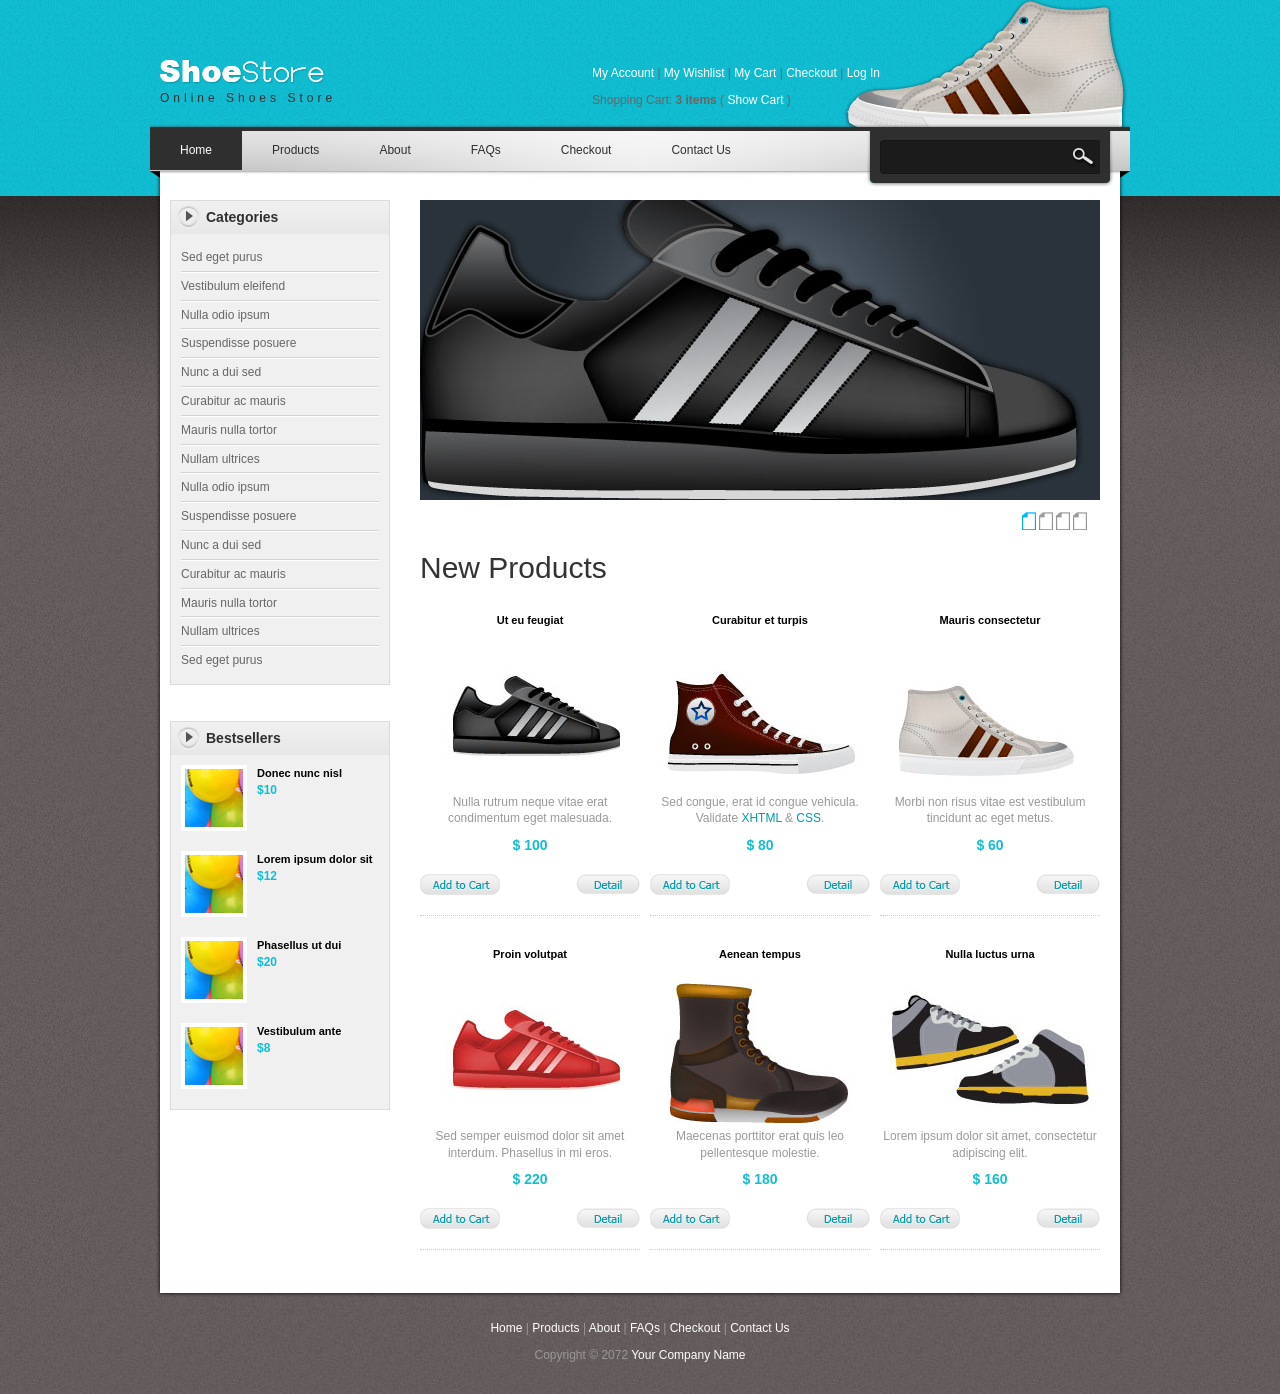
<file: templatemo_367_shoes/index.html>
<!-- templatemo 367 shoes -->
<!-- 
Shoes Template 
http://www.templatemo.com/preview/templatemo_367_shoes 
-->
<!DOCTYPE html PUBLIC "-//W3C//DTD XHTML 1.0 Transitional//EN" "http://www.w3.org/TR/xhtml1/DTD/xhtml1-transitional.dtd">
<html xmlns="http://www.w3.org/1999/xhtml">
<head>
<meta http-equiv="Content-Type" content="text/html; charset=utf-8" />
<title>Shoes Store from templatemo</title>
<meta name="keywords" content="" />
<meta name="description" content="" />
<link href="templatemo_style.css" rel="stylesheet" type="text/css" />

<link rel="stylesheet" href="nivo-slider.css" type="text/css" media="screen" />

<link rel="stylesheet" type="text/css" href="css/ddsmoothmenu.css" />

<script type="text/javascript" src="js/jquery.min.js"></script>
<script type="text/javascript" src="js/ddsmoothmenu.js">

/***********************************************
* Smooth Navigational Menu- (c) Dynamic Drive DHTML code library (www.dynamicdrive.com)
* This notice MUST stay intact for legal use
* Visit Dynamic Drive at http://www.dynamicdrive.com/ for full source code
***********************************************/

</script>

<script type="text/javascript">

ddsmoothmenu.init({
	mainmenuid: "top_nav", //menu DIV id
	orientation: 'h', //Horizontal or vertical menu: Set to "h" or "v"
	classname: 'ddsmoothmenu', //class added to menu's outer DIV
	//customtheme: ["#1c5a80", "#18374a"],
	contentsource: "markup" //"markup" or ["container_id", "path_to_menu_file"]
})

</script>

</head>

<body>

<div id="templatemo_body_wrapper">
<div id="templatemo_wrapper">

	<div id="templatemo_header">
    	<div id="site_title"><h1><a href="#">Online Shoes Store</a></h1></div>
        <div id="header_right">
        	<p>
	        <a href="#">My Account</a> | <a href="#">My Wishlist</a> | <a href="#">My Cart</a> | <a href="#">Checkout</a> | <a href="#">Log In</a></p>
            <p>
            	Shopping Cart: <strong>3 items</strong> ( <a href="shoppingcart.html">Show Cart</a> )
			</p>
		</div>
        <div class="cleaner"></div>
    </div> <!-- END of templatemo_header -->
    
    <div id="templatemo_menubar">
    	<div id="top_nav" class="ddsmoothmenu">
            <ul>
                <li><a href="index.html" class="selected">Home</a></li>
                <li><a href="products.html">Products</a>
                    <ul>
                        <li><a href="#submenu1">Sub menu 1</a></li>
                        <li><a href="#submenu2">Sub menu 2</a></li>
                        <li><a href="#submenu3">Sub menu 3</a></li>
                        <li><a href="#submenu4">Sub menu 4</a></li>
                        <li><a href="#submenu5">Sub menu 5</a></li>
                  </ul>
                </li>
                <li><a href="about.html">About</a>
                    <ul>
                        <li><a href="#submenu1">Sub menu 1</a></li>
                        <li><a href="#submenu2">Sub menu 2</a></li>
                        <li><a href="#submenu3">Sub menu 3</a></li>
                  </ul>
                </li>
                <li><a href="faqs.html">FAQs</a></li>
                <li><a href="checkout.html">Checkout</a></li>
                <li><a href="contact.html">Contact Us</a></li>
            </ul>
            <br style="clear: left" />
        </div> <!-- end of ddsmoothmenu -->
        <div id="templatemo_search">
            <form action="#" method="get">
              <input type="text" value=" " name="keyword" id="keyword" title="keyword" onfocus="clearText(this)" onblur="clearText(this)" class="txt_field" />
              <input type="submit" name="Search" value=" " alt="Search" id="searchbutton" title="Search" class="sub_btn"  />
            </form>
        </div>
    </div> <!-- END of templatemo_menubar -->
    
    <div id="templatemo_main">
    	<div id="sidebar" class="float_l">
        	<div class="sidebar_box"><span class="bottom"></span>
            	<h3>Categories</h3>   
                <div class="content"> 
                	<ul class="sidebar_list">
                    	<li class="first"><a href="#">Sed eget purus</a></li>
                        <li><a href="#">Vestibulum eleifend</a></li>
                        <li><a href="#">Nulla odio ipsum</a></li>
                        <li><a href="#">Suspendisse posuere</a></li>
                        <li><a href="#">Nunc a dui sed</a></li>
                        <li><a href="#">Curabitur ac mauris</a></li>
                        <li><a href="#">Mauris nulla tortor</a></li>
                        <li><a href="#">Nullam ultrices</a></li>
                        <li><a href="#">Nulla odio ipsum</a></li>
                        <li><a href="#">Suspendisse posuere</a></li>
                        <li><a href="#">Nunc a dui sed</a></li>
                        <li><a href="#">Curabitur ac mauris</a></li>
                        <li><a href="#">Mauris nulla tortor</a></li>
                        <li><a href="#">Nullam ultrices</a></li>
                        <li class="last"><a href="#">Sed eget purus</a></li>
                    </ul>
                </div>
            </div>
            <div class="sidebar_box"><span class="bottom"></span>
            	<h3>Bestsellers </h3>   
                <div class="content"> 
                	<div class="bs_box">
                    	<a href="#"><img src="images/templatemo_image_01.jpg" alt="image" /></a>
                        <h4><a href="#">Donec nunc nisl</a></h4>
                        <p class="price">$10</p>
                        <div class="cleaner"></div>
                    </div>
                    <div class="bs_box">
                    	<a href="#"><img src="images/templatemo_image_01.jpg" alt="image" /></a>
                        <h4><a href="#">Lorem ipsum dolor sit</a></h4>
                        <p class="price">$12</p>
                        <div class="cleaner"></div>
                    </div>
                    <div class="bs_box">
                    	<a href="#"><img src="images/templatemo_image_01.jpg" alt="image" /></a>
                        <h4><a href="#">Phasellus ut dui</a></h4>
                        <p class="price">$20</p>
                        <div class="cleaner"></div>
                    </div>
                    <div class="bs_box">
                    	<a href="#"><img src="images/templatemo_image_01.jpg" alt="image" /></a>
                        <h4><a href="#">Vestibulum ante</a></h4>
                        <p class="price">$8</p>
                        <div class="cleaner"></div>
                    </div>
                </div>
            </div>
        </div>
        <div id="content" class="float_r">
        	<div id="slider-wrapper">
                <div id="slider" class="nivoSlider">
                    <img src="images/slider/02.jpg" alt="" />
                    <a href="#"><img src="images/slider/01.jpg" alt="" title="This is an example of a caption" /></a>
                    <img src="images/slider/03.jpg" alt="" />
                    <img src="images/slider/04.jpg" alt="" title="#htmlcaption" />
                </div>
                <div id="htmlcaption" class="nivo-html-caption">
                    <strong>This</strong> is an example of a <em>HTML</em> caption with <a href="#">a link</a>.
                </div>
            </div>
            <script type="text/javascript" src="js/jquery-1.4.3.min.js"></script>
            <script type="text/javascript" src="js/jquery.nivo.slider.pack.js"></script>
            <script type="text/javascript">
            $(window).load(function() {
                $('#slider').nivoSlider();
            });
            </script>
        	<h1>New Products</h1>
            <div class="product_box">
	            <h3>Ut eu feugiat</h3>
            	<a href="productdetail.html"><img src="images/product/01.jpg" alt="Shoes 1" /></a>
                <p>Nulla rutrum neque vitae erat condimentum eget malesuada.</p>
                <p class="product_price">$ 100</p>
                <a href="shoppingcart.html" class="addtocart"></a>
                <a href="productdetail.html" class="detail"></a>
            </div>        	
            <div class="product_box">
            	<h3>Curabitur et turpis</h3>
            	<a href="productdetail.html"><img src="images/product/02.jpg" alt="Shoes 2" /></a>
                <p>Sed congue, erat id congue vehicula. Validate <a href="http://validator.w3.org/check?uri=referer" rel="nofollow">XHTML</a> &amp; <a href="http://jigsaw.w3.org/css-validator/check/referer" rel="nofollow">CSS</a>.</p>
              <p class="product_price">$ 80</p>
                <a href="shoppingcart.html" class="addtocart"></a>
                <a href="productdetail.html" class="detail"></a>
            </div>        	
            <div class="product_box no_margin_right">
            	<h3>Mauris consectetur</h3>
            	<a href="productdetail.html"><img src="images/product/03.jpg" alt="Shoes 3" /></a>
                <p>Morbi non risus vitae est vestibulum tincidunt ac eget metus.</p>
              <p class="product_price">$ 60</p>
                <a href="shoppingcart.html" class="addtocart"></a>
                <a href="productdetail.html" class="detail"></a>
            </div>   
            
            <div class="cleaner"></div>
                 	
<div class="product_box">
            	<h3>Proin volutpat</h3>
           	<a href="productdetail.html"><img src="images/product/04.jpg" alt="Shoes 4" /></a>
            <p>Sed semper euismod dolor sit amet interdum. Phasellus in mi eros.</p>
      <p class="product_price">$ 220</p>
                <a href="shoppingcart.html" class="addtocart"></a>
                <a href="productdetail.html" class="detail"></a>
            </div>        	
            <div class="product_box">
	            <h3>Aenean tempus</h3>
            	<a href="productdetail.html"><img src="images/product/05.jpg" alt="Shoes 5" /></a>
                <p>Maecenas porttitor erat quis leo pellentesque molestie.</p>
              <p class="product_price">$ 180</p>
                <a href="shoppingcart.html" class="addtocart"></a>
                <a href="productdetail.html" class="detail"></a>
            </div>        	
            <div class="product_box no_margin_right">
            	<h3>Nulla luctus urna</h3>
            	<a href="productdetail.html"><img src="images/product/06.jpg" alt="Shoes 6" /></a>
                <p>Lorem ipsum dolor sit amet, consectetur adipiscing elit.</p>
                <p class="product_price">$ 160</p>
                <a href="shoppingcart.html" class="addtocart"></a>
                <a href="productdetail.html" class="detail"></a>
            </div>        	
        </div> 
        <div class="cleaner"></div>
    </div> <!-- END of templatemo_main -->
    
    <div id="templatemo_footer">
    	<p><a href="#">Home</a> | <a href="#">Products</a> | <a href="#">About</a> | <a href="#">FAQs</a> | <a href="#">Checkout</a> | <a href="#">Contact Us</a>
		</p>

    	Copyright © 2072 <a href="#">Your Company Name</a> <!-- Credit: www.templatemo.com --></div> <!-- END of templatemo_footer -->
    
</div> <!-- END of templatemo_wrapper -->
</div> <!-- END of templatemo_body_wrapper -->

</body>
</html>
</file>
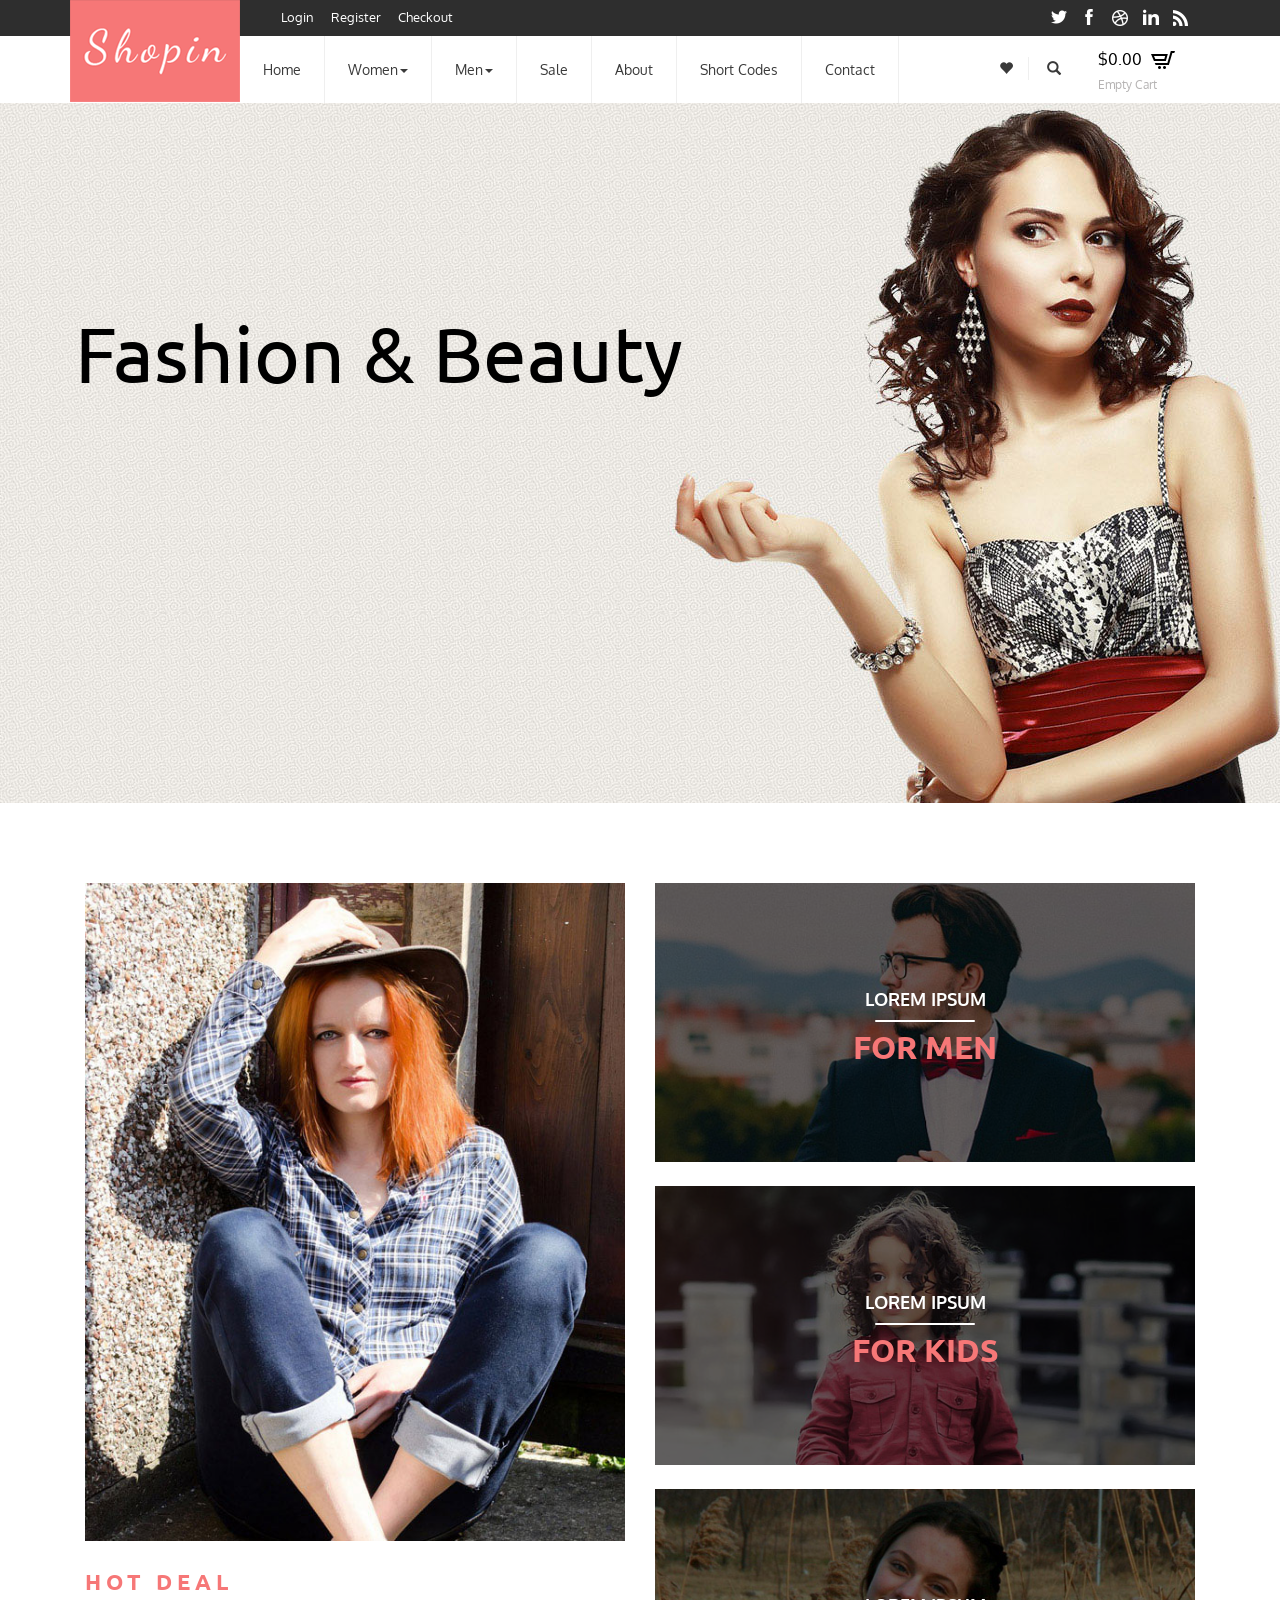
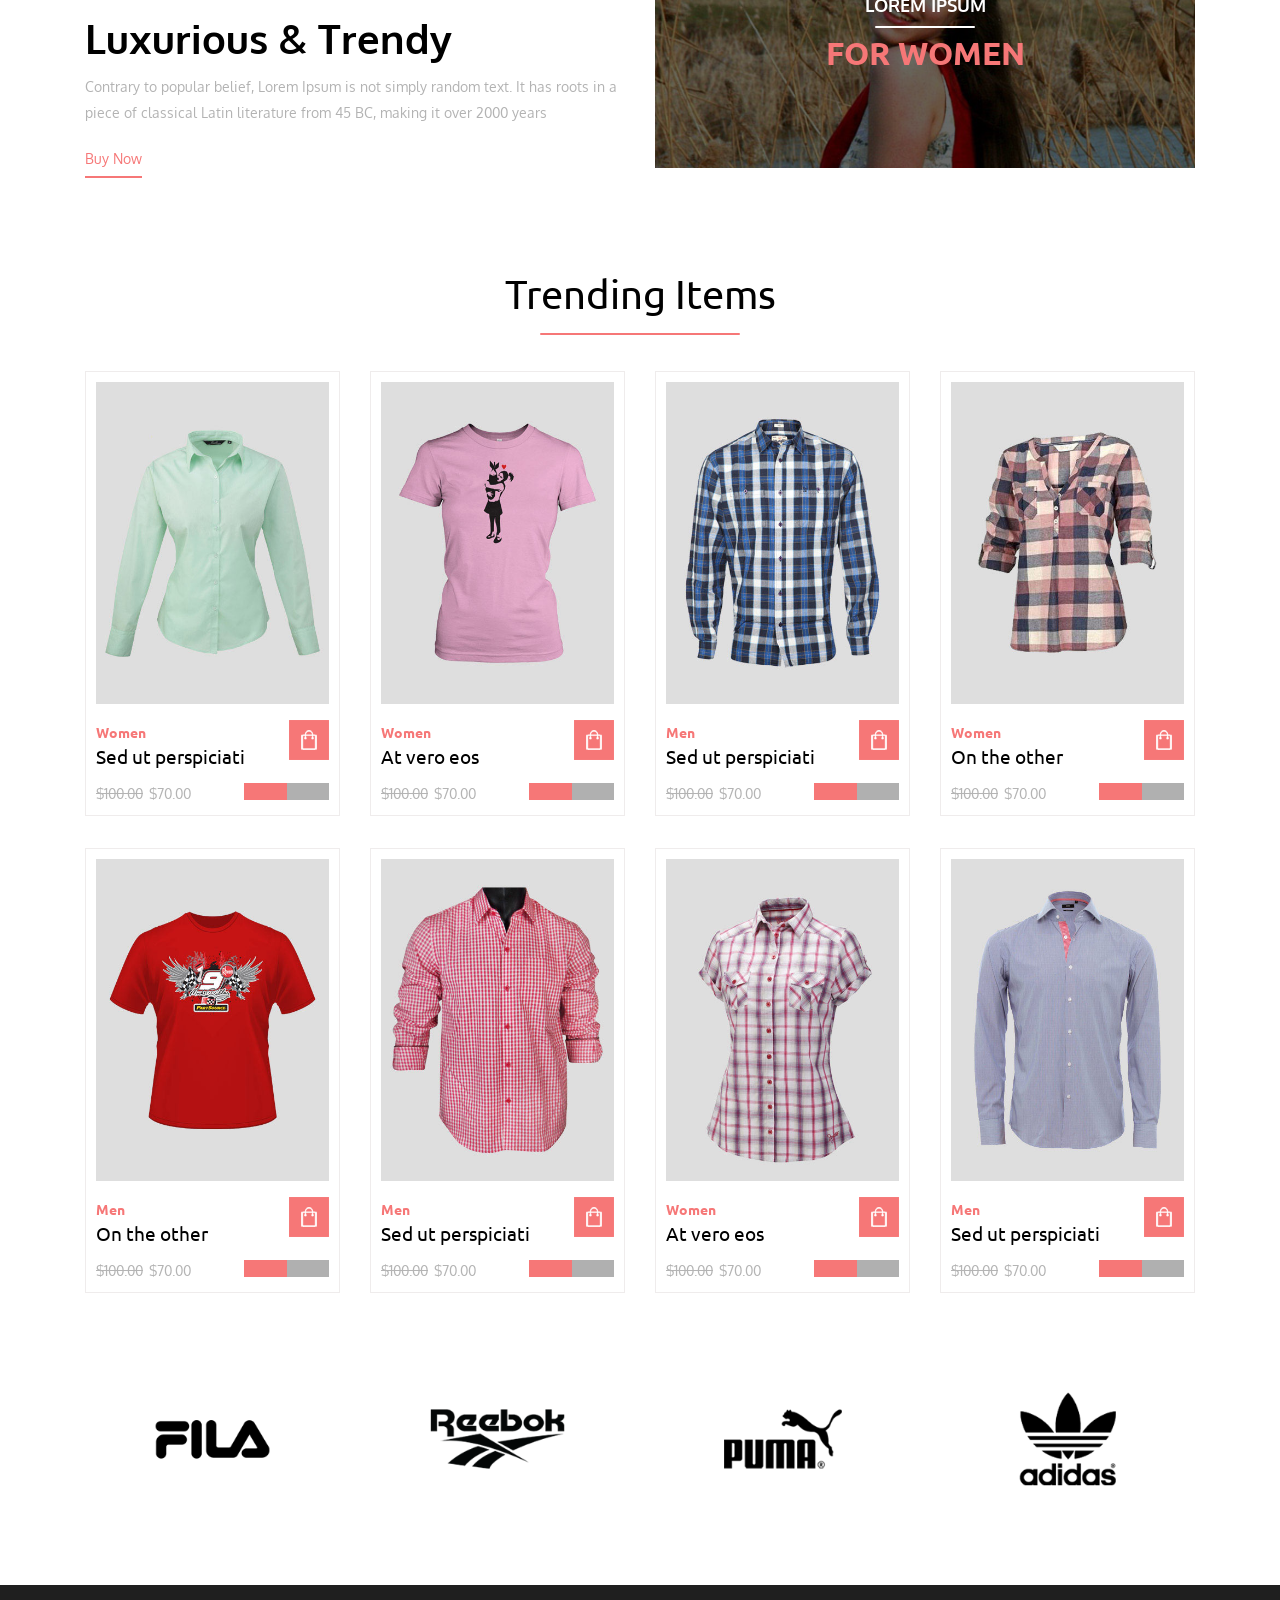
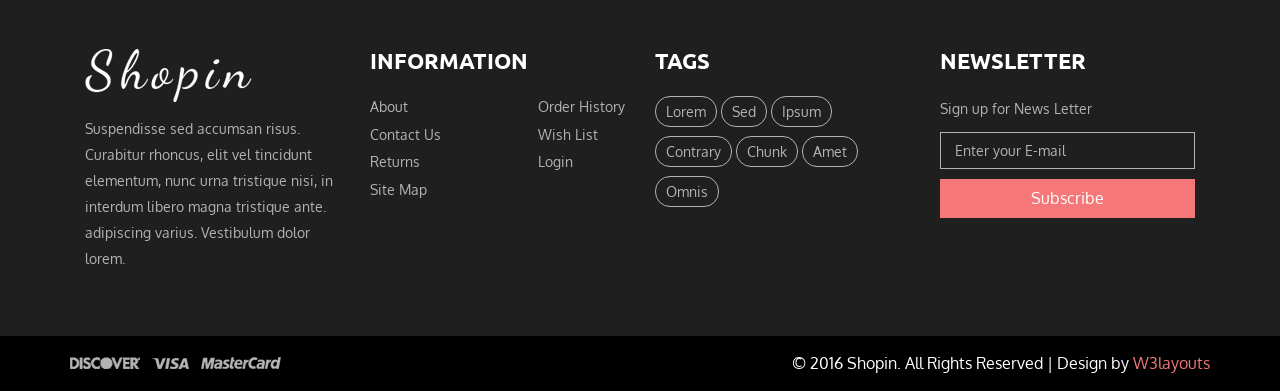
<file: web/index.html>
<!--A Design by W3layouts 
Author: W3layout
Author URL: http://w3layouts.com
License: Creative Commons Attribution 3.0 Unported
License URL: http://creativecommons.org/licenses/by/3.0/
-->
<!DOCTYPE html>
<html>
<head>
<title>Shopin A Ecommerce Category Flat Bootstrap Responsive Website Template | Home :: w3layouts</title>
<link href="css/bootstrap.css" rel="stylesheet" type="text/css" media="all" />
<!-- Custom Theme files -->
<!--theme-style-->
<link href="css/style.css" rel="stylesheet" type="text/css" media="all" />	
<!--//theme-style-->
<meta name="viewport" content="width=device-width, initial-scale=1">
<meta http-equiv="Content-Type" content="text/html; charset=utf-8" />
<meta name="keywords" content="Shopin Responsive web template, Bootstrap Web Templates, Flat Web Templates, AndroId Compatible web template, 
Smartphone Compatible web template, free webdesigns for Nokia, Samsung, LG, SonyEricsson, Motorola web design" />
<script type="application/x-javascript"> addEventListener("load", function() { setTimeout(hideURLbar, 0); }, false); function hideURLbar(){ window.scrollTo(0,1); } </script>
<!--theme-style-->
<link href="css/style4.css" rel="stylesheet" type="text/css" media="all" />	
<!--//theme-style-->
<script src="js/jquery.min.js"></script>
<!--- start-rate---->
<script src="js/jstarbox.js"></script>
	<link rel="stylesheet" href="css/jstarbox.css" type="text/css" media="screen" charset="utf-8" />
		<script type="text/javascript">
			jQuery(function() {
			jQuery('.starbox').each(function() {
				var starbox = jQuery(this);
					starbox.starbox({
					average: starbox.attr('data-start-value'),
					changeable: starbox.hasClass('unchangeable') ? false : starbox.hasClass('clickonce') ? 'once' : true,
					ghosting: starbox.hasClass('ghosting'),
					autoUpdateAverage: starbox.hasClass('autoupdate'),
					buttons: starbox.hasClass('smooth') ? false : starbox.attr('data-button-count') || 5,
					stars: starbox.attr('data-star-count') || 5
					}).bind('starbox-value-changed', function(event, value) {
					if(starbox.hasClass('random')) {
					var val = Math.random();
					starbox.next().text(' '+val);
					return val;
					} 
				})
			});
		});
		</script>
<!---//End-rate---->

</head>
<body>
<!--header-->
<div class="header">
<div class="container">
		<div class="head">
			<div class=" logo">
				<a href="index.html"><img src="images/logo.png" alt=""></a>	
			</div>
		</div>
	</div>
	<div class="header-top">
		<div class="container">
		<div class="col-sm-5 col-md-offset-2  header-login">
					<ul >
						<li><a href="login.html">Login</a></li>
						<li><a href="register.html">Register</a></li>
						<li><a href="checkout.html">Checkout</a></li>
					</ul>
				</div>
				
			<div class="col-sm-5 header-social">		
					<ul >
						<li><a href="#"><i></i></a></li>
						<li><a href="#"><i class="ic1"></i></a></li>
						<li><a href="#"><i class="ic2"></i></a></li>
						<li><a href="#"><i class="ic3"></i></a></li>
						<li><a href="#"><i class="ic4"></i></a></li>
					</ul>
					
			</div>
				<div class="clearfix"> </div>
		</div>
		</div>
		
		<div class="container">
		
			<div class="head-top">
			
		 <div class="col-sm-8 col-md-offset-2 h_menu4">
				<nav class="navbar nav_bottom" role="navigation">
 
 <!-- Brand and toggle get grouped for better mobile display -->
  <div class="navbar-header nav_2">
      <button type="button" class="navbar-toggle collapsed navbar-toggle1" data-toggle="collapse" data-target="#bs-megadropdown-tabs">
        <span class="sr-only">Toggle navigation</span>
        <span class="icon-bar"></span>
        <span class="icon-bar"></span>
        <span class="icon-bar"></span>
      </button>
     
   </div> 
   <!-- Collect the nav links, forms, and other content for toggling -->
    <div class="collapse navbar-collapse" id="bs-megadropdown-tabs">
        <ul class="nav navbar-nav nav_1">
            <li><a class="color" href="index.html">Home</a></li>
            
    		<li class="dropdown mega-dropdown active">
			    <a class="color1" href="#" class="dropdown-toggle" data-toggle="dropdown">Women<span class="caret"></span></a>				
				<div class="dropdown-menu ">
                    <div class="menu-top">
						<div class="col1">
							<div class="h_nav">
								<h4>Submenu1</h4>
									<ul>
										<li><a href="product.html">Accessories</a></li>
										<li><a href="product.html">Bags</a></li>
										<li><a href="product.html">Caps & Hats</a></li>
										<li><a href="product.html">Hoodies & Sweatshirts</a></li>
										
									</ul>	
							</div>							
						</div>
						<div class="col1">
							<div class="h_nav">
								<h4>Submenu2</h4>
								<ul>
										<li><a href="product.html">Jackets & Coats</a></li>
										<li><a href="product.html">Jeans</a></li>
										<li><a href="product.html">Jewellery</a></li>
										<li><a href="product.html">Jumpers & Cardigans</a></li>
										<li><a href="product.html">Leather Jackets</a></li>
										<li><a href="product.html">Long Sleeve T-Shirts</a></li>
									</ul>	
							</div>							
						</div>
						<div class="col1">
							<div class="h_nav">
								<h4>Submenu3</h4>
									<ul>
										<li><a href="product.html">Shirts</a></li>
										<li><a href="product.html">Shoes, Boots & Trainers</a></li>
										<li><a href="product.html">Sunglasses</a></li>
										<li><a href="product.html">Sweatpants</a></li>
										<li><a href="product.html">Swimwear</a></li>
										<li><a href="product.html">Trousers & Chinos</a></li>
										
									</ul>	
								
							</div>							
						</div>
						<div class="col1">
							<div class="h_nav">
								<h4>Submenu4</h4>
								<ul>
									<li><a href="product.html">T-Shirts</a></li>
									<li><a href="product.html">Underwear & Socks</a></li>
									<li><a href="product.html">Vests</a></li>
									<li><a href="product.html">Jackets & Coats</a></li>
									<li><a href="product.html">Jeans</a></li>
									<li><a href="product.html">Jewellery</a></li>
								</ul>	
							</div>							
						</div>
						<div class="col1 col5">
						<img src="images/me.png" class="img-responsive" alt="">
						</div>
						<div class="clearfix"></div>
					</div>                  
				</div>				
			</li>
			<li class="dropdown mega-dropdown active">
			    <a class="color2" href="#" class="dropdown-toggle" data-toggle="dropdown">Men<span class="caret"></span></a>				
				<div class="dropdown-menu mega-dropdown-menu">
                    <div class="menu-top">
						<div class="col1">
							<div class="h_nav">
								<h4>Submenu1</h4>
									<ul>
										<li><a href="product.html">Accessories</a></li>
										<li><a href="product.html">Bags</a></li>
										<li><a href="product.html">Caps & Hats</a></li>
										<li><a href="product.html">Hoodies & Sweatshirts</a></li>
										
									</ul>	
							</div>							
						</div>
						<div class="col1">
							<div class="h_nav">
								<h4>Submenu2</h4>
								<ul>
										<li><a href="product.html">Jackets & Coats</a></li>
										<li><a href="product.html">Jeans</a></li>
										<li><a href="product.html">Jewellery</a></li>
										<li><a href="product.html">Jumpers & Cardigans</a></li>
										<li><a href="product.html">Leather Jackets</a></li>
										<li><a href="product.html">Long Sleeve T-Shirts</a></li>
									</ul>	
							</div>							
						</div>
						<div class="col1">
							<div class="h_nav">
								<h4>Submenu3</h4>
								
<ul>
										<li><a href="product.html">Shirts</a></li>
										<li><a href="product.html">Shoes, Boots & Trainers</a></li>
										<li><a href="product.html">Sunglasses</a></li>
										<li><a href="product.html">Sweatpants</a></li>
										<li><a href="product.html">Swimwear</a></li>
										<li><a href="product.html">Trousers & Chinos</a></li>
										
									</ul>	
								
							</div>							
						</div>
						<div class="col1">
							<div class="h_nav">
								<h4>Submenu4</h4>
								<ul>
									<li><a href="product.html">T-Shirts</a></li>
									<li><a href="product.html">Underwear & Socks</a></li>
									<li><a href="product.html">Vests</a></li>
									<li><a href="product.html">Jackets & Coats</a></li>
									<li><a href="product.html">Jeans</a></li>
									<li><a href="product.html">Jewellery</a></li>
								</ul>	
							</div>							
						</div>
						<div class="col1 col5">
						<img src="images/me1.png" class="img-responsive" alt="">
						</div>
						<div class="clearfix"></div>
					</div>                  
				</div>				
			</li>
			<li><a class="color3" href="product.html">Sale</a></li>
			<li><a class="color4" href="404.html">About</a></li>
            <li><a class="color5" href="typo.html">Short Codes</a></li>
            <li ><a class="color6" href="contact.html">Contact</a></li>
        </ul>
     </div><!-- /.navbar-collapse -->

</nav>
			</div>
			<div class="col-sm-2 search-right">
				<ul class="heart">
				<li>
				<a href="wishlist.html" >
				<span class="glyphicon glyphicon-heart" aria-hidden="true"></span>
				</a></li>
				<li><a class="play-icon popup-with-zoom-anim" href="#small-dialog"><i class="glyphicon glyphicon-search"> </i></a></li>
					</ul>
					<div class="cart box_1">
						<a href="checkout.html">
						<h3> <div class="total">
							<span class="simpleCart_total"></span></div>
							<img src="images/cart.png" alt=""/></h3>
						</a>
						<p><a href="javascript:;" class="simpleCart_empty">Empty Cart</a></p>

					</div>
					<div class="clearfix"> </div>
					
						<!----->

						<!---pop-up-box---->					  
			<link href="css/popuo-box.css" rel="stylesheet" type="text/css" media="all"/>
			<script src="js/jquery.magnific-popup.js" type="text/javascript"></script>
			<!---//pop-up-box---->
			<div id="small-dialog" class="mfp-hide">
				<div class="search-top">
					<div class="login-search">
						<input type="submit" value="">
						<input type="text" value="Search.." onfocus="this.value = '';" onblur="if (this.value == '') {this.value = 'Search..';}">		
					</div>
					<p>Shopin</p>
				</div>				
			</div>
		 <script>
			$(document).ready(function() {
			$('.popup-with-zoom-anim').magnificPopup({
			type: 'inline',
			fixedContentPos: false,
			fixedBgPos: true,
			overflowY: 'auto',
			closeBtnInside: true,
			preloader: false,
			midClick: true,
			removalDelay: 300,
			mainClass: 'my-mfp-zoom-in'
			});
																						
			});
		</script>		
						<!----->
			</div>
			<div class="clearfix"></div>
		</div>	
	</div>	
</div>
<!--banner-->
<div class="banner">
<div class="container">
<section class="rw-wrapper">
				<h1 class="rw-sentence">
					<span>Fashion &amp; Beauty</span>
					<div class="rw-words rw-words-1">
						<span>Beautiful Designs</span>
						<span>Sed ut perspiciatis</span>
						<span> Totam rem aperiam</span>
						<span>Nemo enim ipsam</span>
						<span>Temporibus autem</span>
						<span>intelligent systems</span>
					</div>
					<div class="rw-words rw-words-2">
						<span>We denounce with right</span>
						<span>But in certain circum</span>
						<span>Sed ut perspiciatis unde</span>
						<span>There are many variation</span>
						<span>The generated Lorem Ipsum</span>
						<span>Excepteur sint occaecat</span>
					</div>
				</h1>
			</section>
			</div>
</div>
	<!--content-->
		<div class="content">
			<div class="container">
				<div class="content-top">
					<div class="col-md-6 col-md">
						<div class="col-1">
						 <a href="single.html" class="b-link-stroke b-animate-go  thickbox">
		   <img src="images/pi.jpg" class="img-responsive" alt=""/><div class="b-wrapper1 long-img"><p class="b-animate b-from-right    b-delay03 ">Lorem ipsum</p><label class="b-animate b-from-right    b-delay03 "></label><h3 class="b-animate b-from-left    b-delay03 ">Trendy</h3></div></a>

							<!---<a href="single.html"><img src="images/pi.jpg" class="img-responsive" alt=""></a>-->
						</div>
						<div class="col-2">
							<span>Hot Deal</span>
							<h2><a href="single.html">Luxurious &amp; Trendy</a></h2>
							<p>Contrary to popular belief, Lorem Ipsum is not simply random text. It has roots in a piece of classical Latin literature from 45 BC, making it over 2000 years</p>
							<a href="single.html" class="buy-now">Buy Now</a>
						</div>
					</div>
					<div class="col-md-6 col-md1">
						<div class="col-3">
							<a href="single.html"><img src="images/pi1.jpg" class="img-responsive" alt="">
							<div class="col-pic">
								<p>Lorem Ipsum</p>
								<label></label>
								<h5>For Men</h5>
							</div></a>
						</div>
						<div class="col-3">
							<a href="single.html"><img src="images/pi2.jpg" class="img-responsive" alt="">
							<div class="col-pic">
								<p>Lorem Ipsum</p>
								<label></label>
								<h5>For Kids</h5>
							</div></a>
						</div>
						<div class="col-3">
							<a href="single.html"><img src="images/pi3.jpg" class="img-responsive" alt="">
							<div class="col-pic">
								<p>Lorem Ipsum</p>
								<label></label>
								<h5>For Women</h5>
							</div></a>
						</div>
					</div>
					<div class="clearfix"></div>
				</div>
				<!--products-->
			<div class="content-mid">
				<h3>Trending Items</h3>
				<label class="line"></label>
				<div class="mid-popular">
					<div class="col-md-3 item-grid simpleCart_shelfItem">
					<div class=" mid-pop">
					<div class="pro-img">
						<img src="images/pc.jpg" class="img-responsive" alt="">
						<div class="zoom-icon ">
						<a class="picture" href="images/pc.jpg" rel="title" class="b-link-stripe b-animate-go  thickbox"><i class="glyphicon glyphicon-search icon "></i></a>
						<a href="single.html"><i class="glyphicon glyphicon-menu-right icon"></i></a>
						</div>
						</div>
						<div class="mid-1">
						<div class="women">
						<div class="women-top">
							<span>Women</span>
							<h6><a href="single.html">Sed ut perspiciati</a></h6>
							</div>
							<div class="img item_add">
								<a href="#"><img src="images/ca.png" alt=""></a>
							</div>
							<div class="clearfix"></div>
							</div>
							<div class="mid-2">
								<p ><label>$100.00</label><em class="item_price">$70.00</em></p>
								  <div class="block">
									<div class="starbox small ghosting"> </div>
								</div>
								
								<div class="clearfix"></div>
							</div>
							
						</div>
					</div>
					</div>
					<div class="col-md-3 item-grid simpleCart_shelfItem">
					<div class=" mid-pop">
					<div class="pro-img">
						<img src="images/pc1.jpg" class="img-responsive" alt="">
						<div class="zoom-icon ">
						<a class="picture" href="images/pc1.jpg" rel="title" class="b-link-stripe b-animate-go  thickbox"><i class="glyphicon glyphicon-search icon "></i></a>
						<a href="single.html"><i class="glyphicon glyphicon-menu-right icon"></i></a>
						</div>
						</div>
						<div class="mid-1">
						<div class="women">
						<div class="women-top">
							<span>Women</span>
							<h6><a href="single.html">At vero eos</a></h6>
							</div>
							<div class="img item_add">
								<a href="#"><img src="images/ca.png" alt=""></a>
							</div>
							<div class="clearfix"></div>
							</div>
							<div class="mid-2">
								<p ><label>$100.00</label><em class="item_price">$70.00</em></p>
								  <div class="block">
									<div class="starbox small ghosting"> </div>
								</div>
								
								<div class="clearfix"></div>
							</div>
							
						</div>
					</div>
					</div>
					<div class="col-md-3 item-grid simpleCart_shelfItem">
					<div class=" mid-pop">
					<div class="pro-img">
						<img src="images/pc2.jpg" class="img-responsive" alt="">
						<div class="zoom-icon ">
						<a class="picture" href="images/pc2.jpg" rel="title" class="b-link-stripe b-animate-go  thickbox"><i class="glyphicon glyphicon-search icon "></i></a>
						<a href="single.html"><i class="glyphicon glyphicon-menu-right icon"></i></a>
						</div>
						</div>
						<div class="mid-1">
						<div class="women">
						<div class="women-top">
							<span>Men</span>
							<h6><a href="single.html">Sed ut perspiciati</a></h6>
							</div>
							<div class="img item_add">
								<a href="#"><img src="images/ca.png" alt=""></a>
							</div>
							<div class="clearfix"></div>
							</div>
							<div class="mid-2">
								<p ><label>$100.00</label><em class="item_price">$70.00</em></p>
								  <div class="block">
									<div class="starbox small ghosting"> </div>
								</div>
								
								<div class="clearfix"></div>
							</div>
							
						</div>
					</div>
					</div>
					<div class="col-md-3 item-grid simpleCart_shelfItem">
					<div class=" mid-pop">
					<div class="pro-img">
						<img src="images/pc3.jpg" class="img-responsive" alt="">
						<div class="zoom-icon ">
						<a class="picture" href="images/pc3.jpg" rel="title" class="b-link-stripe b-animate-go  thickbox"><i class="glyphicon glyphicon-search icon "></i></a>
						<a href="single.html"><i class="glyphicon glyphicon-menu-right icon"></i></a>
						</div>
						</div>
						<div class="mid-1">
						<div class="women">
						<div class="women-top">
							<span>Women</span>
							<h6><a href="single.html">On the other</a></h6>
							</div>
							<div class="img item_add">
								<a href="#"><img src="images/ca.png" alt=""></a>
							</div>
							<div class="clearfix"></div>
							</div>
							<div class="mid-2">
								<p ><label>$100.00</label><em class="item_price">$70.00</em></p>
								  <div class="block">
									<div class="starbox small ghosting"> </div>
								</div>
								
								<div class="clearfix"></div>
							</div>
							
						</div>
					</div>
					</div>
					<div class="clearfix"></div>
				</div>
								<div class="mid-popular">
					<div class="col-md-3 item-grid simpleCart_shelfItem">
					<div class=" mid-pop">
					<div class="pro-img">
						<img src="images/pc4.jpg" class="img-responsive" alt="">
						<div class="zoom-icon ">
						<a class="picture" href="images/pc4.jpg" rel="title" class="b-link-stripe b-animate-go  thickbox"><i class="glyphicon glyphicon-search icon "></i></a>
						<a href="single.html"><i class="glyphicon glyphicon-menu-right icon"></i></a>
						</div>
						</div>
						<div class="mid-1">
						<div class="women">
						<div class="women-top">
							<span>Men</span>
							<h6><a href="single.html">On the other</a></h6>
							</div>
							<div class="img item_add">
								<a href="#"><img src="images/ca.png" alt=""></a>
							</div>
							<div class="clearfix"></div>
							</div>
							<div class="mid-2">
								<p ><label>$100.00</label><em class="item_price">$70.00</em></p>
								  <div class="block">
									<div class="starbox small ghosting"> </div>
								</div>
								
								<div class="clearfix"></div>
							</div>
							
						</div>
					</div>
					</div>
					<div class="col-md-3 item-grid simpleCart_shelfItem">
					<div class=" mid-pop">
					<div class="pro-img">
						<img src="images/pc5.jpg" class="img-responsive" alt="">
						<div class="zoom-icon ">
						<a class="picture" href="images/pc5.jpg" rel="title" class="b-link-stripe b-animate-go  thickbox"><i class="glyphicon glyphicon-search icon "></i></a>
						<a href="single.html"><i class="glyphicon glyphicon-menu-right icon"></i></a>
						</div>
						</div>
						<div class="mid-1">
						<div class="women">
						<div class="women-top">
							<span>Men</span>
							<h6><a href="single.html">Sed ut perspiciati</a></h6>
							</div>
							<div class="img item_add">
								<a href="#"><img src="images/ca.png" alt=""></a>
							</div>
							<div class="clearfix"></div>
							</div>
							<div class="mid-2">
								<p ><label>$100.00</label><em class="item_price">$70.00</em></p>
								  <div class="block">
									<div class="starbox small ghosting"> </div>
								</div>
								
								<div class="clearfix"></div>
							</div>
							
						</div>
					</div>
					</div>
					<div class="col-md-3 item-grid simpleCart_shelfItem">
					<div class=" mid-pop">
					<div class="pro-img">
						<img src="images/pc6.jpg" class="img-responsive" alt="">
						<div class="zoom-icon ">
						<a class="picture" href="images/pc6.jpg" rel="title" class="b-link-stripe b-animate-go  thickbox"><i class="glyphicon glyphicon-search icon "></i></a>
						<a href="single.html"><i class="glyphicon glyphicon-menu-right icon"></i></a>
						</div>
						</div>
						<div class="mid-1">
						<div class="women">
						<div class="women-top">
							<span>Women</span>
							<h6><a href="single.html">At vero eos</a></h6>
							</div>
							<div class="img item_add">
								<a href="#"><img src="images/ca.png" alt=""></a>
							</div>
							<div class="clearfix"></div>
							</div>
							<div class="mid-2">
								<p ><label>$100.00</label><em class="item_price">$70.00</em></p>
								  <div class="block">
									<div class="starbox small ghosting"> </div>
								</div>
								
								<div class="clearfix"></div>
							</div>
							
						</div>
					</div>
					</div>
					<div class="col-md-3 item-grid simpleCart_shelfItem">
					<div class=" mid-pop">
					<div class="pro-img">
						<img src="images/pc7.jpg" class="img-responsive" alt="">
						<div class="zoom-icon ">
						<a class="picture" href="images/pc7.jpg" rel="title" class="b-link-stripe b-animate-go  thickbox"><i class="glyphicon glyphicon-search icon "></i></a>
						<a href="single.html"><i class="glyphicon glyphicon-menu-right icon"></i></a>
						</div>
						</div>
						<div class="mid-1">
						<div class="women">
						<div class="women-top">
							<span>Men</span>
							<h6><a href="single.html">Sed ut perspiciati</a></h6>
							</div>
							<div class="img item_add">
								<a href="#"><img src="images/ca.png" alt=""></a>
							</div>
							<div class="clearfix"></div>
							</div>
							<div class="mid-2">
								<p ><label>$100.00</label><em class="item_price">$70.00</em></p>
								  <div class="block">
									<div class="starbox small ghosting"> </div>
								</div>
								
								<div class="clearfix"></div>
							</div>
							
						</div>
					</div>
					</div>
					<div class="clearfix"></div>
				</div>
			</div>
			<!--//products-->
			<!--brand-->
			<div class="brand">
				<div class="col-md-3 brand-grid">
					<img src="images/ic.png" class="img-responsive" alt="">
				</div>
				<div class="col-md-3 brand-grid">
					<img src="images/ic1.png" class="img-responsive" alt="">
				</div>
				<div class="col-md-3 brand-grid">
					<img src="images/ic2.png" class="img-responsive" alt="">
				</div>
				<div class="col-md-3 brand-grid">
					<img src="images/ic3.png" class="img-responsive" alt="">
				</div>
				<div class="clearfix"></div>
			</div>
			<!--//brand-->
			</div>
			
		</div>
	<!--//content-->
	<!--//footer-->
	<div class="footer">
	<div class="footer-middle">
				<div class="container">
					<div class="col-md-3 footer-middle-in">
						<a href="index.html"><img src="images/log.png" alt=""></a>
						<p>Suspendisse sed accumsan risus. Curabitur rhoncus, elit vel tincidunt elementum, nunc urna tristique nisi, in interdum libero magna tristique ante. adipiscing varius. Vestibulum dolor lorem.</p>
					</div>
					
					<div class="col-md-3 footer-middle-in">
						<h6>Information</h6>
						<ul class=" in">
							<li><a href="404.html">About</a></li>
							<li><a href="contact.html">Contact Us</a></li>
							<li><a href="#">Returns</a></li>
							<li><a href="contact.html">Site Map</a></li>
						</ul>
						<ul class="in in1">
							<li><a href="#">Order History</a></li>
							<li><a href="wishlist.html">Wish List</a></li>
							<li><a href="login.html">Login</a></li>
						</ul>
						<div class="clearfix"></div>
					</div>
					<div class="col-md-3 footer-middle-in">
						<h6>Tags</h6>
						<ul class="tag-in">
							<li><a href="#">Lorem</a></li>
							<li><a href="#">Sed</a></li>
							<li><a href="#">Ipsum</a></li>
							<li><a href="#">Contrary</a></li>
							<li><a href="#">Chunk</a></li>
							<li><a href="#">Amet</a></li>
							<li><a href="#">Omnis</a></li>
						</ul>
					</div>
					<div class="col-md-3 footer-middle-in">
						<h6>Newsletter</h6>
						<span>Sign up for News Letter</span>
							<form>
								<input type="text" value="Enter your E-mail" onfocus="this.value='';" onblur="if (this.value == '') {this.value ='Enter your E-mail';}">
								<input type="submit" value="Subscribe">	
							</form>
					</div>
					<div class="clearfix"> </div>
				</div>
			</div>
			<div class="footer-bottom">
				<div class="container">
					<ul class="footer-bottom-top">
						<li><a href="#"><img src="images/f1.png" class="img-responsive" alt=""></a></li>
						<li><a href="#"><img src="images/f2.png" class="img-responsive" alt=""></a></li>
						<li><a href="#"><img src="images/f3.png" class="img-responsive" alt=""></a></li>
					</ul>
					<p class="footer-class">&copy; 2016 Shopin. All Rights Reserved | Design by  <a href="http://w3layouts.com/" target="_blank">W3layouts</a> </p>
					<div class="clearfix"> </div>
				</div>
			</div>
		</div>
		<!--//footer-->
<!-- jQuery (necessary for Bootstrap's JavaScript plugins) -->
<script src="js/simpleCart.min.js"> </script>
<!-- slide -->
<script src="js/bootstrap.min.js"></script>
<!--light-box-files -->
		<script src="js/jquery.chocolat.js"></script>
		<link rel="stylesheet" href="css/chocolat.css" type="text/css" media="screen" charset="utf-8">
		<!--light-box-files -->
		<script type="text/javascript" charset="utf-8">
		$(function() {
			$('a.picture').Chocolat();
		});
		</script>


</body>
</html>
</file>
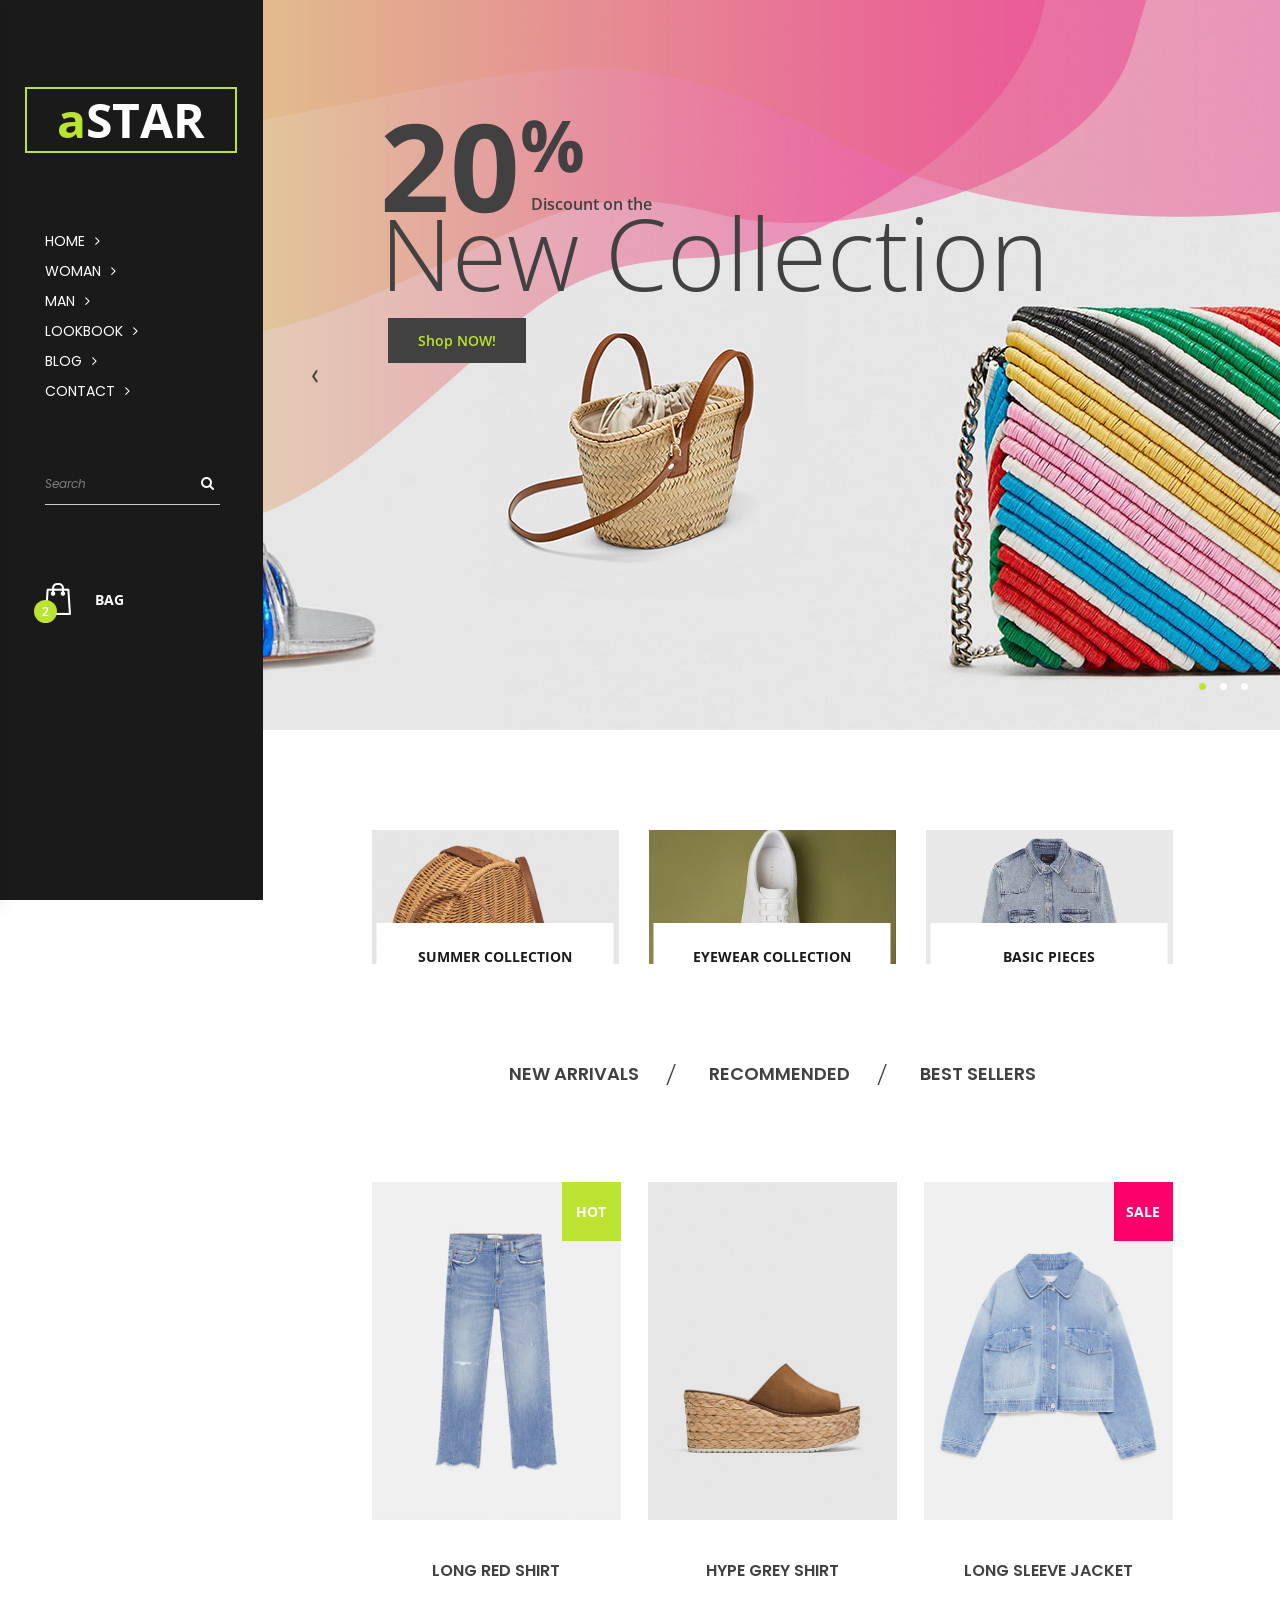
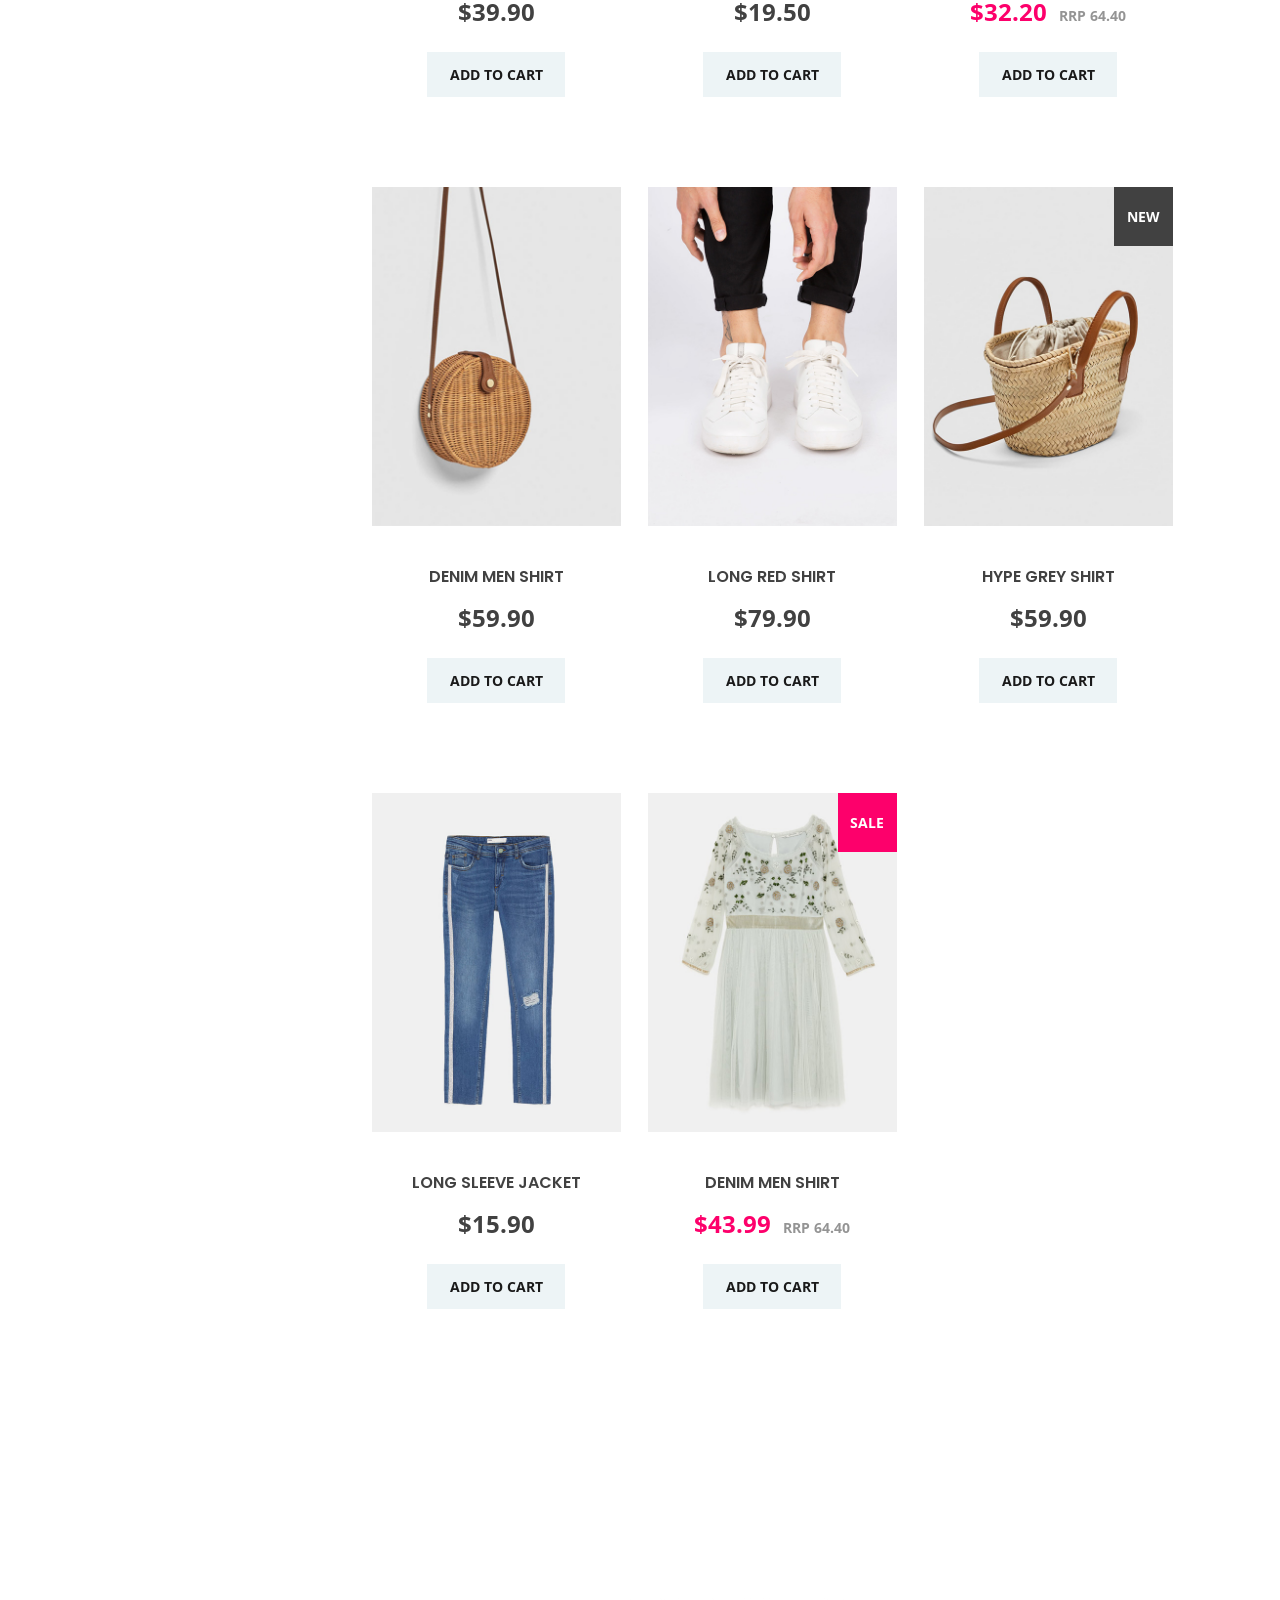
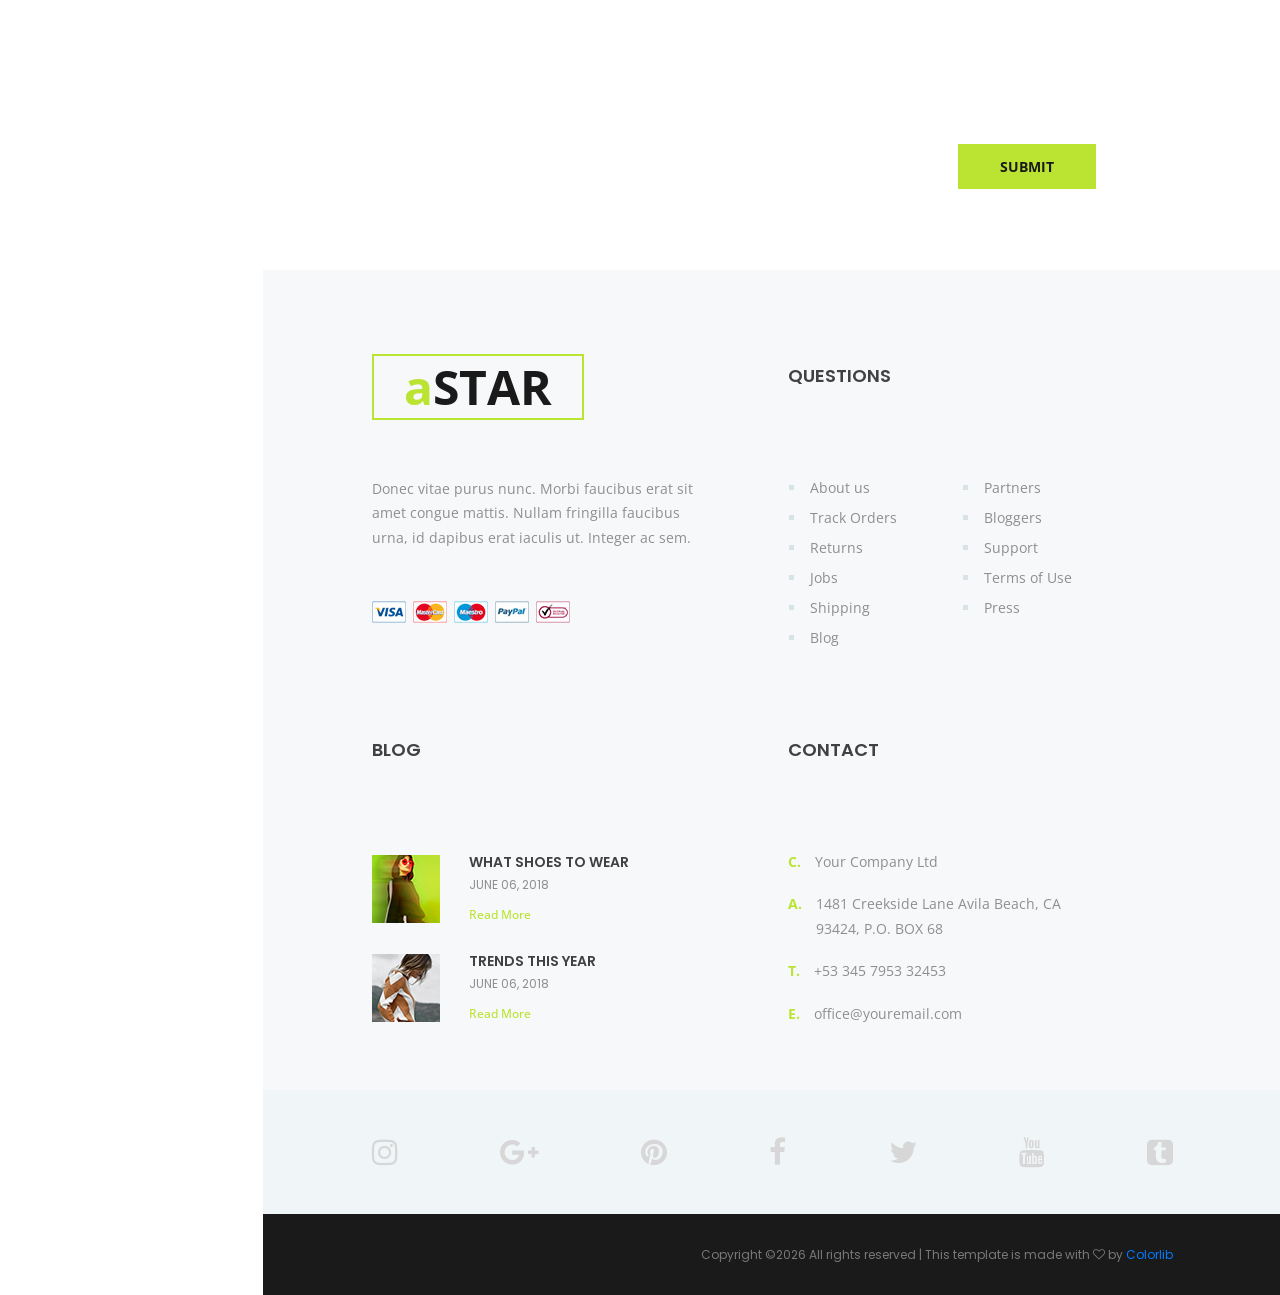
<file: After Editing/aStar/index.html>
<!DOCTYPE html>
<html lang="en">
<head>
<title>aStar</title>
<meta charset="utf-8">
<meta http-equiv="X-UA-Compatible" content="IE=edge">
<meta name="description" content="aStar Fashion Template Project">
<meta name="viewport" content="width=device-width, initial-scale=1">
<link rel="stylesheet" type="text/css" href="styles/bootstrap-4.1.3/bootstrap.css">
<link href="plugins/font-awesome-4.7.0/css/font-awesome.min.css" rel="stylesheet" type="text/css">
<link rel="stylesheet" type="text/css" href="plugins/OwlCarousel2-2.2.1/owl.carousel.css">
<link rel="stylesheet" type="text/css" href="plugins/OwlCarousel2-2.2.1/owl.theme.default.css">
<link rel="stylesheet" type="text/css" href="plugins/OwlCarousel2-2.2.1/animate.css">
<link rel="stylesheet" type="text/css" href="styles/main_styles.css">
<link rel="stylesheet" type="text/css" href="styles/responsive.css">
</head>
<body>

<div class="super_container">

	<!-- Header -->

	<header class="header">
		<div class="header_content d-flex flex-row align-items-center justify-content-start">
			
			<!-- Hamburger -->
			<div class="hamburger menu_mm"><i class="fa fa-bars menu_mm" aria-hidden="true"></i></div>

			<!-- Logo -->
			<div class="header_logo">
				<a href="#"><div>a<span>star</span></div></a>
			</div>

			<!-- Navigation -->
			<nav class="header_nav">
				<ul class="d-flex flex-row align-items-center justify-content-start">
					<li><a href="index.html">home</a></li>
					<li><a href="#">woman</a></li>
					<li><a href="#">man</a></li>
					<li><a href="#">lookbook</a></li>
					<li><a href="#">blog</a></li>
					<li><a href="#">contact</a></li>
				</ul>
			</nav>

			<!-- Header Extra -->
			<div class="header_extra ml-auto d-flex flex-row align-items-center justify-content-start">

				<!-- Language -->
<!--
				<div class="info_languages has_children">
					<div class="language_flag"><img src="images/flag_1.svg" alt="https://www.flaticon.com/authors/freepik"></div>
					<div class="dropdown_text">english</div>
					<div class="dropdown_arrow"><i class="fa fa-angle-down" aria-hidden="true"></i></div>
					
					 Language Dropdown Menu 
					 <ul>
					 	<li><a href="#">
				 			<div class="language_flag"><img src="images/flag_2.svg" alt="https://www.flaticon.com/authors/freepik"></div>
							<div class="dropdown_text">french</div>
					 	</a></li>
					 	<li><a href="#">
				 			<div class="language_flag"><img src="images/flag_3.svg" alt="https://www.flaticon.com/authors/freepik"></div>
							<div class="dropdown_text">japanese</div>
					 	</a></li>
					 	<li><a href="#">
				 			<div class="language_flag"><img src="images/flag_4.svg" alt="https://www.flaticon.com/authors/freepik"></div>
							<div class="dropdown_text">russian</div>
					 	</a></li>
					 	<li><a href="#">
				 			<div class="language_flag"><img src="images/flag_5.svg" alt="https://www.flaticon.com/authors/freepik"></div>
							<div class="dropdown_text">spanish</div>
					 	</a></li>
					 </ul>

				</div>
-->

				<!-- Currency -->
<!--
				<div class="info_currencies has_children">
					<div class="dropdown_text">usd</div>
					<div class="dropdown_arrow"><i class="fa fa-angle-down" aria-hidden="true"></i></div>

					 Currencies Dropdown Menu 
					 <ul>
					 	<li><a href="#"><div class="dropdown_text">EUR</div></a></li>
					 	<li><a href="#"><div class="dropdown_text">YEN</div></a></li>
					 	<li><a href="#"><div class="dropdown_text">GBP</div></a></li>
					 	<li><a href="#"><div class="dropdown_text">CAD</div></a></li>
					 </ul>

				</div>
-->

				<!-- Cart -->
				<div class="cart d-flex flex-row align-items-center justify-content-start">
					<div class="cart_icon"><a href="cart.html">
						<img src="images/bag.png" alt="">
						<div class="cart_num">2</div>
					</a></div>
				</div>

			</div>

		</div>
	</header>

	<!-- Menu -->

	<div class="menu d-flex flex-column align-items-start justify-content-start menu_mm trans_400">
		<div class="menu_close_container"><div class="menu_close"><div></div><div></div></div></div>
		<div class="menu_top d-flex flex-row align-items-center justify-content-start">

			<!-- Language -->
<!--
			<div class="info_languages has_children">
				<div class="language_flag"><img src="images/flag_1.svg" alt="https://www.flaticon.com/authors/freepik"></div>
				<div class="dropdown_text">english</div>
				<div class="dropdown_arrow"><i class="fa fa-angle-down" aria-hidden="true"></i></div>
				
				 Language Dropdown Menu 
				 <ul>
				 	<li><a href="#">
			 			<div class="language_flag"><img src="images/flag_2.svg" alt="https://www.flaticon.com/authors/freepik"></div>
						<div class="dropdown_text">french</div>
				 	</a></li>
				 	<li><a href="#">
			 			<div class="language_flag"><img src="images/flag_3.svg" alt="https://www.flaticon.com/authors/freepik"></div>
						<div class="dropdown_text">japanese</div>
				 	</a></li>
				 	<li><a href="#">
			 			<div class="language_flag"><img src="images/flag_4.svg" alt="https://www.flaticon.com/authors/freepik"></div>
						<div class="dropdown_text">russian</div>
				 	</a></li>
				 	<li><a href="#">
			 			<div class="language_flag"><img src="images/flag_5.svg" alt="https://www.flaticon.com/authors/freepik"></div>
						<div class="dropdown_text">spanish</div>
				 	</a></li>
				 </ul>

			</div>
-->

			<!-- Currency -->
<!--
			<div class="info_currencies has_children">
				<div class="dropdown_text">usd</div>
				<div class="dropdown_arrow"><i class="fa fa-angle-down" aria-hidden="true"></i></div>

				 Currencies Dropdown Menu 
				 <ul>
				 	<li><a href="#"><div class="dropdown_text">EUR</div></a></li>
				 	<li><a href="#"><div class="dropdown_text">YEN</div></a></li>
				 	<li><a href="#"><div class="dropdown_text">GBP</div></a></li>
				 	<li><a href="#"><div class="dropdown_text">CAD</div></a></li>
				 </ul>

			</div>
-->

		</div>
		<div class="menu_search">
			<form action="#" class="header_search_form menu_mm">
				<input type="search" class="search_input menu_mm" placeholder="Search" required="required">
				<button class="header_search_button d-flex flex-column align-items-center justify-content-center menu_mm">
					<i class="fa fa-search menu_mm" aria-hidden="true"></i>
				</button>
			</form>
		</div>
		<nav class="menu_nav">
			<ul class="menu_mm">
				<li class="menu_mm"><a href="index.html">home</a></li>
				<li class="menu_mm"><a href="#">woman</a></li>
				<li class="menu_mm"><a href="#">man</a></li>
				<li class="menu_mm"><a href="#">lookbook</a></li>
				<li class="menu_mm"><a href="blog.html">blog</a></li>
				<li class="menu_mm"><a href="contact.html">contact</a></li>
			</ul>
		</nav>
		<div class="menu_extra">
			<div class="menu_social">
				<ul>
					<li><a href="#"><i class="fa fa-pinterest" aria-hidden="true"></i></a></li>
					<li><a href="#"><i class="fa fa-facebook" aria-hidden="true"></i></a></li>
					<li><a href="#"><i class="fa fa-instagram" aria-hidden="true"></i></a></li>
					<li><a href="#"><i class="fa fa-twitter" aria-hidden="true"></i></a></li>
				</ul>
			</div>
		</div>
	</div>
	
	<!-- Sidebar -->

	<div class="sidebar">
		
		<!-- Info -->
		<div class="info">
			<div class="info_content d-flex flex-row align-items-center justify-content-start">
				
				<!-- Language -->
<!--
				<div class="info_languages has_children">
					<div class="language_flag"><img src="images/flag_1.svg" alt="https://www.flaticon.com/authors/freepik"></div>
					<div class="dropdown_text">english</div>
					<div class="dropdown_arrow"><i class="fa fa-angle-down" aria-hidden="true"></i></div>
					
					 Language Dropdown Menu 
					 <ul>
					 	<li><a href="#">
				 			<div class="language_flag"><img src="images/flag_2.svg" alt="https://www.flaticon.com/authors/freepik"></div>
							<div class="dropdown_text">french</div>
					 	</a></li>
					 	<li><a href="#">
				 			<div class="language_flag"><img src="images/flag_3.svg" alt="https://www.flaticon.com/authors/freepik"></div>
							<div class="dropdown_text">japanese</div>
					 	</a></li>
					 	<li><a href="#">
				 			<div class="language_flag"><img src="images/flag_4.svg" alt="https://www.flaticon.com/authors/freepik"></div>
							<div class="dropdown_text">russian</div>
					 	</a></li>
					 	<li><a href="#">
				 			<div class="language_flag"><img src="images/flag_5.svg" alt="https://www.flaticon.com/authors/freepik"></div>
							<div class="dropdown_text">spanish</div>
					 	</a></li>
					 </ul>

				</div>
-->

				<!-- Currency -->
<!--
				<div class="info_currencies has_children">
					<div class="dropdown_text">usd</div>
					<div class="dropdown_arrow"><i class="fa fa-angle-down" aria-hidden="true"></i></div>

					 Currencies Dropdown Menu 
					 <ul>
					 	<li><a href="#"><div class="dropdown_text">EUR</div></a></li>
					 	<li><a href="#"><div class="dropdown_text">YEN</div></a></li>
					 	<li><a href="#"><div class="dropdown_text">GBP</div></a></li>
					 	<li><a href="#"><div class="dropdown_text">CAD</div></a></li>
					 </ul>

				</div>
-->
			</div>
		</div>
            
		<!-- Logo -->
		<div class="sidebar_logo">
			<a href="#"><div>a<span>star</span></div></a>
		</div>

		<!-- Sidebar Navigation -->
		<nav class="sidebar_nav">
			<ul>
				<li><a href="index.html">home<i class="fa fa-angle-right" aria-hidden="true"></i></a></li>
				<li><a href="#">woman<i class="fa fa-angle-right" aria-hidden="true"></i></a></li>
				<li><a href="#">man<i class="fa fa-angle-right" aria-hidden="true"></i></a></li>
				<li><a href="#">lookbook<i class="fa fa-angle-right" aria-hidden="true"></i></a></li>
				<li><a href="blog.html">blog<i class="fa fa-angle-right" aria-hidden="true"></i></a></li>
				<li><a href="#">contact<i class="fa fa-angle-right" aria-hidden="true"></i></a></li>
			</ul>
		</nav>

		<!-- Search -->
		<div class="search">
			<form action="#" class="search_form" id="sidebar_search_form">
				<input type="text" class="search_input" placeholder="Search" required="required">
				<button class="search_button"><i class="fa fa-search" aria-hidden="true"></i></button>
			</form>
		</div>

		<!-- Cart -->
		<div class="cart d-flex flex-row align-items-center justify-content-start">
			<div class="cart_icon"><a href="cart.html">
				<img src="images/bag.png" alt="">
				<div class="cart_num">2</div>
			</a></div>
			<div class="cart_text">bag</div>
<!--			<div class="cart_price">$39.99 (1)</div>-->
		</div>
	</div>

	<!-- Home -->

	<div class="home">
		
		<!-- Home Slider -->
		<div class="home_slider_container">
			<div class="owl-carousel owl-theme home_slider">
				
				<!-- Slide -->
				<div class="owl-item">
					<div class="background_image" style="background-image:url(images/home_slider_1.jpg)"></div>
					<div class="home_content_container">
						<div class="home_content">
							<div class="home_discount d-flex flex-row align-items-end justify-content-start">
								<div class="home_discount_num">20</div>
								<div class="home_discount_text">Discount on the</div>
							</div>
							<div class="home_title">New Collection</div>
							<div class="button button_1 home_button trans_200"><a href="categories.html">Shop NOW!</a></div>
						</div>
					</div>
				</div>

				<!-- Slide -->
				<div class="owl-item">
					<div class="background_image" style="background-image:url(images/home_slider_1.jpg)"></div>
					<div class="home_content_container">
						<div class="home_content">
							<div class="home_discount d-flex flex-row align-items-end justify-content-start">
								<div class="home_discount_num">20</div>
								<div class="home_discount_text">Discount on the</div>
							</div>
							<div class="home_title">New Collection</div>
							<div class="button button_1 home_button trans_200"><a href="categories.html">Shop NOW!</a></div>
						</div>
					</div>
				</div>

				<!-- Slide -->
				<div class="owl-item">
					<div class="background_image" style="background-image:url(images/home_slider_1.jpg)"></div>
					<div class="home_content_container">
						<div class="home_content">
							<div class="home_discount d-flex flex-row align-items-end justify-content-start">
								<div class="home_discount_num">20</div>
								<div class="home_discount_text">Discount on the</div>
							</div>
							<div class="home_title">New Collection</div>
							<div class="button button_1 home_button trans_200"><a href="categories.html">Shop NOW!</a></div>
						</div>
					</div>
				</div>

			</div>
				
			<!-- Home Slider Navigation -->
			<div class="home_slider_nav home_slider_prev trans_200"><div class=" d-flex flex-column align-items-center justify-content-center"><img src="images/prev.png" alt=""></div></div>
			<div class="home_slider_nav home_slider_next trans_200"><div class=" d-flex flex-column align-items-center justify-content-center"><img src="images/next.png" alt=""></div></div>

		</div>
	</div>

	<!-- Boxes -->
	
	<div class="boxes">
		<div class="section_container">
			<div class="container">
				<div class="row">
					
					<!-- Box -->
					<div class="col-lg-4 box_col">
						<div class="box">
							<div class="box_image"><img src="images/box_1.jpg" alt=""></div>
							<div class="box_title trans_200"><a href="categories.html">summer collection</a></div>
						</div>
					</div>

					<!-- Box -->
					<div class="col-lg-4 box_col">
						<div class="box">
							<div class="box_image"><img src="images/box_2.jpg" alt=""></div>
							<div class="box_title trans_200"><a href="categories.html">eyewear collection</a></div>
						</div>
					</div>

					<!-- Box -->
					<div class="col-lg-4 box_col">
						<div class="box">
							<div class="box_image"><img src="images/box_3.jpg" alt=""></div>
							<div class="box_title trans_200"><a href="categories.html">basic pieces</a></div>
						</div>
					</div>

				</div>
			</div>
		</div>
	</div>

	<!-- Categories -->

	<div class="categories">
		<div class="section_container">
			<div class="container">
				<div class="row">
					<div class="col text-center">
						<div class="categories_list_container">
							<ul class="categories_list d-flex flex-row align-items-center justify-content-start">
								<li><a href="categories.html">new arrivals</a></li>
								<li><a href="categories.html">recommended</a></li>
								<li><a href="categories.html">best sellers</a></li>
							</ul>
						</div>
					</div>
				</div>
			</div>
		</div>
	</div>

	<!-- Products -->

	<div class="products">
		<div class="section_container">
			<div class="container">
				<div class="row">
					<div class="col">
						<div class="products_container grid">
							
							<!-- Product -->
							<div class="product grid-item hot">
								<div class="product_inner">
									<div class="product_image">
										<img src="images/product_1.jpg" alt="">
										<div class="product_tag">hot</div>
									</div>
									<div class="product_content text-center">
										<div class="product_title"><a href="product.html">long red shirt</a></div>
										<div class="product_price">$39.90</div>
										<div class="product_button ml-auto mr-auto trans_200"><a href="#">add to cart</a></div>
									</div>
								</div>	
							</div>

							<!-- Product -->
							<div class="product grid-item">
								<div class="product_inner">
									<div class="product_image"><img src="images/product_2.jpg" alt=""></div>
									<div class="product_content text-center">
										<div class="product_title"><a href="product.html">hype grey shirt</a></div>
										<div class="product_price">$19.50</div>
										<div class="product_button ml-auto mr-auto trans_200"><a href="#">add to cart</a></div>
									</div>
								</div>	
							</div>

							<!-- Product -->
							<div class="product grid-item sale">
								<div class="product_inner">
									<div class="product_image">
										<img src="images/product_3.jpg" alt="">
										<div class="product_tag">sale</div>
									</div>
									<div class="product_content text-center">
										<div class="product_title"><a href="product.html">long sleeve jacket</a></div>
										<div class="product_price">$32.20<span>RRP 64.40</span></div>
										<div class="product_button ml-auto mr-auto trans_200"><a href="#">add to cart</a></div>
									</div>
								</div>	
							</div>

							<!-- Product -->
							<div class="product grid-item">
								<div class="product_inner">
									<div class="product_image">
										<img src="images/product_4.jpg" alt="">
									</div>
									<div class="product_content text-center">
										<div class="product_title"><a href="product.html">denim men shirt</a></div>
										<div class="product_price">$59.90</div>
										<div class="product_button ml-auto mr-auto trans_200"><a href="#">add to cart</a></div>
									</div>
								</div>	
							</div>

							<!-- Product -->
							<div class="product grid-item">
								<div class="product_inner">
									<div class="product_image">
										<img src="images/product_5.jpg" alt="">
									</div>
									<div class="product_content text-center">
										<div class="product_title"><a href="product.html">long red shirt</a></div>
										<div class="product_price">$79.90</div>
										<div class="product_button ml-auto mr-auto trans_200"><a href="#">add to cart</a></div>
									</div>
								</div>	
							</div>

							<!-- Product -->
							<div class="product grid-item new">
								<div class="product_inner">
									<div class="product_image">
										<img src="images/product_6.jpg" alt="">
										<div class="product_tag">new</div>
									</div>
									<div class="product_content text-center">
										<div class="product_title"><a href="product.html">hype grey shirt</a></div>
										<div class="product_price">$59.90</div>
										<div class="product_button ml-auto mr-auto trans_200"><a href="#">add to cart</a></div>
									</div>
								</div>	
							</div>

							<!-- Product -->
							<div class="product grid-item">
								<div class="product_inner">
									<div class="product_image">
										<img src="images/product_7.jpg" alt="">
									</div>
									<div class="product_content text-center">
										<div class="product_title"><a href="product.html">long sleeve jacket</a></div>
										<div class="product_price">$15.90</div>
										<div class="product_button ml-auto mr-auto trans_200"><a href="#">add to cart</a></div>
									</div>
								</div>	
							</div>

							<!-- Product -->
							<div class="product grid-item sale">
								<div class="product_inner">
									<div class="product_image">
										<img src="images/product_8.jpg" alt="">
										<div class="product_tag">sale</div>
									</div>
									<div class="product_content text-center">
										<div class="product_title"><a href="product.html">denim men shirt</a></div>
										<div class="product_price">$43.99<span>RRP 64.40</span></div>
										<div class="product_button ml-auto mr-auto trans_200"><a href="#">add to cart</a></div>
									</div>
								</div>	
							</div>

						</div>
					</div>
				</div>
			</div>
		</div>
	</div>

	<!-- Newsletter -->

	<div class="newsletter">
		<div class="parallax_background parallax-window" data-parallax="scroll" data-image-src="images/newsletter.jpg" data-speed="0.8"></div>
		<div class="container">
			<div class="row">
				<div class="col-lg-8 offset-lg-2">
					<div class="newsletter_content text-center">
						<div class="newsletter_title_container">
							<div class="newsletter_title">subscribe to our newsletter</div>
							<div class="newsletter_subtitle">we won't spam, we promise!</div>
						</div>
						<div class="newsletter_form_container">
							<form action="#" id="newsletter_form" class="newsletter_form">
								<input type="email" class="newsletter_input" placeholder="your e-mail here" required="required">
								<button class="newsletter_button">submit</button>
							</form>
						</div>
					</div>
				</div>
			</div>
		</div>
	</div>

	<!-- Footer -->

	<footer class="footer">
		<div class="footer_content">
			<div class="section_container">
				<div class="container">
					<div class="row">
						 
						<!-- About -->
						<div class="col-xxl-3 col-md-6 footer_col">
							<div class="footer_about">
								<!-- Logo -->
								<div class="footer_logo">
									<a href="#"><div>a<span>star</span></div></a>
								</div>
								<div class="footer_about_text">
									<p>Donec vitae purus nunc. Morbi faucibus erat sit amet congue mattis. Nullam fringilla faucibus urna, id dapibus erat iaculis ut. Integer ac sem.</p>
								</div>
								<div class="cards">
									<ul class="d-flex flex-row align-items-center justify-content-start">
										<li><a href="#"><img src="images/card_1.jpg" alt=""></a></li>
										<li><a href="#"><img src="images/card_2.jpg" alt=""></a></li>
										<li><a href="#"><img src="images/card_3.jpg" alt=""></a></li>
										<li><a href="#"><img src="images/card_4.jpg" alt=""></a></li>
										<li><a href="#"><img src="images/card_5.jpg" alt=""></a></li>
									</ul>
								</div>
							</div>
						</div>

						<!-- Questions -->
						<div class="col-xxl-3 col-md-6 footer_col">
							<div class="footer_questions">
								<div class="footer_title">questions</div>
								<div class="footer_list">
									<ul>
										<li><a href="#">About us</a></li>
										<li><a href="#">Track Orders</a></li>
										<li><a href="#">Returns</a></li>
										<li><a href="#">Jobs</a></li>
										<li><a href="#">Shipping</a></li>
										<li><a href="#">Blog</a></li>
										<li><a href="#">Partners</a></li>
										<li><a href="#">Bloggers</a></li>
										<li><a href="#">Support</a></li>
										<li><a href="#">Terms of Use</a></li>
										<li><a href="#">Press</a></li>
									</ul>
								</div>
							</div>
						</div>

						<!-- Blog -->
						<div class="col-xxl-3 col-md-6 footer_col">
							<div class="footer_blog">
								<div class="footer_title">blog</div>
								<div class="footer_blog_container">

									<!-- Blog Item -->
									<div class="footer_blog_item d-flex flex-row align-items-start justify-content-start">
										<div class="footer_blog_image"><a href="blog.html"><img src="images/footer_blog_1.jpg" alt=""></a></div>
										<div class="footer_blog_content">
											<div class="footer_blog_title"><a href="blog.html">what shoes to wear</a></div>
											<div class="footer_blog_date">june 06, 2018</div>
											<div class="footer_blog_link"><a href="blog.html">Read More</a></div>
										</div>
									</div>

									<!-- Blog Item -->
									<div class="footer_blog_item d-flex flex-row align-items-start justify-content-start">
										<div class="footer_blog_image"><a href="blog.html"><img src="images/footer_blog_2.jpg" alt=""></a></div>
										<div class="footer_blog_content">
											<div class="footer_blog_title"><a href="blog.html">trends this year</a></div>
											<div class="footer_blog_date">june 06, 2018</div>
											<div class="footer_blog_link"><a href="blog.html">Read More</a></div>
										</div>
									</div>

								</div>
							</div>
						</div>

						<!-- Contact -->
						<div class="col-xxl-3 col-md-6 footer_col">
							<div class="footer_contact">
								<div class="footer_title">contact</div>
								<div class="footer_contact_list">
									<ul>
										<li class="d-flex flex-row align-items-start justify-content-start"><span>C.</span><div>Your Company Ltd</div></li>
										<li class="d-flex flex-row align-items-start justify-content-start"><span>A.</span><div>1481 Creekside Lane  Avila Beach, CA 93424, P.O. BOX 68</div></li>
										<li class="d-flex flex-row align-items-start justify-content-start"><span>T.</span><div>+53 345 7953 32453</div></li>
										<li class="d-flex flex-row align-items-start justify-content-start"><span>E.</span><div>office@youremail.com</div></li>
									</ul>
								</div>
							</div>
						</div>
					</div>
				</div>
			</div>
		</div>

		<!-- Social -->
		<div class="footer_social">
			<div class="section_container">
				<div class="container">
					<div class="row">
						<div class="col">
							<div class="footer_social_container d-flex flex-row align-items-center justify-content-between">
								<!-- Instagram -->
								<a href="#">
									<div class="footer_social_item d-flex flex-row align-items-center justify-content-start">
										<div class="footer_social_icon"><i class="fa fa-instagram" aria-hidden="true"></i></div>
										<div class="footer_social_title">instagram</div>
									</div>
								</a>
								<!-- Google + -->
								<a href="#">
									<div class="footer_social_item d-flex flex-row align-items-center justify-content-start">
										<div class="footer_social_icon"><i class="fa fa-google-plus" aria-hidden="true"></i></div>
										<div class="footer_social_title">google +</div>
									</div>
								</a>
								<!-- Pinterest -->
								<a href="#">
									<div class="footer_social_item d-flex flex-row align-items-center justify-content-start">
										<div class="footer_social_icon"><i class="fa fa-pinterest" aria-hidden="true"></i></div>
										<div class="footer_social_title">pinterest</div>
									</div>
								</a>
								<!-- Facebook -->
								<a href="#">
									<div class="footer_social_item d-flex flex-row align-items-center justify-content-start">
										<div class="footer_social_icon"><i class="fa fa-facebook" aria-hidden="true"></i></div>
										<div class="footer_social_title">facebook</div>
									</div>
								</a>
								<!-- Twitter -->
								<a href="#">
									<div class="footer_social_item d-flex flex-row align-items-center justify-content-start">
										<div class="footer_social_icon"><i class="fa fa-twitter" aria-hidden="true"></i></div>
										<div class="footer_social_title">twitter</div>
									</div>
								</a>
								<!-- YouTube -->
								<a href="#">
									<div class="footer_social_item d-flex flex-row align-items-center justify-content-start">
										<div class="footer_social_icon"><i class="fa fa-youtube" aria-hidden="true"></i></div>
										<div class="footer_social_title">youtube</div>
									</div>
								</a>
								<!-- Tumblr -->
								<a href="#">
									<div class="footer_social_item d-flex flex-row align-items-center justify-content-start">
										<div class="footer_social_icon"><i class="fa fa-tumblr-square" aria-hidden="true"></i></div>
										<div class="footer_social_title">tumblr</div>
									</div>
								</a>
							</div>
						</div>
					</div>
				</div>
			</div>				
		</div>

		<!-- Credits -->
		<div class="credits">
			<div class="section_container">
				<div class="container">
					<div class="row">
						<div class="col">
							<div class="credits_content d-flex flex-row align-items-center justify-content-end">
								<div class="credits_text"><!-- Link back to Colorlib can't be removed. Template is licensed under CC BY 3.0. -->
Copyright &copy;<script>document.write(new Date().getFullYear());</script> All rights reserved | This template is made with <i class="fa fa-heart-o" aria-hidden="true"></i> by <a href="https://colorlib.com" target="_blank">Colorlib</a>
<!-- Link back to Colorlib can't be removed. Template is licensed under CC BY 3.0. --></div>
							</div>
						</div>
					</div>
				</div>
			</div>
		</div>
	</footer>

</div>

<script src="js/jquery-3.2.1.min.js"></script>
<script src="styles/bootstrap-4.1.3/popper.js"></script>
<script src="styles/bootstrap-4.1.3/bootstrap.min.js"></script>
<script src="plugins/greensock/TweenMax.min.js"></script>
<script src="plugins/greensock/TimelineMax.min.js"></script>
<script src="plugins/scrollmagic/ScrollMagic.min.js"></script>
<script src="plugins/greensock/animation.gsap.min.js"></script>
<script src="plugins/greensock/ScrollToPlugin.min.js"></script>
<script src="plugins/OwlCarousel2-2.2.1/owl.carousel.js"></script>
<script src="plugins/easing/easing.js"></script>
<script src="plugins/parallax-js-master/parallax.min.js"></script>
<script src="plugins/Isotope/isotope.pkgd.min.js"></script>
<script src="plugins/Isotope/fitcolumns.js"></script>
<script src="js/custom.js"></script>
</body>
</html>
</file>
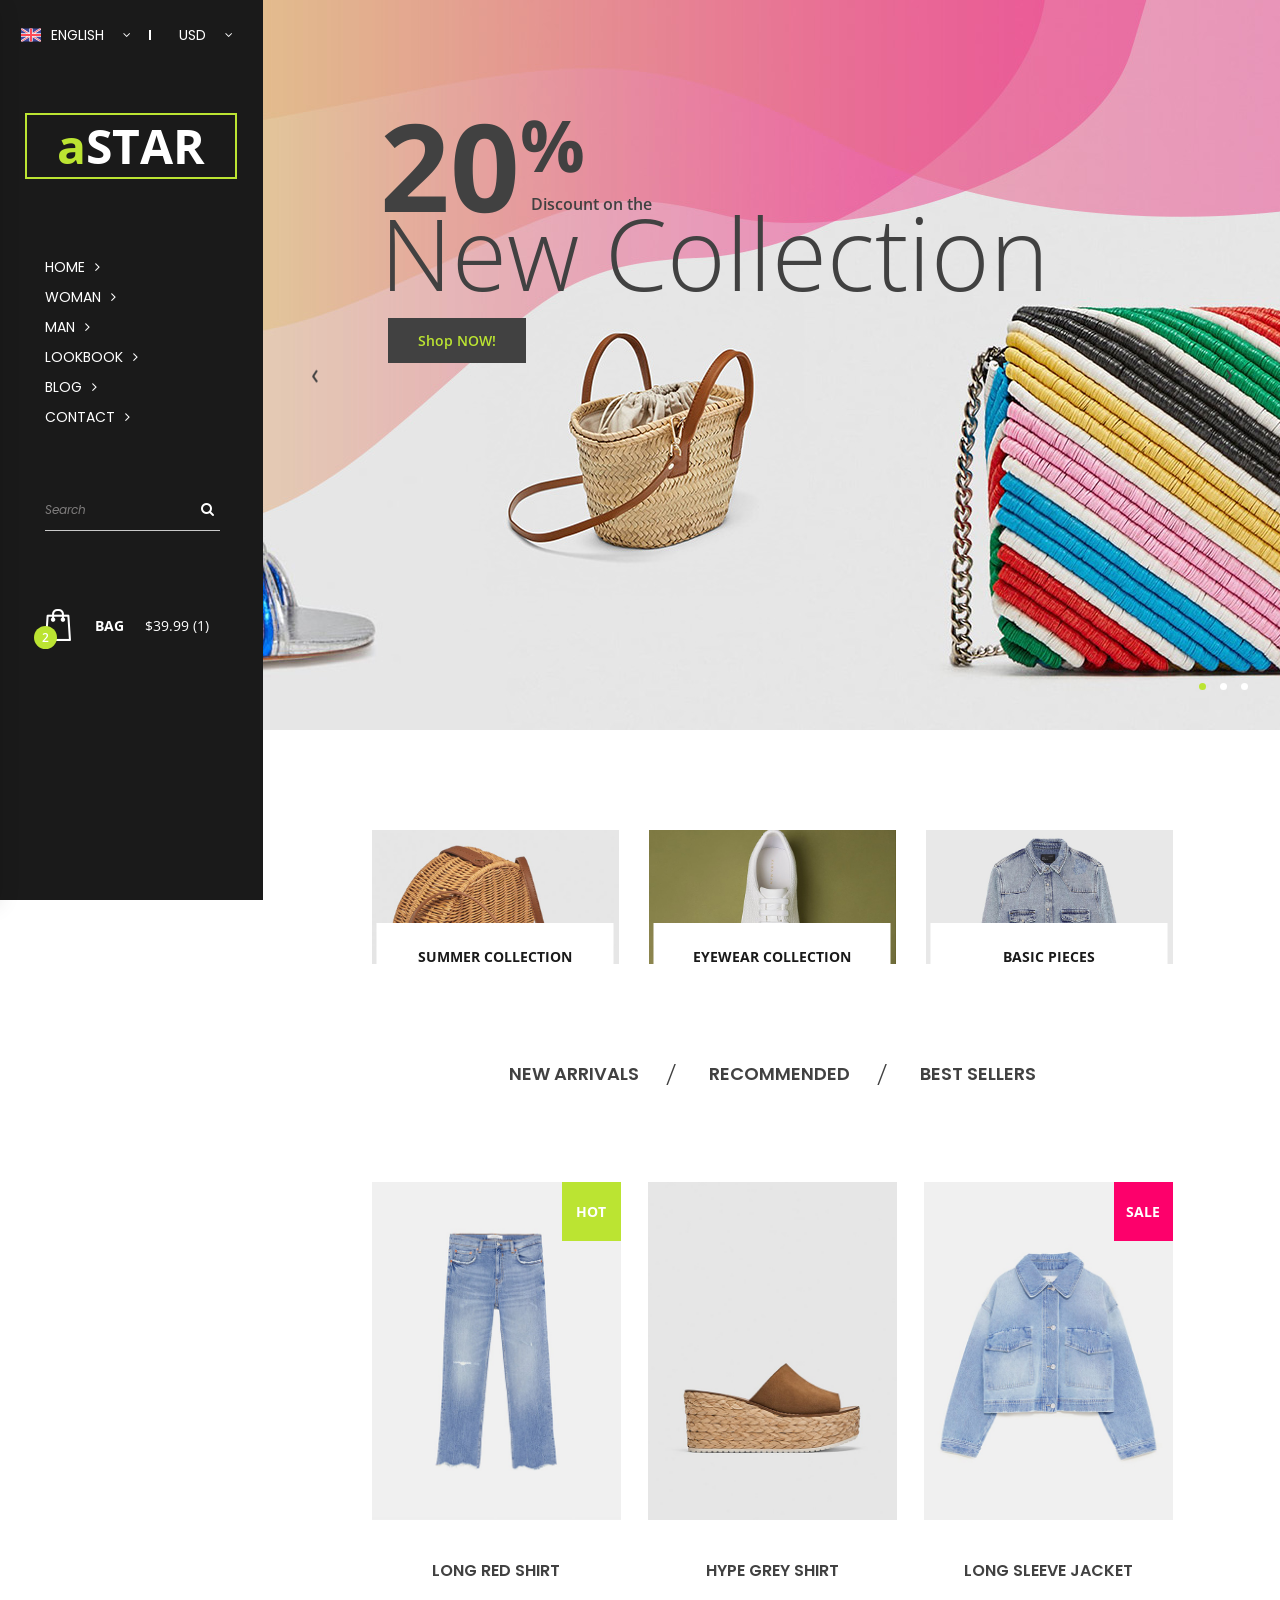
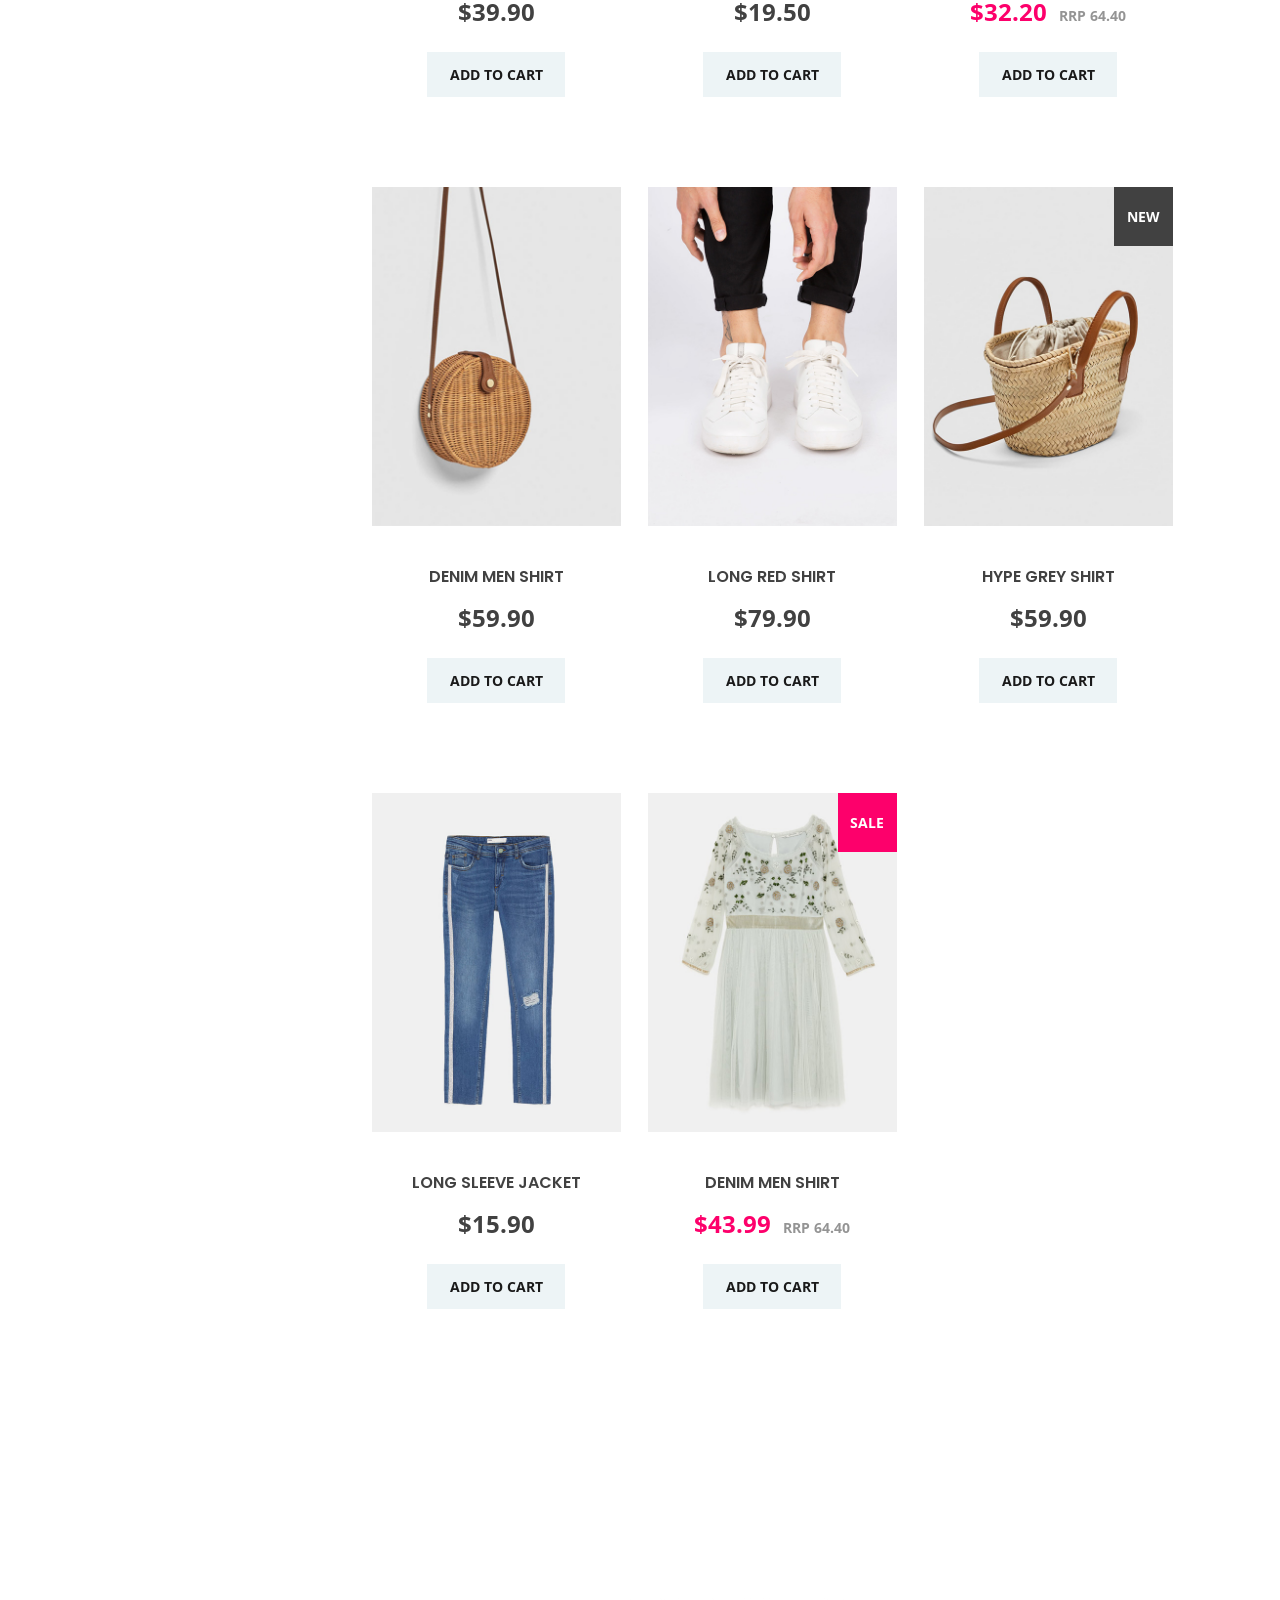
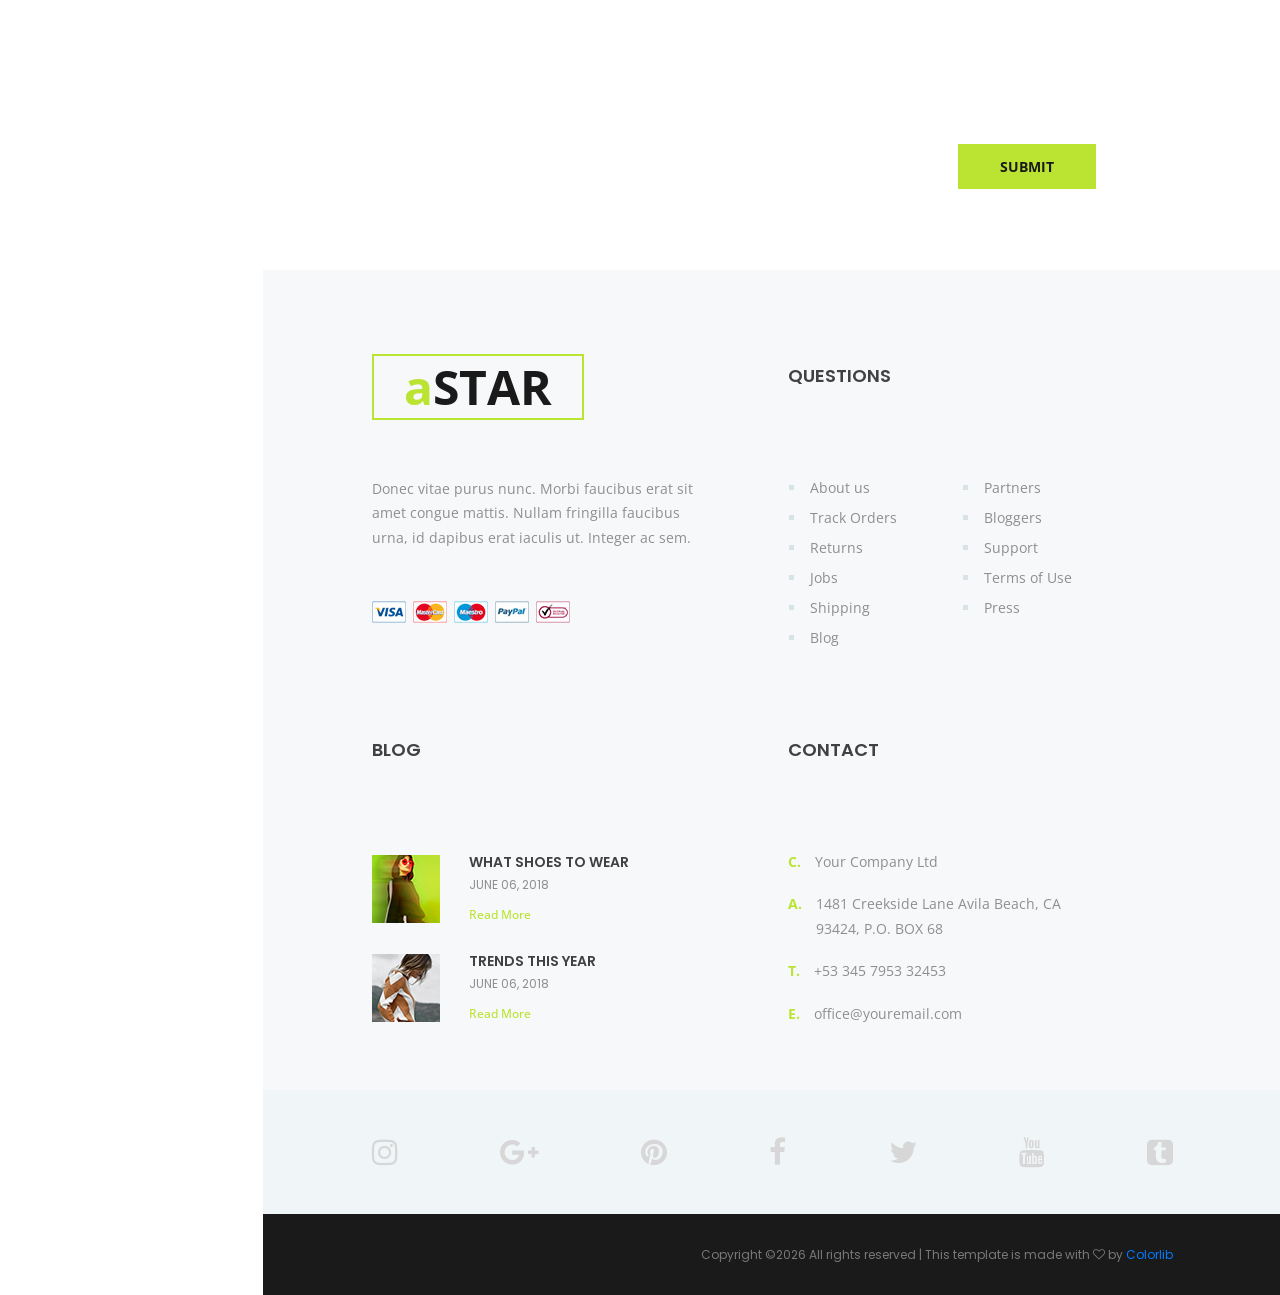
<file: original templates/aStar/index.html>
<!DOCTYPE html>
<html lang="en">
<head>
<title>aStar</title>
<meta charset="utf-8">
<meta http-equiv="X-UA-Compatible" content="IE=edge">
<meta name="description" content="aStar Fashion Template Project">
<meta name="viewport" content="width=device-width, initial-scale=1">
<link rel="stylesheet" type="text/css" href="styles/bootstrap-4.1.3/bootstrap.css">
<link href="plugins/font-awesome-4.7.0/css/font-awesome.min.css" rel="stylesheet" type="text/css">
<link rel="stylesheet" type="text/css" href="plugins/OwlCarousel2-2.2.1/owl.carousel.css">
<link rel="stylesheet" type="text/css" href="plugins/OwlCarousel2-2.2.1/owl.theme.default.css">
<link rel="stylesheet" type="text/css" href="plugins/OwlCarousel2-2.2.1/animate.css">
<link rel="stylesheet" type="text/css" href="styles/main_styles.css">
<link rel="stylesheet" type="text/css" href="styles/responsive.css">
</head>
<body>

<div class="super_container">

	<!-- Header -->

	<header class="header">
		<div class="header_content d-flex flex-row align-items-center justify-content-start">
			
			<!-- Hamburger -->
			<div class="hamburger menu_mm"><i class="fa fa-bars menu_mm" aria-hidden="true"></i></div>

			<!-- Logo -->
			<div class="header_logo">
				<a href="#"><div>a<span>star</span></div></a>
			</div>

			<!-- Navigation -->
			<nav class="header_nav">
				<ul class="d-flex flex-row align-items-center justify-content-start">
					<li><a href="index.html">home</a></li>
					<li><a href="#">woman</a></li>
					<li><a href="#">man</a></li>
					<li><a href="#">lookbook</a></li>
					<li><a href="#">blog</a></li>
					<li><a href="#">contact</a></li>
				</ul>
			</nav>

			<!-- Header Extra -->
			<div class="header_extra ml-auto d-flex flex-row align-items-center justify-content-start">

				<!-- Language -->
				<div class="info_languages has_children">
					<div class="language_flag"><img src="images/flag_1.svg" alt="https://www.flaticon.com/authors/freepik"></div>
					<div class="dropdown_text">english</div>
					<div class="dropdown_arrow"><i class="fa fa-angle-down" aria-hidden="true"></i></div>
					
					<!-- Language Dropdown Menu -->
					 <ul>
					 	<li><a href="#">
				 			<div class="language_flag"><img src="images/flag_2.svg" alt="https://www.flaticon.com/authors/freepik"></div>
							<div class="dropdown_text">french</div>
					 	</a></li>
					 	<li><a href="#">
				 			<div class="language_flag"><img src="images/flag_3.svg" alt="https://www.flaticon.com/authors/freepik"></div>
							<div class="dropdown_text">japanese</div>
					 	</a></li>
					 	<li><a href="#">
				 			<div class="language_flag"><img src="images/flag_4.svg" alt="https://www.flaticon.com/authors/freepik"></div>
							<div class="dropdown_text">russian</div>
					 	</a></li>
					 	<li><a href="#">
				 			<div class="language_flag"><img src="images/flag_5.svg" alt="https://www.flaticon.com/authors/freepik"></div>
							<div class="dropdown_text">spanish</div>
					 	</a></li>
					 </ul>

				</div>

				<!-- Currency -->
				<div class="info_currencies has_children">
					<div class="dropdown_text">usd</div>
					<div class="dropdown_arrow"><i class="fa fa-angle-down" aria-hidden="true"></i></div>

					<!-- Currencies Dropdown Menu -->
					 <ul>
					 	<li><a href="#"><div class="dropdown_text">EUR</div></a></li>
					 	<li><a href="#"><div class="dropdown_text">YEN</div></a></li>
					 	<li><a href="#"><div class="dropdown_text">GBP</div></a></li>
					 	<li><a href="#"><div class="dropdown_text">CAD</div></a></li>
					 </ul>

				</div>

				<!-- Cart -->
				<div class="cart d-flex flex-row align-items-center justify-content-start">
					<div class="cart_icon"><a href="cart.html">
						<img src="images/bag.png" alt="">
						<div class="cart_num">2</div>
					</a></div>
				</div>

			</div>

		</div>
	</header>

	<!-- Menu -->

	<div class="menu d-flex flex-column align-items-start justify-content-start menu_mm trans_400">
		<div class="menu_close_container"><div class="menu_close"><div></div><div></div></div></div>
		<div class="menu_top d-flex flex-row align-items-center justify-content-start">

			<!-- Language -->
			<div class="info_languages has_children">
				<div class="language_flag"><img src="images/flag_1.svg" alt="https://www.flaticon.com/authors/freepik"></div>
				<div class="dropdown_text">english</div>
				<div class="dropdown_arrow"><i class="fa fa-angle-down" aria-hidden="true"></i></div>
				
				<!-- Language Dropdown Menu -->
				 <ul>
				 	<li><a href="#">
			 			<div class="language_flag"><img src="images/flag_2.svg" alt="https://www.flaticon.com/authors/freepik"></div>
						<div class="dropdown_text">french</div>
				 	</a></li>
				 	<li><a href="#">
			 			<div class="language_flag"><img src="images/flag_3.svg" alt="https://www.flaticon.com/authors/freepik"></div>
						<div class="dropdown_text">japanese</div>
				 	</a></li>
				 	<li><a href="#">
			 			<div class="language_flag"><img src="images/flag_4.svg" alt="https://www.flaticon.com/authors/freepik"></div>
						<div class="dropdown_text">russian</div>
				 	</a></li>
				 	<li><a href="#">
			 			<div class="language_flag"><img src="images/flag_5.svg" alt="https://www.flaticon.com/authors/freepik"></div>
						<div class="dropdown_text">spanish</div>
				 	</a></li>
				 </ul>

			</div>

			<!-- Currency -->
			<div class="info_currencies has_children">
				<div class="dropdown_text">usd</div>
				<div class="dropdown_arrow"><i class="fa fa-angle-down" aria-hidden="true"></i></div>

				<!-- Currencies Dropdown Menu -->
				 <ul>
				 	<li><a href="#"><div class="dropdown_text">EUR</div></a></li>
				 	<li><a href="#"><div class="dropdown_text">YEN</div></a></li>
				 	<li><a href="#"><div class="dropdown_text">GBP</div></a></li>
				 	<li><a href="#"><div class="dropdown_text">CAD</div></a></li>
				 </ul>

			</div>

		</div>
		<div class="menu_search">
			<form action="#" class="header_search_form menu_mm">
				<input type="search" class="search_input menu_mm" placeholder="Search" required="required">
				<button class="header_search_button d-flex flex-column align-items-center justify-content-center menu_mm">
					<i class="fa fa-search menu_mm" aria-hidden="true"></i>
				</button>
			</form>
		</div>
		<nav class="menu_nav">
			<ul class="menu_mm">
				<li class="menu_mm"><a href="index.html">home</a></li>
				<li class="menu_mm"><a href="#">woman</a></li>
				<li class="menu_mm"><a href="#">man</a></li>
				<li class="menu_mm"><a href="#">lookbook</a></li>
				<li class="menu_mm"><a href="blog.html">blog</a></li>
				<li class="menu_mm"><a href="contact.html">contact</a></li>
			</ul>
		</nav>
		<div class="menu_extra">
			<div class="menu_social">
				<ul>
					<li><a href="#"><i class="fa fa-pinterest" aria-hidden="true"></i></a></li>
					<li><a href="#"><i class="fa fa-facebook" aria-hidden="true"></i></a></li>
					<li><a href="#"><i class="fa fa-instagram" aria-hidden="true"></i></a></li>
					<li><a href="#"><i class="fa fa-twitter" aria-hidden="true"></i></a></li>
				</ul>
			</div>
		</div>
	</div>
	
	<!-- Sidebar -->

	<div class="sidebar">
		
		<!-- Info -->
		<div class="info">
			<div class="info_content d-flex flex-row align-items-center justify-content-start">
				
				<!-- Language -->
				<div class="info_languages has_children">
					<div class="language_flag"><img src="images/flag_1.svg" alt="https://www.flaticon.com/authors/freepik"></div>
					<div class="dropdown_text">english</div>
					<div class="dropdown_arrow"><i class="fa fa-angle-down" aria-hidden="true"></i></div>
					
					<!-- Language Dropdown Menu -->
					 <ul>
					 	<li><a href="#">
				 			<div class="language_flag"><img src="images/flag_2.svg" alt="https://www.flaticon.com/authors/freepik"></div>
							<div class="dropdown_text">french</div>
					 	</a></li>
					 	<li><a href="#">
				 			<div class="language_flag"><img src="images/flag_3.svg" alt="https://www.flaticon.com/authors/freepik"></div>
							<div class="dropdown_text">japanese</div>
					 	</a></li>
					 	<li><a href="#">
				 			<div class="language_flag"><img src="images/flag_4.svg" alt="https://www.flaticon.com/authors/freepik"></div>
							<div class="dropdown_text">russian</div>
					 	</a></li>
					 	<li><a href="#">
				 			<div class="language_flag"><img src="images/flag_5.svg" alt="https://www.flaticon.com/authors/freepik"></div>
							<div class="dropdown_text">spanish</div>
					 	</a></li>
					 </ul>

				</div>

				<!-- Currency -->
				<div class="info_currencies has_children">
					<div class="dropdown_text">usd</div>
					<div class="dropdown_arrow"><i class="fa fa-angle-down" aria-hidden="true"></i></div>

					<!-- Currencies Dropdown Menu -->
					 <ul>
					 	<li><a href="#"><div class="dropdown_text">EUR</div></a></li>
					 	<li><a href="#"><div class="dropdown_text">YEN</div></a></li>
					 	<li><a href="#"><div class="dropdown_text">GBP</div></a></li>
					 	<li><a href="#"><div class="dropdown_text">CAD</div></a></li>
					 </ul>

				</div>

			</div>
		</div>

		<!-- Logo -->
		<div class="sidebar_logo">
			<a href="#"><div>a<span>star</span></div></a>
		</div>

		<!-- Sidebar Navigation -->
		<nav class="sidebar_nav">
			<ul>
				<li><a href="index.html">home<i class="fa fa-angle-right" aria-hidden="true"></i></a></li>
				<li><a href="#">woman<i class="fa fa-angle-right" aria-hidden="true"></i></a></li>
				<li><a href="#">man<i class="fa fa-angle-right" aria-hidden="true"></i></a></li>
				<li><a href="#">lookbook<i class="fa fa-angle-right" aria-hidden="true"></i></a></li>
				<li><a href="blog.html">blog<i class="fa fa-angle-right" aria-hidden="true"></i></a></li>
				<li><a href="#">contact<i class="fa fa-angle-right" aria-hidden="true"></i></a></li>
			</ul>
		</nav>

		<!-- Search -->
		<div class="search">
			<form action="#" class="search_form" id="sidebar_search_form">
				<input type="text" class="search_input" placeholder="Search" required="required">
				<button class="search_button"><i class="fa fa-search" aria-hidden="true"></i></button>
			</form>
		</div>

		<!-- Cart -->
		<div class="cart d-flex flex-row align-items-center justify-content-start">
			<div class="cart_icon"><a href="cart.html">
				<img src="images/bag.png" alt="">
				<div class="cart_num">2</div>
			</a></div>
			<div class="cart_text">bag</div>
			<div class="cart_price">$39.99 (1)</div>
		</div>
	</div>

	<!-- Home -->

	<div class="home">
		
		<!-- Home Slider -->
		<div class="home_slider_container">
			<div class="owl-carousel owl-theme home_slider">
				
				<!-- Slide -->
				<div class="owl-item">
					<div class="background_image" style="background-image:url(images/home_slider_1.jpg)"></div>
					<div class="home_content_container">
						<div class="home_content">
							<div class="home_discount d-flex flex-row align-items-end justify-content-start">
								<div class="home_discount_num">20</div>
								<div class="home_discount_text">Discount on the</div>
							</div>
							<div class="home_title">New Collection</div>
							<div class="button button_1 home_button trans_200"><a href="categories.html">Shop NOW!</a></div>
						</div>
					</div>
				</div>

				<!-- Slide -->
				<div class="owl-item">
					<div class="background_image" style="background-image:url(images/home_slider_1.jpg)"></div>
					<div class="home_content_container">
						<div class="home_content">
							<div class="home_discount d-flex flex-row align-items-end justify-content-start">
								<div class="home_discount_num">20</div>
								<div class="home_discount_text">Discount on the</div>
							</div>
							<div class="home_title">New Collection</div>
							<div class="button button_1 home_button trans_200"><a href="categories.html">Shop NOW!</a></div>
						</div>
					</div>
				</div>

				<!-- Slide -->
				<div class="owl-item">
					<div class="background_image" style="background-image:url(images/home_slider_1.jpg)"></div>
					<div class="home_content_container">
						<div class="home_content">
							<div class="home_discount d-flex flex-row align-items-end justify-content-start">
								<div class="home_discount_num">20</div>
								<div class="home_discount_text">Discount on the</div>
							</div>
							<div class="home_title">New Collection</div>
							<div class="button button_1 home_button trans_200"><a href="categories.html">Shop NOW!</a></div>
						</div>
					</div>
				</div>

			</div>
				
			<!-- Home Slider Navigation -->
			<div class="home_slider_nav home_slider_prev trans_200"><div class=" d-flex flex-column align-items-center justify-content-center"><img src="images/prev.png" alt=""></div></div>
			<div class="home_slider_nav home_slider_next trans_200"><div class=" d-flex flex-column align-items-center justify-content-center"><img src="images/next.png" alt=""></div></div>

		</div>
	</div>

	<!-- Boxes -->
	
	<div class="boxes">
		<div class="section_container">
			<div class="container">
				<div class="row">
					
					<!-- Box -->
					<div class="col-lg-4 box_col">
						<div class="box">
							<div class="box_image"><img src="images/box_1.jpg" alt=""></div>
							<div class="box_title trans_200"><a href="categories.html">summer collection</a></div>
						</div>
					</div>

					<!-- Box -->
					<div class="col-lg-4 box_col">
						<div class="box">
							<div class="box_image"><img src="images/box_2.jpg" alt=""></div>
							<div class="box_title trans_200"><a href="categories.html">eyewear collection</a></div>
						</div>
					</div>

					<!-- Box -->
					<div class="col-lg-4 box_col">
						<div class="box">
							<div class="box_image"><img src="images/box_3.jpg" alt=""></div>
							<div class="box_title trans_200"><a href="categories.html">basic pieces</a></div>
						</div>
					</div>

				</div>
			</div>
		</div>
	</div>

	<!-- Categories -->

	<div class="categories">
		<div class="section_container">
			<div class="container">
				<div class="row">
					<div class="col text-center">
						<div class="categories_list_container">
							<ul class="categories_list d-flex flex-row align-items-center justify-content-start">
								<li><a href="categories.html">new arrivals</a></li>
								<li><a href="categories.html">recommended</a></li>
								<li><a href="categories.html">best sellers</a></li>
							</ul>
						</div>
					</div>
				</div>
			</div>
		</div>
	</div>

	<!-- Products -->

	<div class="products">
		<div class="section_container">
			<div class="container">
				<div class="row">
					<div class="col">
						<div class="products_container grid">
							
							<!-- Product -->
							<div class="product grid-item hot">
								<div class="product_inner">
									<div class="product_image">
										<img src="images/product_1.jpg" alt="">
										<div class="product_tag">hot</div>
									</div>
									<div class="product_content text-center">
										<div class="product_title"><a href="product.html">long red shirt</a></div>
										<div class="product_price">$39.90</div>
										<div class="product_button ml-auto mr-auto trans_200"><a href="#">add to cart</a></div>
									</div>
								</div>	
							</div>

							<!-- Product -->
							<div class="product grid-item">
								<div class="product_inner">
									<div class="product_image"><img src="images/product_2.jpg" alt=""></div>
									<div class="product_content text-center">
										<div class="product_title"><a href="product.html">hype grey shirt</a></div>
										<div class="product_price">$19.50</div>
										<div class="product_button ml-auto mr-auto trans_200"><a href="#">add to cart</a></div>
									</div>
								</div>	
							</div>

							<!-- Product -->
							<div class="product grid-item sale">
								<div class="product_inner">
									<div class="product_image">
										<img src="images/product_3.jpg" alt="">
										<div class="product_tag">sale</div>
									</div>
									<div class="product_content text-center">
										<div class="product_title"><a href="product.html">long sleeve jacket</a></div>
										<div class="product_price">$32.20<span>RRP 64.40</span></div>
										<div class="product_button ml-auto mr-auto trans_200"><a href="#">add to cart</a></div>
									</div>
								</div>	
							</div>

							<!-- Product -->
							<div class="product grid-item">
								<div class="product_inner">
									<div class="product_image">
										<img src="images/product_4.jpg" alt="">
									</div>
									<div class="product_content text-center">
										<div class="product_title"><a href="product.html">denim men shirt</a></div>
										<div class="product_price">$59.90</div>
										<div class="product_button ml-auto mr-auto trans_200"><a href="#">add to cart</a></div>
									</div>
								</div>	
							</div>

							<!-- Product -->
							<div class="product grid-item">
								<div class="product_inner">
									<div class="product_image">
										<img src="images/product_5.jpg" alt="">
									</div>
									<div class="product_content text-center">
										<div class="product_title"><a href="product.html">long red shirt</a></div>
										<div class="product_price">$79.90</div>
										<div class="product_button ml-auto mr-auto trans_200"><a href="#">add to cart</a></div>
									</div>
								</div>	
							</div>

							<!-- Product -->
							<div class="product grid-item new">
								<div class="product_inner">
									<div class="product_image">
										<img src="images/product_6.jpg" alt="">
										<div class="product_tag">new</div>
									</div>
									<div class="product_content text-center">
										<div class="product_title"><a href="product.html">hype grey shirt</a></div>
										<div class="product_price">$59.90</div>
										<div class="product_button ml-auto mr-auto trans_200"><a href="#">add to cart</a></div>
									</div>
								</div>	
							</div>

							<!-- Product -->
							<div class="product grid-item">
								<div class="product_inner">
									<div class="product_image">
										<img src="images/product_7.jpg" alt="">
									</div>
									<div class="product_content text-center">
										<div class="product_title"><a href="product.html">long sleeve jacket</a></div>
										<div class="product_price">$15.90</div>
										<div class="product_button ml-auto mr-auto trans_200"><a href="#">add to cart</a></div>
									</div>
								</div>	
							</div>

							<!-- Product -->
							<div class="product grid-item sale">
								<div class="product_inner">
									<div class="product_image">
										<img src="images/product_8.jpg" alt="">
										<div class="product_tag">sale</div>
									</div>
									<div class="product_content text-center">
										<div class="product_title"><a href="product.html">denim men shirt</a></div>
										<div class="product_price">$43.99<span>RRP 64.40</span></div>
										<div class="product_button ml-auto mr-auto trans_200"><a href="#">add to cart</a></div>
									</div>
								</div>	
							</div>

						</div>
					</div>
				</div>
			</div>
		</div>
	</div>

	<!-- Newsletter -->

	<div class="newsletter">
		<div class="parallax_background parallax-window" data-parallax="scroll" data-image-src="images/newsletter.jpg" data-speed="0.8"></div>
		<div class="container">
			<div class="row">
				<div class="col-lg-8 offset-lg-2">
					<div class="newsletter_content text-center">
						<div class="newsletter_title_container">
							<div class="newsletter_title">subscribe to our newsletter</div>
							<div class="newsletter_subtitle">we won't spam, we promise!</div>
						</div>
						<div class="newsletter_form_container">
							<form action="#" id="newsletter_form" class="newsletter_form">
								<input type="email" class="newsletter_input" placeholder="your e-mail here" required="required">
								<button class="newsletter_button">submit</button>
							</form>
						</div>
					</div>
				</div>
			</div>
		</div>
	</div>

	<!-- Footer -->

	<footer class="footer">
		<div class="footer_content">
			<div class="section_container">
				<div class="container">
					<div class="row">
						
						<!-- About -->
						<div class="col-xxl-3 col-md-6 footer_col">
							<div class="footer_about">
								<!-- Logo -->
								<div class="footer_logo">
									<a href="#"><div>a<span>star</span></div></a>
								</div>
								<div class="footer_about_text">
									<p>Donec vitae purus nunc. Morbi faucibus erat sit amet congue mattis. Nullam fringilla faucibus urna, id dapibus erat iaculis ut. Integer ac sem.</p>
								</div>
								<div class="cards">
									<ul class="d-flex flex-row align-items-center justify-content-start">
										<li><a href="#"><img src="images/card_1.jpg" alt=""></a></li>
										<li><a href="#"><img src="images/card_2.jpg" alt=""></a></li>
										<li><a href="#"><img src="images/card_3.jpg" alt=""></a></li>
										<li><a href="#"><img src="images/card_4.jpg" alt=""></a></li>
										<li><a href="#"><img src="images/card_5.jpg" alt=""></a></li>
									</ul>
								</div>
							</div>
						</div>

						<!-- Questions -->
						<div class="col-xxl-3 col-md-6 footer_col">
							<div class="footer_questions">
								<div class="footer_title">questions</div>
								<div class="footer_list">
									<ul>
										<li><a href="#">About us</a></li>
										<li><a href="#">Track Orders</a></li>
										<li><a href="#">Returns</a></li>
										<li><a href="#">Jobs</a></li>
										<li><a href="#">Shipping</a></li>
										<li><a href="#">Blog</a></li>
										<li><a href="#">Partners</a></li>
										<li><a href="#">Bloggers</a></li>
										<li><a href="#">Support</a></li>
										<li><a href="#">Terms of Use</a></li>
										<li><a href="#">Press</a></li>
									</ul>
								</div>
							</div>
						</div>

						<!-- Blog -->
						<div class="col-xxl-3 col-md-6 footer_col">
							<div class="footer_blog">
								<div class="footer_title">blog</div>
								<div class="footer_blog_container">

									<!-- Blog Item -->
									<div class="footer_blog_item d-flex flex-row align-items-start justify-content-start">
										<div class="footer_blog_image"><a href="blog.html"><img src="images/footer_blog_1.jpg" alt=""></a></div>
										<div class="footer_blog_content">
											<div class="footer_blog_title"><a href="blog.html">what shoes to wear</a></div>
											<div class="footer_blog_date">june 06, 2018</div>
											<div class="footer_blog_link"><a href="blog.html">Read More</a></div>
										</div>
									</div>

									<!-- Blog Item -->
									<div class="footer_blog_item d-flex flex-row align-items-start justify-content-start">
										<div class="footer_blog_image"><a href="blog.html"><img src="images/footer_blog_2.jpg" alt=""></a></div>
										<div class="footer_blog_content">
											<div class="footer_blog_title"><a href="blog.html">trends this year</a></div>
											<div class="footer_blog_date">june 06, 2018</div>
											<div class="footer_blog_link"><a href="blog.html">Read More</a></div>
										</div>
									</div>

								</div>
							</div>
						</div>

						<!-- Contact -->
						<div class="col-xxl-3 col-md-6 footer_col">
							<div class="footer_contact">
								<div class="footer_title">contact</div>
								<div class="footer_contact_list">
									<ul>
										<li class="d-flex flex-row align-items-start justify-content-start"><span>C.</span><div>Your Company Ltd</div></li>
										<li class="d-flex flex-row align-items-start justify-content-start"><span>A.</span><div>1481 Creekside Lane  Avila Beach, CA 93424, P.O. BOX 68</div></li>
										<li class="d-flex flex-row align-items-start justify-content-start"><span>T.</span><div>+53 345 7953 32453</div></li>
										<li class="d-flex flex-row align-items-start justify-content-start"><span>E.</span><div>office@youremail.com</div></li>
									</ul>
								</div>
							</div>
						</div>
					</div>
				</div>
			</div>
		</div>

		<!-- Social -->
		<div class="footer_social">
			<div class="section_container">
				<div class="container">
					<div class="row">
						<div class="col">
							<div class="footer_social_container d-flex flex-row align-items-center justify-content-between">
								<!-- Instagram -->
								<a href="#">
									<div class="footer_social_item d-flex flex-row align-items-center justify-content-start">
										<div class="footer_social_icon"><i class="fa fa-instagram" aria-hidden="true"></i></div>
										<div class="footer_social_title">instagram</div>
									</div>
								</a>
								<!-- Google + -->
								<a href="#">
									<div class="footer_social_item d-flex flex-row align-items-center justify-content-start">
										<div class="footer_social_icon"><i class="fa fa-google-plus" aria-hidden="true"></i></div>
										<div class="footer_social_title">google +</div>
									</div>
								</a>
								<!-- Pinterest -->
								<a href="#">
									<div class="footer_social_item d-flex flex-row align-items-center justify-content-start">
										<div class="footer_social_icon"><i class="fa fa-pinterest" aria-hidden="true"></i></div>
										<div class="footer_social_title">pinterest</div>
									</div>
								</a>
								<!-- Facebook -->
								<a href="#">
									<div class="footer_social_item d-flex flex-row align-items-center justify-content-start">
										<div class="footer_social_icon"><i class="fa fa-facebook" aria-hidden="true"></i></div>
										<div class="footer_social_title">facebook</div>
									</div>
								</a>
								<!-- Twitter -->
								<a href="#">
									<div class="footer_social_item d-flex flex-row align-items-center justify-content-start">
										<div class="footer_social_icon"><i class="fa fa-twitter" aria-hidden="true"></i></div>
										<div class="footer_social_title">twitter</div>
									</div>
								</a>
								<!-- YouTube -->
								<a href="#">
									<div class="footer_social_item d-flex flex-row align-items-center justify-content-start">
										<div class="footer_social_icon"><i class="fa fa-youtube" aria-hidden="true"></i></div>
										<div class="footer_social_title">youtube</div>
									</div>
								</a>
								<!-- Tumblr -->
								<a href="#">
									<div class="footer_social_item d-flex flex-row align-items-center justify-content-start">
										<div class="footer_social_icon"><i class="fa fa-tumblr-square" aria-hidden="true"></i></div>
										<div class="footer_social_title">tumblr</div>
									</div>
								</a>
							</div>
						</div>
					</div>
				</div>
			</div>				
		</div>

		<!-- Credits -->
		<div class="credits">
			<div class="section_container">
				<div class="container">
					<div class="row">
						<div class="col">
							<div class="credits_content d-flex flex-row align-items-center justify-content-end">
								<div class="credits_text"><!-- Link back to Colorlib can't be removed. Template is licensed under CC BY 3.0. -->
Copyright &copy;<script>document.write(new Date().getFullYear());</script> All rights reserved | This template is made with <i class="fa fa-heart-o" aria-hidden="true"></i> by <a href="https://colorlib.com" target="_blank">Colorlib</a>
<!-- Link back to Colorlib can't be removed. Template is licensed under CC BY 3.0. --></div>
							</div>
						</div>
					</div>
				</div>
			</div>
		</div>
	</footer>

</div>

<script src="js/jquery-3.2.1.min.js"></script>
<script src="styles/bootstrap-4.1.3/popper.js"></script>
<script src="styles/bootstrap-4.1.3/bootstrap.min.js"></script>
<script src="plugins/greensock/TweenMax.min.js"></script>
<script src="plugins/greensock/TimelineMax.min.js"></script>
<script src="plugins/scrollmagic/ScrollMagic.min.js"></script>
<script src="plugins/greensock/animation.gsap.min.js"></script>
<script src="plugins/greensock/ScrollToPlugin.min.js"></script>
<script src="plugins/OwlCarousel2-2.2.1/owl.carousel.js"></script>
<script src="plugins/easing/easing.js"></script>
<script src="plugins/parallax-js-master/parallax.min.js"></script>
<script src="plugins/Isotope/isotope.pkgd.min.js"></script>
<script src="plugins/Isotope/fitcolumns.js"></script>
<script src="js/custom.js"></script>
</body>
</html>
</file>
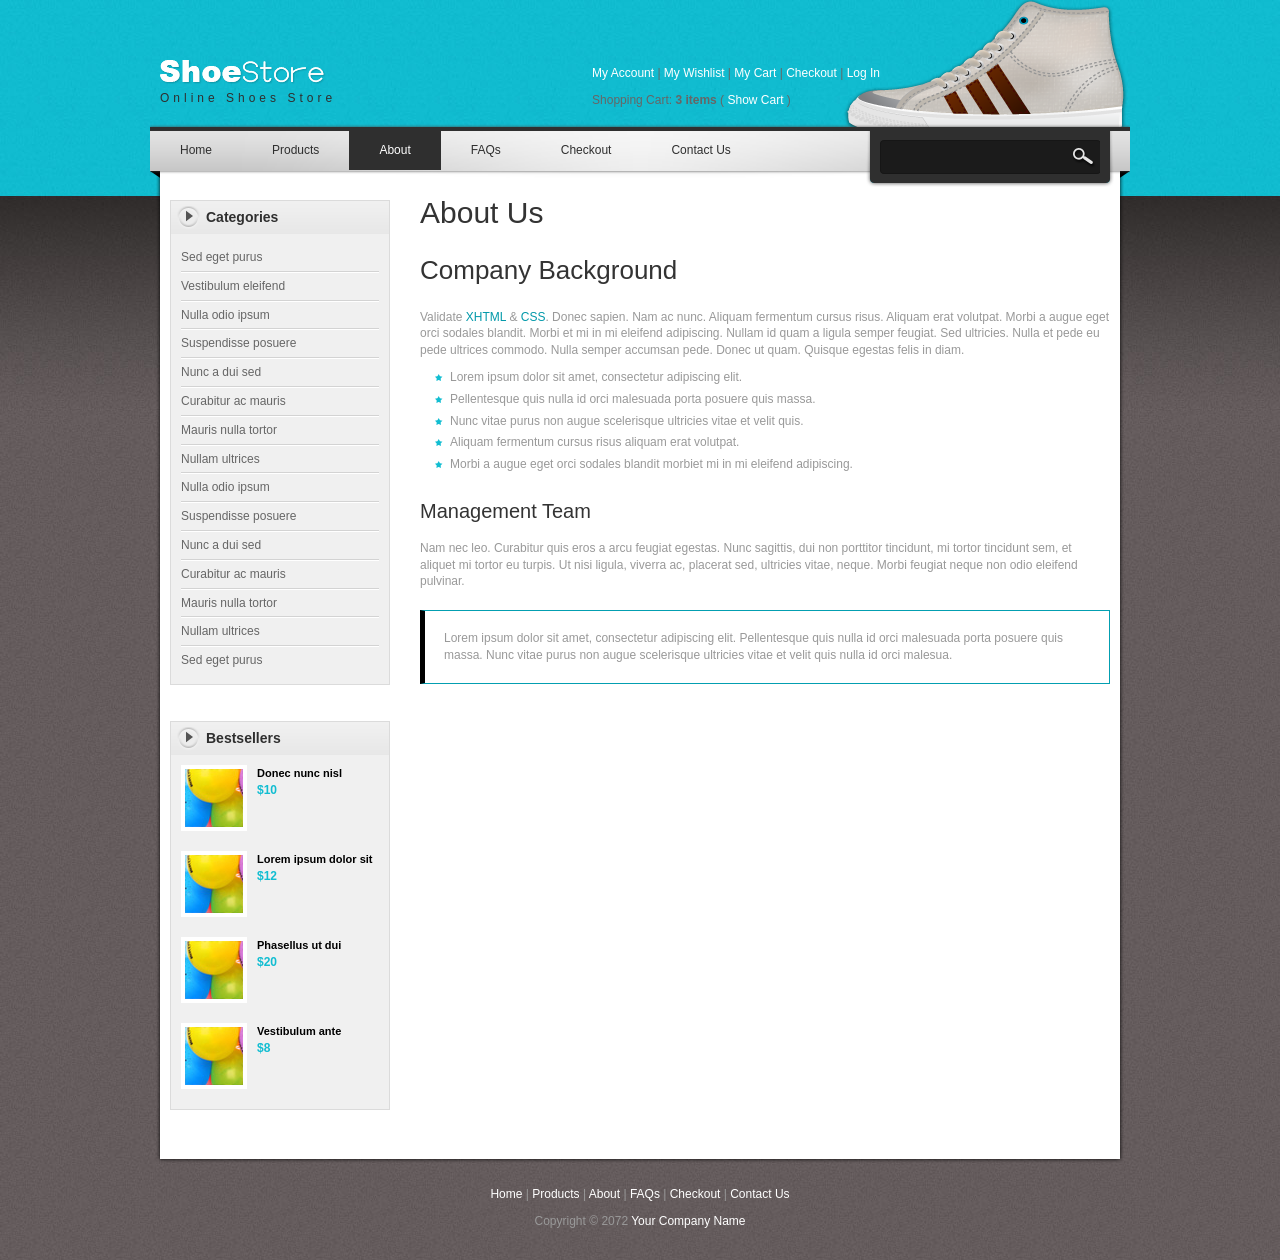
<file: templatemo_367_shoes/about.html>
<!-- templatemo 367 shoes -->
<!-- 
Shoes Template 
http://www.templatemo.com/preview/templatemo_367_shoes 
-->
<!DOCTYPE html PUBLIC "-//W3C//DTD XHTML 1.0 Transitional//EN" "http://www.w3.org/TR/xhtml1/DTD/xhtml1-transitional.dtd">
<html xmlns="http://www.w3.org/1999/xhtml">
<head>
<meta http-equiv="Content-Type" content="text/html; charset=utf-8" />
<title>Shoes Store - About Us</title>
<meta name="keywords" content="" />
<meta name="description" content="" />
<link href="templatemo_style.css" rel="stylesheet" type="text/css" />

<link rel="stylesheet" type="text/css" href="css/ddsmoothmenu.css" />

<script type="text/javascript" src="js/jquery.min.js"></script>
<script type="text/javascript" src="js/ddsmoothmenu.js">

/***********************************************
* Smooth Navigational Menu- (c) Dynamic Drive DHTML code library (www.dynamicdrive.com)
* This notice MUST stay intact for legal use
* Visit Dynamic Drive at http://www.dynamicdrive.com/ for full source code
***********************************************/

</script>

<script type="text/javascript">

ddsmoothmenu.init({
	mainmenuid: "top_nav", //menu DIV id
	orientation: 'h', //Horizontal or vertical menu: Set to "h" or "v"
	classname: 'ddsmoothmenu', //class added to menu's outer DIV
	//customtheme: ["#1c5a80", "#18374a"],
	contentsource: "markup" //"markup" or ["container_id", "path_to_menu_file"]
})

</script>

</head>

<body>

<div id="templatemo_body_wrapper">
<div id="templatemo_wrapper">

	<div id="templatemo_header">
    	<div id="site_title"><h1><a href="#">Online Shoes Store</a></h1></div>
        <div id="header_right">
        	<p>
	        <a href="#">My Account</a> | <a href="#">My Wishlist</a> | <a href="#">My Cart</a> | <a href="#">Checkout</a> | <a href="#">Log In</a></p>
            <p>
            	Shopping Cart: <strong>3 items</strong> ( <a href="shoppingcart.html">Show Cart</a> )
			</p>
		</div>
        <div class="cleaner"></div>
    </div> <!-- END of templatemo_header -->
    
    <div id="templatemo_menubar">
    	<div id="top_nav" class="ddsmoothmenu">
            <ul>
                <li><a href="index.html">Home</a></li>
                <li><a href="products.html">Products</a>
                    <ul>
                        <li><a href="#submenu1">Sub menu 1</a></li>
                        <li><a href="#submenu2">Sub menu 2</a></li>
                        <li><a href="#submenu3">Sub menu 3</a></li>
                        <li><a href="#submenu4">Sub menu 4</a></li>
                        <li><a href="#submenu5">Sub menu 5</a></li>
                  </ul>
                </li>
                <li><a href="about.html" class="selected">About</a>
                    <ul>
                        <li><a href="#submenu1">Sub menu 1</a></li>
                        <li><a href="#submenu2">Sub menu 2</a></li>
                        <li><a href="#submenu3">Sub menu 3</a></li>
                  </ul>
                </li>
                <li><a href="faqs.html">FAQs</a></li>
                <li><a href="checkout.html">Checkout</a></li>
                <li><a href="contact.html">Contact Us</a></li>
            </ul>
            <br style="clear: left" />
        </div> <!-- end of ddsmoothmenu -->
        <div id="templatemo_search">
            <form action="#" method="get">
              <input type="text" value=" " name="keyword" id="keyword" title="keyword" onfocus="clearText(this)" onblur="clearText(this)" class="txt_field" />
              <input type="submit" name="Search" value=" " alt="Search" id="searchbutton" title="Search" class="sub_btn"  />
            </form>
        </div>
    </div> <!-- END of templatemo_menubar -->
    
    <div id="templatemo_main">
    	<div id="sidebar" class="float_l">
        	<div class="sidebar_box"><span class="bottom"></span>
            	<h3>Categories</h3>   
                <div class="content"> 
                	<ul class="sidebar_list">
                    	<li class="first"><a href="#">Sed eget purus</a></li>
                        <li><a href="#">Vestibulum eleifend</a></li>
                        <li><a href="#">Nulla odio ipsum</a></li>
                        <li><a href="#">Suspendisse posuere</a></li>
                        <li><a href="#">Nunc a dui sed</a></li>
                        <li><a href="#">Curabitur ac mauris</a></li>
                        <li><a href="#">Mauris nulla tortor</a></li>
                        <li><a href="#">Nullam ultrices</a></li>
                        <li><a href="#">Nulla odio ipsum</a></li>
                        <li><a href="#">Suspendisse posuere</a></li>
                        <li><a href="#">Nunc a dui sed</a></li>
                        <li><a href="#">Curabitur ac mauris</a></li>
                        <li><a href="#">Mauris nulla tortor</a></li>
                        <li><a href="#">Nullam ultrices</a></li>
                        <li class="last"><a href="#">Sed eget purus</a></li>
                    </ul>
                </div>
            </div>
            <div class="sidebar_box"><span class="bottom"></span>
            	<h3>Bestsellers </h3>   
                <div class="content"> 
                	<div class="bs_box">
                    	<a href="#"><img src="images/templatemo_image_01.jpg" alt="image" /></a>
                        <h4><a href="#">Donec nunc nisl</a></h4>
                        <p class="price">$10</p>
                        <div class="cleaner"></div>
                    </div>
                    <div class="bs_box">
                    	<a href="#"><img src="images/templatemo_image_01.jpg" alt="image" /></a>
                        <h4><a href="#">Lorem ipsum dolor sit</a></h4>
                        <p class="price">$12</p>
                        <div class="cleaner"></div>
                    </div>
                    <div class="bs_box">
                    	<a href="#"><img src="images/templatemo_image_01.jpg" alt="image" /></a>
                        <h4><a href="#">Phasellus ut dui</a></h4>
                        <p class="price">$20</p>
                        <div class="cleaner"></div>
                    </div>
                    <div class="bs_box">
                    	<a href="#"><img src="images/templatemo_image_01.jpg" alt="image" /></a>
                        <h4><a href="#">Vestibulum ante</a></h4>
                        <p class="price">$8</p>
                        <div class="cleaner"></div>
                    </div>
                </div>
            </div>
        </div>
        <div id="content" class="float_r">
        	<h1>About Us</h1>
        	<h2>Company Background</h2>
        <p>Validate <a href="http://validator.w3.org/check?uri=referer" rel="nofollow">XHTML</a> &amp; <a href="http://jigsaw.w3.org/css-validator/check/referer" rel="nofollow">CSS</a>. Donec sapien. Nam ac nunc. Aliquam fermentum cursus risus. Aliquam erat volutpat. Morbi a augue eget orci sodales blandit. Morbi et mi in mi eleifend adipiscing. Nullam id quam a ligula semper feugiat. Sed ultricies. Nulla et pede eu pede ultrices commodo. Nulla semper accumsan pede. Donec ut quam. Quisque egestas felis in diam.</p>
        <ul class="tmo_list">
        	<li>Lorem ipsum dolor sit amet, consectetur adipiscing elit.</li>
            <li>Pellentesque quis nulla id orci malesuada porta posuere quis massa.</li>
            <li>Nunc vitae purus non augue scelerisque ultricies vitae et velit quis.</li>
            <li>Aliquam fermentum cursus risus aliquam erat volutpat.</li>
            <li>Morbi a augue eget orci sodales blandit morbiet mi in mi eleifend adipiscing.</li>
		</ul>
        <div class="cleaner h20"></div>
        <h3>Management Team</h3>
		<p>Nam nec leo. Curabitur quis eros a arcu feugiat egestas. Nunc sagittis, dui non porttitor tincidunt, mi tortor tincidunt sem, et aliquet mi tortor eu turpis. Ut nisi ligula, viverra ac, placerat sed, ultricies vitae, neque. Morbi feugiat neque non odio eleifend pulvinar.</p>
        <div class="cleaner"></div>
        <blockquote>Lorem ipsum dolor sit amet, consectetur adipiscing elit. Pellentesque quis nulla id orci malesuada porta posuere quis massa. Nunc vitae purus non augue scelerisque ultricies vitae et velit quis nulla id orci malesua.
        </blockquote>
        </div> 
        <div class="cleaner"></div>
    </div> <!-- END of templatemo_main -->
    
    <div id="templatemo_footer">
    	<p><a href="#">Home</a> | <a href="#">Products</a> | <a href="#">About</a> | <a href="#">FAQs</a> | <a href="#">Checkout</a> | <a href="#">Contact Us</a>
		</p>

    	Copyright © 2072 <a href="#">Your Company Name</a> <!-- Credit: www.templatemo.com -->
        
    </div> <!-- END of templatemo_footer -->
    
</div> <!-- END of templatemo_wrapper -->
</div> <!-- END of templatemo_body_wrapper -->

</body>
</html>
</file>
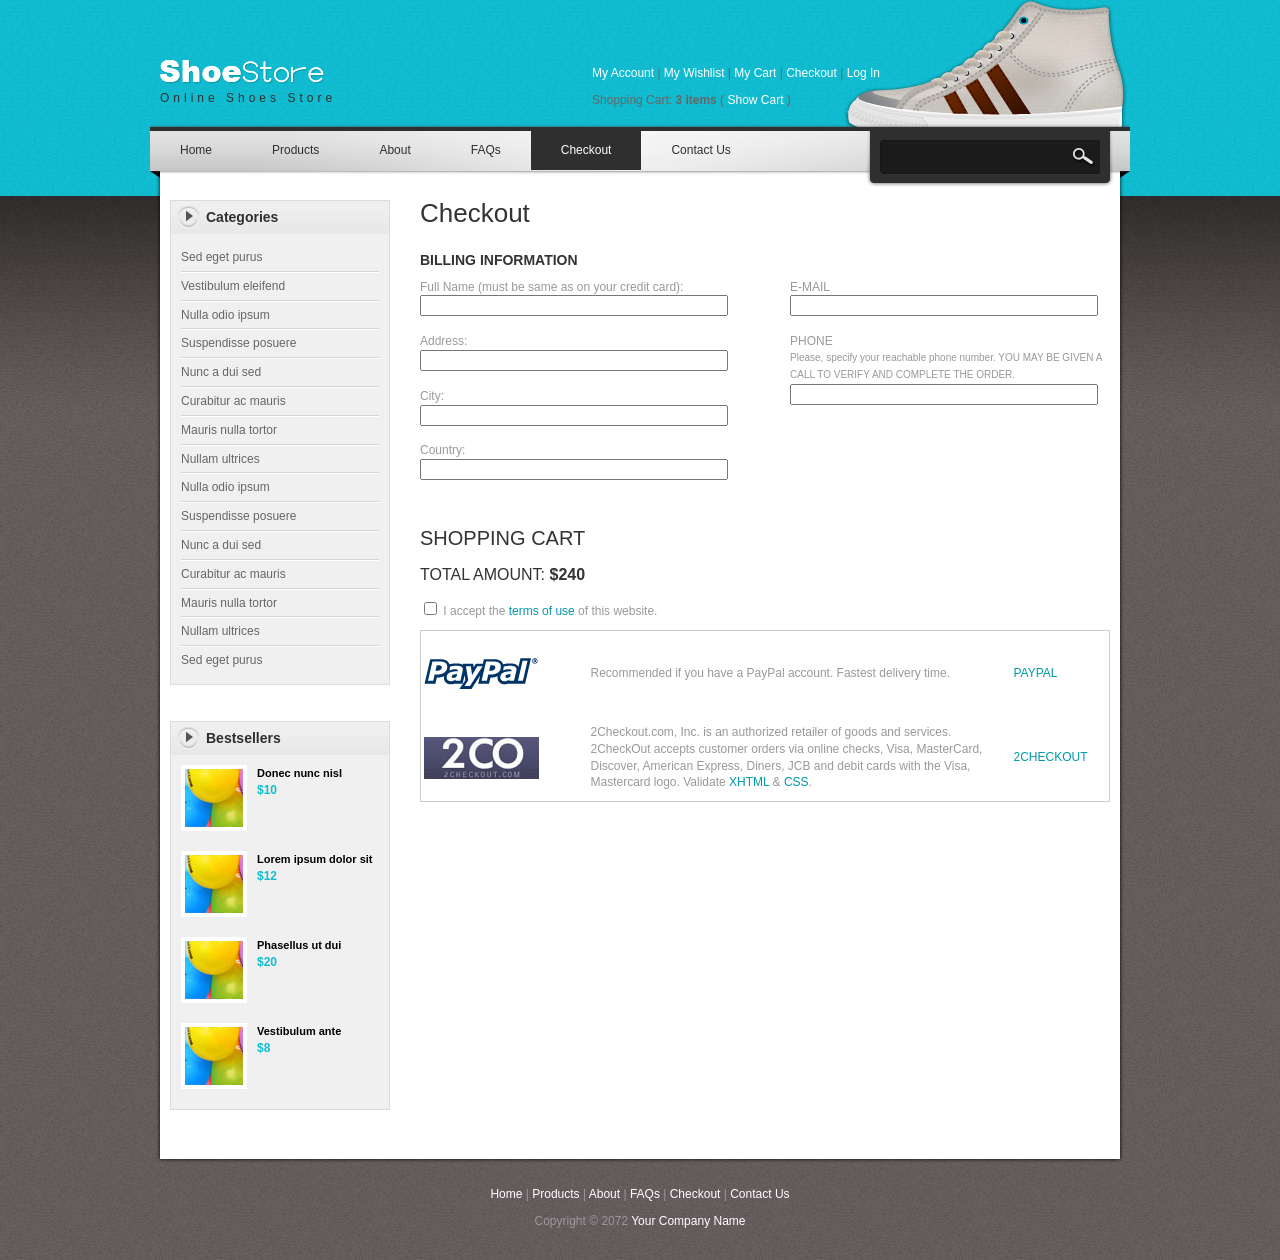
<file: templatemo_367_shoes/checkout.html>
<!-- templatemo 367 shoes -->
<!-- 
Shoes Template 
http://www.templatemo.com/preview/templatemo_367_shoes 
-->
<!DOCTYPE html PUBLIC "-//W3C//DTD XHTML 1.0 Transitional//EN" "http://www.w3.org/TR/xhtml1/DTD/xhtml1-transitional.dtd">
<html xmlns="http://www.w3.org/1999/xhtml">
<head>
<meta http-equiv="Content-Type" content="text/html; charset=utf-8" />
<title>Shoes Store - Check Out</title>
<meta name="keywords" content="" />
<meta name="description" content="" />
<link href="templatemo_style.css" rel="stylesheet" type="text/css" />

<link rel="stylesheet" type="text/css" href="css/ddsmoothmenu.css" />

<script type="text/javascript" src="js/jquery.min.js"></script>
<script type="text/javascript" src="js/ddsmoothmenu.js">

/***********************************************
* Smooth Navigational Menu- (c) Dynamic Drive DHTML code library (www.dynamicdrive.com)
* This notice MUST stay intact for legal use
* Visit Dynamic Drive at http://www.dynamicdrive.com/ for full source code
***********************************************/

</script>

<script type="text/javascript">

ddsmoothmenu.init({
	mainmenuid: "top_nav", //menu DIV id
	orientation: 'h', //Horizontal or vertical menu: Set to "h" or "v"
	classname: 'ddsmoothmenu', //class added to menu's outer DIV
	//customtheme: ["#1c5a80", "#18374a"],
	contentsource: "markup" //"markup" or ["container_id", "path_to_menu_file"]
})

</script>

</head>

<body>

<div id="templatemo_body_wrapper">
<div id="templatemo_wrapper">

	<div id="templatemo_header">
    	<div id="site_title"><h1><a href="#">Online Shoes Store</a></h1></div>
        <div id="header_right">
        	<p>
	        <a href="#">My Account</a> | <a href="#">My Wishlist</a> | <a href="#">My Cart</a> | <a href="#">Checkout</a> | <a href="#">Log In</a></p>
            <p>
            	Shopping Cart: <strong>3 items</strong> ( <a href="shoppingcart.html">Show Cart</a> )
			</p>
		</div>
        <div class="cleaner"></div>
    </div> <!-- END of templatemo_header -->
    
    <div id="templatemo_menubar">
    	<div id="top_nav" class="ddsmoothmenu">
            <ul>
                <li><a href="index.html">Home</a></li>
                <li><a href="products.html">Products</a>
                    <ul>
                        <li><a href="#submenu1">Sub menu 1</a></li>
                        <li><a href="#submenu2">Sub menu 2</a></li>
                        <li><a href="#submenu3">Sub menu 3</a></li>
                        <li><a href="#submenu4">Sub menu 4</a></li>
                        <li><a href="#submenu5">Sub menu 5</a></li>
                  </ul>
                </li>
                <li><a href="about.html">About</a>
                    <ul>
                        <li><a href="#submenu1">Sub menu 1</a></li>
                        <li><a href="#submenu2">Sub menu 2</a></li>
                        <li><a href="#submenu3">Sub menu 3</a></li>
                  </ul>
                </li>
                <li><a href="faqs.html">FAQs</a></li>
                <li><a href="checkout.html" class="selected">Checkout</a></li>
                <li><a href="contact.html">Contact Us</a></li>
            </ul>
            <br style="clear: left" />
        </div> <!-- end of ddsmoothmenu -->
        <div id="templatemo_search">
            <form action="#" method="get">
              <input type="text" value=" " name="keyword" id="keyword" title="keyword" onfocus="clearText(this)" onblur="clearText(this)" class="txt_field" />
              <input type="submit" name="Search" value=" " alt="Search" id="searchbutton" title="Search" class="sub_btn"  />
            </form>
        </div>
    </div> <!-- END of templatemo_menubar -->
    
    <div id="templatemo_main">
    	<div id="sidebar" class="float_l">
        	<div class="sidebar_box"><span class="bottom"></span>
            	<h3>Categories</h3>   
                <div class="content"> 
                	<ul class="sidebar_list">
                    	<li class="first"><a href="#">Sed eget purus</a></li>
                        <li><a href="#">Vestibulum eleifend</a></li>
                        <li><a href="#">Nulla odio ipsum</a></li>
                        <li><a href="#">Suspendisse posuere</a></li>
                        <li><a href="#">Nunc a dui sed</a></li>
                        <li><a href="#">Curabitur ac mauris</a></li>
                        <li><a href="#">Mauris nulla tortor</a></li>
                        <li><a href="#">Nullam ultrices</a></li>
                        <li><a href="#">Nulla odio ipsum</a></li>
                        <li><a href="#">Suspendisse posuere</a></li>
                        <li><a href="#">Nunc a dui sed</a></li>
                        <li><a href="#">Curabitur ac mauris</a></li>
                        <li><a href="#">Mauris nulla tortor</a></li>
                        <li><a href="#">Nullam ultrices</a></li>
                        <li class="last"><a href="#">Sed eget purus</a></li>
                    </ul>
                </div>
            </div>
            <div class="sidebar_box"><span class="bottom"></span>
            	<h3>Bestsellers </h3>   
                <div class="content"> 
                	<div class="bs_box">
                    	<a href="#"><img src="images/templatemo_image_01.jpg" alt="image" /></a>
                        <h4><a href="#">Donec nunc nisl</a></h4>
                        <p class="price">$10</p>
                        <div class="cleaner"></div>
                    </div>
                    <div class="bs_box">
                    	<a href="#"><img src="images/templatemo_image_01.jpg" alt="image" /></a>
                        <h4><a href="#">Lorem ipsum dolor sit</a></h4>
                        <p class="price">$12</p>
                        <div class="cleaner"></div>
                    </div>
                    <div class="bs_box">
                    	<a href="#"><img src="images/templatemo_image_01.jpg" alt="image" /></a>
                        <h4><a href="#">Phasellus ut dui</a></h4>
                        <p class="price">$20</p>
                        <div class="cleaner"></div>
                    </div>
                    <div class="bs_box">
                    	<a href="#"><img src="images/templatemo_image_01.jpg" alt="image" /></a>
                        <h4><a href="#">Vestibulum ante</a></h4>
                        <p class="price">$8</p>
                        <div class="cleaner"></div>
                    </div>
                </div>
            </div>
        </div>
        <div id="content" class="float_r">
        	<h2>Checkout</h2>
            <h5><strong>BILLING INFORMATION</strong></h5>
            <div class="content_half float_l checkout">
				Full Name (must be same as on your credit card):  
                  <input type="text"  style="width:300px;"  />
                <br />
                <br />
              Address:
				<input type="text"  style="width:300px;"  />
                <br />
                <br />
              City:
                <input type="text"  style="width:300px;"  />
                <br />
                <br />
                Country:
                <input type="text"  style="width:300px;"  />
            </div>
            
            <div class="content_half float_r checkout">
            	E-MAIL
				<input type="text"  style="width:300px;"  />
                <br />
                <br />
          PHONE<br />
				<span style="font-size:10px">Please, specify your reachable phone number. YOU MAY BE GIVEN A CALL TO VERIFY AND COMPLETE THE ORDER.</span>
                <input type="text"  style="width:300px;"  />
            </div>
            
            <div class="cleaner h50"></div>
            <h3>SHOPPING CART</h3>
            <h4>TOTAL AMOUNT: <strong>$240</strong></h4>
			<p><input type="checkbox" />
			I accept the <a href="#">terms of use</a> of this website.</p>
            <table style="border:1px solid #CCCCCC;" width="100%">
                <tr>
                    <td height="80px"> <img src="images/paypal.gif" alt="paypal" /></td>
                    <td width="400px;" style="padding: 0px 20px;">Recommended if you have a PayPal account. Fastest delivery time.
                    </td>
                    <td><a href="#" class="more">PAYPAL</a></td>
                </tr>
                <tr>
                    <td  height="80px"><img src="images/2co.gif" alt="paypal" />
                    </td>
                    <td  width="400px;" style="padding: 0px 20px;">2Checkout.com, Inc. is an authorized retailer of goods and services. 2CheckOut accepts customer orders via online checks, Visa, MasterCard, Discover, American Express, Diners, JCB and debit cards with the Visa, Mastercard logo. Validate <a href="http://validator.w3.org/check?uri=referer" rel="nofollow">XHTML</a> &amp; <a href="http://jigsaw.w3.org/css-validator/check/referer" rel="nofollow">CSS</a>.</td>
                    <td><a href="#" class="more">2CHECKOUT</a></td>
                </tr>
            </table>
        </div> 
        <div class="cleaner"></div>
    </div> <!-- END of templatemo_main -->
    
    <div id="templatemo_footer">
    	<p><a href="#">Home</a> | <a href="#">Products</a> | <a href="#">About</a> | <a href="#">FAQs</a> | <a href="#">Checkout</a> | <a href="#">Contact Us</a>
		</p>

		Copyright © 2072 <a href="#">Your Company Name</a> <!-- Credit: www.templatemo.com -->
    	
    </div> <!-- END of templatemo_footer -->
    
</div> <!-- END of templatemo_wrapper -->
</div> <!-- END of templatemo_body_wrapper -->

</body>
</html>
</file>
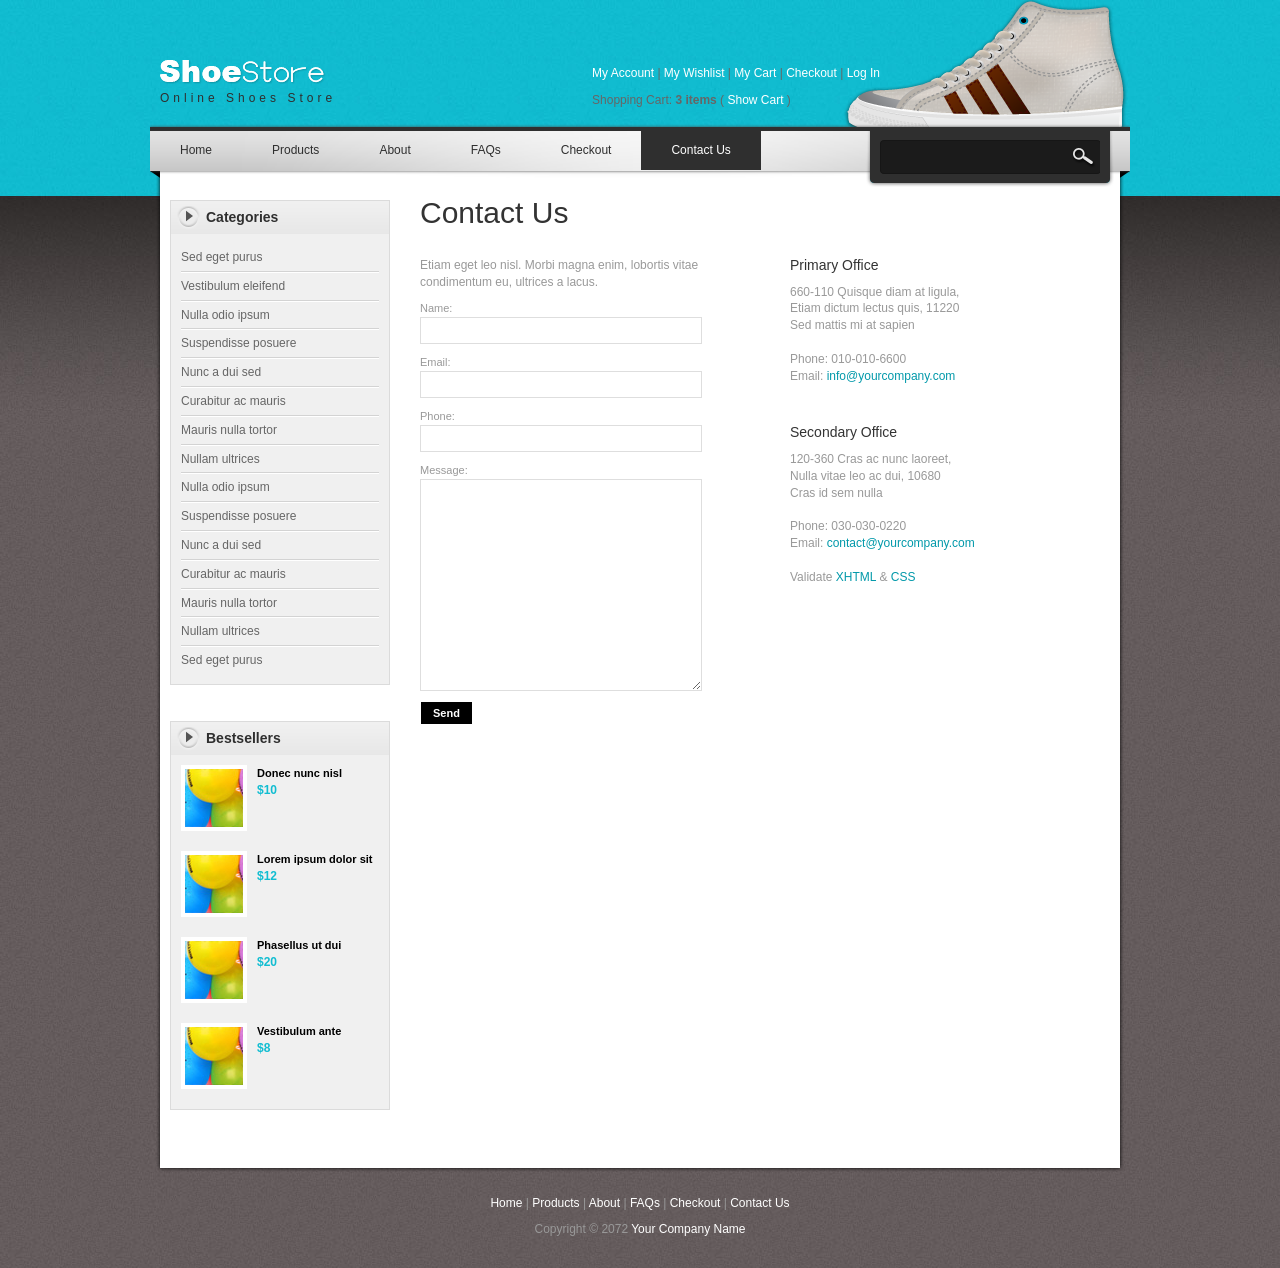
<file: templatemo_367_shoes/contact.html>
<!-- templatemo 367 shoes -->
<!-- 
Shoes Template 
http://www.templatemo.com/preview/templatemo_367_shoes 
-->
<!DOCTYPE html PUBLIC "-//W3C//DTD XHTML 1.0 Transitional//EN" "http://www.w3.org/TR/xhtml1/DTD/xhtml1-transitional.dtd">
<html xmlns="http://www.w3.org/1999/xhtml">
<head>
<meta http-equiv="Content-Type" content="text/html; charset=utf-8" />
<title>Shoes Store - Contact Page</title>
<meta name="keywords" content="" />
<meta name="description" content="" />
<link href="templatemo_style.css" rel="stylesheet" type="text/css" />

<link rel="stylesheet" type="text/css" href="css/ddsmoothmenu.css" />

<script type="text/javascript" src="js/jquery.min.js"></script>
<script type="text/javascript" src="js/ddsmoothmenu.js">

/***********************************************
* Smooth Navigational Menu- (c) Dynamic Drive DHTML code library (www.dynamicdrive.com)
* This notice MUST stay intact for legal use
* Visit Dynamic Drive at http://www.dynamicdrive.com/ for full source code
***********************************************/

</script>

<script type="text/javascript">

ddsmoothmenu.init({
	mainmenuid: "top_nav", //menu DIV id
	orientation: 'h', //Horizontal or vertical menu: Set to "h" or "v"
	classname: 'ddsmoothmenu', //class added to menu's outer DIV
	//customtheme: ["#1c5a80", "#18374a"],
	contentsource: "markup" //"markup" or ["container_id", "path_to_menu_file"]
})

</script>

</head>

<body>

<div id="templatemo_body_wrapper">
<div id="templatemo_wrapper">

	<div id="templatemo_header">
    	<div id="site_title"><h1><a href="#">Online Shoes Store</a></h1></div>
        <div id="header_right">
        	<p>
	        <a href="#">My Account</a> | <a href="#">My Wishlist</a> | <a href="#">My Cart</a> | <a href="#">Checkout</a> | <a href="#">Log In</a></p>
            <p>
            	Shopping Cart: <strong>3 items</strong> ( <a href="shoppingcart.html">Show Cart</a> )
			</p>
		</div>
        <div class="cleaner"></div>
    </div> <!-- END of templatemo_header -->
    
    <div id="templatemo_menubar">
    	<div id="top_nav" class="ddsmoothmenu">
            <ul>
                <li><a href="index.html">Home</a></li>
                <li><a href="products.html">Products</a>
                    <ul>
                        <li><a href="#submenu1">Sub menu 1</a></li>
                        <li><a href="#submenu2">Sub menu 2</a></li>
                        <li><a href="#submenu3">Sub menu 3</a></li>
                        <li><a href="#submenu4">Sub menu 4</a></li>
                        <li><a href="#submenu5">Sub menu 5</a></li>
                  </ul>
                </li>
                <li><a href="about.html">About</a>
                    <ul>
                        <li><a href="#submenu1">Sub menu 1</a></li>
                        <li><a href="#submenu2">Sub menu 2</a></li>
                        <li><a href="#submenu3">Sub menu 3</a></li>
                  </ul>
                </li>
                <li><a href="faqs.html">FAQs</a></li>
                <li><a href="checkout.html">Checkout</a></li>
                <li><a href="contact.html" class="selected">Contact Us</a></li>
            </ul>
            <br style="clear: left" />
        </div> <!-- end of ddsmoothmenu -->
        <div id="templatemo_search">
            <form action="#" method="get">
              <input type="text" value=" " name="keyword" id="keyword" title="keyword" onfocus="clearText(this)" onblur="clearText(this)" class="txt_field" />
              <input type="submit" name="Search" value=" " alt="Search" id="searchbutton" title="Search" class="sub_btn"  />
            </form>
        </div>
    </div> <!-- END of templatemo_menubar -->
    
    <div id="templatemo_main">
    	<div id="sidebar" class="float_l">
        	<div class="sidebar_box"><span class="bottom"></span>
            	<h3>Categories</h3>   
                <div class="content"> 
                	<ul class="sidebar_list">
                    	<li class="first"><a href="#">Sed eget purus</a></li>
                        <li><a href="#">Vestibulum eleifend</a></li>
                        <li><a href="#">Nulla odio ipsum</a></li>
                        <li><a href="#">Suspendisse posuere</a></li>
                        <li><a href="#">Nunc a dui sed</a></li>
                        <li><a href="#">Curabitur ac mauris</a></li>
                        <li><a href="#">Mauris nulla tortor</a></li>
                        <li><a href="#">Nullam ultrices</a></li>
                        <li><a href="#">Nulla odio ipsum</a></li>
                        <li><a href="#">Suspendisse posuere</a></li>
                        <li><a href="#">Nunc a dui sed</a></li>
                        <li><a href="#">Curabitur ac mauris</a></li>
                        <li><a href="#">Mauris nulla tortor</a></li>
                        <li><a href="#">Nullam ultrices</a></li>
                        <li class="last"><a href="#">Sed eget purus</a></li>
                    </ul>
                </div>
            </div>
            <div class="sidebar_box"><span class="bottom"></span>
            	<h3>Bestsellers </h3>   
                <div class="content"> 
                	<div class="bs_box">
                    	<a href="#"><img src="images/templatemo_image_01.jpg" alt="image" /></a>
                        <h4><a href="#">Donec nunc nisl</a></h4>
                        <p class="price">$10</p>
                        <div class="cleaner"></div>
                    </div>
                    <div class="bs_box">
                    	<a href="#"><img src="images/templatemo_image_01.jpg" alt="image" /></a>
                        <h4><a href="#">Lorem ipsum dolor sit</a></h4>
                        <p class="price">$12</p>
                        <div class="cleaner"></div>
                    </div>
                    <div class="bs_box">
                    	<a href="#"><img src="images/templatemo_image_01.jpg" alt="image" /></a>
                        <h4><a href="#">Phasellus ut dui</a></h4>
                        <p class="price">$20</p>
                        <div class="cleaner"></div>
                    </div>
                    <div class="bs_box">
                    	<a href="#"><img src="images/templatemo_image_01.jpg" alt="image" /></a>
                        <h4><a href="#">Vestibulum ante</a></h4>
                        <p class="price">$8</p>
                        <div class="cleaner"></div>
                    </div>
                </div>
            </div>
        </div>
        <div id="content" class="float_r">
        	<h1>Contact Us</h1>
            <div class="content_half float_l">
                <p>Etiam eget leo nisl. Morbi magna enim, lobortis vitae condimentum eu, ultrices a lacus.</p>
                <div id="contact_form">
                   <form method="post" name="contact" action="#">
                        
                        <label for="author">Name:</label> <input type="text" id="author" name="author" class="required input_field" />
                        <div class="cleaner h10"></div>
                        <label for="email">Email:</label> <input type="text" id="email" name="email" class="validate-email required input_field" />
                        <div class="cleaner h10"></div>
                        
                        <label for="phone">Phone:</label> <input type="text" name="phone" id="phone" class="input_field" />
                        <div class="cleaner h10"></div>
        
                        <label for="text">Message:</label> <textarea id="text" name="text" rows="0" cols="0" class="required"></textarea>
                        <div class="cleaner h10"></div>
                        
                        <input type="submit" class="submit_btn" name="submit" id="submit" value="Send" />
                        
                    </form>
                </div>
            </div>
        <div class="content_half float_r">
        	<h5>Primary Office</h5>
			660-110 Quisque diam at ligula, <br />
			Etiam dictum lectus quis, 11220<br />
			Sed mattis mi at sapien<br /><br />
						
			Phone: 010-010-6600<br />
			Email: <a href="mailto:info@yourcompany.com">info@yourcompany.com</a><br/>
			
            <div class="cleaner h40"></div>
			
            <h5>Secondary Office</h5>
			120-360 Cras ac nunc laoreet,<br />
			Nulla vitae leo ac dui, 10680<br />
			Cras id sem nulla<br /><br />
			
			Phone: 030-030-0220<br />
			Email: <a href="mailto:contact@yourcompany.com">contact@yourcompany.com</a><br/>
			<br />
            Validate <a href="http://validator.w3.org/check?uri=referer" rel="nofollow">XHTML</a> &amp; <a href="http://jigsaw.w3.org/css-validator/check/referer" rel="nofollow">CSS</a>
        </div>
        
        <div class="cleaner h40"></div>
        
        <iframe width="680" height="350" frameborder="0" scrolling="no" marginheight="0" marginwidth="0" src="http://maps.google.com/maps?f=q&amp;source=s_q&amp;hl=en&amp;geocode=&amp;q=Central+Park,+New+York,+NY,+USA&amp;aq=0&amp;sll=14.093957,1.318359&amp;sspn=69.699334,135.263672&amp;vpsrc=6&amp;ie=UTF8&amp;hq=Central+Park,+New+York,+NY,+USA&amp;ll=40.778265,-73.96988&amp;spn=0.033797,0.06403&amp;t=m&amp;output=embed"></iframe>
            
        </div> 
        <div class="cleaner"></div>
    </div> <!-- END of templatemo_main -->
    
    <div id="templatemo_footer">
    	<p><a href="#">Home</a> | <a href="#">Products</a> | <a href="#">About</a> | <a href="#">FAQs</a> | <a href="#">Checkout</a> | <a href="#">Contact Us</a>
		</p>

		Copyright © 2072 <a href="#">Your Company Name</a> <!-- Credit: www.templatemo.com -->
    	
    </div> <!-- END of templatemo_footer -->
    
</div> <!-- END of templatemo_wrapper -->
</div> <!-- END of templatemo_body_wrapper -->

</body>
</html>
</file>
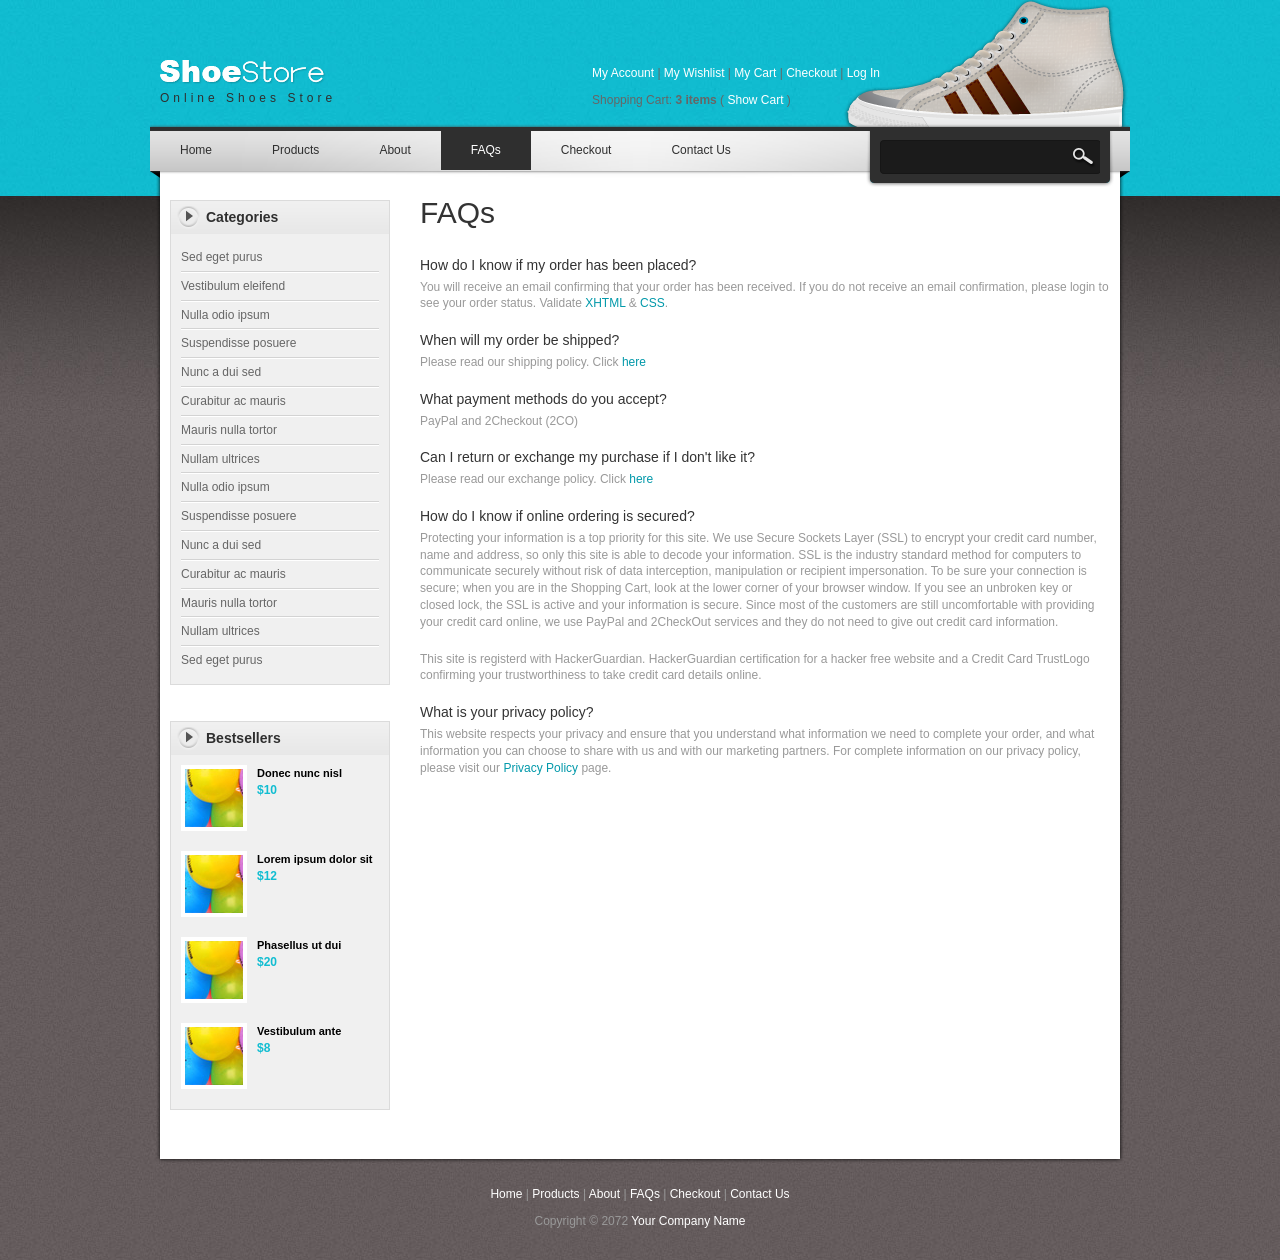
<file: templatemo_367_shoes/faqs.html>
<!-- templatemo 367 shoes -->
<!-- 
Shoes Template 
http://www.templatemo.com/preview/templatemo_367_shoes 
-->
<!DOCTYPE html PUBLIC "-//W3C//DTD XHTML 1.0 Transitional//EN" "http://www.w3.org/TR/xhtml1/DTD/xhtml1-transitional.dtd">
<html xmlns="http://www.w3.org/1999/xhtml">
<head>
<meta http-equiv="Content-Type" content="text/html; charset=utf-8" />
<title>Shoes Store - FAQs</title>
<meta name="keywords" content="" />
<meta name="description" content="" />
<link href="templatemo_style.css" rel="stylesheet" type="text/css" />

<link rel="stylesheet" type="text/css" href="css/ddsmoothmenu.css" />

<script type="text/javascript" src="js/jquery.min.js"></script>
<script type="text/javascript" src="js/ddsmoothmenu.js">

/***********************************************
* Smooth Navigational Menu- (c) Dynamic Drive DHTML code library (www.dynamicdrive.com)
* This notice MUST stay intact for legal use
* Visit Dynamic Drive at http://www.dynamicdrive.com/ for full source code
***********************************************/

</script>

<script type="text/javascript">

ddsmoothmenu.init({
	mainmenuid: "top_nav", //menu DIV id
	orientation: 'h', //Horizontal or vertical menu: Set to "h" or "v"
	classname: 'ddsmoothmenu', //class added to menu's outer DIV
	//customtheme: ["#1c5a80", "#18374a"],
	contentsource: "markup" //"markup" or ["container_id", "path_to_menu_file"]
})

</script>

</head>

<body>

<div id="templatemo_body_wrapper">
<div id="templatemo_wrapper">

	<div id="templatemo_header">
    	<div id="site_title"><h1><a href="#">Online Shoes Store</a></h1></div>
        <div id="header_right">
        	<p>
	        <a href="#">My Account</a> | <a href="#">My Wishlist</a> | <a href="#">My Cart</a> | <a href="#">Checkout</a> | <a href="#">Log In</a></p>
            <p>
            	Shopping Cart: <strong>3 items</strong> ( <a href="shoppingcart.html">Show Cart</a> )
			</p>
		</div>
        <div class="cleaner"></div>
    </div> <!-- END of templatemo_header -->
    
    <div id="templatemo_menubar">
    	<div id="top_nav" class="ddsmoothmenu">
            <ul>
                <li><a href="index.html">Home</a></li>
                <li><a href="products.html">Products</a>
                    <ul>
                        <li><a href="#submenu1">Sub menu 1</a></li>
                        <li><a href="#submenu2">Sub menu 2</a></li>
                        <li><a href="#submenu3">Sub menu 3</a></li>
                        <li><a href="#submenu4">Sub menu 4</a></li>
                        <li><a href="#submenu5">Sub menu 5</a></li>
                  </ul>
                </li>
                <li><a href="about.html">About</a>
                    <ul>
                        <li><a href="#submenu1">Sub menu 1</a></li>
                        <li><a href="#submenu2">Sub menu 2</a></li>
                        <li><a href="#submenu3">Sub menu 3</a></li>
                  </ul>
                </li>
                <li><a href="faqs.html" class="selected">FAQs</a></li>
                <li><a href="checkout.html">Checkout</a></li>
                <li><a href="contact.html">Contact Us</a></li>
            </ul>
            <br style="clear: left" />
        </div> <!-- end of ddsmoothmenu -->
        <div id="templatemo_search">
            <form action="#" method="get">
              <input type="text" value=" " name="keyword" id="keyword" title="keyword" onfocus="clearText(this)" onblur="clearText(this)" class="txt_field" />
              <input type="submit" name="Search" value=" " alt="Search" id="searchbutton" title="Search" class="sub_btn"  />
            </form>
        </div>
    </div> <!-- END of templatemo_menubar -->
    
    <div id="templatemo_main">
    	<div id="sidebar" class="float_l">
        	<div class="sidebar_box"><span class="bottom"></span>
            	<h3>Categories</h3>   
                <div class="content"> 
                	<ul class="sidebar_list">
                    	<li class="first"><a href="#">Sed eget purus</a></li>
                        <li><a href="#">Vestibulum eleifend</a></li>
                        <li><a href="#">Nulla odio ipsum</a></li>
                        <li><a href="#">Suspendisse posuere</a></li>
                        <li><a href="#">Nunc a dui sed</a></li>
                        <li><a href="#">Curabitur ac mauris</a></li>
                        <li><a href="#">Mauris nulla tortor</a></li>
                        <li><a href="#">Nullam ultrices</a></li>
                        <li><a href="#">Nulla odio ipsum</a></li>
                        <li><a href="#">Suspendisse posuere</a></li>
                        <li><a href="#">Nunc a dui sed</a></li>
                        <li><a href="#">Curabitur ac mauris</a></li>
                        <li><a href="#">Mauris nulla tortor</a></li>
                        <li><a href="#">Nullam ultrices</a></li>
                        <li class="last"><a href="#">Sed eget purus</a></li>
                    </ul>
                </div>
            </div>
            <div class="sidebar_box"><span class="bottom"></span>
            	<h3>Bestsellers </h3>   
                <div class="content"> 
                	<div class="bs_box">
                    	<a href="#"><img src="images/templatemo_image_01.jpg" alt="image" /></a>
                        <h4><a href="#">Donec nunc nisl</a></h4>
                        <p class="price">$10</p>
                        <div class="cleaner"></div>
                    </div>
                    <div class="bs_box">
                    	<a href="#"><img src="images/templatemo_image_01.jpg" alt="image" /></a>
                        <h4><a href="#">Lorem ipsum dolor sit</a></h4>
                        <p class="price">$12</p>
                        <div class="cleaner"></div>
                    </div>
                    <div class="bs_box">
                    	<a href="#"><img src="images/templatemo_image_01.jpg" alt="image" /></a>
                        <h4><a href="#">Phasellus ut dui</a></h4>
                        <p class="price">$20</p>
                        <div class="cleaner"></div>
                    </div>
                    <div class="bs_box">
                    	<a href="#"><img src="images/templatemo_image_01.jpg" alt="image" /></a>
                        <h4><a href="#">Vestibulum ante</a></h4>
                        <p class="price">$8</p>
                        <div class="cleaner"></div>
                    </div>
                </div>
            </div>
        </div>
        <div id="content" class="float_r faqs">
        	<h1>FAQs</h1>
            <h5>How do I  know if my order has been placed?</h5>
            <p>You will  receive an email confirming that your order has been received. If you do not  receive an email confirmation, please login to see your order status.  Validate <a href="http://validator.w3.org/check?uri=referer" rel="nofollow">XHTML</a> &amp; <a href="http://jigsaw.w3.org/css-validator/check/referer" rel="nofollow">CSS</a>.</p>
            
          <h5>When will my order be shipped?</h5>
            <p>Please read our shipping policy. Click <a href="#">here</a></p>
            
            <h5>What payment methods do you accept?</h5>
            <p>PayPal and 2Checkout (2CO)</p>
            
            <h5>Can I return or exchange my purchase if I don't like it?</h5>
            <p>Please read our exchange policy. Click <a href="#">here</a></p>
            
            <h5>How do I know if online ordering is secured?</h5>
            <p>
            Protecting your information is a  top priority for this site. We use Secure Sockets Layer (SSL) to encrypt your  credit card number, name and address, so only this site is able to decode  your information. SSL is the industry standard method for computers to  communicate securely without risk of data interception, manipulation or  recipient impersonation. To be sure your connection is secure; when you are in  the Shopping Cart, look at the lower corner of your browser window. If you see  an unbroken key or closed lock, the SSL is active and your information is  secure. Since most of the customers are still uncomfortable with providing your  credit card online, we use PayPal and 2CheckOut services and they do not need to  give out credit card information.</p>
          <p>
          This site is registerd with HackerGuardian. HackerGuardian certification for  a hacker free website and a Credit Card TrustLogo confirming your  trustworthiness to take credit card details online.</p>

			
            <h5>What is your privacy policy?</h5>
            <p>This website respects your privacy and ensure that  you understand what information we need to complete your order, and what  information you can choose to share with us and with our marketing partners.  For complete information on our privacy policy, please visit our <a href="#">Privacy Policy</a>  page.</p>
        </div> 
        <div class="cleaner"></div>
    </div> <!-- END of templatemo_main -->
    
    <div id="templatemo_footer">
    	<p><a href="#">Home</a> | <a href="#">Products</a> | <a href="#">About</a> | <a href="#">FAQs</a> | <a href="#">Checkout</a> | <a href="#">Contact Us</a>
		</p>

		Copyright © 2072 <a href="#">Your Company Name</a> <!-- Credit: www.templatemo.com -->
    	
    </div> <!-- END of templatemo_footer -->
    
</div> <!-- END of templatemo_wrapper -->
</div> <!-- END of templatemo_body_wrapper -->

</body>
</html>
</file>
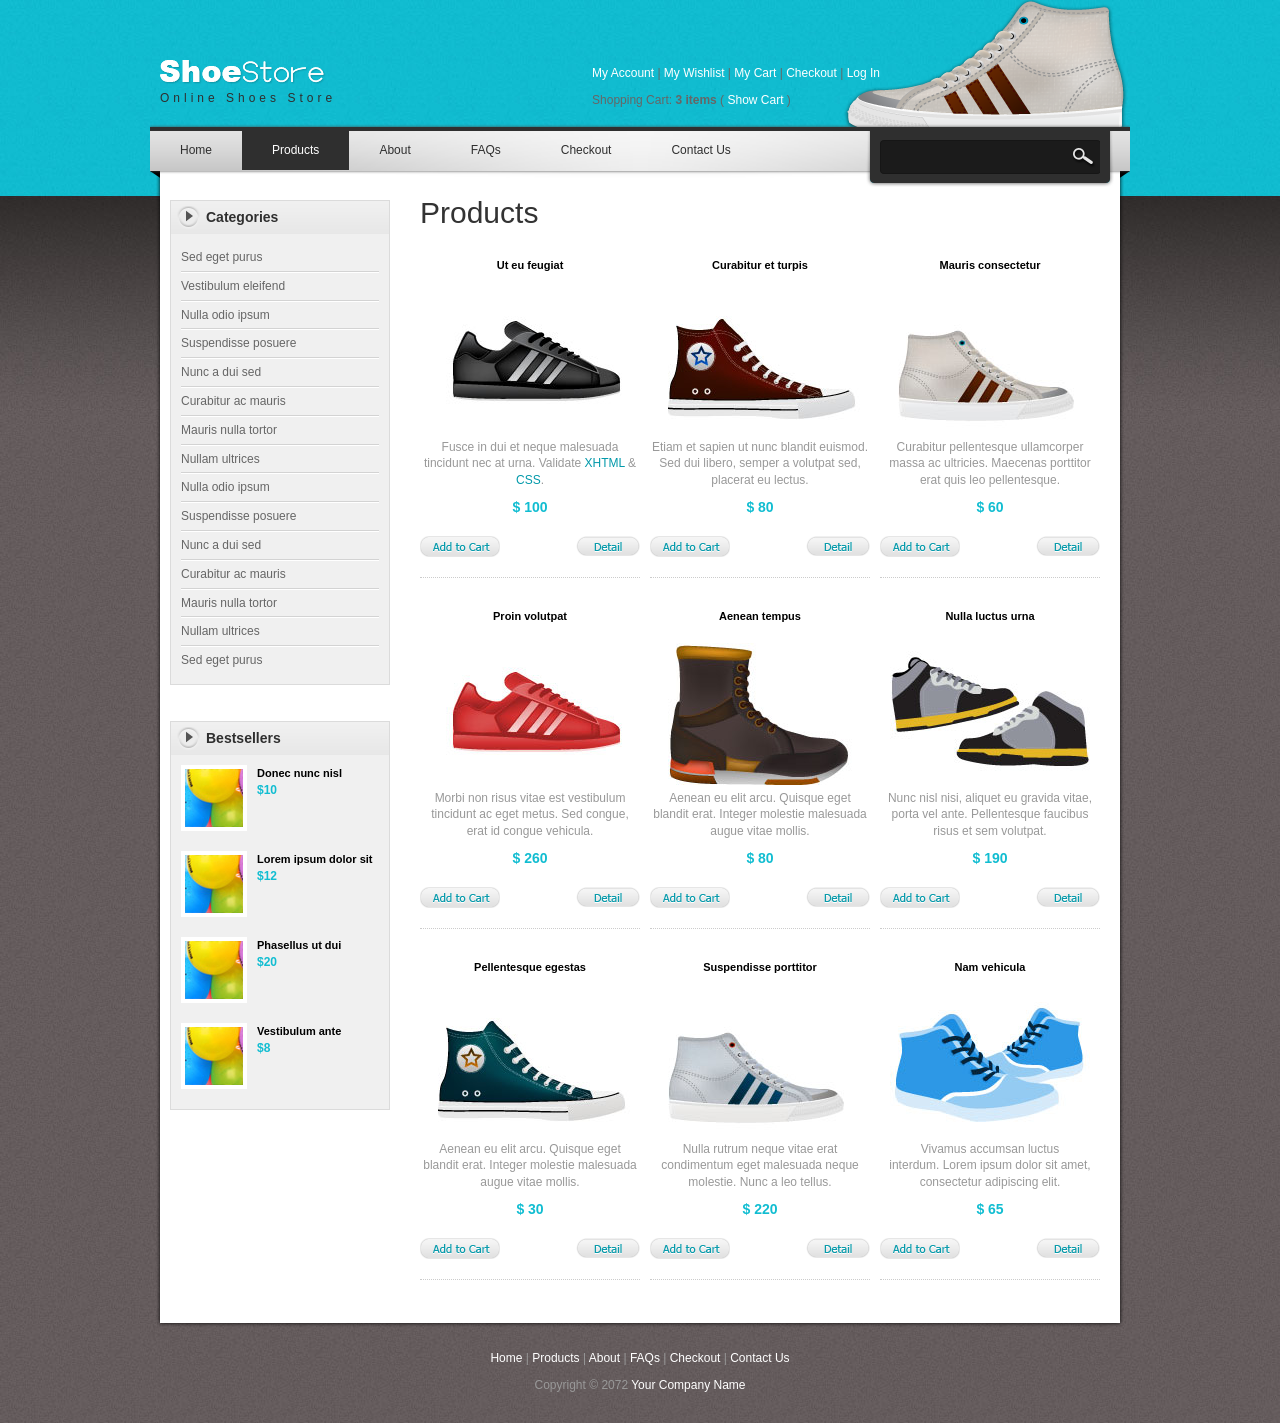
<file: templatemo_367_shoes/products.html>
<!-- templatemo 367 shoes -->
<!-- 
Shoes Template 
http://www.templatemo.com/preview/templatemo_367_shoes 
-->
<!DOCTYPE html PUBLIC "-//W3C//DTD XHTML 1.0 Transitional//EN" "http://www.w3.org/TR/xhtml1/DTD/xhtml1-transitional.dtd">
<html xmlns="http://www.w3.org/1999/xhtml">
<head>
<meta http-equiv="Content-Type" content="text/html; charset=utf-8" />
<title>Shoes Store - Products</title>
<meta name="keywords" content="" />
<meta name="description" content="" />
<link href="templatemo_style.css" rel="stylesheet" type="text/css" />

<link rel="stylesheet" type="text/css" href="css/ddsmoothmenu.css" />

<script type="text/javascript" src="js/jquery.min.js"></script>
<script type="text/javascript" src="js/ddsmoothmenu.js">

/***********************************************
* Smooth Navigational Menu- (c) Dynamic Drive DHTML code library (www.dynamicdrive.com)
* This notice MUST stay intact for legal use
* Visit Dynamic Drive at http://www.dynamicdrive.com/ for full source code
***********************************************/

</script>

<script type="text/javascript">

ddsmoothmenu.init({
	mainmenuid: "top_nav", //menu DIV id
	orientation: 'h', //Horizontal or vertical menu: Set to "h" or "v"
	classname: 'ddsmoothmenu', //class added to menu's outer DIV
	//customtheme: ["#1c5a80", "#18374a"],
	contentsource: "markup" //"markup" or ["container_id", "path_to_menu_file"]
})

</script>

</head>

<body>

<div id="templatemo_body_wrapper">
<div id="templatemo_wrapper">

	<div id="templatemo_header">
    	<div id="site_title"><h1><a href="#">Online Shoes Store</a></h1></div>
        <div id="header_right">
        	<p>
	        <a href="#">My Account</a> | <a href="#">My Wishlist</a> | <a href="#">My Cart</a> | <a href="#">Checkout</a> | <a href="#">Log In</a></p>
            <p>
            	Shopping Cart: <strong>3 items</strong> ( <a href="shoppingcart.html">Show Cart</a> )
			</p>
		</div>
        <div class="cleaner"></div>
    </div> <!-- END of templatemo_header -->
    
    <div id="templatemo_menubar">
    	<div id="top_nav" class="ddsmoothmenu">
            <ul>
                <li><a href="index.html">Home</a></li>
                <li><a href="products.html" class="selected">Products</a>
                    <ul>
                        <li><a href="#submenu1">Sub menu 1</a></li>
                        <li><a href="#submenu2">Sub menu 2</a></li>
                        <li><a href="#submenu3">Sub menu 3</a></li>
                        <li><a href="#submenu4">Sub menu 4</a></li>
                        <li><a href="#submenu5">Sub menu 5</a></li>
                  </ul>
                </li>
                <li><a href="about.html">About</a>
                    <ul>
                        <li><a href="#submenu1">Sub menu 1</a></li>
                        <li><a href="#submenu2">Sub menu 2</a></li>
                        <li><a href="#submenu3">Sub menu 3</a></li>
                  </ul>
                </li>
                <li><a href="faqs.html">FAQs</a></li>
                <li><a href="checkout.html">Checkout</a></li>
                <li><a href="contact.html">Contact Us</a></li>
            </ul>
            <br style="clear: left" />
        </div> <!-- end of ddsmoothmenu -->
        <div id="templatemo_search">
            <form action="#" method="get">
              <input type="text" value=" " name="keyword" id="keyword" title="keyword" onfocus="clearText(this)" onblur="clearText(this)" class="txt_field" />
              <input type="submit" name="Search" value=" " alt="Search" id="searchbutton" title="Search" class="sub_btn"  />
            </form>
        </div>
    </div> <!-- END of templatemo_menubar -->
    
    <div id="templatemo_main">
    	<div id="sidebar" class="float_l">
        	<div class="sidebar_box"><span class="bottom"></span>
            	<h3>Categories</h3>   
                <div class="content"> 
                	<ul class="sidebar_list">
                    	<li class="first"><a href="#">Sed eget purus</a></li>
                        <li><a href="#">Vestibulum eleifend</a></li>
                        <li><a href="#">Nulla odio ipsum</a></li>
                        <li><a href="#">Suspendisse posuere</a></li>
                        <li><a href="#">Nunc a dui sed</a></li>
                        <li><a href="#">Curabitur ac mauris</a></li>
                        <li><a href="#">Mauris nulla tortor</a></li>
                        <li><a href="#">Nullam ultrices</a></li>
                        <li><a href="#">Nulla odio ipsum</a></li>
                        <li><a href="#">Suspendisse posuere</a></li>
                        <li><a href="#">Nunc a dui sed</a></li>
                        <li><a href="#">Curabitur ac mauris</a></li>
                        <li><a href="#">Mauris nulla tortor</a></li>
                        <li><a href="#">Nullam ultrices</a></li>
                        <li class="last"><a href="#">Sed eget purus</a></li>
                    </ul>
                </div>
            </div>
            <div class="sidebar_box"><span class="bottom"></span>
            	<h3>Bestsellers </h3>   
                <div class="content"> 
                	<div class="bs_box">
                    	<a href="#"><img src="images/templatemo_image_01.jpg" alt="image" /></a>
                        <h4><a href="#">Donec nunc nisl</a></h4>
                        <p class="price">$10</p>
                        <div class="cleaner"></div>
                    </div>
                    <div class="bs_box">
                    	<a href="#"><img src="images/templatemo_image_01.jpg" alt="image" /></a>
                        <h4><a href="#">Lorem ipsum dolor sit</a></h4>
                        <p class="price">$12</p>
                        <div class="cleaner"></div>
                    </div>
                    <div class="bs_box">
                    	<a href="#"><img src="images/templatemo_image_01.jpg" alt="image" /></a>
                        <h4><a href="#">Phasellus ut dui</a></h4>
                        <p class="price">$20</p>
                        <div class="cleaner"></div>
                    </div>
                    <div class="bs_box">
                    	<a href="#"><img src="images/templatemo_image_01.jpg" alt="image" /></a>
                        <h4><a href="#">Vestibulum ante</a></h4>
                        <p class="price">$8</p>
                        <div class="cleaner"></div>
                    </div>
                </div>
            </div>
        </div>
        <div id="content" class="float_r">
        	<h1> Products</h1>
            <div class="product_box">
	            <h3>Ut eu feugiat</h3>
            	<a href="productdetail.html"><img src="images/product/01.jpg" alt="Shoes 1" /></a>
                <p> Fusce in dui et neque malesuada tincidunt nec at urna. Validate <a href="http://validator.w3.org/check?uri=referer" rel="nofollow">XHTML</a> &amp; <a href="http://jigsaw.w3.org/css-validator/check/referer" rel="nofollow">CSS</a>.</p>
              <p class="product_price">$ 100</p>
                <a href="shoppingcart.html" class="addtocart"></a>
                <a href="productdetail.html" class="detail"></a>
            </div>        	
            <div class="product_box">
            	<h3>Curabitur et turpis</h3>
            	<a href="productdetail.html"><img src="images/product/02.jpg" alt="Shoes 2" /></a>
                <p>Etiam et sapien ut nunc blandit euismod. Sed dui libero, semper a volutpat sed, placerat eu lectus.</p>
            <p class="product_price">$ 80</p>
                <a href="shoppingcart.html" class="addtocart"></a>
                <a href="productdetail.html" class="detail"></a>
            </div>        	
            <div class="product_box no_margin_right">
            	<h3>Mauris consectetur</h3>
            	<a href="productdetail.html"><img src="images/product/03.jpg" alt="Shoes 3" /></a>
                <p>Curabitur pellentesque ullamcorper massa ac ultricies. Maecenas porttitor erat quis leo pellentesque.</p>
              <p class="product_price">$ 60</p>
                <a href="shoppingcart.html" class="addtocart"></a>
                <a href="productdetail.html" class="detail"></a>
            </div>     
            
            <div class="cleaner"></div>
               	
            <div class="product_box">
            	<h3>Proin volutpat</h3>
            	<a href="productdetail.html"><img src="images/product/04.jpg" alt="Shoes 4" /></a>
                <p>Morbi non risus vitae est vestibulum tincidunt ac eget metus. Sed congue, erat id congue vehicula.</p>
              <p class="product_price">$ 260</p>
                <a href="shoppingcart.html" class="addtocart"></a>
                <a href="productdetail.html" class="detail"></a>
            </div>        	
            <div class="product_box">
	            <h3>Aenean tempus</h3>
            	<a href="productdetail.html"><img src="images/product/05.jpg" alt="Shoes 5" /></a>
                <p>Aenean eu elit arcu. Quisque eget blandit erat. Integer molestie malesuada augue vitae mollis.</p>
            <p class="product_price">$ 80</p>
                <a href="shoppingcart.html" class="addtocart"></a>
                <a href="productdetail.html" class="detail"></a>
            </div>        	
            <div class="product_box no_margin_right">
            	<h3>Nulla luctus urna</h3>
            	<a href="productdetail.html"><img src="images/product/06.jpg" alt="Shoes 6" /></a>
                <p>Nunc nisl nisi, aliquet eu gravida vitae, porta vel ante. Pellentesque faucibus risus et sem volutpat.</p>
              <p class="product_price">$ 190</p>
                <a href="shoppingcart.html" class="addtocart"></a>
                <a href="productdetail.html" class="detail"></a>
            </div>   
            
            <div class="cleaner"></div>
                 	
            <div class="product_box">
            	<h3>Pellentesque egestas</h3>
            	<a href="productdetail.html"><img src="images/product/07.jpg" alt="Shoes 7" /></a>
				<p>Aenean eu elit arcu. Quisque eget blandit erat. Integer molestie malesuada augue vitae mollis.</p>
              <p class="product_price">$ 30</p>
                <a href="shoppingcart.html" class="addtocart"></a>
                <a href="productdetail.html" class="detail"></a>
            </div>        	
            <div class="product_box">
            	<h3>Suspendisse porttitor</h3>
            	<a href="productdetail.html"><img src="images/product/08.jpg" alt="Shoes 8" /></a>
                <p>Nulla rutrum neque vitae erat condimentum eget malesuada neque molestie. Nunc a leo tellus.</p>
            <p class="product_price">$ 220</p>
                <a href="shoppingcart.html" class="addtocart"></a>
                <a href="productdetail.html" class="detail"></a>
            </div>        	
            <div class="product_box no_margin_right">
            	 <h3>Nam vehicula</h3>
            	<a href="productdetail.html"><img src="images/product/09.jpg" alt="Shoes 9" /></a>
               	<p>Vivamus accumsan luctus interdum. Lorem ipsum dolor sit amet, consectetur adipiscing elit.</p>
              <p class="product_price">$ 65</p>
                <a href="shoppingcart.html" class="addtocart"></a>
                <a href="productdetail.html" class="detail"></a>
            </div>  
        </div> 
        <div class="cleaner"></div>
    </div> <!-- END of templatemo_main -->
    
    <div id="templatemo_footer">
    	<p><a href="#">Home</a> | <a href="#">Products</a> | <a href="#">About</a> | <a href="#">FAQs</a> | <a href="#">Checkout</a> | <a href="#">Contact Us</a>
		</p>


    	Copyright © 2072 <a href="#">Your Company Name</a> <!-- Credit: www.templatemo.com -->
    </div> <!-- END of templatemo_footer -->
    
</div> <!-- END of templatemo_wrapper -->
</div> <!-- END of templatemo_body_wrapper -->

</body>
</html>
</file>
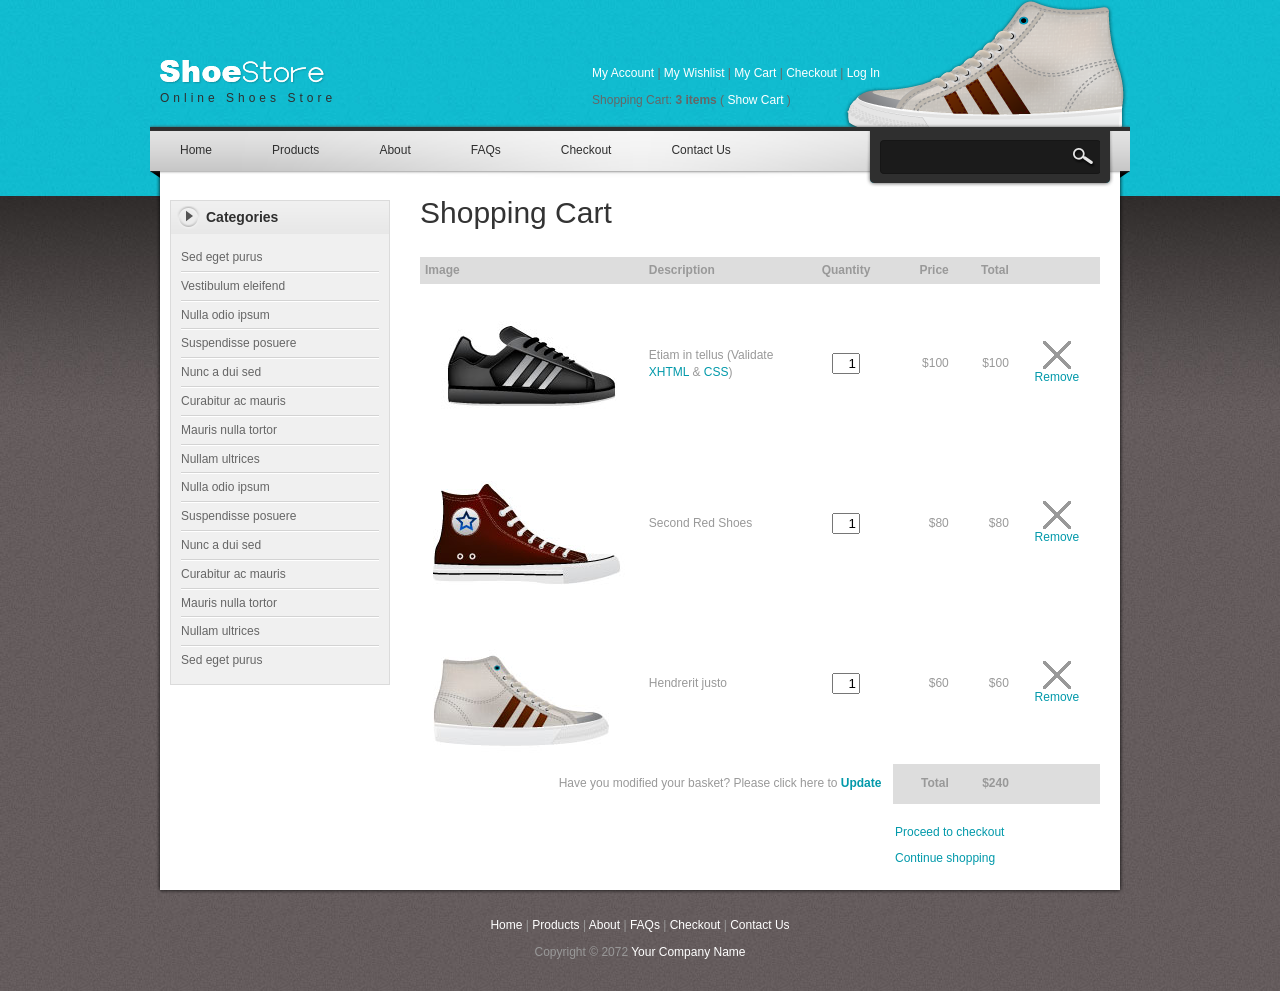
<file: templatemo_367_shoes/shoppingcart.html>
<!-- templatemo 367 shoes -->
<!-- 
Shoes Template 
http://www.templatemo.com/preview/templatemo_367_shoes 
-->
<!DOCTYPE html PUBLIC "-//W3C//DTD XHTML 1.0 Transitional//EN" "http://www.w3.org/TR/xhtml1/DTD/xhtml1-transitional.dtd">
<html xmlns="http://www.w3.org/1999/xhtml">
<head>
<meta http-equiv="Content-Type" content="text/html; charset=utf-8" />
<title>Shoes Store - Shopping Cart</title>
<meta name="keywords" content="" />
<meta name="description" content="" />
<link href="templatemo_style.css" rel="stylesheet" type="text/css" />

<link rel="stylesheet" type="text/css" href="css/ddsmoothmenu.css" />

<script type="text/javascript" src="js/jquery.min.js"></script>
<script type="text/javascript" src="js/ddsmoothmenu.js">

/***********************************************
* Smooth Navigational Menu- (c) Dynamic Drive DHTML code library (www.dynamicdrive.com)
* This notice MUST stay intact for legal use
* Visit Dynamic Drive at http://www.dynamicdrive.com/ for full source code
***********************************************/

</script>

<script type="text/javascript">

ddsmoothmenu.init({
	mainmenuid: "top_nav", //menu DIV id
	orientation: 'h', //Horizontal or vertical menu: Set to "h" or "v"
	classname: 'ddsmoothmenu', //class added to menu's outer DIV
	//customtheme: ["#1c5a80", "#18374a"],
	contentsource: "markup" //"markup" or ["container_id", "path_to_menu_file"]
})

</script>

</head>

<body>

<div id="templatemo_body_wrapper">
<div id="templatemo_wrapper">

	<div id="templatemo_header">
    	<div id="site_title"><h1><a href="#">Online Shoes Store</a></h1></div>
        <div id="header_right">
        	<p>
	        <a href="#">My Account</a> | <a href="#">My Wishlist</a> | <a href="#">My Cart</a> | <a href="#">Checkout</a> | <a href="#">Log In</a></p>
            <p>
            	Shopping Cart: <strong>3 items</strong> ( <a href="shoppingcart.html">Show Cart</a> )
			</p>
		</div>
        <div class="cleaner"></div>
    </div> <!-- END of templatemo_header -->
    
    <div id="templatemo_menubar">
    	<div id="top_nav" class="ddsmoothmenu">
            <ul>
                <li><a href="index.html">Home</a></li>
                <li><a href="products.html">Products</a>
                    <ul>
                        <li><a href="#submenu1">Sub menu 1</a></li>
                        <li><a href="#submenu2">Sub menu 2</a></li>
                        <li><a href="#submenu3">Sub menu 3</a></li>
                        <li><a href="#submenu4">Sub menu 4</a></li>
                        <li><a href="#submenu5">Sub menu 5</a></li>
                  </ul>
                </li>
                <li><a href="about.html">About</a>
                    <ul>
                        <li><a href="#submenu1">Sub menu 1</a></li>
                        <li><a href="#submenu2">Sub menu 2</a></li>
                        <li><a href="#submenu3">Sub menu 3</a></li>
                  </ul>
                </li>
                <li><a href="faqs.html">FAQs</a></li>
                <li><a href="checkout.html">Checkout</a></li>
                <li><a href="contact.html">Contact Us</a></li>
            </ul>
            <br style="clear: left" />
        </div> <!-- end of ddsmoothmenu -->
        <div id="templatemo_search">
            <form action="#" method="get">
              <input type="text" value=" " name="keyword" id="keyword" title="keyword" onfocus="clearText(this)" onblur="clearText(this)" class="txt_field" />
              <input type="submit" name="Search" value=" " alt="Search" id="searchbutton" title="Search" class="sub_btn"  />
            </form>
        </div>
    </div> <!-- END of templatemo_menubar -->
    
    <div id="templatemo_main">
    	<div id="sidebar" class="float_l">
        	<div class="sidebar_box"><span class="bottom"></span>
            	<h3>Categories</h3>   
                <div class="content"> 
                	<ul class="sidebar_list">
                    	<li class="first"><a href="#">Sed eget purus</a></li>
                        <li><a href="#">Vestibulum eleifend</a></li>
                        <li><a href="#">Nulla odio ipsum</a></li>
                        <li><a href="#">Suspendisse posuere</a></li>
                        <li><a href="#">Nunc a dui sed</a></li>
                        <li><a href="#">Curabitur ac mauris</a></li>
                        <li><a href="#">Mauris nulla tortor</a></li>
                        <li><a href="#">Nullam ultrices</a></li>
                        <li><a href="#">Nulla odio ipsum</a></li>
                        <li><a href="#">Suspendisse posuere</a></li>
                        <li><a href="#">Nunc a dui sed</a></li>
                        <li><a href="#">Curabitur ac mauris</a></li>
                        <li><a href="#">Mauris nulla tortor</a></li>
                        <li><a href="#">Nullam ultrices</a></li>
                        <li class="last"><a href="#">Sed eget purus</a></li>
                    </ul>
                </div>
            </div>
            
        </div>
        <div id="content" class="float_r">
        	<h1>Shopping Cart</h1>
        	<table width="680px" cellspacing="0" cellpadding="5">
                   	  <tr bgcolor="#ddd">
                        	<th width="220" align="left">Image </th> 
                        	<th width="180" align="left">Description </th> 
                       	  	<th width="100" align="center">Quantity </th> 
                        	<th width="60" align="right">Price </th> 
                        	<th width="60" align="right">Total </th> 
                        	<th width="90"> </th>
                            
                      </tr>
                    	<tr>
                        	<td><img src="images/product/01.jpg" alt="image 1" /></td> 
                        	<td>Etiam in tellus (Validate <a href="http://validator.w3.org/check?uri=referer" rel="nofollow">XHTML</a> &amp; <a href="http://jigsaw.w3.org/css-validator/check/referer" rel="nofollow">CSS</a>)</td> 
                            <td align="center"><input type="text" value="1" style="width: 20px; text-align: right" /> </td>
                            <td align="right">$100 </td> 
                            <td align="right">$100 </td>
                            <td align="center"> <a href="#"><img src="images/remove_x.gif" alt="remove" /><br />Remove</a> </td>
						</tr>
                        <tr>
                        	<td><img src="images/product/02.jpg" alt="image 2" /> </td>
                            <td>Second Red Shoes</td> 
                       	  	<td align="center"><input type="text" value="1" style="width: 20px; text-align: right" />  </td>
                            <td align="right">$80  </td>
                            <td align="right">$80 </td>
                            <td align="center"> <a href="#"><img src="images/remove_x.gif" alt="remove" /><br />Remove</a>  </td>
						</tr>
                        <tr>
                        	<td><img src="images/product/03.jpg" alt="image 3" /> </td>
                            <td>Hendrerit justo</td> 
                       	  	<td align="center"><input type="text" value="1" style="width: 20px; text-align: right" />  </td>
                            <td align="right">$60  </td>
                            <td align="right">$60 </td>
                            <td align="center"> <a href="#"><img src="images/remove_x.gif" alt="remove" /><br />Remove</a>  </td>
						</tr>
                        <tr>
                        	<td colspan="3" align="right"  height="30px">Have you modified your basket? Please click here to <a href="shoppingcart.html"><strong>Update</strong></a>&nbsp;&nbsp;</td>
                            <td align="right" style="background:#ddd; font-weight:bold"> Total </td>
                            <td align="right" style="background:#ddd; font-weight:bold">$240 </td>
                            <td style="background:#ddd; font-weight:bold"> </td>
						</tr>
					</table>
                    <div style="float:right; width: 215px; margin-top: 20px;">
                    
					<p><a href="checkout.html">Proceed to checkout</a></p>
                    <p><a href="javascript:history.back()">Continue shopping</a></p>
                    	
                    </div>
			</div>
        <div class="cleaner"></div>
    </div> <!-- END of templatemo_main -->
    
    <div id="templatemo_footer">
    	<p><a href="#">Home</a> | <a href="#">Products</a> | <a href="#">About</a> | <a href="#">FAQs</a> | <a href="#">Checkout</a> | <a href="#">Contact Us</a>
		</p>

		Copyright © 2072 <a href="#">Your Company Name</a> <!-- Credit: www.templatemo.com -->
    	
    </div> <!-- END of templatemo_footer -->
    
</div> <!-- END of templatemo_wrapper -->
</div> <!-- END of templatemo_body_wrapper -->

</body>
</html>
</file>
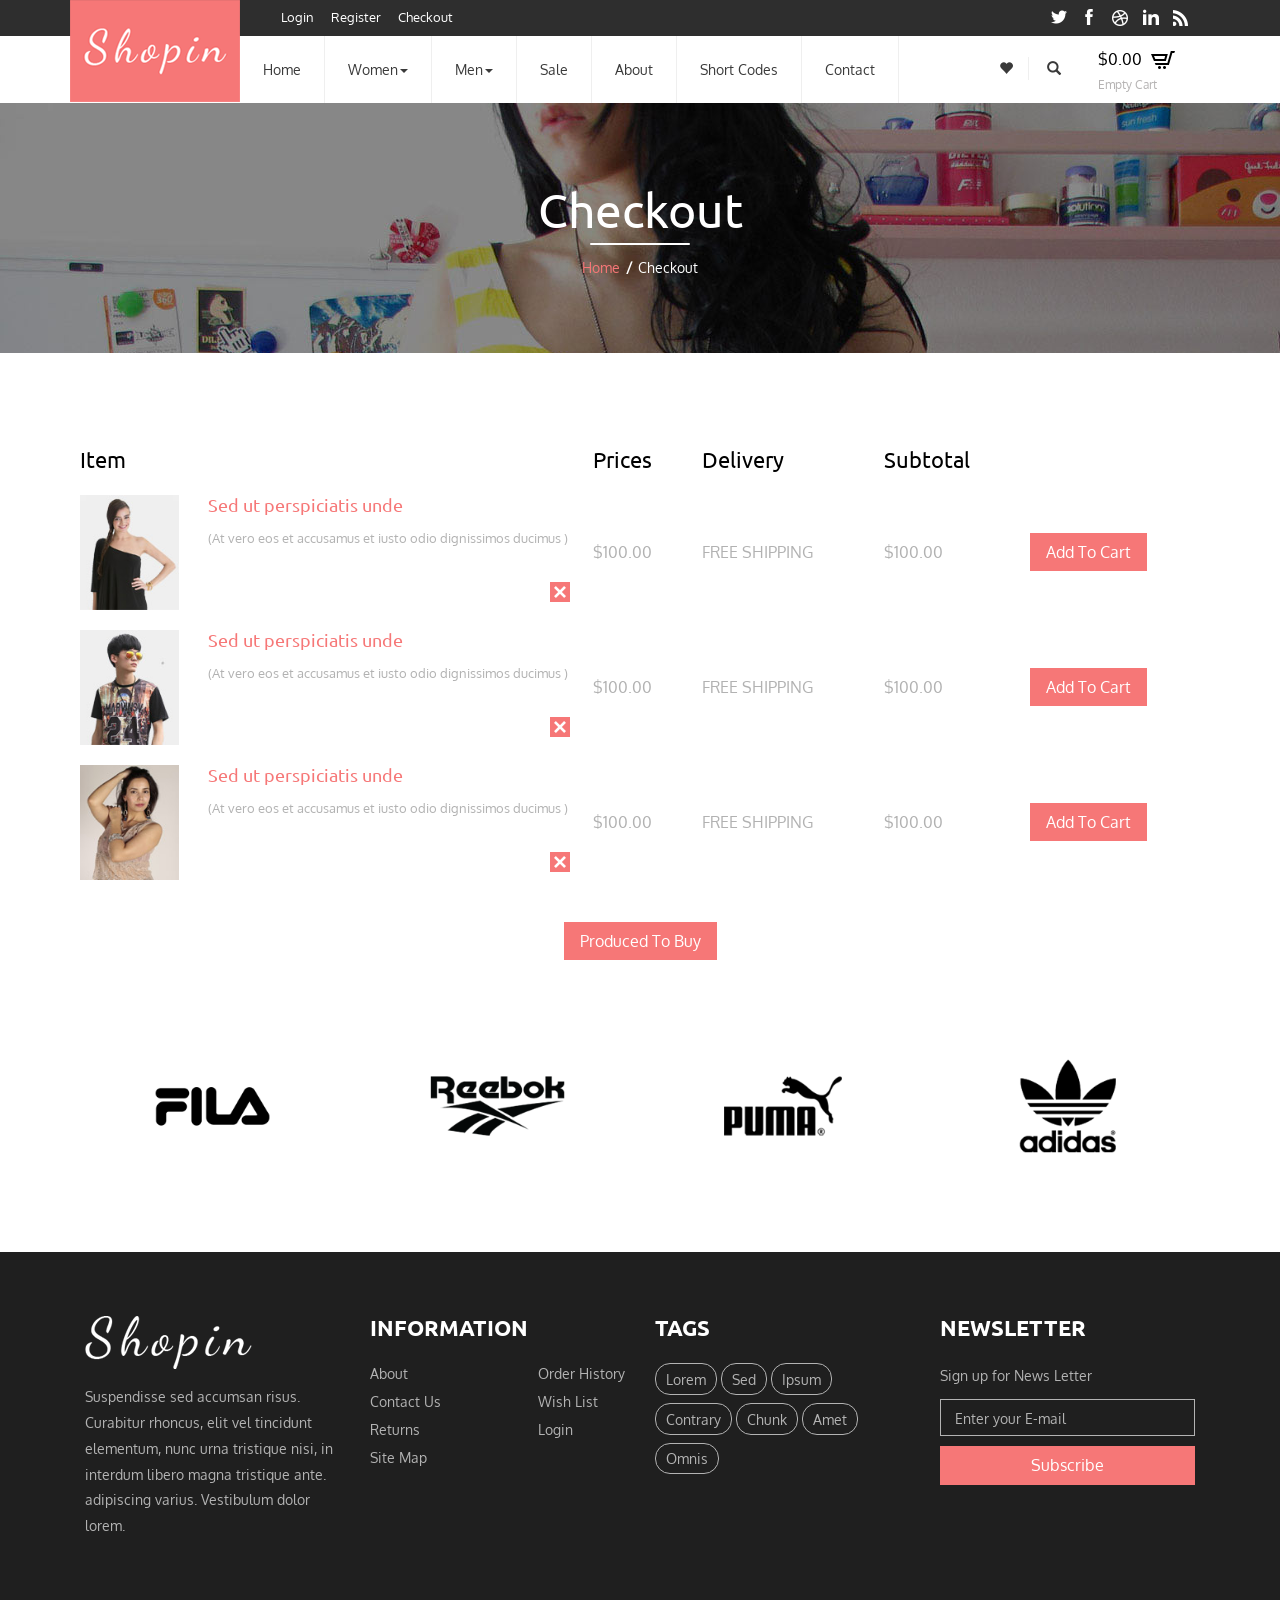
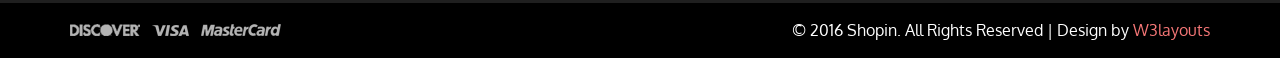
<file: web/checkout.html>
<!--A Design by W3layouts 
Author: W3layout
Author URL: http://w3layouts.com
License: Creative Commons Attribution 3.0 Unported
License URL: http://creativecommons.org/licenses/by/3.0/
-->
<!DOCTYPE html>
<html>
<head>
<title>Shopin A Ecommerce Category Flat Bootstrap Responsive Website Template | Checkout :: w3layouts</title>
<link href="css/bootstrap.css" rel="stylesheet" type="text/css" media="all" />
<!-- Custom Theme files -->
<!--theme-style-->
<link href="css/style.css" rel="stylesheet" type="text/css" media="all" />	
<!--//theme-style-->
<meta name="viewport" content="width=device-width, initial-scale=1">
<meta http-equiv="Content-Type" content="text/html; charset=utf-8" />
<meta name="keywords" content="Shopin Responsive web template, Bootstrap Web Templates, Flat Web Templates, AndroId Compatible web template, 
Smartphone Compatible web template, free webdesigns for Nokia, Samsung, LG, SonyEricsson, Motorola web design" />
<script type="application/x-javascript"> addEventListener("load", function() { setTimeout(hideURLbar, 0); }, false); function hideURLbar(){ window.scrollTo(0,1); } </script>
<!--theme-style-->
<link href="css/style4.css" rel="stylesheet" type="text/css" media="all" />	
<!--//theme-style-->
<script src="js/jquery.min.js"></script>
<!--- start-rate---->
<script src="js/jstarbox.js"></script>
	<link rel="stylesheet" href="css/jstarbox.css" type="text/css" media="screen" charset="utf-8" />
		<script type="text/javascript">
			jQuery(function() {
			jQuery('.starbox').each(function() {
				var starbox = jQuery(this);
					starbox.starbox({
					average: starbox.attr('data-start-value'),
					changeable: starbox.hasClass('unchangeable') ? false : starbox.hasClass('clickonce') ? 'once' : true,
					ghosting: starbox.hasClass('ghosting'),
					autoUpdateAverage: starbox.hasClass('autoupdate'),
					buttons: starbox.hasClass('smooth') ? false : starbox.attr('data-button-count') || 5,
					stars: starbox.attr('data-star-count') || 5
					}).bind('starbox-value-changed', function(event, value) {
					if(starbox.hasClass('random')) {
					var val = Math.random();
					starbox.next().text(' '+val);
					return val;
					} 
				})
			});
		});
		</script>
<!---//End-rate---->
</head>
<body>
<!--header-->
<div class="header">
<div class="container">
		<div class="head">
			<div class=" logo">
				<a href="index.html"><img src="images/logo.png" alt=""></a>	
			</div>
		</div>
	</div>
	<div class="header-top">
		<div class="container">
		<div class="col-sm-5 col-md-offset-2  header-login">
					<ul >
						<li><a href="login.html">Login</a></li>
						<li><a href="register.html">Register</a></li>
						<li><a href="checkout.html">Checkout</a></li>
					</ul>
				</div>
				
			<div class="col-sm-5 header-social">		
					<ul >
						<li><a href="#"><i></i></a></li>
						<li><a href="#"><i class="ic1"></i></a></li>
						<li><a href="#"><i class="ic2"></i></a></li>
						<li><a href="#"><i class="ic3"></i></a></li>
						<li><a href="#"><i class="ic4"></i></a></li>
					</ul>
					
			</div>
				<div class="clearfix"> </div>
		</div>
		</div>
		
		<div class="container">
		
			<div class="head-top">
			
		 <div class="col-sm-8 col-md-offset-2 h_menu4">
				<nav class="navbar nav_bottom" role="navigation">
 
 <!-- Brand and toggle get grouped for better mobile display -->
  <div class="navbar-header nav_2">
      <button type="button" class="navbar-toggle collapsed navbar-toggle1" data-toggle="collapse" data-target="#bs-megadropdown-tabs">
        <span class="sr-only">Toggle navigation</span>
        <span class="icon-bar"></span>
        <span class="icon-bar"></span>
        <span class="icon-bar"></span>
      </button>
     
   </div> 
   <!-- Collect the nav links, forms, and other content for toggling -->
    <div class="collapse navbar-collapse" id="bs-megadropdown-tabs">
        <ul class="nav navbar-nav nav_1">
            <li><a class="color" href="index.html">Home</a></li>
            <li class="dropdown mega-dropdown active">
			    <a class="color1" href="#" class="dropdown-toggle" data-toggle="dropdown">Women<span class="caret"></span></a>				
				<div class="dropdown-menu ">
                    <div class="menu-top">
						<div class="col1">
							<div class="h_nav">
								<h4>Submenu1</h4>
									<ul>
										<li><a href="product.html">Accessories</a></li>
										<li><a href="product.html">Bags</a></li>
										<li><a href="product.html">Caps & Hats</a></li>
										<li><a href="product.html">Hoodies & Sweatshirts</a></li>
										
									</ul>	
							</div>							
						</div>
						<div class="col1">
							<div class="h_nav">
								<h4>Submenu2</h4>
								<ul>
										<li><a href="product.html">Jackets & Coats</a></li>
										<li><a href="product.html">Jeans</a></li>
										<li><a href="product.html">Jewellery</a></li>
										<li><a href="product.html">Jumpers & Cardigans</a></li>
										<li><a href="product.html">Leather Jackets</a></li>
										<li><a href="product.html">Long Sleeve T-Shirts</a></li>
									</ul>	
							</div>							
						</div>
						<div class="col1">
							<div class="h_nav">
								<h4>Submenu3</h4>
									<ul>
										<li><a href="product.html">Shirts</a></li>
										<li><a href="product.html">Shoes, Boots & Trainers</a></li>
										<li><a href="product.html">Sunglasses</a></li>
										<li><a href="product.html">Sweatpants</a></li>
										<li><a href="product.html">Swimwear</a></li>
										<li><a href="product.html">Trousers & Chinos</a></li>
										
									</ul>	
								
							</div>							
						</div>
						<div class="col1">
							<div class="h_nav">
								<h4>Submenu4</h4>
								<ul>
									<li><a href="product.html">T-Shirts</a></li>
									<li><a href="product.html">Underwear & Socks</a></li>
									<li><a href="product.html">Vests</a></li>
									<li><a href="product.html">Jackets & Coats</a></li>
									<li><a href="product.html">Jeans</a></li>
									<li><a href="product.html">Jewellery</a></li>
								</ul>	
							</div>							
						</div>
						<div class="col1 col5">
						<img src="images/me.png" class="img-responsive" alt="">
						</div>
						<div class="clearfix"></div>
					</div>                  
				</div>				
			</li>
			<li class="dropdown mega-dropdown active">
			    <a class="color2" href="#" class="dropdown-toggle" data-toggle="dropdown">Men<span class="caret"></span></a>				
				<div class="dropdown-menu mega-dropdown-menu">
                    <div class="menu-top">
						<div class="col1">
							<div class="h_nav">
								<h4>Submenu1</h4>
									<ul>
										<li><a href="product.html">Accessories</a></li>
										<li><a href="product.html">Bags</a></li>
										<li><a href="product.html">Caps & Hats</a></li>
										<li><a href="product.html">Hoodies & Sweatshirts</a></li>
										
									</ul>	
							</div>							
						</div>
						<div class="col1">
							<div class="h_nav">
								<h4>Submenu2</h4>
								<ul>
										<li><a href="product.html">Jackets & Coats</a></li>
										<li><a href="product.html">Jeans</a></li>
										<li><a href="product.html">Jewellery</a></li>
										<li><a href="product.html">Jumpers & Cardigans</a></li>
										<li><a href="product.html">Leather Jackets</a></li>
										<li><a href="product.html">Long Sleeve T-Shirts</a></li>
									</ul>	
							</div>							
						</div>
						<div class="col1">
							<div class="h_nav">
								<h4>Submenu3</h4>
								
<ul>
										<li><a href="product.html">Shirts</a></li>
										<li><a href="product.html">Shoes, Boots & Trainers</a></li>
										<li><a href="product.html">Sunglasses</a></li>
										<li><a href="product.html">Sweatpants</a></li>
										<li><a href="product.html">Swimwear</a></li>
										<li><a href="product.html">Trousers & Chinos</a></li>
										
									</ul>	
								
							</div>							
						</div>
						<div class="col1">
							<div class="h_nav">
								<h4>Submenu4</h4>
								<ul>
									<li><a href="product.html">T-Shirts</a></li>
									<li><a href="product.html">Underwear & Socks</a></li>
									<li><a href="product.html">Vests</a></li>
									<li><a href="product.html">Jackets & Coats</a></li>
									<li><a href="product.html">Jeans</a></li>
									<li><a href="product.html">Jewellery</a></li>
								</ul>	
							</div>							
						</div>
						<div class="col1 col5">
						<img src="images/me1.png" class="img-responsive" alt="">
						</div>
						<div class="clearfix"></div>
					</div>                  
				</div>				
			</li>
			<li><a class="color3" href="product.html">Sale</a></li>
			<li><a class="color4" href="404.html">About</a></li>
            <li><a class="color5" href="typo.html">Short Codes</a></li>
            <li ><a class="color6" href="contact.html">Contact</a></li>
        </ul>
     </div><!-- /.navbar-collapse -->

</nav>
			</div>
			<div class="col-sm-2 search-right">
				<ul class="heart">
				<li>
				<a href="wishlist.html" >
				<span class="glyphicon glyphicon-heart" aria-hidden="true"></span>
				</a></li>
				<li><a class="play-icon popup-with-zoom-anim" href="#small-dialog"><i class="glyphicon glyphicon-search"> </i></a></li>
					</ul>
					<div class="cart box_1">
						<a href="checkout.html">
						<h3> <div class="total">
							<span class="simpleCart_total"></span></div>
							<img src="images/cart.png" alt=""/></h3>
						</a>
						<p><a href="javascript:;" class="simpleCart_empty">Empty Cart</a></p>

					</div>
					<div class="clearfix"> </div>
					
						<!----->

						<!---pop-up-box---->					  
			<link href="css/popuo-box.css" rel="stylesheet" type="text/css" media="all"/>
			<script src="js/jquery.magnific-popup.js" type="text/javascript"></script>
			<!---//pop-up-box---->
			<div id="small-dialog" class="mfp-hide">
				<div class="search-top">
					<div class="login-search">
						<input type="submit" value="">
						<input type="text" value="Search.." onfocus="this.value = '';" onblur="if (this.value == '') {this.value = 'Search..';}">		
					</div>
					<p>Shopin</p>
				</div>				
			</div>
		 <script>
			$(document).ready(function() {
			$('.popup-with-zoom-anim').magnificPopup({
			type: 'inline',
			fixedContentPos: false,
			fixedBgPos: true,
			overflowY: 'auto',
			closeBtnInside: true,
			preloader: false,
			midClick: true,
			removalDelay: 300,
			mainClass: 'my-mfp-zoom-in'
			});
																						
			});
		</script>		
						<!----->
			</div>
			<div class="clearfix"></div>
		</div>	
	</div>	
</div>
<!--banner-->
<div class="banner-top">
	<div class="container">
		<h1>Checkout</h1>
		<em></em>
		<h2><a href="index.html">Home</a><label>/</label>Checkout</h2>
	</div>
</div>
<!--login-->
	<script>$(document).ready(function(c) {
					$('.close1').on('click', function(c){
						$('.cart-header').fadeOut('slow', function(c){
							$('.cart-header').remove();
						});
						});	  
					});
			   </script>
<script>$(document).ready(function(c) {
					$('.close2').on('click', function(c){
						$('.cart-header1').fadeOut('slow', function(c){
							$('.cart-header1').remove();
						});
						});	  
					});
			   </script>
			   <script>$(document).ready(function(c) {
					$('.close3').on('click', function(c){
						$('.cart-header2').fadeOut('slow', function(c){
							$('.cart-header2').remove();
						});
						});	  
					});
			   </script>
<div class="check-out">
<div class="container">
	
	<div class="bs-example4" data-example-id="simple-responsive-table">
    <div class="table-responsive">
    	    <table class="table-heading simpleCart_shelfItem">
		  <tr>
			<th class="table-grid">Item</th>
					
			<th>Prices</th>
			<th >Delivery </th>
			<th>Subtotal</th>
		  </tr>
		  <tr class="cart-header">

			<td class="ring-in"><a href="single.html" class="at-in"><img src="images/ch.jpg" class="img-responsive" alt=""></a>
			<div class="sed">
				<h5><a href="single.html">Sed ut perspiciatis unde</a></h5>
				<p>(At vero eos et accusamus et iusto odio dignissimos ducimus ) </p>
			
			</div>
			<div class="clearfix"> </div>
			<div class="close1"> </div></td>
			<td>$100.00</td>
			<td>FREE SHIPPING</td>
			<td class="item_price">$100.00</td>
			<td class="add-check"><a class="item_add hvr-skew-backward" href="#">Add To Cart</a></td>
		  </tr>
		  <tr class="cart-header1">
		  <td class="ring-in"><a href="single.html" class="at-in"><img src="images/ch2.jpg" class="img-responsive" alt=""></a>
			<div class="sed">
				<h5><a href="single.html">Sed ut perspiciatis unde</a></h5>
				<p>(At vero eos et accusamus et iusto odio dignissimos ducimus ) </p>
			</div>
			<div class="clearfix"> </div>
			<div class="close2"> </div></td>
			<td>$100.00</td>
			<td>FREE SHIPPING</td>
			<td class="item_price">$100.00</td>
			<td class="add-check"><a class="item_add hvr-skew-backward" href="#">Add To Cart</a></td>
		  </tr>
		  <tr class="cart-header2">
		  <td class="ring-in"><a href="single.html" class="at-in"><img src="images/ch1.jpg" class="img-responsive" alt=""></a>
			<div class="sed">
				<h5><a href="single.html">Sed ut perspiciatis unde</a></h5>
				<p>(At vero eos et accusamus et iusto odio dignissimos ducimus ) </p>
			</div>
			<div class="clearfix"> </div>
			<div class="close3"> </div></td>
			<td>$100.00</td>
			<td>FREE SHIPPING</td>
			<td class="item_price">$100.00</td>
			<td class="add-check"><a class="item_add hvr-skew-backward" href="#">Add To Cart</a></td>
		  </tr>
		  
	</table>
	</div>
	</div>
	<div class="produced">
	<a href="single.html" class="hvr-skew-backward">Produced To Buy</a>
	 </div>
</div>
</div>

<!--//login-->
<!--brand-->
		<div class="container">
			<div class="brand">
				<div class="col-md-3 brand-grid">
					<img src="images/ic.png" class="img-responsive" alt="">
				</div>
				<div class="col-md-3 brand-grid">
					<img src="images/ic1.png" class="img-responsive" alt="">
				</div>
				<div class="col-md-3 brand-grid">
					<img src="images/ic2.png" class="img-responsive" alt="">
				</div>
				<div class="col-md-3 brand-grid">
					<img src="images/ic3.png" class="img-responsive" alt="">
				</div>
				<div class="clearfix"></div>
			</div>
			</div>
			<!--//brand-->
	<!--//content-->
	<!--//footer-->
	<div class="footer">
	<div class="footer-middle">
				<div class="container">
					<div class="col-md-3 footer-middle-in">
						<a href="index.html"><img src="images/log.png" alt=""></a>
						<p>Suspendisse sed accumsan risus. Curabitur rhoncus, elit vel tincidunt elementum, nunc urna tristique nisi, in interdum libero magna tristique ante. adipiscing varius. Vestibulum dolor lorem.</p>
					</div>
					
					<div class="col-md-3 footer-middle-in">
						<h6>Information</h6>
						<ul class=" in">
							<li><a href="404.html">About</a></li>
							<li><a href="contact.html">Contact Us</a></li>
							<li><a href="#">Returns</a></li>
							<li><a href="contact.html">Site Map</a></li>
						</ul>
						<ul class="in in1">
							<li><a href="#">Order History</a></li>
							<li><a href="wishlist.html">Wish List</a></li>
							<li><a href="login.html">Login</a></li>
						</ul>
						<div class="clearfix"></div>
					</div>
					<div class="col-md-3 footer-middle-in">
						<h6>Tags</h6>
						<ul class="tag-in">
							<li><a href="#">Lorem</a></li>
							<li><a href="#">Sed</a></li>
							<li><a href="#">Ipsum</a></li>
							<li><a href="#">Contrary</a></li>
							<li><a href="#">Chunk</a></li>
							<li><a href="#">Amet</a></li>
							<li><a href="#">Omnis</a></li>
						</ul>
					</div>
					<div class="col-md-3 footer-middle-in">
						<h6>Newsletter</h6>
						<span>Sign up for News Letter</span>
							<form>
								<input type="text" value="Enter your E-mail" onfocus="this.value='';" onblur="if (this.value == '') {this.value ='Enter your E-mail';}">
								<input type="submit" value="Subscribe">	
							</form>
					</div>
					<div class="clearfix"> </div>
				</div>
			</div>
			<div class="footer-bottom">
				<div class="container">
					<ul class="footer-bottom-top">
						<li><a href="#"><img src="images/f1.png" class="img-responsive" alt=""></a></li>
						<li><a href="#"><img src="images/f2.png" class="img-responsive" alt=""></a></li>
						<li><a href="#"><img src="images/f3.png" class="img-responsive" alt=""></a></li>
					</ul>
					<p class="footer-class">&copy; 2016 Shopin. All Rights Reserved | Design by  <a href="http://w3layouts.com/" target="_blank">W3layouts</a> </p>
					<div class="clearfix"> </div>
				</div>
			</div>
		</div>
		<!--//footer-->
	<!-- jQuery (necessary for Bootstrap's JavaScript plugins) -->

	<script src="js/simpleCart.min.js"> </script>
<!-- slide -->
<script src="js/bootstrap.min.js"></script>
 
</body>
</html>
</file>
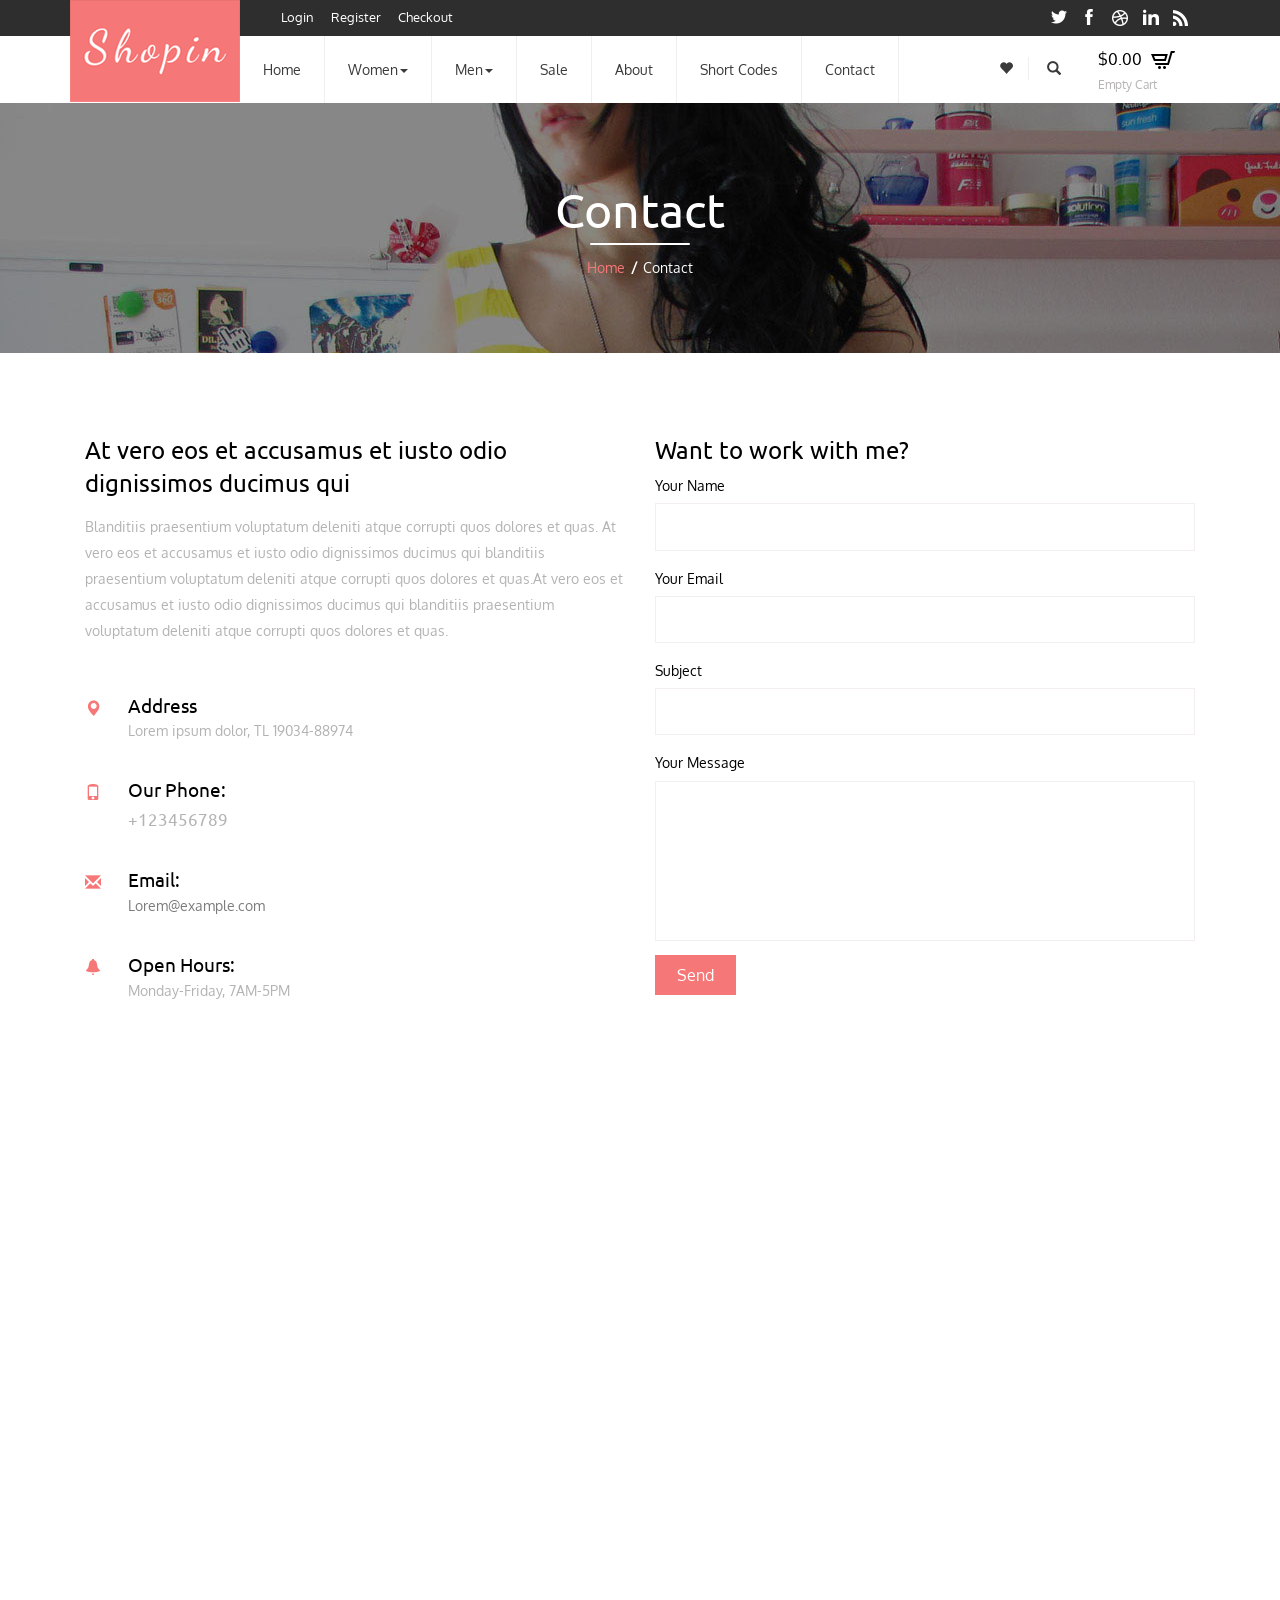
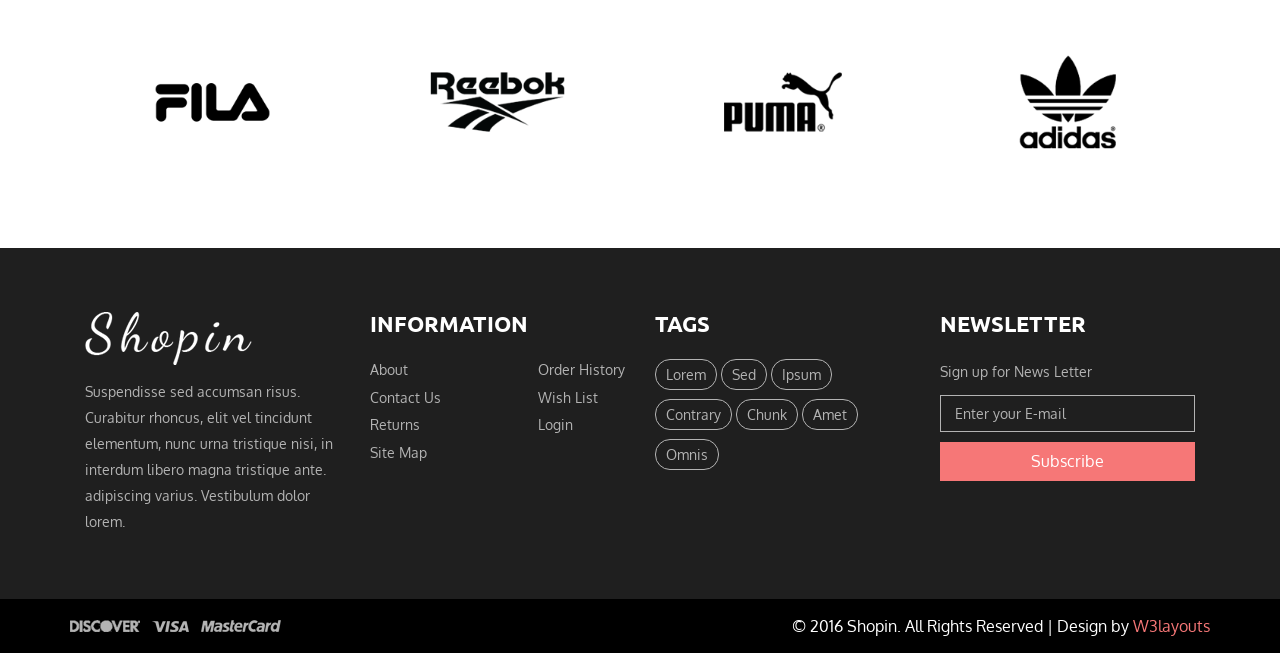
<file: web/contact.html>
<!--A Design by W3layouts 
Author: W3layout
Author URL: http://w3layouts.com
License: Creative Commons Attribution 3.0 Unported
License URL: http://creativecommons.org/licenses/by/3.0/
-->
<!DOCTYPE html>
<html>
<head>
<title>Shopin A Ecommerce Category Flat Bootstrap Responsive Website Template | Contact :: w3layouts</title>
<link href="css/bootstrap.css" rel="stylesheet" type="text/css" media="all" />
<!-- Custom Theme files -->
<!--theme-style-->
<link href="css/style.css" rel="stylesheet" type="text/css" media="all" />	
<!--//theme-style-->
<meta name="viewport" content="width=device-width, initial-scale=1">
<meta http-equiv="Content-Type" content="text/html; charset=utf-8" />
<meta name="keywords" content="Shopin Responsive web template, Bootstrap Web Templates, Flat Web Templates, AndroId Compatible web template, 
Smartphone Compatible web template, free webdesigns for Nokia, Samsung, LG, SonyEricsson, Motorola web design" />
<script type="application/x-javascript"> addEventListener("load", function() { setTimeout(hideURLbar, 0); }, false); function hideURLbar(){ window.scrollTo(0,1); } </script>
<!--theme-style-->
<link href="css/style4.css" rel="stylesheet" type="text/css" media="all" />	
<!--//theme-style-->
<script src="js/jquery.min.js"></script>
<!--- start-rate---->
<script src="js/jstarbox.js"></script>
	<link rel="stylesheet" href="css/jstarbox.css" type="text/css" media="screen" charset="utf-8" />
		<script type="text/javascript">
			jQuery(function() {
			jQuery('.starbox').each(function() {
				var starbox = jQuery(this);
					starbox.starbox({
					average: starbox.attr('data-start-value'),
					changeable: starbox.hasClass('unchangeable') ? false : starbox.hasClass('clickonce') ? 'once' : true,
					ghosting: starbox.hasClass('ghosting'),
					autoUpdateAverage: starbox.hasClass('autoupdate'),
					buttons: starbox.hasClass('smooth') ? false : starbox.attr('data-button-count') || 5,
					stars: starbox.attr('data-star-count') || 5
					}).bind('starbox-value-changed', function(event, value) {
					if(starbox.hasClass('random')) {
					var val = Math.random();
					starbox.next().text(' '+val);
					return val;
					} 
				})
			});
		});
		</script>
<!---//End-rate---->
</head>
<body>
<!--header-->
<div class="header">
<div class="container">
		<div class="head">
			<div class=" logo">
				<a href="index.html"><img src="images/logo.png" alt=""></a>	
			</div>
		</div>
	</div>
	<div class="header-top">
		<div class="container">
		<div class="col-sm-5 col-md-offset-2  header-login">
					<ul >
						<li><a href="login.html">Login</a></li>
						<li><a href="register.html">Register</a></li>
						<li><a href="checkout.html">Checkout</a></li>
					</ul>
				</div>
				
			<div class="col-sm-5 header-social">		
					<ul >
						<li><a href="#"><i></i></a></li>
						<li><a href="#"><i class="ic1"></i></a></li>
						<li><a href="#"><i class="ic2"></i></a></li>
						<li><a href="#"><i class="ic3"></i></a></li>
						<li><a href="#"><i class="ic4"></i></a></li>
					</ul>
					
			</div>
				<div class="clearfix"> </div>
		</div>
		</div>
		
		<div class="container">
		
			<div class="head-top">
			
		 <div class="col-sm-8 col-md-offset-2 h_menu4">
				<nav class="navbar nav_bottom" role="navigation">
 
 <!-- Brand and toggle get grouped for better mobile display -->
  <div class="navbar-header nav_2">
      <button type="button" class="navbar-toggle collapsed navbar-toggle1" data-toggle="collapse" data-target="#bs-megadropdown-tabs">
        <span class="sr-only">Toggle navigation</span>
        <span class="icon-bar"></span>
        <span class="icon-bar"></span>
        <span class="icon-bar"></span>
      </button>
     
   </div> 
   <!-- Collect the nav links, forms, and other content for toggling -->
    <div class="collapse navbar-collapse" id="bs-megadropdown-tabs">
        <ul class="nav navbar-nav nav_1">
            <li><a class="color" href="index.html">Home</a></li>
           <li class="dropdown mega-dropdown active">
			    <a class="color1" href="#" class="dropdown-toggle" data-toggle="dropdown">Women<span class="caret"></span></a>				
				<div class="dropdown-menu ">
                    <div class="menu-top">
						<div class="col1">
							<div class="h_nav">
								<h4>Submenu1</h4>
									<ul>
										<li><a href="product.html">Accessories</a></li>
										<li><a href="product.html">Bags</a></li>
										<li><a href="product.html">Caps & Hats</a></li>
										<li><a href="product.html">Hoodies & Sweatshirts</a></li>
										
									</ul>	
							</div>							
						</div>
						<div class="col1">
							<div class="h_nav">
								<h4>Submenu2</h4>
								<ul>
										<li><a href="product.html">Jackets & Coats</a></li>
										<li><a href="product.html">Jeans</a></li>
										<li><a href="product.html">Jewellery</a></li>
										<li><a href="product.html">Jumpers & Cardigans</a></li>
										<li><a href="product.html">Leather Jackets</a></li>
										<li><a href="product.html">Long Sleeve T-Shirts</a></li>
									</ul>	
							</div>							
						</div>
						<div class="col1">
							<div class="h_nav">
								<h4>Submenu3</h4>
									<ul>
										<li><a href="product.html">Shirts</a></li>
										<li><a href="product.html">Shoes, Boots & Trainers</a></li>
										<li><a href="product.html">Sunglasses</a></li>
										<li><a href="product.html">Sweatpants</a></li>
										<li><a href="product.html">Swimwear</a></li>
										<li><a href="product.html">Trousers & Chinos</a></li>
										
									</ul>	
								
							</div>							
						</div>
						<div class="col1">
							<div class="h_nav">
								<h4>Submenu4</h4>
								<ul>
									<li><a href="product.html">T-Shirts</a></li>
									<li><a href="product.html">Underwear & Socks</a></li>
									<li><a href="product.html">Vests</a></li>
									<li><a href="product.html">Jackets & Coats</a></li>
									<li><a href="product.html">Jeans</a></li>
									<li><a href="product.html">Jewellery</a></li>
								</ul>	
							</div>							
						</div>
						<div class="col1 col5">
						<img src="images/me.png" class="img-responsive" alt="">
						</div>
						<div class="clearfix"></div>
					</div>                  
				</div>				
			</li>
			<li class="dropdown mega-dropdown active">
			    <a class="color2" href="#" class="dropdown-toggle" data-toggle="dropdown">Men<span class="caret"></span></a>				
				<div class="dropdown-menu mega-dropdown-menu">
                    <div class="menu-top">
						<div class="col1">
							<div class="h_nav">
								<h4>Submenu1</h4>
									<ul>
										<li><a href="product.html">Accessories</a></li>
										<li><a href="product.html">Bags</a></li>
										<li><a href="product.html">Caps & Hats</a></li>
										<li><a href="product.html">Hoodies & Sweatshirts</a></li>
										
									</ul>	
							</div>							
						</div>
						<div class="col1">
							<div class="h_nav">
								<h4>Submenu2</h4>
								<ul>
										<li><a href="product.html">Jackets & Coats</a></li>
										<li><a href="product.html">Jeans</a></li>
										<li><a href="product.html">Jewellery</a></li>
										<li><a href="product.html">Jumpers & Cardigans</a></li>
										<li><a href="product.html">Leather Jackets</a></li>
										<li><a href="product.html">Long Sleeve T-Shirts</a></li>
									</ul>	
							</div>							
						</div>
						<div class="col1">
							<div class="h_nav">
								<h4>Submenu3</h4>
								
<ul>
										<li><a href="product.html">Shirts</a></li>
										<li><a href="product.html">Shoes, Boots & Trainers</a></li>
										<li><a href="product.html">Sunglasses</a></li>
										<li><a href="product.html">Sweatpants</a></li>
										<li><a href="product.html">Swimwear</a></li>
										<li><a href="product.html">Trousers & Chinos</a></li>
										
									</ul>	
								
							</div>							
						</div>
						<div class="col1">
							<div class="h_nav">
								<h4>Submenu4</h4>
								<ul>
									<li><a href="product.html">T-Shirts</a></li>
									<li><a href="product.html">Underwear & Socks</a></li>
									<li><a href="product.html">Vests</a></li>
									<li><a href="product.html">Jackets & Coats</a></li>
									<li><a href="product.html">Jeans</a></li>
									<li><a href="product.html">Jewellery</a></li>
								</ul>	
							</div>							
						</div>
						<div class="col1 col5">
						<img src="images/me1.png" class="img-responsive" alt="">
						</div>
						<div class="clearfix"></div>
					</div>                  
				</div>				
			</li>
			<li><a class="color3" href="product.html">Sale</a></li>
			<li><a class="color4" href="404.html">About</a></li>
            <li><a class="color5" href="typo.html">Short Codes</a></li>
            <li ><a class="color6" href="contact.html">Contact</a></li>
        </ul>
     </div><!-- /.navbar-collapse -->

</nav>
			</div>
			<div class="col-sm-2 search-right">
				<ul class="heart">
				<li>
				<a href="wishlist.html" >
				<span class="glyphicon glyphicon-heart" aria-hidden="true"></span>
				</a></li>
				<li><a class="play-icon popup-with-zoom-anim" href="#small-dialog"><i class="glyphicon glyphicon-search"> </i></a></li>
					</ul>
					<div class="cart box_1">
						<a href="checkout.html">
						<h3> <div class="total">
							<span class="simpleCart_total"></span></div>
							<img src="images/cart.png" alt=""/></h3>
						</a>
						<p><a href="javascript:;" class="simpleCart_empty">Empty Cart</a></p>

					</div>
					<div class="clearfix"> </div>
					
						<!----->

						<!---pop-up-box---->					  
			<link href="css/popuo-box.css" rel="stylesheet" type="text/css" media="all"/>
			<script src="js/jquery.magnific-popup.js" type="text/javascript"></script>
			<!---//pop-up-box---->
			<div id="small-dialog" class="mfp-hide">
				<div class="search-top">
					<div class="login-search">
						<input type="submit" value="">
						<input type="text" value="Search.." onfocus="this.value = '';" onblur="if (this.value == '') {this.value = 'Search..';}">		
					</div>
					<p>Shopin</p>
				</div>				
			</div>
		 <script>
			$(document).ready(function() {
			$('.popup-with-zoom-anim').magnificPopup({
			type: 'inline',
			fixedContentPos: false,
			fixedBgPos: true,
			overflowY: 'auto',
			closeBtnInside: true,
			preloader: false,
			midClick: true,
			removalDelay: 300,
			mainClass: 'my-mfp-zoom-in'
			});
																						
			});
		</script>		
						<!----->
			</div>
			<div class="clearfix"></div>
		</div>	
	</div>	
</div>
<!--banner-->
	<div class="banner-top">
	<div class="container">
		<h1>Contact</h1>
		<em></em>
		<h2><a href="index.html">Home</a><label>/</label>Contact</h2>
	</div>
</div>	
		
			<div class="contact">
					
				<div class="contact-form">
					<div class="container">
					<div class="col-md-6 contact-left">
						<h3>At vero eos et accusamus et iusto odio dignissimos ducimus qui </h3>
						<p>Blanditiis praesentium voluptatum deleniti atque corrupti quos dolores et quas.
						At vero eos et accusamus et iusto odio dignissimos ducimus qui blanditiis praesentium voluptatum deleniti atque corrupti quos dolores et quas.At vero eos et accusamus et iusto odio dignissimos ducimus qui blanditiis praesentium voluptatum deleniti atque corrupti quos dolores et quas. </p>
					
			
					<div class="address">
					<div class=" address-grid">
							<i class="glyphicon glyphicon-map-marker"></i>
							<div class="address1">
								<h3>Address</h3>
								<p>Lorem ipsum dolor,
								TL 19034-88974</p>
							</div>
							<div class="clearfix"> </div>
						</div>
						<div class=" address-grid ">
							<i class="glyphicon glyphicon-phone"></i>
							<div class="address1">
							<h3>Our Phone:<h3>
								<p>+123456789</p>
							</div>
							<div class="clearfix"> </div>
						</div>
						<div class=" address-grid ">
							<i class="glyphicon glyphicon-envelope"></i>
							<div class="address1">
							<h3>Email:</h3>
								<p><a href="mailto:info@example.com"> Lorem@example.com</a></p>
							</div>
							<div class="clearfix"> </div>
						</div>
						<div class=" address-grid ">
							<i class="glyphicon glyphicon-bell"></i>
							<div class="address1">
								<h3>Open Hours:</h3>
								<p>Monday-Friday, 7AM-5PM</p>
							</div>
							<div class="clearfix"> </div>
						</div>
</div>
				</div>
				<div class="col-md-6 contact-top">
					<h3>Want to work with me?</h3>
					<form>
						<div>
							<span>Your Name </span>		
							<input type="text" value="" >						
						</div>
						<div>
							<span>Your Email </span>		
							<input type="text" value="" >						
						</div>
						<div>
							<span>Subject</span>		
							<input type="text" value="" >	
						</div>
						<div>
							<span>Your Message</span>		
							<textarea> </textarea>	
						</div>
						<label class="hvr-skew-backward">
								<input type="submit" value="Send" >
						</label>
</form>						
				</div>
		<div class="clearfix"></div>
		</div>
		</div>
		<div class="map">
						<iframe src="https://www.google.com/maps/embed?pb=!1m18!1m12!1m3!1d37494223.23909492!2d103!3d55!2m3!1f0!2f0!3f0!3m2!1i1024!2i768!4f13.1!3m3!1m2!1s0x453c569a896724fb%3A0x1409fdf86611f613!2sRussia!5e0!3m2!1sen!2sin!4v1415776049771"></iframe>
					</div>
	</div>

<!--//contact-->
<!--brand-->
		<div class="container">
			<div class="brand">
				<div class="col-md-3 brand-grid">
					<img src="images/ic.png" class="img-responsive" alt="">
				</div>
				<div class="col-md-3 brand-grid">
					<img src="images/ic1.png" class="img-responsive" alt="">
				</div>
				<div class="col-md-3 brand-grid">
					<img src="images/ic2.png" class="img-responsive" alt="">
				</div>
				<div class="col-md-3 brand-grid">
					<img src="images/ic3.png" class="img-responsive" alt="">
				</div>
				<div class="clearfix"></div>
			</div>
			</div>
			<!--//brand-->
			</div>
			
		</div>
	<!--//content-->
	<!--//footer-->
	<div class="footer">
	<div class="footer-middle">
				<div class="container">
					<div class="col-md-3 footer-middle-in">
						<a href="index.html"><img src="images/log.png" alt=""></a>
						<p>Suspendisse sed accumsan risus. Curabitur rhoncus, elit vel tincidunt elementum, nunc urna tristique nisi, in interdum libero magna tristique ante. adipiscing varius. Vestibulum dolor lorem.</p>
					</div>
					
					<div class="col-md-3 footer-middle-in">
						<h6>Information</h6>
						<ul class=" in">
							<li><a href="404.html">About</a></li>
							<li><a href="contact.html">Contact Us</a></li>
							<li><a href="#">Returns</a></li>
							<li><a href="contact.html">Site Map</a></li>
						</ul>
						<ul class="in in1">
							<li><a href="#">Order History</a></li>
							<li><a href="wishlist.html">Wish List</a></li>
							<li><a href="login.html">Login</a></li>
						</ul>
						<div class="clearfix"></div>
					</div>
					<div class="col-md-3 footer-middle-in">
						<h6>Tags</h6>
						<ul class="tag-in">
							<li><a href="#">Lorem</a></li>
							<li><a href="#">Sed</a></li>
							<li><a href="#">Ipsum</a></li>
							<li><a href="#">Contrary</a></li>
							<li><a href="#">Chunk</a></li>
							<li><a href="#">Amet</a></li>
							<li><a href="#">Omnis</a></li>
						</ul>
					</div>
					<div class="col-md-3 footer-middle-in">
						<h6>Newsletter</h6>
						<span>Sign up for News Letter</span>
							<form>
								<input type="text" value="Enter your E-mail" onfocus="this.value='';" onblur="if (this.value == '') {this.value ='Enter your E-mail';}">
								<input type="submit" value="Subscribe">	
							</form>
					</div>
					<div class="clearfix"> </div>
				</div>
			</div>
			<div class="footer-bottom">
				<div class="container">
					<ul class="footer-bottom-top">
						<li><a href="#"><img src="images/f1.png" class="img-responsive" alt=""></a></li>
						<li><a href="#"><img src="images/f2.png" class="img-responsive" alt=""></a></li>
						<li><a href="#"><img src="images/f3.png" class="img-responsive" alt=""></a></li>
					</ul>
					<p class="footer-class">&copy; 2016 Shopin. All Rights Reserved | Design by  <a href="http://w3layouts.com/" target="_blank">W3layouts</a> </p>
					<div class="clearfix"> </div>
				</div>
			</div>
		</div>
		<!--//footer-->
	<!-- jQuery (necessary for Bootstrap's JavaScript plugins) -->

	<script src="js/simpleCart.min.js"> </script>
<!-- slide -->
<script src="js/bootstrap.min.js"></script>
 
</body>
</html>
</file>
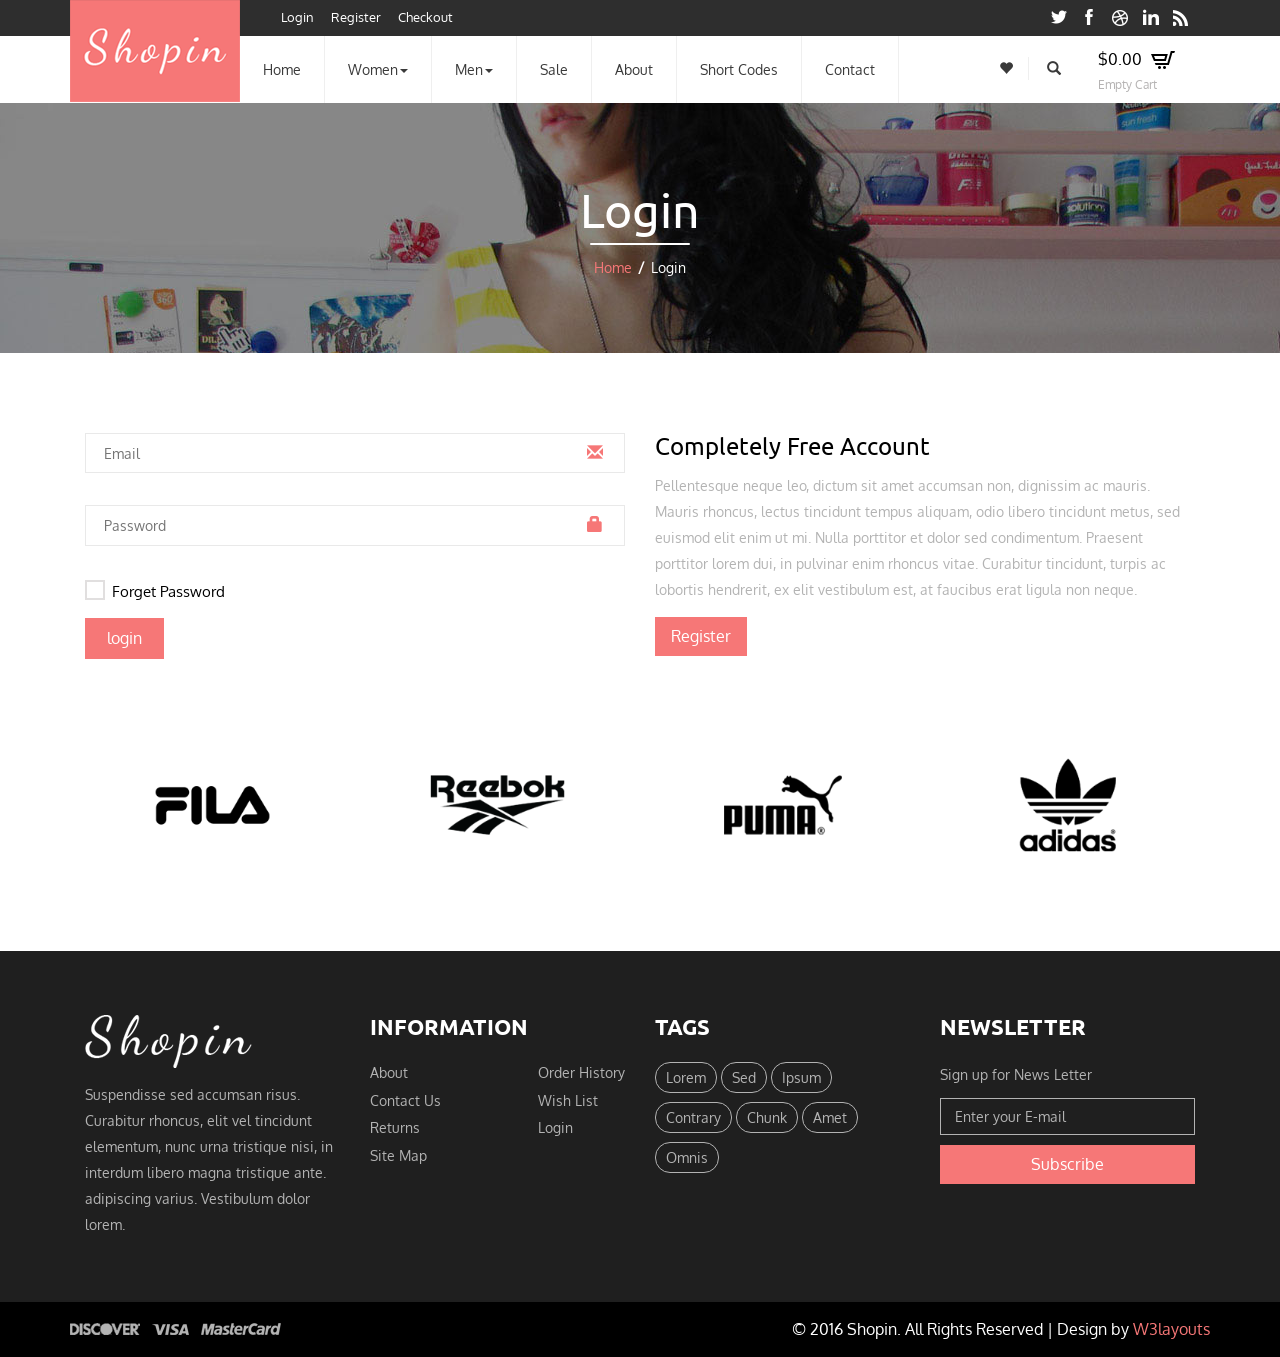
<file: web/login.html>
<!--A Design by W3layouts 
Author: W3layout
Author URL: http://w3layouts.com
License: Creative Commons Attribution 3.0 Unported
License URL: http://creativecommons.org/licenses/by/3.0/
-->
<!DOCTYPE html>
<html>
<head>
<title>Shopin A Ecommerce Category Flat Bootstrap Responsive Website Template | Login :: w3layouts</title>
<link href="css/bootstrap.css" rel="stylesheet" type="text/css" media="all" />
<!-- Custom Theme files -->
<!--theme-style-->
<link href="css/style.css" rel="stylesheet" type="text/css" media="all" />	
<!--//theme-style-->
<meta name="viewport" content="width=device-width, initial-scale=1">
<meta http-equiv="Content-Type" content="text/html; charset=utf-8" />
<meta name="keywords" content="Shopin Responsive web template, Bootstrap Web Templates, Flat Web Templates, AndroId Compatible web template, 
Smartphone Compatible web template, free webdesigns for Nokia, Samsung, LG, SonyEricsson, Motorola web design" />
<script type="application/x-javascript"> addEventListener("load", function() { setTimeout(hideURLbar, 0); }, false); function hideURLbar(){ window.scrollTo(0,1); } </script>
<!--theme-style-->
<link href="css/style4.css" rel="stylesheet" type="text/css" media="all" />	
<!--//theme-style-->
<script src="js/jquery.min.js"></script>
<!--- start-rate---->
<script src="js/jstarbox.js"></script>
	<link rel="stylesheet" href="css/jstarbox.css" type="text/css" media="screen" charset="utf-8" />
		<script type="text/javascript">
			jQuery(function() {
			jQuery('.starbox').each(function() {
				var starbox = jQuery(this);
					starbox.starbox({
					average: starbox.attr('data-start-value'),
					changeable: starbox.hasClass('unchangeable') ? false : starbox.hasClass('clickonce') ? 'once' : true,
					ghosting: starbox.hasClass('ghosting'),
					autoUpdateAverage: starbox.hasClass('autoupdate'),
					buttons: starbox.hasClass('smooth') ? false : starbox.attr('data-button-count') || 5,
					stars: starbox.attr('data-star-count') || 5
					}).bind('starbox-value-changed', function(event, value) {
					if(starbox.hasClass('random')) {
					var val = Math.random();
					starbox.next().text(' '+val);
					return val;
					} 
				})
			});
		});
		</script>
<!---//End-rate---->
</head>
<body>
<!--header-->
<div class="header">
<div class="container">
		<div class="head">
			<div class=" logo">
				<a href="index.html"><img src="images/logo.png" alt=""></a>	
			</div>
		</div>
	</div>
	<div class="header-top">
		<div class="container">
		<div class="col-sm-5 col-md-offset-2  header-login">
					<ul >
						<li><a href="login.html">Login</a></li>
						<li><a href="register.html">Register</a></li>
						<li><a href="checkout.html">Checkout</a></li>
					</ul>
				</div>
				
			<div class="col-sm-5 header-social">		
					<ul >
						<li><a href="#"><i></i></a></li>
						<li><a href="#"><i class="ic1"></i></a></li>
						<li><a href="#"><i class="ic2"></i></a></li>
						<li><a href="#"><i class="ic3"></i></a></li>
						<li><a href="#"><i class="ic4"></i></a></li>
					</ul>
					
			</div>
				<div class="clearfix"> </div>
		</div>
		</div>
		
		<div class="container">
		
			<div class="head-top">
			
		 <div class="col-sm-8 col-md-offset-2 h_menu4">
				<nav class="navbar nav_bottom" role="navigation">
 
 <!-- Brand and toggle get grouped for better mobile display -->
  <div class="navbar-header nav_2">
      <button type="button" class="navbar-toggle collapsed navbar-toggle1" data-toggle="collapse" data-target="#bs-megadropdown-tabs">
        <span class="sr-only">Toggle navigation</span>
        <span class="icon-bar"></span>
        <span class="icon-bar"></span>
        <span class="icon-bar"></span>
      </button>
     
   </div> 
   <!-- Collect the nav links, forms, and other content for toggling -->
    <div class="collapse navbar-collapse" id="bs-megadropdown-tabs">
        <ul class="nav navbar-nav nav_1">
            <li><a class="color" href="index.html">Home</a></li>
            
    		<li class="dropdown mega-dropdown active">
			    <a class="color1" href="#" class="dropdown-toggle" data-toggle="dropdown">Women<span class="caret"></span></a>				
				<div class="dropdown-menu ">
                    <div class="menu-top">
						<div class="col1">
							<div class="h_nav">
								<h4>Submenu1</h4>
									<ul>
										<li><a href="product.html">Accessories</a></li>
										<li><a href="product.html">Bags</a></li>
										<li><a href="product.html">Caps & Hats</a></li>
										<li><a href="product.html">Hoodies & Sweatshirts</a></li>
										
									</ul>	
							</div>							
						</div>
						<div class="col1">
							<div class="h_nav">
								<h4>Submenu2</h4>
								<ul>
										<li><a href="product.html">Jackets & Coats</a></li>
										<li><a href="product.html">Jeans</a></li>
										<li><a href="product.html">Jewellery</a></li>
										<li><a href="product.html">Jumpers & Cardigans</a></li>
										<li><a href="product.html">Leather Jackets</a></li>
										<li><a href="product.html">Long Sleeve T-Shirts</a></li>
									</ul>	
							</div>							
						</div>
						<div class="col1">
							<div class="h_nav">
								<h4>Submenu3</h4>
									<ul>
										<li><a href="product.html">Shirts</a></li>
										<li><a href="product.html">Shoes, Boots & Trainers</a></li>
										<li><a href="product.html">Sunglasses</a></li>
										<li><a href="product.html">Sweatpants</a></li>
										<li><a href="product.html">Swimwear</a></li>
										<li><a href="product.html">Trousers & Chinos</a></li>
										
									</ul>	
								
							</div>							
						</div>
						<div class="col1">
							<div class="h_nav">
								<h4>Submenu4</h4>
								<ul>
									<li><a href="product.html">T-Shirts</a></li>
									<li><a href="product.html">Underwear & Socks</a></li>
									<li><a href="product.html">Vests</a></li>
									<li><a href="product.html">Jackets & Coats</a></li>
									<li><a href="product.html">Jeans</a></li>
									<li><a href="product.html">Jewellery</a></li>
								</ul>	
							</div>							
						</div>
						<div class="col1 col5">
						<img src="images/me.png" class="img-responsive" alt="">
						</div>
						<div class="clearfix"></div>
					</div>                  
				</div>				
			</li>
			<li class="dropdown mega-dropdown active">
			    <a class="color2" href="#" class="dropdown-toggle" data-toggle="dropdown">Men<span class="caret"></span></a>				
				<div class="dropdown-menu mega-dropdown-menu">
                    <div class="menu-top">
						<div class="col1">
							<div class="h_nav">
								<h4>Submenu1</h4>
									<ul>
										<li><a href="product.html">Accessories</a></li>
										<li><a href="product.html">Bags</a></li>
										<li><a href="product.html">Caps & Hats</a></li>
										<li><a href="product.html">Hoodies & Sweatshirts</a></li>
										
									</ul>	
							</div>							
						</div>
						<div class="col1">
							<div class="h_nav">
								<h4>Submenu2</h4>
								<ul>
										<li><a href="product.html">Jackets & Coats</a></li>
										<li><a href="product.html">Jeans</a></li>
										<li><a href="product.html">Jewellery</a></li>
										<li><a href="product.html">Jumpers & Cardigans</a></li>
										<li><a href="product.html">Leather Jackets</a></li>
										<li><a href="product.html">Long Sleeve T-Shirts</a></li>
									</ul>	
							</div>							
						</div>
						<div class="col1">
							<div class="h_nav">
								<h4>Submenu3</h4>
								
<ul>
										<li><a href="product.html">Shirts</a></li>
										<li><a href="product.html">Shoes, Boots & Trainers</a></li>
										<li><a href="product.html">Sunglasses</a></li>
										<li><a href="product.html">Sweatpants</a></li>
										<li><a href="product.html">Swimwear</a></li>
										<li><a href="product.html">Trousers & Chinos</a></li>
										
									</ul>	
								
							</div>							
						</div>
						<div class="col1">
							<div class="h_nav">
								<h4>Submenu4</h4>
								<ul>
									<li><a href="product.html">T-Shirts</a></li>
									<li><a href="product.html">Underwear & Socks</a></li>
									<li><a href="product.html">Vests</a></li>
									<li><a href="product.html">Jackets & Coats</a></li>
									<li><a href="product.html">Jeans</a></li>
									<li><a href="product.html">Jewellery</a></li>
								</ul>	
							</div>							
						</div>
						<div class="col1 col5">
						<img src="images/me1.png" class="img-responsive" alt="">
						</div>
						<div class="clearfix"></div>
					</div>                  
				</div>				
			</li>
			<li><a class="color3" href="product.html">Sale</a></li>
			<li><a class="color4" href="404.html">About</a></li>
            <li><a class="color5" href="typo.html">Short Codes</a></li>
            <li ><a class="color6" href="contact.html">Contact</a></li>
        </ul>
     </div><!-- /.navbar-collapse -->

</nav>
			</div>
			<div class="col-sm-2 search-right">
				<ul class="heart">
				<li>
				<a href="wishlist.html" >
				<span class="glyphicon glyphicon-heart" aria-hidden="true"></span>
				</a></li>
				<li><a class="play-icon popup-with-zoom-anim" href="#small-dialog"><i class="glyphicon glyphicon-search"> </i></a></li>
					</ul>
					<div class="cart box_1">
						<a href="checkout.html">
						<h3> <div class="total">
							<span class="simpleCart_total"></span></div>
							<img src="images/cart.png" alt=""/></h3>
						</a>
						<p><a href="javascript:;" class="simpleCart_empty">Empty Cart</a></p>

					</div>
					<div class="clearfix"> </div>
					
						<!----->

						<!---pop-up-box---->					  
			<link href="css/popuo-box.css" rel="stylesheet" type="text/css" media="all"/>
			<script src="js/jquery.magnific-popup.js" type="text/javascript"></script>
			<!---//pop-up-box---->
			<div id="small-dialog" class="mfp-hide">
				<div class="search-top">
					<div class="login-search">
						<input type="submit" value="">
						<input type="text" value="Search.." onfocus="this.value = '';" onblur="if (this.value == '') {this.value = 'Search..';}">		
					</div>
					<p>Shopin</p>
				</div>				
			</div>
		 <script>
			$(document).ready(function() {
			$('.popup-with-zoom-anim').magnificPopup({
			type: 'inline',
			fixedContentPos: false,
			fixedBgPos: true,
			overflowY: 'auto',
			closeBtnInside: true,
			preloader: false,
			midClick: true,
			removalDelay: 300,
			mainClass: 'my-mfp-zoom-in'
			});
																						
			});
		</script>		
						<!----->
			</div>
			<div class="clearfix"></div>
		</div>	
	</div>	
</div>
<!--banner-->
<div class="banner-top">
	<div class="container">
		<h1>Login</h1>
		<em></em>
		<h2><a href="index.html">Home</a><label>/</label>Login</h2>
	</div>
</div>
<!--login-->
<div class="container">
		<div class="login">
		
			<form>
			<div class="col-md-6 login-do">
				<div class="login-mail">
					<input type="text" placeholder="Email" required="">
					<i  class="glyphicon glyphicon-envelope"></i>
				</div>
				<div class="login-mail">
					<input type="password" placeholder="Password" required="">
					<i class="glyphicon glyphicon-lock"></i>
				</div>
				   <a class="news-letter " href="#">
						 <label class="checkbox1"><input type="checkbox" name="checkbox" ><i> </i>Forget Password</label>
					   </a>
				<label class="hvr-skew-backward">
					<input type="submit" value="login">
				</label>
			</div>
			<div class="col-md-6 login-right">
				 <h3>Completely Free Account</h3>
				 
				 <p>Pellentesque neque leo, dictum sit amet accumsan non, dignissim ac mauris. Mauris rhoncus, lectus tincidunt tempus aliquam, odio 
				 libero tincidunt metus, sed euismod elit enim ut mi. Nulla porttitor et dolor sed condimentum. Praesent porttitor lorem dui, in pulvinar enim rhoncus vitae. Curabitur tincidunt, turpis ac lobortis hendrerit, ex elit vestibulum est, at faucibus erat ligula non neque.</p>
				<a href="register.html" class=" hvr-skew-backward">Register</a>

			</div>
			
			<div class="clearfix"> </div>
			</form>
		</div>

</div>

<!--//login-->

			<!--brand-->
		<div class="container">
			<div class="brand">
				<div class="col-md-3 brand-grid">
					<img src="images/ic.png" class="img-responsive" alt="">
				</div>
				<div class="col-md-3 brand-grid">
					<img src="images/ic1.png" class="img-responsive" alt="">
				</div>
				<div class="col-md-3 brand-grid">
					<img src="images/ic2.png" class="img-responsive" alt="">
				</div>
				<div class="col-md-3 brand-grid">
					<img src="images/ic3.png" class="img-responsive" alt="">
				</div>
				<div class="clearfix"></div>
			</div>
			</div>
			<!--//brand-->
		
	<!--//content-->
		<!--//footer-->
	<div class="footer">
	<div class="footer-middle">
				<div class="container">
					<div class="col-md-3 footer-middle-in">
						<a href="index.html"><img src="images/log.png" alt=""></a>
						<p>Suspendisse sed accumsan risus. Curabitur rhoncus, elit vel tincidunt elementum, nunc urna tristique nisi, in interdum libero magna tristique ante. adipiscing varius. Vestibulum dolor lorem.</p>
					</div>
					
					<div class="col-md-3 footer-middle-in">
						<h6>Information</h6>
						<ul class=" in">
							<li><a href="404.html">About</a></li>
							<li><a href="contact.html">Contact Us</a></li>
							<li><a href="#">Returns</a></li>
							<li><a href="contact.html">Site Map</a></li>
						</ul>
						<ul class="in in1">
							<li><a href="#">Order History</a></li>
							<li><a href="wishlist.html">Wish List</a></li>
							<li><a href="login.html">Login</a></li>
						</ul>
						<div class="clearfix"></div>
					</div>
					<div class="col-md-3 footer-middle-in">
						<h6>Tags</h6>
						<ul class="tag-in">
							<li><a href="#">Lorem</a></li>
							<li><a href="#">Sed</a></li>
							<li><a href="#">Ipsum</a></li>
							<li><a href="#">Contrary</a></li>
							<li><a href="#">Chunk</a></li>
							<li><a href="#">Amet</a></li>
							<li><a href="#">Omnis</a></li>
						</ul>
					</div>
					<div class="col-md-3 footer-middle-in">
						<h6>Newsletter</h6>
						<span>Sign up for News Letter</span>
							<form>
								<input type="text" value="Enter your E-mail" onfocus="this.value='';" onblur="if (this.value == '') {this.value ='Enter your E-mail';}">
								<input type="submit" value="Subscribe">	
							</form>
					</div>
					<div class="clearfix"> </div>
				</div>
			</div>
			<div class="footer-bottom">
				<div class="container">
					<ul class="footer-bottom-top">
						<li><a href="#"><img src="images/f1.png" class="img-responsive" alt=""></a></li>
						<li><a href="#"><img src="images/f2.png" class="img-responsive" alt=""></a></li>
						<li><a href="#"><img src="images/f3.png" class="img-responsive" alt=""></a></li>
					</ul>
					<p class="footer-class">&copy; 2016 Shopin. All Rights Reserved | Design by  <a href="http://w3layouts.com/" target="_blank">W3layouts</a> </p>
					<div class="clearfix"> </div>
				</div>
			</div>
		</div>
		<!--//footer-->

	<!-- jQuery (necessary for Bootstrap's JavaScript plugins) -->

	<script src="js/simpleCart.min.js"> </script>
<!-- slide -->
<script src="js/bootstrap.min.js"></script>
 
</body>
</html>
</file>
<file: templatemo_367_shoes/templatemo_style.css>
/* Credit: http://www.templatemo.com */

/* 
Shoes Template 
http://www.templatemo.com/preview/templatemo_367_shoes 
*/

body {
	margin: 0;
	padding: 0;
	color: #999;
	font-family: Tahoma, Geneva, sans-serif;
	font-size: 12px;
	line-height: 1.4em; 
	background-color: #665f5f;
	background-repeat: repeat;
	background-image: url(images/templatemo_body.jpg)
}

a, a:link, a:visited { color: #0299aa; font-weight: normal; text-decoration: none }
a:hover { text-decoration: underline; }

a.addtocart{ display: inline-block; width: 80px; height: 21px; line-height: 21px; text-align: center; font-size: 10px; font-weight: bold; color: #333; background: url(images/templatemo_addtocart.png) }
a.detail{ display: inline-block; width: 64px; height: 20px; line-height: 20px; text-align: center; font-size: 10px; font-weight: bold; color: #333; background: url(images/templatemo_detail.png) }

p { margin: 0 0 10px 0; padding: 0; }
img { border: none; }
blockquote { border: 1px solid #039fb1; border-left: 5px solid #000; padding: 19px; margin: 20px 0 0 0}
cite a, cite a:link, cite a:visited  { font-size: 12px; text-decoration: none; font-style: normal }
cite span { font-weight: 400; color: #333; }

.tmo_list { margin: 10px 0 10px 15px; padding: 0; list-style: none }
.tmo_list li { color:#999; margin: 0 0 5px 0; padding: 0 0 0 15px; background: url(images/templatemo_list.png) no-repeat scroll 0 5px  }
.tmo_list li a { color: #999; font-weight: normal }
.tmo_list li a:hover { color: #333 }


h1, h2, h3, h4, h5, h6 { color: #333; font-weight: normal; }
h1 { font-size: 30px; margin: 0 0 30px; padding: 5px 0 }
h2 { font-size: 26px; margin: 0 0 25px; padding: 5px 0 }
h3 { font-size: 20px; margin: 0 0 20px; padding: 0; }
h4 { font-size: 16px; margin: 0 0 15px; padding: 0; }
h5 { font-size: 14px; margin: 0 0 10px; padding: 0;  }
h6 { font-size: 12px; margin: 0 0 5px; padding: 0; }

.cleaner { clear: both }
.h10 { height: 10px }
.h20 { height: 20px }
.h30 { height: 30px }
.h40 { height: 40px }
.h50 { height: 50px }

.float_l { float: left }
.float_r { float: right }

#templatemo_body_wrapper {
	width: 100%;
	background: url(images/templatemo_body_top.jpg) repeat-x top
}

#templatemo_wrapper {
	width: 980px;
	margin: 0 auto;
}

#templatemo_header {
	width: 960px;
	height: 70px;
	padding: 30px 10px;
	background: url(images/templatemo_header_bg.png) no-repeat bottom; 
}

#templatemo_menubar {
	width: 980px;
	height: 60px;
	background: url(images/templatemo_menubar.png) no-repeat;
}

#templatemo_main {
	width: 940px;
	padding: 10px 20px;
	background: url(images/templatemo_main_bg.png) repeat-y
}

#content { width: 690px }
#sidebar { width: 220px }

#templatemo_footer {
	width: 960px;
	padding: 30px 10px;
	text-align: center;
	background: url(images/templatemo_footer.png) no-repeat top
}

#site_title { float: left; margin-top: 30px; }
#site_title h1 { margin: 0; padding: 0 }
#site_title h1 a { display: block; width: 300px; height: 40px; padding-top: 30px; font-size: 12px; letter-spacing: 4px; color: #2f2f2f; text-align: left; background: url(images/templatemo_logo.png) no-repeat top left }

#header_right { float: right; margin: 35px 240px 0 0; color: #666; }
#header_right a { color: #fff }

#menu_second_bar { padding: 5px 10px; }
#top_shopping_cart { float: left; padding: 5px 0; font-size: 11px; }

#templatemo_search { float: right; margin: 10px 30px 0; width: 220px; height: 34px; background: url(images/templatemo_search_bg.png) }
#templatemo_search form {
	margin: 0;
	padding: 0;
}

#templatemo_search .txt_field {
	float: left;
	display: block;
	height: 22px;
	line-height: 22px;
	width: 170px;
	color: #999;
	font-size: 12px;
	padding: 5px;
	font-variant: normal;
	border: none;	
	background: none;
}

#templatemo_search .sub_btn {
	float: right;
	display: block;
	color: #fff;
 	height: 33px;
	width: 40px;
	font-size: 11px;
	font-weight: 700;
	line-height: 26px;
	cursor: pointer;
	border: none;
	background: none;	
}

.sidebar_box {
	position: relative;
	background: #f0f0f0;
	margin-bottom: 36px;
	border: 1px solid #dbdbdb
}
.sidebar_box h3 { font-size: 14px; font-weight: 700; padding: 0 10px 0 35px; margin: 0; width: 185px; height: 33px; line-height: 33px; margin-bottom: 0; background: url(images/templatemo_sidebar_header.png)  no-repeat; color: #2f2f2f }

#sidebar .sidebar_box .content {
	padding: 10px 10px 0;
}

#sidebar .sidebar_list { margin: 0; padding: 0 0 10px; list-style: none; }
#sidebar .sidebar_list li { display: block; margin: 0; padding: 5px 0; border-top: 1px solid #fff; border-bottom: 1px solid #d3d3d3 }
#sidebar .sidebar_list li.first { border-top: none }
#sidebar .sidebar_list li.last { border-bottom: none }
#sidebar .sidebar_list li a { color: #666;   }
#sidebar .sidebar_list li a:hover { color: #000; text-decoration: none }

.bs_box { clear: both; margin-bottom: 20px }
.bs_box img { float: left; margin-right: 10px; border: 4px solid #fff }
.bs_box h4 { margin-bottom: 0 }
.bs_box h4 a { font-size: 11px; color: #000; font-weight: 700}
.bs_box .price { font-size: 12px; font-weight: 700; color: #11bdd1}

.product_box {
	float: left;
	width: 220px;
	text-align: center;
	margin: 0 10px 30px 0;
	padding-bottom: 20px;
	border-bottom: 1px dotted #ccc
}

.product_box img {
	margin-bottom: 5px;
}
.product_box h3 {
	font-size: 11px;
	color: #000;
	font-weight: 700;
	margin-bottom: 10px;
}
.product_box .product_price {
	color: #11bdd1;
	font-size: 14px;
	font-weight: 700;
	margin-bottom: 20px;
}
.product_box .addtocart {
	float: left;
	display: block;
}
.product_box .detail {
	float: right;
	display: block;
}

#contact_form { padding: 0; width: 300px; margin-bottom: 40px }
#contact_form form { margin: 0px; padding: 0px; }

#contact_form form .input_field { 
	font-family: Arial, Helvetica, sans-serif;
	width: 270px; 
	padding: 5px; 
	color: #808b98;
	background: #fff;
	border: 1px solid #dedede; 
}

#contact_form form label { display: block; width: 100px; margin-right: 12px; font-size: 11px }

#contact_form form textarea { 
	font-family: Arial, Helvetica, sans-serif;
	width: 270px; 
	height: 200px; 
	padding: 5px; 
	color: #808b98;
	background: #fff; 
	border: 1px solid #dedede; 
}

#contact_form form .submit_btn { 
	display: block; 
	padding: 5px 12px; 
	text-align: center; 
	text-decoration: none; 
	font-weight: bold;
	background-color: #000; 
	border: 1px solid #fff; 
	color: #fff; 
	font-size:11px; 
	cursor: pointer;
}

.content_half { width: 320px }
.content_13 { width: 220px; margin-right: 10px }

.faqs p { margin-bottom: 20px }
.faqs h5 { margin-bottom: 5px }

#templatemo_footer {
	color: #999
}
#templatemo_footer a {
	color: #fff;
}

/*============================*/
/*=== Custom Slider Styles ===*/
/*============================*/
#slider-wrapper {
	float: left;
    width: 680px;
    height: 300px;
	margin-right: 20px;
	margin-bottom: 60px;
}

#slider {
	position:relative;
    width: 620px;
    height: 300px;
	background:url(images/loading.gif) no-repeat 50% 50%;
}
#slider img {
	position:absolute;
	top:0px;
	left:0px;
	display:none;
}
#slider a {
	border:0;
	display:block;
}

.nivo-controlNav {
	position:absolute;
	right: 10px;
	bottom: -30px;
}
.nivo-controlNav a {
	display:block;
	width:14px;
	height:18px;
	background:url(images/bullets.png) no-repeat;
	text-indent:-9999px;
	border:0;
	margin-right:3px;
	float:left;
}
.nivo-controlNav a.active {
	background-position:0 -18px;
}

.nivo-directionNav a {
	display:block;
	width:30px;
	height:30px;
	background:url(images/arrows.png) no-repeat;
	text-indent:-9999px;
	border:0;
}
a.nivo-nextNav {
	background-position:-30px 0;
	right:15px;
}
a.nivo-prevNav {
	left:15px;
}

.nivo-caption {
    text-shadow:none;
    font-family: Helvetica, Arial, sans-serif;
}
.nivo-caption a { 
    color:#efe9d1;
    text-decoration:underline;
}
</file>
<file: templatemo_367_shoes/css/ddsmoothmenu.css>
.ddsmoothmenu{
	float: left;
}

.ddsmoothmenu ul{
	z-index:100;
	margin: 0;
	padding: 0;
	list-style-type: none;
}

/*Top level list items*/
.ddsmoothmenu ul li{
	position: relative;
	display: inline;
	float: left;
}

/*Top level menu link items style*/
.ddsmoothmenu ul li a {
	display: block;
	padding: 0 30px;
	height: 40px;
	line-height: 40px;
	font-size: 12px;
	color: #2f2f2f;	
	text-decoration: none;
	outline: none;
	text-align: center;
}

* html .ddsmoothmenu ul li a{ /*IE6 hack to get sub menu links to behave correctly*/
display: inline-block;
}

.ddsmoothmenu ul li a.selected, .ddsmoothmenu ul li a:hover { /*CSS class that's dynamically added to the currently active menu items' LI A element*/
	color: #fff;
	background: #2f2f2f;
}

/*1st sub level menu*/
.ddsmoothmenu ul li ul {
	position: absolute;
	left: 0;
	padding: 10px 0 0;
	display: none; /*collapse all sub menus to begin with*/
	visibility: hidden;
	background: #313131;
	border-bottom: 4px solid #000
}

/*Sub level menu list items (undo style from Top level List Items)*/
.ddsmoothmenu ul li ul li{
display: list-item;
float: none;
}

/*All subsequent sub menu levels vertical offset after 1st level sub menu */
.ddsmoothmenu ul li ul li ul{
top: 0;
}

/* Sub level menu links style */
.ddsmoothmenu ul li ul li a{
	font-weight: 400;
	width: 130px; /*width of sub menus*/
	height: 30px;
	padding: 0 30px;
	line-height: 30px;
	font-size: 11px;	
	text-align: left;
	background: none;
	color: #ccc;
	border-bottom: 1px solid #222;
	border-top: 1px solid #444;
}

.ddsmoothmenu ul li ul li a.selected, .ddsmoothmenu ul li ul li a:hover {
	color: #fff;
	font-weight: 700;
	background: #222;
}

/* Holly Hack for IE \*/
* html .ddsmoothmenu{height: 1%;} /*Holly Hack for IE7 and below*/


/* ######### CSS classes applied to down and right arrow images  ######### */

.downarrowclass{
position: absolute;
top: 12px;
right: 7px;
}

.rightarrowclass{
position: absolute;
top: 6px;
right: 5px;
}

/* ######### CSS for shadow added to sub menus  ######### */

.ddshadow{
position: absolute;
left: 0;
top: 0;
width: 0;
height: 0;
}

.toplevelshadow{ /*shadow opacity. Doesn't work in IE*/
opacity: 0.5;
}

/* menu */
</file>
<file: web/css/style.css>
/*Author: W3layouts
Author URL: http://w3layouts.com
License: Creative Commons Attribution 3.0 Unported
License URL: http://creativecommons.org/licenses/by/3.0/
--*/
@font-face {
    font-family: 'Oxygen-Bold';
    src:url(../fonts/Oxygen-Bold.ttf) format('truetype');
}
@font-face {
    font-family: 'Ubuntu-Regular';
    src:url(../fonts/Ubuntu-Regular.ttf) format('truetype');
}
@font-face {
    font-family: 'Ubuntu-Bold';
    src:url(../fonts/Ubuntu-Bold.ttf) format('truetype');
}
@font-face{
	font-family:'Oxygen-Regular';
	src:url(../fonts/Oxygen-Regular.ttf) format('truetype');
}
html,body{
	background:#fff;
	font-size: 100%;
	font-family:'Oxygen-Regular';
	 
}
body a{
	transition: 0.5s all;
	-webkit-transition: 0.5s all;
	-o-transition: 0.5s all;
	-moz-transition: 0.5s all;
	-ms-transition: 0.5s all;
}
 ul{
	padding: 0;
	margin: 0;
}
h1,h2,h3,h4,h5,h6,label,p{
	margin:0;	
}
/*--header--*/
.head{
	position:relative;
}
.logo {
    text-align: center;
    position: absolute;
    top: 0;
}
.header-social{
	text-align: right;
}
.header-login ul li,.header-social ul li{
	display:inline-block;
}
.header-login ul li a{
	display:inline-block;
	text-decoration:none;
	color:#fff;
	font-size:0.8em;
	margin: 0 0.5em;
}
.header-login ul li a:hover {
    color: #F67777;
}
.header-top {
    background-color: #2E2E2E;
	padding: 0.3em 0;
}
.header-social ul li a i{
	width: 17px;
    height: 17px;
    display: block;
    background: url(../images/img-sprite.png)no-repeat -14px -14px ;
	margin:0 0.3em;
}
.header-social ul li a i.ic1{
    background-position:  -55px -12px ;
}
.header-social ul li a i.ic2{
    background-position: -101px -12px ;
}
.header-social ul li a i.ic3{	
   background-position:-150px -12px ;
}
.header-social ul li a i.ic4{	
   background-position:-199px -13px ;
}
.header-social ul li a i:hover{
    background:url(../images/img-sprite.png)no-repeat -14px -52px ;
}
.header-social ul li a i.ic1:hover{
    background-position:  -55px -50px ;
}
.header-social ul li a i.ic2:hover{
    background-position: -101px -50px ;
}
.header-social ul li a i.ic3:hover{	
   background-position:-150px -50px ;
}
.header-social ul li a i.ic4:hover{	
   background-position:-199px -52px ;
}
.header-social ul{
	margin-top: 4px;
}
ul.nav_1 li a {
    font-size: 0.9em;
    color: #3A3A3A;
	padding: 1.6em;
}
ul.nav_1 li {
    border-right:1px solid #EFEFEF;
}
.navbar {
    margin-bottom: 0px;
	border:none;
	
}
div#bs-megadropdown-tabs {
    padding: 0;
}
.h_menu4 {
    margin-left: 13.6%;
}
.nav > li > a:hover, .nav > li > a:focus {
    background-color: #f67777;
    color: #fff;
}
.nav .open > a, .nav .open > a:hover, .nav .open > a:focus {
  background-color: #f67777;
    color: #fff;
}
.col1 {
    float: left;
    width: 20%;
}
.menu-top {
    width: 850px;
	padding: 1em;
}
.col1 ul li{
	list-style:none;
	    border-right: none;
}
.col1 ul li a{
	padding: 6px 0px;
    display: block;
}
.col1 h4{
	font-size: 1.5em;
    color: #000;
    margin-bottom: 0.5em;
    font-family: 'Ubuntu-Regular';
}
/*--cart--*/
.itemContainer{
	width:100%;
	float:left;
}
.itemContainer div{
	float:left;
	margin: 5px 20px 5px 20px ;
}
.itemContainer a{
	text-decoration:none;
}
.cartHeaders{
	width:100%;
	float:left;
}
.cartHeaders div{
	float:left;
	margin: 5px 20px 5px 20px ;
}
.item_add {
  color: #000;
  border:none;
}	
a.item_add {
 text-decoration: none;
}		
.grid_1 img{
	margin-bottom:1em;
}
.box_1 h3{
  color: #000;
  font-size: 1em;
}
.box_1 h3 img{
	margin-left: 5px;
}
.box_1 p a{
  color: #B5B3B3;
  font-size: 0.77em;
}
.total {
  display: inline-block;
}
.cart.box_1{
	float: right;
	margin-top: 2px;
}

.heart{
	float:left;
	margin-top: 0.7em;
}
.heart li{
	display:inline-block;
	border-right: 1px solid #EFEFEF;
}
.heart li  a{
	font-size: 0.9em;
    color: #3A3A3A;
	margin:0 1em;
    outline: none;	
}
.heart li:last-child {
	border-right: none;
}
.heart span{
	
}
.cart{
	float:right;
}
.search-right {
    padding: 0.6em 0 0;
}
/*--//header--*/
/*--banner--*/
.banner{
	width: 100%;
    height: 700px;
    display: block;
    background: url(../images/ba11.jpg)no-repeat right top;
	overflow-x:hidden;
}
.no-cssanimations .rw-wrapper .rw-sentence span:first-child{
	opacity: 1;
}
/*--//banner--*/
/*--content--*/
.content-top {
    padding: 5em 0;
}
.col-1 img{
}
.col-2 {
    padding-top: 1em;
}
.col-2 span{
	font-size: 1.4em;
    color: #F67777;
    line-height: 1.8em;
    text-transform: uppercase;
    letter-spacing: 5px;
    font-family: 'Ubuntu-Bold';
}
.col-2 h2{
	font-size: 2.5em;
    line-height: 1.8em;
    font-family: 'Oxygen-Bold';
}
.col-2 h2 a{
	text-decoration:none;
    color: #000000;
}
.col-2 h2 a:hover{
    color: #f67777;
}
.col-2 p{
	font-size: 0.9em;
    color: #B3B3B3;
	line-height:1.8em;
	margin:0 0 1.5em;
}
 a.buy-now{
	    font-size: 0.9em;
    color: #F67777;
    text-decoration: none;
    border-bottom: 2px solid #F67777;
    padding: 0 0 0.5em;
    display: inline-block;
}
a.buy-now:hover{
    color: #000;
    border-bottom: 2px solid #000;
}
.col-3{
	position:relative;
	margin-bottom:1.5em;
}
.col-3:last-child{
	margin-bottom:0em;
}
.col-pic{
	position:absolute;
	top:0;
	background:rgba(0, 0, 0, 0.59);
	width:100%;
	height:100%;
	text-align:center;
	padding-top: 6.5em;
}
.col-pic p{
	color:#fff;
	font-size:1.1em;
	text-transform:uppercase;
	font-family: 'Oxygen-Bold';
}
.col-pic h5{
	color:#F67777;
	font-size:2em;
	text-transform:uppercase;
	font-family: 'Ubuntu-Bold';
}
.col-pic label{
	width:100px;
	height:2px;
	display:block;
	background:#fff;
	border-radius:10px;
	margin: 0.5em auto;
}
/*--content-middle--*/
.content-mid h3{
	font-size: 2.5em;
    color: #000000;
    line-height: 1.8em;
    font-family: 'Ubuntu-Regular';
	text-align:center;
}

 label.line{
	width:200px;
	height:2px;
	display:block;
	background:#F67777;
	border-radius:10px;
	margin: 0.2em auto;
}
.block {
    float: right;
}
 .mid-1 span{
	font-size: 0.9em;
    color: #F67777;
    line-height: 1.8em;
    font-family: 'Ubuntu-Bold';
}
/*----*/
/*-----------------------------------------------------------------------------------*/
/*	Stroke
/*-----------------------------------------------------------------------------------*/
.b-link-stroke{
	position:relative;
	display:inline-block;
	vertical-align:top;
	font-weight: 300;
	overflow:hidden;
	margin-bottom: 5px;
}
.b-link-stroke .b-wrapper{
	position:absolute;
	width:100%;
	height:100%;
	top:0em;
	left:0;
	text-align:center;
	color:#ffffff;
	padding-top:10em;
}
.b-link-stroke .b-wrapper:hover{
	background:rgba(217, 84, 89, 0.58);
}
.b-link-stroke .b-wrapper1{
	position:absolute;
	width:100%;
	height:100%;
	top:0em;
	left:0;
	text-align:center;
	color:#ffffff;
	padding-top: 7em;
}
.b-link-stroke .b-wrapper1:hover{
	background:rgba(8, 8, 8, 0.64);
	
}
.b-link-stroke .b-wrapper2{
	position:absolute;
	width:100%;
	height:100%;
	top:0em;
	left:0;
	text-align:center;
	color:#ffffff;
	padding-top:15em;
}
.b-wrapper1.long-img {
    padding-top: 15em;
}
.b-link-stroke .b-top-line{
	position:absolute;
	top:-100%;
	left:0;
	width:50%;
	height:100%;
	background:rgba(248, 69, 69, 0.59);
}
.b-link-stroke .b-bottom-line{
	position:absolute;
	bottom:-100%;
	right:0;
	width:50%;
	height:100%;
	background:rgba(248, 69, 69, 0.59);
}
.b-link-stroke .b-top-line, .b-link-stroke .b-bottom-line{
	transition:all 0.5s;
	-moz-transition:all 0.5s;
	-ms-transition:all 0.5s;
	-o-transition:all 0.5s;
	-webkit-transition:all 0.5s;
} 
.b-link-stroke:hover .b-top-line{
	top:0;
}
.b-link-stroke:hover .b-bottom-line{
	bottom:0;
}
/*-----------------------------------------------------------------------------------*/
/*	Animation effects
/*-----------------------------------------------------------------------------------*/
.b-animate-go{
	text-decoration:none;
}
.b-animate{
	transition:all 0.5s;
	-moz-transition:all 0.5s;
	-ms-transition:all 0.5s;
	-o-transition:all 0.5s;
	-webkit-transition:all 0.5s;
	visibility:hidden; /* lt-ie9 */
}
/* lt-ie9 */
.b-animate-go:hover .b-animate{
	visibility:visible;
}
.b-from-left{
	position:relative;
	left:-100%;
	    color: #F67777;
    font-size: 2em;
    text-transform: uppercase;
    font-family: 'Ubuntu-Bold';
}
.b-animate-go:hover .b-from-left{
	left:0;
}
.b-from-right{
	position:relative;
	right:-100%;
	    color: #fff;
    font-size: 1.1em;
    text-transform: uppercase;
    font-family: 'Oxygen-Bold';
}
.b-animate-go:hover .b-from-right{
	right:0;
}
 label.b-from-right {
    width: 100px;
    height: 2px;
    display: block;
    background: #fff;
    border-radius: 10px;
    margin: 0.5em auto;
}

.b-scale{
	position:relative;
	transform:scale(0);
	-moz-transform:scale(0);
	-ms-transform:scale(0);
	-o-transform:scale(0);
	-webkit-transform:scale(0);
}
.b-animate-go:hover .b-scale, h1{
	transform:scale(1);
	-moz-transform:scale(1);
	-ms-transform:scale(1);
	-o-transform:scale(1);
	-webkit-transform:scale(1);
}
/*----*/
.women-top {
    float: left;
}
.img {
    float: right;
}
/*----*/
.mid-1 h6 {
    font-size: 1.2em;
    font-family: 'Ubuntu-Regular';
}
.mid-1 h6 a {
    color: #000000;
    text-decoration:none;
}
.mid-1 h6 a:hover {
    color: #F67777;
}
.mid-2 p{
	float:left;
	font-size:0.9em;
	color:#B4B4B4;
}
.mid-2 p em{
	font-style:normal;
}
.mid-2 p label{
	text-decoration: line-through;
	font-weight:400;
	margin-right:6px;
}
.mid-2 {
    padding-top: 1em;
}
.mid-1 {
    padding-top: 1em;
}
.mid-pop{
	position:relative;
	border: 1px solid #EFECEC;
    padding: 10px;
}
.zoom-icon {
	    position: absolute;
    opacity: 0;
    filter: alpha(opacity=0);
    -ms-filter: "progid:DXImageTransform.Microsoft.Alpha(opacity=0)";
    display: block;
    left: 0;
    top: -152px;
    width: 290px;
    height: 219px;
	text-align:center;
    cursor: pointer;
    transition: all .2s ease-in-out;
    -webkit-transition: all .2s ease-in-out;
    -moz-transition: all .2s ease-in-out;
    -o-transition: all .2s ease-in-out;
}
.zoom-icon .icon{
	width: 50px;
    height: 50px;
    display: inline-block;
    background: #f67777;
	color:#fff;
	font-size:1.3em;
    margin: 0 0.3em;
	line-height: 2.5em;
}
.zoom-icon .glyphicon-menu-right{
    background:#fff;
	color: #f67777;
}
.mid-pop .zoom-icon {
	top: 0px;
	width: 100%;
	height: 182px;
}
.mid-pop .pro-img:hover .zoom-icon {
    top: 33%;
    opacity: 1;
    filter: alpha(opacity=99);
    -ms-filter: "progid:DXImageTransform.Microsoft.Alpha(opacity=99)";
}
.mid-popular {
    padding-top: 2em;
}
.brand {
    padding: 5em 0;
}
.banner-top{
	text-align:center;
	width: 100%;
    height: 250px;
    display: block;
    background: url(../images/back.jpg)no-repeat ;
	padding:5em 0;
}
.banner-top h1{
	font-size:3em;
	color:#fff;
	font-family: 'Ubuntu-Regular';
}
.banner-top h2{
	font-size:0.9em;
	color:#fff;
	margin-top:1em;
}
.banner-top h2 a{
	color:#f67777;
}
.banner-top h2 label{
	margin:0 0.4em;
}
.banner-top em {
    width: 100px;
    height: 2px;
    display: block;
    background: #fff;
    border-radius: 10px;
    margin: 0.5em auto;
}
/*--typo-single--*/

.thumb-image > img { width: 100%; }
/*--single--*/
.single-para h1{
	font-size:1.5em;
	color:#52D0C4;
	line-height:1.5em;
	  font-family: 'OleoScript-Regular';
}
label.add-to{
	display:block;
	font-size: 2em;
	color: #000;
}
.single-para p{
	font-size:0.9em;
	color:#B2B2B2;
	line-height:1.8em;
}
a.cart{
  padding: 0.3em 0.7em;
  color: #FFF;
  background: #52D0C4;
  margin: 1.5em 0 0;
  font-size: 1em;
  display:inline-block;
  line-height: 1.6em;
  text-align: center;
  text-decoration:none;
}
a.cart:hover{
	background: #000;
}
/*----*/
.star-on {
  padding: 1em 0;
}
.star-on ul {
  float:left;
}

.star-on ul li{
	display: inline-block;
}
.star-on ul li i{
	color:#000;
}
.review{
	float:left;
	  padding: 0 1em;
}
.star-on a{
	text-decoration:none;
	font-size:1em;
	color:#52D0C4;
}
.star-on a:hover{
	color:#000;
}
.single-bottom h4{
	color:#000;
	font-size:1.5em;
	padding:0.5em;
	border-bottom:1px solid #fa7455	;
}
.single {
  padding: 5em 0 0;
}
.available h6{
	color:#52D0C4;
	font-size:1.4em;
	padding: 0 0 1em;
}
.available ul li{
	display:inline-block;
	padding:0 0.5em 0 0;
	color:#4c4c4c;
	font-size:0.9em;
}
.available ul li select {
  outline: none;
  padding: 3px;
}
.available {
  padding: 2em 0 1em;
}
/*--products--*/
.product-bottom {
    padding-top: 2em;
}
h4.cate {
    font-family: 'Ubuntu-Regular';
    font-size: 1.7em;
    color:#F67777;
}

ul.kid-menu{
	display: block !important;
}
.menu-drop {
	width: auto;
	height: auto;
	padding: 0;
	list-style: none;
	margin: 0.5em 0;	
}
.menu-drop > li > a {
	width: 100%;
  margin: 0.3em 0;
	display:inline-block;
	position: relative;
	color: #000;
	font-size: 0.9em;
	text-decoration:none;
	    font-family: 'Oxygen-Bold';
}
.menu-drop > li > a:hover{
	color:#f67777;
}
.menu-drop ul li a {	
	width: 100%;
	display: inline-block;
	position: relative;
	font-size:0.8em;
	margin:0.3em 0;
	color:#C7C7C7;
	text-decoration:none;
	text-indent: 1.2em;
}
.menu-drop ul li a:hover{
	color:#B2B2B2;
}
ul.kid-menu li,ul.cute li{
	list-style: none;	
}
.product {
    padding: 3em 0 0;
}
.item-grid1 {
    padding-bottom: 2em;
}
.item-grid1:nth-child(7) ,.item-grid1:nth-child(8),.item-grid1:nth-child(9){
    padding-bottom: 0em;
}
/*--single--*/
.span_2_of_a1 h3 {
	color: #000;
    text-transform: uppercase;
    font-size: 1.8em;
    font-family: 'Ubuntu-Bold';
}
p.in-para{
color: #B3B3B3;
    font-size: 0.9em;
    line-height: 2em;
    margin: 1em 0 ;
	border-bottom: 1px solid #f0f0f0;
    border-top: 3px double #f0f0f0;
	padding:1em 0;
}
.price_single {
	border-bottom: 1px solid #f0f0f0;
    padding-bottom: 1em;
}
span.reducedfrom {
	    color: #F67777;
    font-size: 1.5em;
    font-family: 'Ubuntu-Bold';
    float: left;
}
.price_single a {
	color: #999;
	font-size: 13px;
	float:right;
	margin-top: 0.7em;
}
h4.quick {
	color: #000;
	font-size:1.2em;
	text-transform: uppercase;
	font-family: 'Ubuntu-Regular';
	margin-top: 1em;
}
p.quick_desc {
	color:#B3B3B3;
	font-size:0.9em;
	line-height: 2em;
	margin: 1em 0 2em;
}
span.actual {
	color:#F67777;
	font-size: 1em;
	margin-right: 5%;
}
.add-to{
	float:right;
	margin-top: 1.6em;
}
/*--quantity-starts--*/
.quantity{
	margin: 1.5em 0;
	float:left;
}
 .value-minus,
.value-plus{
    height: 40px;
    line-height: 24px;
    width: 40px;
    margin-right: 3px;
    display: inline-block;
    cursor: pointer;
    position: relative;
    font-size: 18px;
    color: #fff;
    text-align: center;
    -webkit-user-select: none;
    -moz-user-select: none;
	border:1px solid #b2b2b2;
	    vertical-align: bottom;
}
.quantity-select .entry.value-minus:before,
.quantity-select .entry.value-plus:before{
	content: ""; 
	width: 13px;
	height: 2px; 
	background: #000;
	left: 50%;
	margin-left: -7px; 
	top: 50%;
	margin-top: -0.5px;
	position: absolute;
}
.quantity-select .entry.value-plus:after{
	content: "";
	height: 13px;
	width: 2px; 
	background: #000;
	left: 50%; 
	margin-left: -1.4px;
    top: 50%;
    margin-top: -6.2px;
	position: absolute;
}
.value  {
    cursor: default;
    width: 40px;
	height:40px;
    padding: 8px 0px;
    color: #A9A9A9;
    line-height: 24px;
    border: 1px solid #E5E5E5;
    background-color: #E5E5E5;
    text-align: center;
    display: inline-block;
	margin-right: 3px;
}
.quantity-select .entry.value-minus:hover,
 .quantity-select .entry.value-plus:hover{
	background: #E5E5E5;
}

.quantity-select .entry.value-minus{
    margin-left: 0;
}
/*--quantity-end--*/
/* Skew Backward */
.hvr-skew-backward {
  display: inline-block;
  vertical-align: middle;
  -webkit-transform: translateZ(0);
  transform: translateZ(0);
  -webkit-backface-visibility: hidden;
  backface-visibility: hidden;
  -moz-osx-font-smoothing: grayscale;
  -webkit-transition-duration: 0.3s;
  transition-duration: 0.3s;
  -webkit-transition-property: transform;
  transition-property: transform;
  -webkit-transform-origin: 0 100%;
  transform-origin: 0 100%;
  background-color: #F67777;
   color: #fff;
   padding: 0.5em 1em;
   font-size:1em;
}
.hvr-skew-backward:hover, .hvr-skew-backward:focus, .hvr-skew-backward:active {
	-webkit-transform: skew(10deg);
	transform: skew(10deg);
	color:#fff;
	background:#FF6C6C;
    text-decoration:none;
}

ul.product-qty {
	padding: 0;
	list-style: none;
}
.product-qty span {
	color: #000;
	font-size:1.2em;
	padding-bottom: 0.5em;
	display: block;
	text-transform: uppercase;
	font-family: 'Ubuntu-Regular';
}
.product-qty select {
	border: 1px solid #eee;
	padding: 0.5em;
	font-size: 1em;
	outline: none;
}
.product-qty option {
	border: 1px solid #EEE;
}
.wish-list {
	padding: 15px 0;
	border-bottom: 1px solid #f0f0f0;
	border-top: 1px solid #f0f0f0;
}
.wish-list ul{
	padding:0;
	list-style:none;
}
.wish-list li {
	display: inline-block;
	margin-right: 45px;
}

.wish-list li a {
	color:#F67777;
	font-size: 0.85em;
	text-decoration: underline;
}
.wish-list li a span {
	padding-right:10px;
}
.wish-list li a:hover{
	text-decoration:none;
}
.quantity_box {
	float: left;
    margin-right: 3em;
}
.size-top {
    margin: 2em 0;
}
/*----*/
.tab-head {
    padding: 3em 0 0;
}
.tabs li a {
    padding: 1em;
    font-size: 0.9em;
    color: #B3B3B3;
    border-bottom: 1px solid #EDEDED;
}
.tabs  li a:hover,.tabs  li.active a{
	background:#F67777 !important;
	color:#fff;
}
.tab-content {
    padding-left: 0px;
}
.facts p {
    color: #B3B3B3;
    font-size: 0.9em;
    line-height: 2em;
    padding: 0 0 1em;
}
.facts ul li {
    list-style: none;
    color: #B3B3B3;
    font-size: 0.9em;
    padding: 0.3em 0;
}
.facts ul li span{
    padding-right: 0.5em;
}
nav.nav-sidebar {
    float: left;
    width: 30%;
	border-top: 1px solid #EDEDED;
	border-left: 1px solid #EDEDED;
}
.one{
	float:right;
    width: 70%;
	 border: 1px solid #EDEDED;
	 padding:1em;
}
.product-at{
	padding-top:0;
}
/*--login--*/
.login{
	padding:5em 0 0;
}
.login-bottom h2{
	font-size: 1.4em;
	color:#000;
	 padding: 0em 0.9em 1em;
}
.login-mail{
	border: 1px solid #E9E9E9;
	margin-bottom: 2em;
	padding: 0.5em 1em;
}
.login-mail i{
	color: #F67777;
    font-size: 1em;
}
.login-mail input[type="text"],.login-mail input[type="password"]{
	border: none;
	outline:none;
	font-size: 0.9em;
    color: #999;
    width: 95%;
}
.login-do input[type="submit"]{
	border: none;
    outline: none;
    font-size: 1em;
    -webkit-appearance: none;
    cursor: pointer;
    background: none;	
}
.login-do label{
	font-weight:400;
}

.checkbox1 {
	margin-bottom: 4px;
	padding-left: 27px;
	font-size: 1.2em;
	line-height: 27px;
	cursor: pointer;
	position: relative;
	font-weight: 400;
	color:#000;
}
.checkbox1:last-child {
	margin-bottom: 0;
}
.news-letter {
	color: #555;
	font-size: 0.8em;
	margin-bottom: 1em;
	display: block;
	transition: 0.5s all;
	-webkit-transition: 0.5s all;
	-moz-transition: 0.5s all;
	-o-transition: 0.5s all;
	clear: both;
}
.checkbox1 i {
	position: absolute;
	bottom: 5px;
	left: 0;
	display: block;
	width:20px;
	height:20px;
	outline: none;
	border: 2px solid #E1DFDF;
}
.checkbox1 input + i:after {
	content: '';
	background: url("../images/tick1.png") no-repeat 1px 2px;
	top: -1px;
	left: -1px;
	width: 15px;
	height: 15px;
	font: normal 12px/16px FontAwesome;
	text-align: center;
}
.checkbox1 input + i:after {
	position: absolute;
	opacity: 0;
	transition: opacity 0.1s;
	-o-transition: opacity 0.1s;
	-ms-transition: opacity 0.1s;
	-moz-transition: opacity 0.1s;
	-webkit-transition: opacity 0.1s;
}
.checkbox1 input {
	position: absolute;
	left: -9999px;
}
.checkbox1 input:checked + i:after {
	opacity: 1;
}
.news-letter:hover {
	color:#00BFF0;
}
.login-right h3{
	font-size: 1.5em;
    color: #000000;
    font-family: 'Ubuntu-Regular';
}
.login-right p {
    font-size: 0.9em;
    color: #B3B3B3;
    line-height: 1.8em;
    margin: 1em 0 ;
}
.produced {
    text-align: center;
}
/*--contact--*/
.contact-form {
    padding: 5em 0 ;
}
.contact-top h3{
	font-size: 1.5em;
	color:#000;
	line-height:1.4em;
    font-family: 'Ubuntu-Regular';
}
.contact-top div{
	padding:0.5em 0;
}
.contact-top div input[type="text"], .contact-top div textarea {
	width: 100%;
	padding: 0.7em;
	margin:0.4em 0 0;
	background: none;
	outline: none;
	border: 1px solid #F3EFEF;
	-webkit-appearance: none;
}
.contact-top div textarea{
	height:160px;
	resize:none;
}
.contact-top div span{
	color:#000;
	font-size: 0.9em;
}
.contact-top label{
	font-weight:400;
	cursor:pointer;
}
.contact-top input[type="submit"]{
	border:none;
	outline:none;
	background:none;	
}
.contact-top-in p{
	font-size: 1em;
	color: #494949;
	line-height: 1.6em;
	padding: 0.5em 0 1em;
}
.map iframe {
  width: 100%;
  min-height: 450px;
  border: none;
}
.contact-left h3{
    font-size: 1.5em;
	color:#000;
	line-height:1.4em;
    font-family: 'Ubuntu-Regular';
}
.contact-left p {
    font-size: 0.9em;
    color: #B3B3B3;
    line-height: 1.8em;
    margin:1em 0 0;
}
.address-grid i{
	color:#F67777;
	font-size:1em;
	float: left;
	margin: 0 5% 0 0;
	display: inline-block;
	line-height: 2em;
}
.address1{
	float: left;
}
.address-grid {
    padding: 1em 0;
}
.address1 h3{
	font-size: 1.2em;
	color:#000;
	line-height:1.4em;
    font-family: 'Ubuntu-Regular';
}
.address1 p{
	margin: 0;
}
.address1 p a{
	text-decoration:none;
	color: #7c7c7c;
}
.address1 p a:hover{
	color:#F67777;
}
.address-more h4{
	color:#000;
	font-size:2em;
	margin: 0 15px 0.7em;
}
.address {
  padding: 2em 0 0;
}
/*--404--*/
.four{
	padding:5em 0;
	text-align:center;
}
.four h3{
	font-size: 7em;
    color: #F67777;
    font-family: 'Ubuntu-Regular';
}
.four p{
	font-size: 0.9em;
    color: #B3B3B3;
    line-height: 1.8em;
    margin: 0 0 1.5em;
}
/*--checkout--*/
.check-out{
	padding:5em 0em 0;
}
table{
	width:100%;
	  margin: 0em 0 2em;
}
th{
	color: #000000;
    font-size: 1.4em;
    font-weight: 400;
    font-family: 'Ubuntu-Regular';
}
th, td {
    padding: 10px;
}
td{
	color:#b2b2b2;
  font-size: 1em;
}
a.at-in {
  float: left;
    width: 20%;
}
.sed {
    float: right;
	width: 74%;
}
.sed h5{
  	font-size: 1.1em;
	font-family: 'Ubuntu-Regular';
}
.sed h5 a{
    color: #F67777;
  	text-decoration:none;
}
.sed h5 a:hover{
    color: #000;
}
.sed p{
    color:#b2b2b2;
	font-size:0.8em;
	line-height:1.8em;
	padding:1em 0 0;
}
.table-responsive {
    border: none;
}
.ring-in{
	width:45%;
}

.ring-in{
  position: relative;
}
.close1, .close2, .close3 {
  background: url('../images/close.png') no-repeat 0px 0px ;
  cursor: pointer;
  width: 28px;
  height: 28px;
  position: absolute;
  right: 5px;
  bottom: 10px;
  -webkit-transition: color 0.2s ease-in-out;
  -moz-transition: color 0.2s ease-in-out;
  -o-transition: color 0.2s ease-in-out;
  transition: color 0.2s ease-in-out;
}
/*--//checkout--*/
/*--wish--*/
.wishlist {
  width: 31%;
  margin: 5em auto 0;
  border:1px solid #A6A5A5;
  text-align:center;
}
.wishlist h6{
	font-size: 1em;
    background: #F5F5F5;
    border-bottom: 1px solid #A6A5A5;
    padding: 0.8em;
    font-family: 'Ubuntu-Regular';
}
.wishlist h6 a{
	text-decoration:none;
	color:#a7a49c;
	padding: 0 0.5em 0 0;
}
.wishlist p{
	font-size:1.1em;
	color:#F67777;
	padding:0.8em 0 ;
}
/*--footer--*/
.footer-middle{
	background:#1F1F1F;
	padding:4em 0;
}
.footer-middle-in h6{
	font-size: 1.4em;
    color: #fff;
    font-family: 'Ubuntu-Bold';
	margin-bottom: 1em;
    text-transform: uppercase;
}
.footer-middle-in  p{
    font-size: 0.9em;
    color: #B3B3B3;
    line-height: 1.8em;
    margin-top: 1em;	
}
.footer-middle-in  span{
    font-size: 0.9em;
    color: #B3B3B3;
    line-height: 1.8em;	
}
.in{
	float:left;
}
.in1{
	float:right;
}
ul.in li{
	list-style:none;
}
ul.in li a{
	color:#B3B3B3;
	font-size:0.9em;
	text-decoration:none;
	padding:0 0 0.5em ;
	display:block;	 
}
ul.in li a:hover{
	color:#F67777;
}
ul.tag-in li{
	display:inline-block;
}
ul.tag-in li a{
	color:#B3B3B3;
	font-size: 0.9em;
    text-decoration: none;
    padding: 0.3em 0.7em;
    border: 1px solid #B3B3B3;
    display: block;
    margin-bottom: 0.6em;
    border-radius: 15px;	
}
ul.tag-in li a:hover{
	color:#F67777;
    border: 1px solid #F67777;	
}
.footer-class a:hover{
	color:#fff;
}
.footer-middle-in input[type="text"] {
    width: 100%;
    padding: 0.5em 1em;
    margin: 0.7em 0;
    background: none;
    outline: none;
    border: 1px solid #B3B3B3;
    -webkit-appearance: none;
    font-size: 0.9em;
    color: #B3B3B3;
}
.footer-middle-in input[type="submit"] {
    width: 100%;
    font-size: 1em;
    background: #F67777;
    padding: 0.5em 1em;
    text-align: center;
    color: #fff;
    border: none;
    outline: none;
    -webkit-appearance: none;
	transition: 0.5s all;
	-webkit-transition: 0.5s all;
	-o-transition: 0.5s all;
	-moz-transition: 0.5s all;
	-ms-transition: 0.5s all;
}
.footer-middle-in input[type="submit"]:hover {
   color: #F67777;
    background: #fff;
}
.footer-bottom{
	background:#000;
	padding:1em 0;	 
}
.footer-class{
	color:#fff;
	font-size:1em;
	float:right;
}
.footer-class a{
	color:#F67777;
	text-decoration:none;
}
.footer-bottom-top{
	float:left;
}
.footer-bottom-top li{
	display:inline-block;
}
/*--//footer--*/
/*--typo--*/
.page-header h3{
	font-size: 3em;
	color:#000;
	font-family: 'Ubuntu-Regular';
}
.table > thead > tr > th, .table > tbody > tr > th, .table > tfoot > tr > th, .table > thead > tr > td, .table > tbody > tr > td, .table > tfoot > tr > td {
  padding: 8px;
  line-height: 1.42857143;
  vertical-align: top;
  border-top: none;
}
.grid1 {
  margin: 1.5em 0 0;
}
ul.nav.nav-pills {
  margin: 1.5em 0 0;
}
.grid2{
	margin: 1em 0 0;
}
.page {
  padding: 4em 0 4em;
}
.bs-example {
  padding: 2em 0 0;
}
.form-horizontal .control-label {
  text-align: left;
}
/*--//typo--*/
/*--responsive--*/
@media(max-width:1366px){
}
@media(max-width:1280px){
.navbar-nav > li > .mega-dropdown-menu {
    left: -130%;
}
}
@media(max-width:1220px){
.h_menu4 {
    margin-left: 16.6%;
}
ul.nav_1 li a {
    padding: 1.6em 1.2em;
}
.col1 ul li a {
    padding: 6px 0px;
}
.navbar-nav > li > .dropdown-menu {
    left: -197%;
}
.navbar-nav > li > .mega-dropdown-menu {
    left: -387%;
}
.banner {
    height: 500px;
}
.col-pic {
    padding-top: 5em;
}
.mid-1 h6 {
    font-size: 1.05em;
}
.mid-2 p {
    font-size: 0.75em;
}
.wishlist {
    width: 42%;
}
.b-wrapper1.long-img {
    padding-top: 14em;
}
.heart li a {
    margin: 0 0.5em;
}
}
@media(max-width:1000px){
.navbar-toggle {
    background-color: #000 !important;
}
.navbar-toggle .icon-bar {
    background-color: #fff;
}
.header-login {
    margin-left: 24%;
    width: 33%;
	float:left;
}
ul.nav_1 li a {
    padding: 1.2em 0.5em;
    font-size: 0.8em;
}
.col1 ul li a {
    padding: 6px 0px;
	font-size: 0.85em;
}
.logo img{
	width:84%;
}
.h_menu4 {
    margin-left: 21.8%;
    width: 56%;
    padding: 0;
	float:left;
}
.search-right {
    width: 21%;
	float:left;
}
.heart span {
    margin: 0.6em;
}
.right button {
    left: 43px;
}
.box_1 h3 {
    font-size: 0.8em;
}
.box_1 p a {
    font-size: 0.7em;
}
.box_1 h3 img {
    width: 25%;
}
.cart.box_1 {
    margin-top: 0px;
}
.heart {
    margin-top: 0em;
}
}
@media(max-width:991px){

.menu-top {
    width: 660px;
    padding: 1em;
}
.navbar-nav > li > .dropdown-menu {
    left: -233%;
}
.col1 h4 {
    font-size: 1.2em;
}
.navbar-nav > li > .mega-dropdown-menu {
    left: -490%;
}
.col-md{
	width:83%;
	margin:0 auto;
	padding-bottom: 2em;
}
.col-md1{
	width:83%;
	margin:0 auto;
}
.col-pic {
    padding-top: 7em;
}
.item-grid,.item-grid1{
	width:50%;
	float:left;
	padding-top: 2em;
}
.item-grid1 {
    padding-bottom: 0em;
}
.brand-grid{
	float:left;
	width:25%;
}
.brand {
    padding: 4em 0;
}
.mid-popular {
    padding-top: 0em;
}
.footer-middle-in h6 {
    margin-top: 1em;
}
.col-md-9 {
    padding: 0;
}
.grid {
    width: 50%;
}
.contact-form {
    padding: 4em 0;
}
.login-do {
    padding-bottom: 2em;
}
.wishlist {
    width: 52%;
}
.b-wrapper1.long-img {
    padding-top: 19em;
}
.span_2_of_a1 h3 {
    font-size: 1.4em;	
}
/*--typo--*/
h1.grid2 {
  font-size: 2.3em;
}
.page {
  padding: 2em 0;
}
/*----*/
td.add-check a{
	    width: 119px;
}
.check-out {
    padding: 3em 0em 0;
}
th {
    font-size: 1.1em;
}
td {
    font-size: 0.9em;
}
}
@media(max-width:768px){

.banner {
    height: 450px;
	background-position-x: -883px;
}
}
@media(max-width:767px){
.header-login {
    margin-left: 29%;
    width: 36%;
}
.h_menu4 {
    width: 53%;
}
.search-right {
    width: 25%;
}

.nav > li > a{
	padding: 1.2em 3em !important;
	    width: 171px;
}
.navbar-nav {
    margin: 0;
	width: 100%;
}
.col1 {
    float: none;
    width: 100%;
}
ul.nav_1 li {
    border-right: none;
}
.navbar-nav > li > .dropdown-menu {
    left: inherit;
}
.navbar-nav > li > .mega-dropdown-menu {
    left: inherit;
}
.header-social {
    float: right;
}
.menu-top {
    width: 160px;
}

.content-top {
    padding: 4em 0;
}
.footer-bottom-top {
    float: none;
    text-align: center;
}
.footer-class {
    float: none;
    text-align: center;
    margin-top: 0.6em;
}
.banner-top {
    height: 196px;
    padding: 3em 0;
}
.product {
    padding: 2em 0 0;
}
.grid {
    width: 60%;
}
.tabs li a {
    padding: 1em !important; 
}
.product-at {
    padding: 2em 0 0;
}
.map iframe {
    min-height: 300px;
}
.wishlist {
    width: 60%;
}
th {
    font-size: 1em;
}
.close1, .close2, .close3 {
    bottom: 3px;
}
.check-out {
    padding: 4em 0em 0;
}
.login {
    padding: 4em 0 0;
}
/*--typo--*/
button.btn.btn-lg {
  font-size: 1.1em;
}
h1.grid2 {
  font-size: 2em;
}
h2.grid2 {
  font-size: 1.9em;
}
.single {
    padding: 3.5em 0 0;
}
.b-wrapper1.long-img {
    padding-top: 16em;
}
td.add-check a {
    width: 106px;
}
.heart li a {
    margin: 0 0.3em;
}
}
@media (max-width: 640px){
.banner {
    height: 390px;
    background-position-x: -965px;
}
}
@media (max-width: 620px){
.header-login {
    width: 38%;
}
}
@media(max-width:568px){
.header-login {
    margin-left: 41%;
    width: 60%;
	text-align: right;
	    padding: 0;
}
.header-top {
    padding: 0.7em 0;
}
.header-social {
    margin-top: 1em;
	padding:0;
}
.search-right {
    width: 36%;
    float: right;
}
.h_menu4 {
    width: 30%;
    margin: 0;
}
.navbar-toggle {
    float: left;
}
.logo {
    left: -3%;
}
.nav > li > a {
    padding: 0.8em 2em !important;
}
.col-md,.col-md1 {
    width: 100%;
}
.col-2 h2 {
    font-size: 2em;
	line-height: 1.5em;
}
.col-pic h5 {
    font-size: 1.7em;
}
.col-pic p {
    font-size: 1em;
}
.col-pic {
    padding-top: 5em;
}
.content-top {
    padding: 3em 0;
}
.content-mid h3 {
    font-size: 2em;
}
.item-grid ,.item-grid1{
    padding: 2em 0.5em 0;
}
.mid-1 h6 {
    font-size: 1em;
}
.mid-pop .pro-img:hover .zoom-icon {
    top: 30%;
}
.brand-grid {
    float: left;
    width: 50%;
}
.brand {
    padding: 2em 0;
}
.footer-middle {
    padding: 3em 0;
}
.footer-class {
    font-size: 0.9em;
}

.product {
    padding: 1em 0 0;
}
.grid {
    width: 70%;
}
nav.nav-sidebar {
    float: none;
    width: 100%;
	border-top: none; 
}

.one {
    float: none;
    width: 100%;
}
.tabs li a {
    font-size: 0.8em;
    padding: 1em !important;
	border-right: 1px solid #EDEDED;
	border-top: 1px solid #EDEDED;
	border-bottom: none;
}
.tab-head {
    padding: 2em 0 0;
}
.contact-form {
    padding: 3em 0;
}
.map iframe {
    min-height: 250px;
}
.four {
    padding: 3em 0;
}
.four h3 {
    font-size: 6em;
}
.wishlist {
    width: 80%;
}
.check-out {
    padding: 3em 0em 0;
}

a.at-in {
    width: 38%;
}
.banner-top h1 {
    font-size: 2.2em;
}
.banner-top {
    height: 178px;
    padding: 3em 0;
    background-size: 557px;
}
.sed h5 {
    font-size: 0.9em;
}
.sed {
    width: 58%;
}
td {
    font-size: 0.9em;
}
.login-mail input[type="text"], .login-mail input[type="password"] {
    width: 93%;
}
.login {
    padding: 3em 0 0;
}
.search {
    padding: 0.5em;
    top: 1px;
}
.search input[type=submit] {
    top: 7px;
}
.single {
    padding: 3em 0 0;
}
.span_2_of_a1 h3 {
    font-size: 1.4em;
}
.b-wrapper1.long-img {
    padding-top: 12em;
}
th.table-grid {
    padding: 1em 6em;
}
td.add-check a {
    width: 107px;
}
.check-out {
    padding: 2em 0em 0;
}
/*--typo--*/
.page-header h3 {
  font-size: 2em; 
}
button.btn.btn-lg {
  font-size: 1em;
  padding: 7px;
}
button.btn.btn-1 {
  font-size: 0.9em;
  padding: 8px;
}
button.btn.btn-sm {
  font-size: 0.8em;
  padding: 9px;
}
h1#h1-bootstrap-heading {
  font-size: 2.2em;
}
h2#h2-bootstrap-heading {
  font-size: 2em;
}
h1.grid2 {
  font-size: 1.45em;
}
h2.grid2 {
  font-size: 1.35em;
}
h3.grid2 {
  font-size: 1.3em;
}
h4.grid2 {
  font-size: 1.2em;
}

}
@media(max-width:480px){
.banner {
    height: 340px;
    background-position-x: -238px;
    background-size: 704px;
}
}
@media(max-width:390px){
.logo {
    left: -11%;
}
.logo img {
    width: 66%;
}
.header-top {
    padding: 0.53em 0;
}
.header-login ul li a {
    font-size: 0.78em;
    margin: 0 0.1em;
}
.header-social {
    margin-top: 0.15em;
}
.h_menu4 {
    width: 42%;
}
.nav > li > a {
    padding: 0.8em 1em !important;
    width: 160px;
}
.search-right {
    width: 57%;
}

.footer-middle-in img{
	width:60%;
}
.content-top {
    padding: 2em 0;
}
.col-md, .col-md1 {
    padding: 0;
}
.col-2 span {
    font-size: 1.2em;
}
.col-2 h2 {
    font-size: 1.5em;
}
.col-2 p {
    font-size: 0.82em;
}
.col-2 {
    padding: 1em 0;
}
.col-pic h5 {
    font-size: 1.5em;
}
.col-pic p {
    font-size: 0.9em;
}
.col-pic {
    padding-top: 3em;
}
.content-mid h3 {
    font-size: 1.5em;
}
label.line {
    width: 107px;
}
.zoom-icon .icon {
    width: 35px;
    height: 35px;
    font-size: 1em;
    line-height: 2.3em;
}
.mid-pop .pro-img:hover .zoom-icon {
    top: 20.5%;
}
.item-grid {
    padding: 1em 0.3em 0;
}
.women-top {
    float: none;
}
.mid-1 span {
    font-size: 0.8em;
}
.mid-1 h6 {
    font-size: 0.8em;
}
.img {
    float: none;
    text-align: center;
    margin-top: 0.5em;
}
.img img{
    width:29%;
}
.item-grid,.item-grid1 {
    padding: 1em 0.3em 0;
}
.block ,.mid-2 p{
    float: none;
    text-align: center;
}
.mid-1 {
    padding-top: 0.5em;
}
.mid-2 {
    padding-top: 0.5em;
}
.footer-middle {
    padding: 2em 0;
}	
.footer-middle-in h6 {
    font-size: 1.2em;
}
.footer-middle-in p,ul.in li a,ul.tag-in li a,.footer-class {
    font-size: 0.83em;
}
.banner-top h1 {
    font-size: 1.6em;
}
.banner-top h2 {
    font-size: 0.8em;
}
.banner-top em {
    width: 78px;
}
.banner-top {
    height: 125px;
    padding: 1.7em 0;
    background-size: 434px;
}
.product {
    padding: 0em 0 0;
}
h4.cate {
    font-size: 1.4em;
}
.product-bottom {
    padding:2em 0 0;
}
.menu-drop > li > a {
    font-size: 0.83em;
}
.tabs li a {
    padding: 1em !important; 
}
.login-do {
    padding: 0 0 2em;
}
.login-mail input[type="text"], .login-mail input[type="password"] {
    width: 90%;
}
.login-mail {
    margin-bottom: 1em;
}
.login-right {
    padding: 0;
}
.login-right h3 {
    font-size: 1.2em;
}
.login-right p {
    font-size: 0.83em;
}
.login {
    padding: 2em 0 0;
}
.hvr-skew-backward {
    padding: 0.4em 1em;
    font-size: 0.9em;
}
.wishlist {
    width: 100%;
    margin: 2em auto 0;
}
.wishlist h6 {
    font-size: 0.85em;
}
.wishlist p {
    font-size: 0.9em;
}
.check-out {
    padding: 1em 0em 0;
}
.search {
    width: 215px;
    right: 3.6em;
}
.search input[type=submit] {
    width: 27%;
    font-size: 0.7em;
}
.search input[type=text] {
    padding: 7px;
    width: 70%;
    font-size: 0.75em;
}
th.table-grid {
    padding: 0 5em;
}
th{
	padding:0 3em;
}
td {
    font-size: 0.8em;
}
.sed p {
    font-size: 0.88em;
    line-height: 1.6em;
}
.sed h5 {
    font-size: 1em;
}
.single {
    padding: 2em 0 0;
}
.single-top-in {
    padding: 0;
}
.price_single {
    font-size: 1em;
    margin: 0.5em 0 1em;
}
h4.quick {
    font-size: 1.1em;
}
p.quick_desc {
    font-size: 0.8em;
    margin: 0.7em 0 1em;
}
.product-qty span {
    font-size: 1em;
}
.tabs li a {
    padding: 0.6em 1em !important;
}
.facts p,.facts ul li {
    font-size: 0.8em;
}
.four h3 {
    font-size: 5em;
}
.four p {
    font-size: 0.8em;
}
.b-from-left {
    font-size: 1.5em;
}
.b-from-right {
    font-size: 1em;
}
.b-wrapper1.long-img {
    padding-top: 8em;
}
.grid {
    padding: 0;
}
.span_2_of_a1 h3 {
    font-size: 1.2em;
}
p.in-para {
    font-size: 0.8em;
}
/*--typo--*/
h1#h1-bootstrap-heading {
  font-size: 1.6em;
}
h2#h2-bootstrap-heading {
  font-size: 1.5em;
}
h3#h3-bootstrap-heading {
  font-size: 1.4em;
}
button.btn.btn-lg {
  font-size: 0.9em;
  margin: 0 0 0.5em 0px;
  padding: 9px;
}
.grid1 {
  margin: 0.7em 0 0;
}
button.btn.btn-1 {
  font-size: 0.8em;
  margin: 0 0 0.5em;
}
button.btn.btn-sm {
  font-size: 0.7em;
  padding: 5px;
  margin: 0 0 0.5em;
}
button.btn.btn-xs {
  font-size: 0.7em;
}
ul.nav.nav-pills a{
	padding: 0.5em;
  font-size: 0.9em;
}
span.label {
  margin: 0 0 0.5em;
  display: inline-block;
}
.page {
  padding: 0 0 1em;
}
.page-header {
  margin: 16px 0 9px;
}
.grid2 {
  margin: 0.4em 0 0;
}
.bs-example {
  padding: 1em 0 0;
}
.page-header h3 {
    font-size: 1.6em;
}
td.add-check a {
    width: 86px;
}
}
@media(max-width:320px){
.banner {
    height: 232px;
    background-position-x: -225px;
    background-size: 542px;
}
}
</file>
<file: web/css/style4.css>
@font-face {
    font-family: 'Ubuntu-Regular';
    src:url(../fonts/Ubuntu-Regular.ttf) format('truetype');
}
@font-face{
	font-family:'Oxygen-Regular';
	src:url(../fonts/Oxygen-Regular.ttf) format('truetype');
}
.rw-wrapper{
	position: relative;
	padding: 13em 0 0;
}
.rw-sentence{
	margin: 0;
	text-shadow: 0 0 0 rgba(0,0,0,0.0001);
	font-size: 30px;
}
.rw-sentence span{
	color: #000;
	white-space: nowrap;
}
.rw-sentence > span:first-child{
	display: block;
	text-indent: 5px;
	font-size: 3em;
	font-family: 'Ubuntu-Regular';
}
.rw-words{
	width: 100%;
	height: 100px;
	-webkit-perspective: 800px;
	-moz-perspective: 800px;
	-o-perspective: 800px;
	-ms-perspective: 800px;
	perspective: 800px;
}
.rw-words span{
	position: absolute;
	width: 100%;
	opacity: 0;
	white-space: nowrap;
	overflow: hidden;
}
.rw-words-1 span{
font-family:'Oxygen-Regular';
	font-size: 1.2em;
	-webkit-animation: rotateWordsFirst 18s linear infinite 0s;
	-moz-animation: rotateWordsFirst 18s linear infinite 0s;
	-o-animation: rotateWordsFirst 18s linear infinite 0s;
	-ms-animation: rotateWordsFirst 18s linear infinite 0s;
	animation: rotateWordsFirst 18s linear infinite 0s;
	line-height: 1.4em;
}
.rw-words-2 span{
	font-size: 2em;
	font-style: italic;
	text-indent: 5px;
	color: #F67777;	
	font-family: 'Ubuntu-Regular';
	-webkit-animation: rotateWordsSecond 18s ease-in infinite 0s;
	-moz-animation: rotateWordsSecond 18s ease-in infinite 0s;
	-o-animation: rotateWordsSecond 18s ease-in infinite 0s;
	-ms-animation: rotateWordsSecond 18s ease-in infinite 0s;
	animation: rotateWordsSecond 18s ease-in infinite 0s;
}
.rw-words span:nth-child(2) { 
    -webkit-animation-delay: 3s; 
	-moz-animation-delay: 3s; 
	-o-animation-delay: 3s; 
	-ms-animation-delay: 3s; 
	animation-delay: 3s; 
}
.rw-words span:nth-child(3) { 
    -webkit-animation-delay: 6s; 
	-moz-animation-delay: 6s; 
	-o-animation-delay: 6s; 
	-ms-animation-delay: 6s; 
	animation-delay: 6s; 
}
.rw-words span:nth-child(4) { 
    -webkit-animation-delay: 9s;
	-moz-animation-delay: 9s; 
	-o-animation-delay: 9s; 
	-ms-animation-delay: 9s; 
	animation-delay: 9s; 
}
.rw-words span:nth-child(5) { 
    -webkit-animation-delay: 12s; 
	-moz-animation-delay: 12s; 
	-o-animation-delay: 12s; 
	-ms-animation-delay: 12s; 
	animation-delay: 12s; 
}
.rw-words span:nth-child(6) { 
    -webkit-animation-delay: 15s;
	-moz-animation-delay: 15s; 
	-o-animation-delay: 15s; 
	-ms-animation-delay: 15s; 
	animation-delay: 15s; 
}
@-webkit-keyframes rotateWordsFirst {
    0% { opacity: 0; -webkit-animation-timing-function: ease-in; width: 0px;}
    5% { opacity: 1; -webkit-animation-timing-function: ease-out; width: 50%;}
    17% { opacity: 1; }
    20% { opacity: 0; }
    100% { opacity: 0; }
}
@-moz-keyframes rotateWordsFirst {
    0% { opacity: 0; -moz-animation-timing-function: ease-in; width: 0px;}
    5% { opacity: 1; -moz-animation-timing-function: ease-out; width: 50%;}
    17% { opacity: 1; }
    20% { opacity: 0; }
    100% { opacity: 0; }
}
@-o-keyframes rotateWordsFirst {
    0% { opacity: 0; -o-animation-timing-function: ease-in; width: 0px;}
    5% { opacity: 1; -o-animation-timing-function: ease-out; width: 100%;}
    17% { opacity: 1; }
    20% { opacity: 0; }
    100% { opacity: 0; }
}
@-ms-keyframes rotateWordsFirst {
    0% { opacity: 0; -ms-animation-timing-function: ease-in; width: 0px;}
    5% { opacity: 1; -ms-animation-timing-function: ease-out; width: 100%;}
    17% { opacity: 1; }
    20% { opacity: 0; }
    100% { opacity: 0; }
}
@keyframes rotateWordsFirst {
    0% { opacity: 0; animation-timing-function: ease-in; width: 0px;}
    5% { opacity: 1; animation-timing-function: ease-out; width: 100%;}
    17% { opacity: 1; }
    20% { opacity: 0; }
    100% { opacity: 0; }
}
@-webkit-keyframes rotateWordsSecond {
    0% { opacity: 0; -webkit-transform: translateZ(200px) translateX(200px);}
    8% { opacity: 1; -webkit-transform: translateZ(0px) translateX(0px);}
    17% { opacity: 1; }
    25% { opacity: 0; }
    100% { opacity: 0; }
}
@-moz-keyframes rotateWordsSecond {
    0% { opacity: 0; -moz-transform: translateZ(200px) translateX(200px);}
    8% { opacity: 1; -moz-transform: translateZ(0px) translateX(0px);}
    17% { opacity: 1; }
    25% { opacity: 0; }
    100% { opacity: 0; }
}
@-o-keyframes rotateWordsSecond {
   0% { opacity: 0; -o-transform: translateZ(200px) translateX(200px);}
    8% { opacity: 1; -o-transform: translateZ(0px) translateX(0px);}
    17% { opacity: 1; }
    25% { opacity: 0; }
    100% { opacity: 0; }
}
@-ms-keyframes rotateWordsSecond {
    0% { opacity: 0; -ms-transform: translateZ(200px) translateX(200px);}
    8% { opacity: 1; -ms-transform: translateZ(0px) translateX(0px);}
    17% { opacity: 1; }
    25% { opacity: 0; }
    100% { opacity: 0; }
}
@keyframes rotateWordsSecond {
    0% { opacity: 0; transform: translateZ(200px) translateX(200px);}
    8% { opacity: 1; transform: translateZ(0px) translateX(0px);}
    17% { opacity: 1; }
    25% { opacity: 0; }
    100% { opacity: 0; }
}
/*--responsive--*/
@media(max-width: 1280px){
.rw-sentence > span:first-child {
    font-size: 2.6em;
}
.rw-words-2 span {
    font-size: 1.7em;
}
}
@media(max-width: 1024px){
.rw-wrapper {
    padding: 7em 0 0;
}	
.rw-sentence > span:first-child {
    font-size: 2.3em;
}
}
@media(max-width:768px){
.rw-sentence > span:first-child {
    font-size: 1.8em;
}
.rw-words-1 span {
    font-size: 1em;
}
.rw-words-2 span {
    font-size: 1.3em;
}
}
@media(max-width:640px){
.rw-sentence {
    font-size: 25px;
}
.rw-words {
    height: 63px;
}
.rw-wrapper {
    padding: 8em 0 0;
}
}
@media(max-width: 480px){
.rw-wrapper {
    padding: 6em 0 0;
}
.rw-sentence {
    font-size: 23px;
}
}
@media screen and (max-width: 320px){
.rw-sentence {
    font-size: 13px;
}	
.rw-words {
    height: 41px;
}
.rw-wrapper {
    padding: 4.5em 0 0;
}

}
</file>
<file: web/css/jstarbox.css>
.positioner {
	position: relative;
	display: inline-block;
	line-height: 0;
}

.starbox .colorbar,
.starbox .ghost {
	z-index: 0;
	position: absolute;
	top: 0;
	bottom: 0;
	left: 0;
}

.starbox .stars {
	display: inline-block;
}

.starbox .stars .star_holder {
	position: relative;
	z-index: 1;
}

.starbox .stars .star_holder .star {
	display: inline-block;
	vertical-align: baseline;
	background-repeat: no-repeat;
}


/* Override with your own image and size… */
.starbox .stars .star_holder .star {
	background-image: url('https://github.com/sabberworm/jStarbox/raw/master/images/5-small.png');
	width:17px;
	height:17px;
}
.starbox{
	float:left;
}
.block span{
	color: #A5A5A5;
	float: left;
	margin: 0 0 0 0.5em;
	font-size: 0.875em;
}
/* Override with your own colours… */
.starbox .stars { background: #b0b0b0; }
.starbox .rated .stars { background: #b0b0b0; }
.starbox .rated.hover .stars { background: #b0b0b0; }
.starbox .colorbar { background: #F67777; }
.starbox .hover .colorbar { background: #F67777; }
.starbox .rated .colorbar { background: #F67777; }
.starbox .rated.hover .colorbar { background: #F67777; }
.starbox .ghost { background: #F67777; }
</file>
<file: web/css/popuo-box.css>
/* Styles for dialog window */
#small-dialog,#small-dialog1{
	padding:20px;
	text-align: left;
	max-width: 650px;
	margin: 40px auto;
	position: relative;
	text-align:center;
}
#small-dialog-it,#small-dialog-in,#small-dialog-fr,#small-dialog-sh,#small-dialog-sf,#small-dialog-su,#small-dialog-me,#small-dialog-ch,#small-dialog-pi,#small-dialog-am {
	background: white;
	padding:20px;
	text-align: left;
	max-width: 450px;
	margin: 40px auto;
	position: relative;
	text-align:center;
}
a.play-icon.popup-with-zoom-anim img:hover {
	opacity: 0.5;
	transition:0.5s all;
	-webkit-transition:0.5s all;
	-o-transition:0.5s all;
	-moz-transition:0.5s all;
	-ms-transition:0.5s all;
}

/**

/**
 * Fade-zoom animation for first dialog
 */

/* start state */
.my-mfp-zoom-in #small-dialog {
opacity: 0;
-webkit-transition: all 0.2s ease-in-out;
-moz-transition: all 0.2s ease-in-out;
-o-transition: all 0.2s ease-in-out;
transition: all 0.2s ease-in-out;
-webkit-transform: scale(0.8);
-moz-transform: scale(0.8);
-ms-transform: scale(0.8);
-o-transform: scale(0.8);
transform: scale(0.8);
}
/* animate in */
.my-mfp-zoom-in.mfp-ready #small-dialog {
opacity: 1;
-webkit-transform: scale(1);
-moz-transform: scale(1);
-ms-transform: scale(1);
-o-transform: scale(1);
transform: scale(1);
}
/* animate out */
.my-mfp-zoom-in.mfp-removing #small-dialog {
-webkit-transform: scale(0.8);
-moz-transform: scale(0.8);
-ms-transform: scale(0.8);
-o-transform: scale(0.8);
transform: scale(0.8);
opacity: 0;
}
/* Dark overlay, start state */
.my-mfp-zoom-in.mfp-bg {

-webkit-transition: opacity 0.3s ease-out;
-moz-transition: opacity 0.3s ease-out;
-o-transition: opacity 0.3s ease-out;
transition: opacity 0.3s ease-out;
}
/* animate out */
.my-mfp-zoom-in.mfp-removing.mfp-bg {
opacity: 0;
}
/**
/* Magnific Popup CSS */
.mfp-bg {
  top: 0;
  left: 0;
  width: 100%;
  height: 100%;
  z-index: 1042;
  overflow: hidden;
  position: fixed;
  background:#fff;
 }

.mfp-wrap {
  top: 0;
  left: 0;
  width: 100%;
  height: 100%;
  z-index: 1043;
  position: fixed;
  outline: none !important;
  -webkit-backface-visibility: hidden; }

.mfp-container {
  text-align: center;
  position: absolute;
  width: 100%;
  height: 100%;
  left: 0;
  top: 0;
  padding: 0 8px;
  -webkit-box-sizing: border-box;
  -moz-box-sizing: border-box;
  box-sizing: border-box; }

.mfp-container:before {
  content: '';
  display: inline-block;
  height: 100%;
  vertical-align: middle; }

.mfp-align-top .mfp-container:before {
  display: none; }

.mfp-content {
  position: relative;
  display: inline-block;
  vertical-align: middle;
  margin: 0 auto;
  text-align: left;
  z-index: 1045; }

.mfp-inline-holder .mfp-content,
.mfp-ajax-holder .mfp-content {
  width: 100%;
  cursor: auto; }

.mfp-ajax-cur {
  cursor: progress; }

.mfp-zoom-out-cur,
.mfp-zoom-out-cur .mfp-image-holder .mfp-close {
  cursor: -moz-zoom-out;
  cursor: -webkit-zoom-out;
  cursor: zoom-out; }
.mfp-zoom {
  cursor: pointer;
  cursor: -webkit-zoom-in;
  cursor: -moz-zoom-in;
  cursor: zoom-in; }

.mfp-auto-cursor .mfp-content {
  cursor: auto; }

.mfp-close,
.mfp-arrow,
.mfp-preloader,
.mfp-counter {
  -webkit-user-select: none;
  -moz-user-select: none;
  user-select: none; }

.mfp-loading.mfp-figure {
  display: none; }

.mfp-hide {
  display: none !important; }
.mfp-content iframe{
	width:100%;
	min-height:500px;
}
.mfp-preloader {
  color: #cccccc;
  position: absolute;
  top: 50%;
  width: auto;
  text-align: center;
  margin-top: -0.8em;
  left: 8px;
  right: 8px;
  z-index: 1044; }

.mfp-preloader a {
  color: #cccccc; }

.mfp-preloader a:hover {
  color: white; }

.mfp-s-ready .mfp-preloader {
  display: none; }

.mfp-s-error .mfp-content {
  display: none; }

button.mfp-close,
button.mfp-arrow {
  overflow: visible;
  cursor: pointer;
  border: 0;
   background:#FFF;
  -webkit-appearance: none;
  display: block;
  padding: 0;
  z-index: 1046; }
button::-moz-focus-inner {
  padding: 0;
  border: 0; }

.mfp-close {
  width: 44px;
  height: 44px;
  line-height: 44px;
  position: absolute;
 right: 0px;
	top: -43px;
  text-decoration: none;
  text-align: center;
  padding: 0 0 18px 10px;
  color: white;
  font-style: normal;
  font-size: 28px;
  outline:none;
  	
 }
  .mfp-close:hover, .mfp-close:focus {
    opacity: 1; }

.mfp-close-btn-in .mfp-close {
  color: #333333; }

.mfp-image-holder .mfp-close,
.mfp-iframe-holder .mfp-close {
  color: white;
  right: -6px;
  text-align: right;
  padding-right: 6px;
  width: 100%; 
}
/*----*/
.login-search{
	border-bottom:2px solid #1c1c1c;
}
.login-search input[type="text"] {
	outline: none;
	padding:6px ;
	background: none;
	width: 93%;
	border: none;
	font-size:1.8em;
	color:#1c1c1c;	
}
.login-search input[type="submit"] {	
	width: 26px;
	height: 26px;
	background: url(../images/search.png) no-repeat ;
	padding: 0px 1px;
	border: none;
	cursor: pointer;
	outline: none;
	vertical-align: middle;
}
.search-top p{
	color:#818181;
	font-size:1.2em;
	line-height:1.5em;
	width:33%;
	text-align:center;
	padding: 1em 0;
}
@media(max-width:640px){
.search-top p {
  width: 45%;
}
}
@media all and (max-width:480px){
.login-search input[type="text"] {
	width: 88%;
	font-size: 1.4em;
}
.search-top p {
	width: 60%;
}
}
@media all and (max-width:320px){
.login-search input[type="text"] {
	width: 80%;
	font-size: 1.2em;
}
#small-dialog{
	padding:15px;
}
.search-top p {
	width: 70%;
	font-size:1em;
}
}
</file>
<file: web/css/chocolat.css>
body{
	margin:0;
	padding:0;
}
#Choco_overlay{
	background: #1F1E1E !important;
	position: fixed;
	top: 0;
	left: 0;
	z-index: 1000;
	width: 100%;
	height: 100%;
	display:none;
	padding:0;
	margin:0;
}
#Choco_content{
	display:none;
	width:800px;
	height:600px;
	z-index:1001;
	position:fixed;
	left:50%;
	top:50%;
	margin-left:-400px;
	margin-top:-300px;
	border-top:1px solid transparent;/*Yes, adjust image perfectly at the center of a box, don't know why.*/
}
#Choco_left_arrow{
	float:left;
	background-image:url(../images/left.png)!important;
	background-position:12%;
	left:-20%;
}
#Choco_right_arrow{
	float:right;
	background-image:url(../images/right.png)!important;
	background-position:88%;
	left:20%;
}
.Choco_arrows{
	background-repeat:no-repeat;
	display:none;
	position:relative;
	cursor:pointer;
	width:49%;
	top:-100%;
	height:100%;
	margin-top:-30px;
}
#Choco_container_photo{
	text-align:center;
	width:800px;
	height:600px;
	/*background:url(../images/ajax-loader.gif) center center no-repeat;*/
}
#Choco_container_description{
	padding:0;
	height:26px;
	width:100%;
	color:#FFFFFF;
	font-family:Tahoma;
	clear:both;
	position:relative;
	font-size:12px;
	margin-top:-5px;
	overflow:hidden;
	visibility:hidden;
}
#Choco_container_title{
	float:left;
	padding:5px;
}
#Choco_container_via{
	padding:5px;
	float:right;
}
#Choco_container_via a{
	color:gray;
}
#Choco_container_via a:hover{
	color:white;
	background:gray;
}
#Choco_close{
	width:30px;
	height:25px;
	background-image:url(../images/close.png)!important;
	background-repeat:no-repeat;
	z-index:1002;
	cursor:pointer;
	margin: 0px 0px 15px 0px;
	display:none;
}
#Choco_loading{
	width:9px;
	height:11px;
	background-image:url(../images/loading.gif);
	background-repeat:no-repeat;
	z-index:1002;
	cursor:pointer;
	float:right;
	margin-top:-20px;
	display:none;
}
#Choco_bigImage{
	display:none;
	position:relative;
	width:100%;
	height:100%;
	margin-top:-5px;
}
</file>
<file: After Editing/aStar/styles/main_styles.css>
@charset "utf-8";
/* CSS Document */

/******************************

[Table of Contents]

1. Fonts
2. Body and some general stuff
3. Sidebar
4. Header
5. Menu
6. Home
7. Boxes
8. Categories
9. Products
10. Newsletter
11. Footer


******************************/

/***********
1. Fonts
***********/

@import url('https://fonts.googleapis.com/css?family=Open+Sans:300,400,600,700,800|Poppins:300,400,500,600,700,800,900');

/*********************************
2. Body and some general stuff
*********************************/

*
{
	margin: 0;
	padding: 0;
	-webkit-font-smoothing: antialiased;
	-webkit-text-shadow: rgba(0,0,0,.01) 0 0 1px;
	text-shadow: rgba(0,0,0,.01) 0 0 1px;
}
body
{
	font-family: 'Open Sans', sans-serif;
	font-size: 14px;
	font-weight: 400;
	background: #FFFFFF;
	color: #a5a5a5;
}
div
{
	display: block;
	position: relative;
	-webkit-box-sizing: border-box;
    -moz-box-sizing: border-box;
    box-sizing: border-box;
}
ul
{
	list-style: none;
	margin-bottom: 0px;
}
p
{
	font-family: 'Open Sans', sans-serif;
	font-size: 14px;
	line-height: 1.75;
	font-weight: 400;
	color: #8f8f8f;
	-webkit-font-smoothing: antialiased;
	-webkit-text-shadow: rgba(0,0,0,.01) 0 0 1px;
	text-shadow: rgba(0,0,0,.01) 0 0 1px;
}
p a
{
	display: inline;
	position: relative;
	color: inherit;
	border-bottom: solid 1px #ffa07f;
	-webkit-transition: all 200ms ease;
	-moz-transition: all 200ms ease;
	-ms-transition: all 200ms ease;
	-o-transition: all 200ms ease;
	transition: all 200ms ease;
}
p:last-of-type
{
	margin-bottom: 0;
}
a, a:hover, a:visited, a:active, a:link
{
	text-decoration: none;
	-webkit-font-smoothing: antialiased;
	-webkit-text-shadow: rgba(0,0,0,.01) 0 0 1px;
	text-shadow: rgba(0,0,0,.01) 0 0 1px;
}
p a:active
{
	position: relative;
	color: #FF6347;
}
p a:hover
{
	color: #FFFFFF;
	background: #ffa07f;
}
p a:hover::after
{
	opacity: 0.2;
}
::selection
{
	background: rgba(187,228,50,0.75);
	color: #FFFFFF;
}
p::selection
{
	
}
h1{font-size: 48px;}
h2{font-size: 36px;}
h3{font-size: 24px;}
h4{font-size: 18px;}
h5{font-size: 14px;}
h1, h2, h3, h4, h5, h6
{
	font-family: 'Open Sans', sans-serif;
	-webkit-font-smoothing: antialiased;
	-webkit-text-shadow: rgba(0,0,0,.01) 0 0 1px;
	text-shadow: rgba(0,0,0,.01) 0 0 1px;
}
h1::selection, 
h2::selection, 
h3::selection, 
h4::selection, 
h5::selection, 
h6::selection
{
	
}
.form-control
{
	color: #db5246;
}
section
{
	display: block;
	position: relative;
	box-sizing: border-box;
}
.clear
{
	clear: both;
}
.clearfix::before, .clearfix::after
{
	content: "";
	display: table;
}
.clearfix::after
{
	clear: both;
}
.clearfix
{
	zoom: 1;
}
.float_left
{
	float: left;
}
.float_right
{
	float: right;
}
.trans_200
{
	-webkit-transition: all 200ms ease;
	-moz-transition: all 200ms ease;
	-ms-transition: all 200ms ease;
	-o-transition: all 200ms ease;
	transition: all 200ms ease;
}
.trans_300
{
	-webkit-transition: all 300ms ease;
	-moz-transition: all 300ms ease;
	-ms-transition: all 300ms ease;
	-o-transition: all 300ms ease;
	transition: all 300ms ease;
}
.trans_400
{
	-webkit-transition: all 400ms ease;
	-moz-transition: all 400ms ease;
	-ms-transition: all 400ms ease;
	-o-transition: all 400ms ease;
	transition: all 400ms ease;
}
.trans_500
{
	-webkit-transition: all 500ms ease;
	-moz-transition: all 500ms ease;
	-ms-transition: all 500ms ease;
	-o-transition: all 500ms ease;
	transition: all 500ms ease;
}
.fill_height
{
	height: 100%;
}
.super_container
{
	width: 100%;
	overflow: hidden;
	padding-left: 263px;
}
.prlx_parent
{
	overflow: hidden;
}
.prlx
{
	height: 130% !important;
}
.parallax-window
{
    min-height: 400px;
    background: transparent;
}
.parallax_background
{
	position: absolute;
	top: 0;
	left: 0;
	width: 100%;
	height: 100%;
}
.background_image
{
	position: absolute;
	top: 0;
	left: 0;
	width: 100%;
	height: 100%;
	background-repeat: no-repeat;
	background-size: cover;
	background-position: center center;
}
.nopadding
{
	padding: 0px !important;
}
.section_container
{
	padding-left: 109px;
	padding-right: 107px;
}
.section_container .container
{
	max-width: 100%;
	padding-left: 0;
	padding-right: 0;
}
.button_1
{
	width: 138px;
	height: 45px;
	background: #414141;
	text-align: center;
}
.button_1 a
{
	display: block;
	line-height: 45px;
	color: #bbe432;
	font-size: 14px;
	font-weight: 600;
}
.button_1:hover
{
	background: #bbe432;
}
.button_1:hover a
{
	color: #414141;
}

/*********************************
3. Sidebar
*********************************/

.sidebar
{
	position: fixed;
	top: 0;
	left: 0;
	width: 263px;
	height: 100vh;
	background: #1a1a1a;
	z-index: 100;
}
.info
{
	width: 100%;
}
.info_content
{
	padding-left: 21px;
	padding-top: 23px;
}
.info_languages
{
	cursor: pointer;
	padding-bottom: 5px;
	padding-right: 20px;
}
.info_languages::after
{
	display: block;
	position: absolute;
	top: calc(50% - 1px);
	-webkit-transform: translateY(-50%);
	-moz-transform: translateY(-50%);
	-ms-transform: translateY(-50%);
	-o-transform: translateY(-50%);
	transform: translateY(-50%);
	right: 0;
	width: 2px;
	height: 10px;
	background: #FFFFFF;
	content: '';
}
.language_flag
{
	display: inline-block;
	width: 20px;
	height: 12px;
	margin-right: 6px;
	vertical-align: center;
}
.language_flag img
{
	max-width: 100%;
}
.dropdown_text
{
	display: inline-block;
	font-family: 'Poppins', sans-serif;
	font-size: 14px;
	font-weight: 400;
	color: #FFFFFF;
	text-transform: uppercase;
	line-height: 0.75;
	vertical-align: center;
	margin-right: 15px;
	-webkit-transform: translateY(1px);
	-moz-transform: translateY(1px);
	-ms-transform: translateY(1px);
	-o-transform: translateY(1px);
	transform: translateY(1px);
	-webkit-transition: all 200ms ease;
	-moz-transition: all 200ms ease;
	-ms-transition: all 200ms ease;
	-o-transition: all 200ms ease;
	transition: all 200ms ease;
}
.has_children
{
	z-index: 1;
}
.has_children:hover > .dropdown_text,
.has_children ul .dropdown_text:hover
{
	color: #bbe432;
}
.dropdown_arrow
{
	display: inline-block;
	vertical-align: center;
}
.dropdown_arrow i
{
	font-size: 12px;
	color: #FFFFFF;
}
.has_children ul
{
	position: absolute;
	top: 100%;
	right: 0;
	visibility: hidden;
	opacity: 0;
	padding-top: 10px;
	padding-bottom: 15px;
	padding-right: 15px;
	padding-left: 15px;
	background: #1a1a1a;
	-webkit-transform: translateY(15px);
	-moz-transform: translateY(15px);
	-ms-transform: translateY(15px);
	-o-transform: translateY(15px);
	transform: translateY(15px);
	-webkit-transition: all 200ms ease;
	-moz-transition: all 200ms ease;
	-ms-transition: all 200ms ease;
	-o-transition: all 200ms ease;
	transition: all 200ms ease;
}
.has_children:hover ul
{
	visibility: visible;
	opacity: 1;
	-webkit-transform: translateY(0px);
	-moz-transform: translateY(0px);
	-ms-transform: translateY(0px);
	-o-transform: translateY(0px);
	transform: translateY(0px);
}
.has_children:hover i
{
	color: #bbe432;
}
.has_children ul li:not(:last-child)
{
	margin-bottom: 8px;
}
.has_children ul li a
{
	display: block;
}
.has_children ul li a .dropdown_text
{
	margin-right: 0;
}
.info_currencies
{
	margin-left: 28px;
	padding-bottom: 5px;
	cursor: pointer;
}
.sidebar_logo
{
	padding-left: 25px;
	padding-right: 26px;
	margin-top: 64px;
}
.sidebar_logo a
{
	display: block;
}
.sidebar_logo a > div
{
	border: solid 2px #bbe432;
	padding-top: 13px;
	padding-bottom: 13px;
	text-align: center;
	font-size: 48px;
	font-weight: 700;
	line-height: 0.75;
	color: #bbe432;
}
.sidebar_logo a > div span
{
	text-transform: uppercase;
	color: #FFFFFF;
}
/* Navigation */
.sidebar_nav
{
	padding-left: 45px;
	margin-top: 77px;
}
.sidebar_nav ul
{
	display: inline-block;
}
.sidebar_nav ul li:not(:last-child)
{
	margin-bottom: 8px;
}
.sidebar_nav ul li a
{
	font-family: 'Poppins', sans-serif;
	font-size: 14px;
	font-weight: 400;
	color: #FFFFFF;
	text-transform: uppercase;
	-webkit-transition: all 500ms ease;
	-moz-transition: all 500ms ease;
	-ms-transition: all 500ms ease;
	-o-transition: all 500ms ease;
	transition: all 500ms ease;
}
.sidebar_nav ul li a i
{
	margin-left: 10px;
	-webkit-transition: all 500ms ease;
	-moz-transition: all 500ms ease;
	-ms-transition: all 500ms ease;
	-o-transition: all 500ms ease;
	transition: all 500ms ease;
}
.sidebar_nav ul li a:hover
{
	color: #bbe432;
}
.sidebar_nav ul li:hover a i
{
	color: #bbe432;
	-webkit-transform: translateX(10px);
	-moz-transform: translateX(10px);
	-ms-transform: translateX(10px);
	-o-transform: translateX(10px);
	transform: translateX(10px);
}
/*Search*/
.search
{
	width: 100%;
	height: 45px;
	background: transparent;
	padding-left: 45px;
	padding-right: 43px;
	margin-top: 58px;
}
.search_form
{
	display: block;
	position: relative;
}
.search_input
{
	width: 100%;
	height: 45px;
	background: transparent;
	border: none;
	outline: none;
	border-bottom: solid 1px #cacaca;
	color: #FFFFFF;
	-webkit-transition: all 200ms ease;
	-moz-transition: all 200ms ease;
	-ms-transition: all 200ms ease;
	-o-transition: all 200ms ease;
	transition: all 200ms ease;
}
.search_input:focus,
.search_input:hover
{
	border-bottom: solid 1px #bbe432;
}
.search_button
{
	position: absolute;
	top: 0;
	right: 0;
	width: 26px;
	height: 45px;
	background: transparent;
	border: none;
	outline: none;
	color: #FFFFFF;
	cursor: pointer;
	-webkit-transition: all 200ms ease;
	-moz-transition: all 200ms ease;
	-ms-transition: all 200ms ease;
	-o-transition: all 200ms ease;
	transition: all 200ms ease;
}
.search_button:hover
{
	color: #bbe432;
}
.search_button:active
{
	border: none;
	outline: none;
}
.search_input::-webkit-input-placeholder
{
	font-family: 'Poppins', sans-serif;
	font-size: 12px !important;
	font-weight: 400 !important;
	font-style: italic;
	color: #7f7d7d !important;
}
.search_input:-moz-placeholder
{
	font-family: 'Poppins', sans-serif;
	font-size: 12px !important;
	font-weight: 400 !important;
	font-style: italic;
	color: #7f7d7d !important;
}
.search_input::-moz-placeholder
{
	font-family: 'Poppins', sans-serif;
	font-size: 12px !important;
	font-weight: 400 !important;
	font-style: italic;
	color: #7f7d7d !important;
} 
.search_input:-ms-input-placeholder
{ 
	font-family: 'Poppins', sans-serif;
	font-size: 12px !important;
	font-weight: 400 !important;
	font-style: italic;
	color: #7f7d7d !important;
}
.search_input::input-placeholder
{
	font-family: 'Poppins', sans-serif;
	font-size: 12px !important;
	font-weight: 400 !important;
	font-style: italic;
	color: #7f7d7d !important;
}
/* Cart */
.cart
{
	padding-left: 45px;
	padding-right: 43px;
	margin-top: 78px;
}
.cart_icon
{
	width: 26px;
	height: 32px;
}
.cart_icon a
{
	display: block;
	position: relative;
}
.cart_icon a img
{
	max-width: 100%;
}
.cart_num
{
	position: absolute;
	top: 17px;
	left: -11px;
	width: 23px;
	height: 23px;
	border-radius: 50%;
	background: #bbe432;
	text-align: center;
	line-height: 23px;
	font-size: 12px;
	font-weight: 600;
	color: #FFFFFF;
}
.cart_text
{
	font-size: 14px;
	font-weight: 700;
	color: #FFFFFF;
	text-transform: uppercase;
	margin-left: 24px;
}
.cart_price
{
	font-size: 14px;
	font-weight: 400;
	color: #FFFFFF;
	margin-left: 21px;
}

/*********************************
4. Header
*********************************/

.header
{
	display: none;
	position: fixed;
	top: 0;
	left: 0;
	width: 100vw;
	height: 70px;
	background: #1a1a1a;
	z-index: 100;
}
.header_content
{
	width: 100%;
	height: 100%;
}
/* Logo */
.header_logo
{
	margin-left: 50px;
}
.header_logo a
{
	display: block;
}
.header_logo a > div
{
	border: solid 2px #bbe432;
	padding-top: 13px;
	padding-bottom: 13px;
	text-align: center;
	font-size: 18px;
	font-weight: 700;
	line-height: 0.75;
	color: #bbe432;
	padding-left: 14px;
	padding-right: 16px;
}
.header_logo a > div span
{
	text-transform: uppercase;
	color: #FFFFFF;
}
/* Navigation */
.header_nav
{
	margin-left: 55px;
	-webkit-transform: translateY(2px);
	-moz-transform: translateY(2px);
	-ms-transform: translateY(2px);
	-o-transform: translateY(2px);
	transform: translateY(2px);
}
.header_nav ul li:not(:last-child)
{
	margin-right: 25px;
}
.header_nav ul li a
{
	font-size: 14px;
	font-weight: 600;
	color: #FFFFFF;
	text-transform: uppercase;
	-webkit-transition: all 200ms ease;
	-moz-transition: all 200ms ease;
	-ms-transition: all 200ms ease;
	-o-transition: all 200ms ease;
	transition: all 200ms ease;
}
.header_nav ul li a:hover
{
	color: #bbe432;
}
.header_extra
{
	-webkit-transform: translateY(4px);
	-moz-transform: translateY(4px);
	-ms-transform: translateY(4px);
	-o-transform: translateY(4px);
	transform: translateY(4px);
}
/* Cart */
.header .cart
{
	margin-right: 60px;
	margin-left: 40px;
	margin-top: -7px;
	padding-left: 5px;
	padding-right: 5px;
}
/* Hamburger */
.hamburger
{
	display: none;
	margin-left: 50px;
	cursor: pointer;
	-webkit-transform: translateY(3px);
	-moz-transform: translateY(3px);
	-ms-transform: translateY(3px);
	-o-transform: translateY(3px);
	transform: translateY(3px);
}
.hamburger i
{
	font-size: 20px;
	color: #FFFFFF;
	-webkit-transition: all 200ms ease;
	-moz-transition: all 200ms ease;
	-ms-transition: all 200ms ease;
	-o-transition: all 200ms ease;
	transition: all 200ms ease;
}
.hamburger:hover i
{
	color: #bbe432;
}

/*********************************
5. Menu
*********************************/

.menu
{
	position: fixed;
	top: 0;
	left: -400px;
	width: 400px;
	height: 100vh;
	background: #1a1a1a;
	z-index: 101;
	padding-right: 60px;
	padding-top: 87px;
	padding-left: 50px;
	box-shadow: 0px 5px 20px rgba(0,0,0,0.1);
}
.menu.active
{
	left: 0;
}
.menu_close_container
{
	position: absolute;
	top: 30px;
	right: 60px;
	width: 18px;
	height: 18px;
	transform-origin: center center;
	-webkit-transform: rotate(45deg);
	-moz-transform: rotate(45deg);
	-ms-transform: rotate(45deg);
	-o-transform: rotate(45deg);
	transform: rotate(45deg);
	cursor: pointer;
}
.menu_close
{
	width: 100%;
	height: 100%;
	transform-style: preserve-3D;
}
.menu_close div
{
	width: 100%;
	height: 2px;
	background: #FFFFFF;
	top: 8px;
	-webkit-transition: all 200ms ease;
	-moz-transition: all 200ms ease;
	-ms-transition: all 200ms ease;
	-o-transition: all 200ms ease;
	transition: all 200ms ease;
}
.menu_close div:last-of-type
{
	-webkit-transform: rotate(90deg) translateX(-2px);
	-moz-transform: rotate(90deg) translateX(-2px);
	-ms-transform: rotate(90deg) translateX(-2px);
	-o-transform: rotate(90deg) translateX(-2px);
	transform: rotate(90deg) translateX(-2px);
	transform-origin: center;
}
.menu_close:hover div
{
	background: #bbe432;
}
.menu .logo
{
	margin-bottom: 60px;
}
.menu_nav ul li:not(last-child)
{
	margin-bottom: 4px;
}
.menu_nav ul li a
{
	font-family: 'Poppins', sans-serif;
	font-size: 16px;
	text-transform: uppercase;
	color: #FFFFFF;
	font-weight: 600;
	letter-spacing: 0.05em;
	-webkit-transition: all 200ms ease;
	-moz-transition: all 200ms ease;
	-ms-transition: all 200ms ease;
	-o-transition: all 200ms ease;
	transition: all 200ms ease;
}
.menu_nav ul li a:hover
{
	color: #bbe432;
}
.menu_search
{
	width: 100%;
	margin-top: 30px;
	margin-bottom: 67px;
	display: inline-block;
	-webkit-transform: translateY(2px);
	-moz-transform: translateY(2px);
	-ms-transform: translateY(2px);
	-o-transform: translateY(2px);
	transform: translateY(2px);
}
.menu .header_search_form
{
	width: 100%;
}
.search form
{
	position: relative;
}
.menu .search_input
{
	width: 100%;
	background: transparent;
	height: 42px;
	border: none;
	outline: none;
	padding-left: 20px;
	border-bottom: solid 2px #d9d9d9;
	-webkit-transition: all 200ms ease;
	-moz-transition: all 200ms ease;
	-ms-transition: all 200ms ease;
	-o-transition: all 200ms ease;
	transition: all 200ms ease;
}
.menu .search_input::-webkit-input-placeholder
{
	font-size: 12px !important;
	font-style: italic;
	font-weight: 400 !important;
	color: #FFFFFF !important;
}
.menu .search_input:-moz-placeholder
{
	font-size: 12px !important;
	font-style: italic;
	font-weight: 400 !important;
	color: #FFFFFF !important;
}
.menu .search_input::-moz-placeholder
{
	font-size: 12px !important;
	font-style: italic;
	font-weight: 400 !important;
	color: #FFFFFF !important;
} 
.menu .search_input:-ms-input-placeholder
{ 
	font-size: 12px !important;
	font-style: italic;
	font-weight: 400 !important;
	color: #FFFFFF !important;
}
.menu .search_input::input-placeholder
{
	font-size: 12px !important;
	font-style: italic;
	font-weight: 400 !important;
	color: #FFFFFF !important;
}
.menu .search_input:focus,
.menu .search_input:hover
{
	border-bottom: solid 2px #bbe432;
}
.header_search_button
{
	position: absolute;
	top: 0;
	right: 0;
	width: 40px;
	height: 100%;
	border: none;
	outline: none;
	cursor: pointer;
	background: transparent;
}
.header_search_button:focus
{
	outline: none;
}
.header_search_button i
{
	font-size: 16px;
	color: #d9d9d9;
	-webkit-transition: all 200ms ease;
	-moz-transition: all 200ms ease;
	-ms-transition: all 200ms ease;
	-o-transition: all 200ms ease;
	transition: all 200ms ease;
}
.header_search_button:hover i
{
	color: #bbe432;
}
.menu_extra
{
	position: absolute;
	right: 50px;
	bottom: 30px;
}
.menu_social
{
	font-size: 12px;
}
.menu_social
{
	margin-right: -6px;
	margin-top: 5px;
}
.menu_social ul
{
	display: inline-block;
}
.menu_social ul li
{
	display: inline-block;
}
.menu_social ul li a i
{
	font-size: 14px;
	color: rgba(255,255,255,1);
	padding: 6px;
	-webkit-transition: all 200ms ease;
	-moz-transition: all 200ms ease;
	-ms-transition: all 200ms ease;
	-o-transition: all 200ms ease;
	transition: all 200ms ease;
}
.menu_social ul li a i:hover
{
	color: #bbe432;
}

/*********************************
6. Home
*********************************/

.home
{
	width: 100%;
	height: 730px;
}
.home_slider_container
{
	width: 100%;
	height: 100%;
}
.home_content_container
{
	position: absolute;
	top: 120px;
	left: 117px;
	width: 100%;
}
.home_content
{
	max-width: 690px;
}
.home_discount_num
{
	font-size: 122px;
	font-weight: 700;
	color: #414141;
	line-height: 0.75;
}
.home_discount_num::after
{
	display: block;
	position: absolute;
	top: -3px;
	left: 100%;
	content: '%';
	font-size: 72px;
	font-weight: 700;
}
.home_discount_text
{
	font-size: 16px;
	font-weight: 600;
	color: #414141;
	line-height: 0.75;
	margin-left: 11px;
	margin-bottom: 2px;
}
.home_title
{
	font-size: 100px;
	line-height: 1.2;
	color: #414141;
	font-weight: 300;
	margin-top: -20px;
}
.home_button
{
	margin-top: 6px;
	margin-left: 8px;
}
.home_slider_nav
{
	position: absolute;
	top: 51.5%;
	-webkit-transform: translateY(-50%);
	-moz-transform: translateY(-50%);
	-ms-transform: translateY(-50%);
	-o-transform: translateY(-50%);
	transform: translateY(-50%);
	width: 39px;
	height: 39px;
	background: transparent;
	text-align: center;
	z-index: 1;
	cursor: pointer;
}
.home_slider_nav div
{
	width: 100%;
	height: 100%;
}
.home_slider_nav:hover
{
	background: #bbe432;
}
.home_slider_prev
{
	left: 32px;
}
.home_slider_next
{
	right: 32px;
}
.home_slider .owl-dots
{
	position: absolute;
	bottom: 30px;
	right: 25px;
}
.home_slider .owl-dots .owl-dot span
{
	width: 7px;
	height: 7px;
	background: #FFFFFF;
}
.home_slider .owl-dots .owl-dot.active span,
.home_slider .owl-dots .owl-dot:hover span
{
	background: #bbe432;
}

/*********************************
7. Boxes
*********************************/

.boxes
{
	width: 100%;
	background: #FFFFFF;
	padding-top: 100px;
	z-index: 1;
}
.box
{
	width: 100%;
}
.box_image
{
	width: 100%;
}
.box_image img
{
	max-width: 100%;
}
.box_title
{
	position: absolute;
	left: 50%;
	-webkit-transform: translateX(-50%);
	-moz-transform: translateX(-50%);
	-ms-transform: translateX(-50%);
	-o-transform: translateX(-50%);
	transform: translateX(-50%);
	bottom: -26px;
	width: 237px;
	height: 67px;
	background: #FFFFFF;
	text-align: center;
}
.box_title:hover
{
	background: #bbe432;
}
.box_title a
{
	display: block;
	line-height: 67px;
	font-size: 14px;
	font-weight: 700;
	color: #1a1a1a;
	text-transform: uppercase;
}

/*********************************
8. Categories
*********************************/

.categories
{
	width: 100%;
	background: #FFFFFF;
	padding-top: 96px;
}
.categories_list_container
{
	display: inline-block;
}
.categories_list li
{
	position: relative;
}
.categories_list li:not(:last-child)
{
	margin-right: 70px;
}
.categories_list li:not(:last-child)::after
{
	position: absolute;
	top: -9px;
	right: -37px;
	content: '/';
	font-size: 30px;
	color: #414141;
	font-weight: 300;
}
.categories_list li a
{
	font-family: 'Poppins', sans-serif;
	font-size: 18px;
	font-weight: 600;
	color: #414141;
	text-transform: uppercase;
	-webkit-transition: all 200ms ease;
	-moz-transition: all 200ms ease;
	-ms-transition: all 200ms ease;
	-o-transition: all 200ms ease;
	transition: all 200ms ease;
}
.categories_list li a:hover
{
	color: #bbe432;
}

/*********************************
9. Products
*********************************/

.products
{
	width: 100%;
	background: #FFFFFF;
	margin-top: 95px;
	padding-bottom: 99px;
}
.products_container
{
	width: calc(100% + 27px);
	left: -14px;
}
.product
{
	width: calc(100% / 4);
	padding-left: 14px;
	padding-right: 13px;
	margin-bottom: 45px;
}
.product_image
{
	width: 100%;
}
.product_image::after
{
	display: block;
	position: absolute;
	top: 0;
	left: 0;
	width: 100%;
	height: 100%;
	background: transparent;
	border: solid 5px #bbe432;
	visibility: hidden;
	opacity: 0;
	pointer-events: none;
	content: '';
	-webkit-transition: all 200ms ease;
	-moz-transition: all 200ms ease;
	-ms-transition: all 200ms ease;
	-o-transition: all 200ms ease;
	transition: all 200ms ease;
}
.product:hover .product_image::after
{
	visibility: visible;
	opacity: 1;
}
.product_image img
{
	max-width: 100%;
}
.product_tag
{
	position: absolute;
	top: 0;
	right: 0;
	width: 59px;
	height: 59px;
	font-size: 14px;
	color: #FFFFFF;
	font-weight: 700;
	text-transform: uppercase;
	line-height: 59px;
	text-align: center;
	z-index: 1;
}
.product.hot .product_tag
{
	background: #bbe432;
}
.product.sale .product_tag
{
	background: #fd006b;
}
.product.new .product_tag
{
	background: #414141;
}
.product_content
{
	padding-top: 40px;
	padding-left: 25px;
	padding-right: 25px;
	padding-bottom: 45px;
	background: #FFFFFF;
}
.product_title a
{
	font-family: 'Poppins', sans-serif;
	font-size: 16px;
	font-weight: 600;
	color: #414141;
	line-height: 1.2;
	text-transform: uppercase;
}
.product_price
{
	font-size: 24px;
	font-weight: 700;
	color: #414141;
	margin-top: 13px;
}
.product.sale .product_price
{
	color: #fd006b;
}
.product_price span
{
	display: inline-block;
	font-size: 14px;
	font-weight: 700;
	color: #949494;
	margin-left: 12px;
}
.product_button
{
	width: 138px;
	height: 45px;
	background: #edf4f6;
	text-align: center;
	margin-top: 22px;
}
.product_button:hover
{
	background: #bbe432;
}
.product_button a
{
	display: block;
	font-size: 14px;
	font-weight: 700;
	text-transform: uppercase;
	color: #1a1a1a;
	line-height: 45px;
}

/*********************************
10. Newsletter
*********************************/

.newsletter
{
	width: 100%;
	padding-top: 95px;
	padding-bottom: 81px;
}
.newsletter_title
{
	font-family: 'Poppins', sans-serif;
	font-size: 18px;
	font-weight: 600;
	color: #FFFFFF;
	line-height: 1.2;
	text-transform: uppercase;
}
.newsletter_subtitle
{
	font-family: 'Poppins', sans-serif;
	font-size: 14px;
	font-weight: 400;
	color: #FFFFFF;
	margin-top: 14px;
}
.newsletter_form_container
{
	margin-top: 94px;
}
.newsletter_form
{
	width: 100%;
}
.newsletter_input
{
	width: 100%;
	height: 45px;
	background: transparent;
	border: none;
	outline: none;
	border-bottom: solid 2px #FFFFFF;
	color: #FFFFFF;
	-webkit-transition: all 200ms ease;
	-moz-transition: all 200ms ease;
	-ms-transition: all 200ms ease;
	-o-transition: all 200ms ease;
	transition: all 200ms ease;
}
.newsletter_input:hover,
.newsletter_input:focus
{
	border-bottom: solid 2px #bbe432;
}
.newsletter_button
{
	position: absolute;
	top: 0;
	right: 0;
	width: 138px;
	height: 45px;
	background: #bbe432;
	color: #1a1a1a;
	font-size: 14px;
	font-weight: 700;
	text-transform: uppercase;
	border: none;
	outline: none;
	cursor: pointer;
	-webkit-transition: all 200ms ease;
	-moz-transition: all 200ms ease;
	-ms-transition: all 200ms ease;
	-o-transition: all 200ms ease;
	transition: all 200ms ease;
}
.newsletter_input::-webkit-input-placeholder
{
	font-size: 12px !important;
	font-weight: 400 !important;
	font-style: italic;
	color: #FFFFFF !important;
}
.newsletter_input:-moz-placeholder
{
	font-size: 12px !important;
	font-weight: 400 !important;
	font-style: italic;
	color: #FFFFFF !important;
}
.newsletter_input::-moz-placeholder
{
	font-size: 12px !important;
	font-weight: 400 !important;
	font-style: italic;
	color: #FFFFFF !important;
} 
.newsletter_input:-ms-input-placeholder
{ 
	font-size: 12px !important;
	font-weight: 400 !important;
	font-style: italic;
	color: #FFFFFF !important;
}
.newsletter_input::input-placeholder
{
	font-size: 12px !important;
	font-weight: 400 !important;
	font-style: italic;
	color: #FFFFFF !important;
}

/*********************************
11. Footer
*********************************/

.footer
{
	width: 100%;
	background: #f6f8fa;
}
.footer_content
{
	padding-top: 84px;
	padding-bottom: 64px;
}
.footer_logo
{
	width: 212px;
}
.footer_logo a
{
	display: block;
}
.footer_logo a > div
{
	border: solid 2px #bbe432;
	padding-top: 13px;
	padding-bottom: 13px;
	text-align: center;
	font-size: 48px;
	font-weight: 700;
	line-height: 0.75;
	color: #bbe432;
	padding-left: 25px;
	padding-right: 26px;
}
.footer_logo a > div span
{
	text-transform: uppercase;
	color: #1a1a1a;
}
.footer_about_text
{
	padding-right: 50px;
	margin-top: 57px;
}
.cards
{
	margin-top: 50px;
}
.cards ul li:not(:last-child)
{
	margin-right: 7px;
}
.footer_questions
{
	margin-top: 8px;
	padding-right: 50px;
}
.footer_title
{
	font-family: 'Poppins', sans-serif;
	font-size: 18px;
	font-weight: 600;
	color: #414141;
	text-transform: uppercase;
}
.footer_list
{
	margin-top: 88px;
}
.footer_list ul
{
	-webkit-columns: 2;
	-moz-columns: 2;
	-ms-columns: 2;
	-o-columns: 2;
	columns: 2;
}
.footer_list ul li
{
	position: relative;
	padding-left: 22px;
}
.footer_list ul li::before
{
	display: block;
	position: absolute;
	top: 8px;
	left: 1px;
	width: 5px;
	height: 5px;
	background: #d8e3e7;
	border: solid 2px #d8e3e7;
	content: '';
	-webkit-transition: all 200ms ease;
	-moz-transition: all 200ms ease;
	-ms-transition: all 200ms ease;
	-o-transition: all 200ms ease;
	transition: all 200ms ease;
}
.footer_list ul li:hover::before
{
	top: 7px;
	left: 0;
	width: 7px;
	height: 7px;
	background: transparent;
	border: solid 2px #bbe432;
}
.footer_list ul li:not(:last-child)
{
	margin-bottom: 9px;
}
.footer_list ul li a
{
	font-size: 14px;
	font-weight: 400;
	color: #8f8f8f;
	-webkit-transition: all 200ms ease;
	-moz-transition: all 200ms ease;
	-ms-transition: all 200ms ease;
	-o-transition: all 200ms ease;
	transition: all 200ms ease;
}
.footer_list ul li a:hover
{
	color: #414141;
	font-weight: 700;
}
.footer_blog
{
	margin-top: 8px;
	padding-right: 50px;
}
.footer_blog_container
{
	margin-top: 92px;
}
.footer_blog_item:not(:last-child)
{
	margin-bottom: 30px;
}
.footer_blog_image
{
	width: 68px;
	height: 68px;
}
.footer_blog_image img
{
	max-width: 100%;
}
.footer_blog_content
{
	padding-left: 29px;
}
.footer_blog_title
{
	margin-top: -4px;
}
.footer_blog_title a
{
	font-family: 'Poppins', sans-serif;
	font-size: 14px;
	font-weight: 600;
	color: #414141;
	text-transform: uppercase;
	line-height: 1.2;
	-webkit-transition: all 200ms ease;
	-moz-transition: all 200ms ease;
	-ms-transition: all 200ms ease;
	-o-transition: all 200ms ease;
	transition: all 200ms ease;
}
.footer_blog_title a:hover
{
	color: #bbe432;
}
.footer_blog_date
{
	font-family: 'Poppins', sans-serif;
	font-size: 12px;
	font-weight: 400;
	text-transform: uppercase;
	color: #8f8f8f;
	margin-top: 4px;
}
.footer_blog_link
{
	margin-top: 9px;
}
.footer_blog_link a
{
	font-size: 12px;
	font-weight: 500;
	color: #bbe432;
}
.footer_contact
{
	margin-top: 8px;
	padding-right: 50px;
}
.footer_contact_list
{
	margin-top: 88px;
	padding-right: 20px;
}
.footer_contact_list ul li:not(:last-child)
{
	margin-bottom: 19px;
}
.footer_contact_list ul li span
{
	font-size: 14px;
	font-weight: 700;
	color: #bbe432;
}
.footer_contact_list ul li div
{
	padding-left: 14px;
	font-size: 14px;
	font-weight: 400;
	color: #8f8f8f;
	line-height: 1.75;
	margin-top: -1px;
}
/* Footer Social */
.footer_social
{
	width: 100%;
	background: #f0f5f7;
}
.footer_social_container
{
	width: 100%;
	height: 124px;
}
.footer_social_item
{
	display: block;
	padding-top: 15px;
	padding-bottom: 15px;
}
.footer_social_icon i
{
	font-size: 30px;
	color: #d7d7d7;
	-webkit-transition: all 200ms ease;
	-moz-transition: all 200ms ease;
	-ms-transition: all 200ms ease;
	-o-transition: all 200ms ease;
	transition: all 200ms ease;
}
.footer_social_item:hover .footer_social_icon i
{
	color: #bbe432;
}
.footer_social_title
{
	font-family: 'Poppins', sans-serif;
	font-size: 12px;
	font-weight: 500;
	color: #9f9fa0;
	text-transform: uppercase;
	margin-left: 20px;
	-webkit-transition: all 200ms ease;
	-moz-transition: all 200ms ease;
	-ms-transition: all 200ms ease;
	-o-transition: all 200ms ease;
	transition: all 200ms ease;
}
.footer_social_item:hover .footer_social_title
{
	color: #414141;
}
/* Credits */
.credits
{
	width: 100%;
	background: #1a1a1a;
}
.credits_content
{
	width: 100%;
	height: 81px;
}
.credits_text
{
	font-family: 'Poppins', sans-serif;
	font-size: 12px;
	color: #787878;
}
</file>
<file: After Editing/aStar/styles/responsive.css>
@charset "utf-8";
/* CSS Document */

/******************************

[Table of Contents]

1. 1600px
2. 1440px
3. 1280px
4. 1199px
5. 1024px
6. 991px
7. 959px
8. 880px
9. 768px
10. 767px
11. 539px
12. 479px
13. 400px

******************************/

/************
1. 1600px
************/

@media only screen and (max-width: 1600px)
{
	.footer_about_text,
	.footer_questions,
	.footer_blog,
	.footer_contact
	{
		padding-right: 0;
	}
	.footer_social_title
	{
		margin-left: 10px;
	}
}

/************
1.5 1500px
************/

@media only screen and (max-width: 1500px)
{
	.footer_col:nth-last-child(n+3)
	{
		margin-bottom: 80px;
	}
	.footer_about_text,
	.footer_questions,
	.footer_blog,
	.footer_contact
	{
		padding-right: 50px;
	}
}

/************
2. 1440px
************/

@media only screen and (max-width: 1440px)
{
	.product
	{
		width: calc(100% / 3);
	}
}

/************
3. 1380px
************/

@media only screen and (max-width: 1380px)
{
	.footer_social_title
	{
		display: none !important;
	}
}

/************
3. 1280px
************/

@media only screen and (max-width: 1280px)
{
	
}

/************
4. 1199px
************/

@media only screen and (max-width: 1199px)
{
	.super_container
	{
		padding-left: 0;
	}
	.sidebar
	{
		display: none;
	}
	.section_container
	{
		padding-left: 0px;
		padding-right: 0px;
	}
	.section_container .container
	{
		max-width: 960px;
		padding-left: 15px;
		padding-right: 15px;
	}
	.header
	{
		display: block;
	}
	.home_content_container
	{
		top: 160px;
	}
}

/************
4. 1100px
************/

@media only screen and (max-width: 1100px)
{
	
}

/************
5. 1024px
************/

@media only screen and (max-width: 1024px)
{
	
}

/************
6. 991px
************/

@media only screen and (max-width: 991px)
{
	.section_container .container
	{
		max-width: 720px;
	}
	.home_discount_num
	{
		font-size: 96px;
	}
	.home_discount_num::after
	{
		font-size: 56px;
	}
	.home_title
	{
		font-size: 80px;
		margin-top: -14px;
	}
	.header_nav,
	.header_extra .info_languages,
	.header_extra .info_currencies
	{
		display: none;
	}
	.hamburger
	{
		display: block;
	}
	.header_logo
	{
		margin-left: 25px;
	}
	.box_col:not(:last-child)
	{
		margin-bottom: 70px;
	}
	.product
	{
		width: calc(100% / 2);
	}
}

/************
7. 959px
************/

@media only screen and (max-width: 959px)
{
	
}

/************
8. 880px
************/

@media only screen and (max-width: 880px)
{
	
}

/************
9. 768px
************/

@media only screen and (max-width: 768px)
{
	
}

/************
10. 767px
************/

@media only screen and (max-width: 767px)
{
	.section_container .container
	{
		max-width: 540px;
	}
	.home_content_container
	{
		left: 90px;
	}
	.home_content
	{
		max-width: 100%;
	}
	.home_discount_num
	{
		font-size: 72px;
	}
	.home_discount_num::after
	{
		font-size: 48px;
	}
	.home_discount_text
	{
		font-size: 14px;
		margin-left: 3px;
	}
	.home_title
	{
		font-size: 64px;
		margin-top: -8px;
	}
	.categories_list li a
	{
		font-size: 14px;
	}
	.categories_list li:not(:last-child)
	{
		margin-right: 50px;
	}
	.categories_list li:not(:last-child)::after
	{
		top: -7px;
		font-size: 24px;
		right: -29px;
	}
	.footer_col:nth-last-child(n+3)
	{
		margin-bottom: 0px;
	}
	.footer_col:not(:last-child)
	{
		margin-bottom: 80px;
	}
	.footer_social_icon i
	{
		font-size: 24px;
	}
}

/************
11. 575px
************/

@media only screen and (max-width: 575px)
{
	.header
	{
		height: 50px;
	}
	.header_logo a > div
	{
	    padding-top: 10px;
	    padding-bottom: 10px;
	    font-size: 14px;
	    padding-left: 12px;
	    padding-right: 14px;
	}
	.cart_icon
	{
		width: 18px;
	}
	.cart_num
	{
		top: 10px;
		width: 20px;
		height: 20px;
		line-height: 20px;
	}
	.menu
	{
		width: 100vw;
		left: -100vw;
	}
	.home_slider_nav
	{
		display: none !important;
	}
	.section_container .container
	{
		max-width: 100%;
	}
	.home_content_container
	{
		left: 50px;
	}
	.home_discount_num
	{
		font-size: 56px;
	}
	.home_discount_num::after
	{
		font-size: 36px;
	}
	.home_title
	{
		font-size: 48px;
	}
	.button_1
	{
		width: 123px;
		height: 40px;
	}
	.button_1 a
	{
		font-size: 12px;
		line-height: 40px;
	}
	.header_logo
	{
		margin-left: 25px;
	}
	.header .cart
	{
		margin-right: 40px;
	}
	.hamburger
	{
		margin-left: 30px;
	}
	.product
	{
		width: 100%;
	}
	.newsletter_form_container
	{
		margin-top: 71px;
	}
	.newsletter_input
	{
		height: 40px;
	}
	.newsletter_button
	{
		font-size: 12px;
		width: 108px;
		height: 40px;
	}
	.footer_social_icon i
	{
		font-size: 16px;
	}
}

/************
11. 539px
************/

@media only screen and (max-width: 539px)
{
	
}

/************
12. 480px
************/

@media only screen and (max-width: 480px)
{
	
}

/************
13. 479px
************/

@media only screen and (max-width: 479px)
{
	
}

/************
14. 400px
************/

@media only screen and (max-width: 400px)
{
	
}
</file>
<file: original templates/aStar/styles/main_styles.css>
@charset "utf-8";
/* CSS Document */

/******************************

[Table of Contents]

1. Fonts
2. Body and some general stuff
3. Sidebar
4. Header
5. Menu
6. Home
7. Boxes
8. Categories
9. Products
10. Newsletter
11. Footer


******************************/

/***********
1. Fonts
***********/

@import url('https://fonts.googleapis.com/css?family=Open+Sans:300,400,600,700,800|Poppins:300,400,500,600,700,800,900');

/*********************************
2. Body and some general stuff
*********************************/

*
{
	margin: 0;
	padding: 0;
	-webkit-font-smoothing: antialiased;
	-webkit-text-shadow: rgba(0,0,0,.01) 0 0 1px;
	text-shadow: rgba(0,0,0,.01) 0 0 1px;
}
body
{
	font-family: 'Open Sans', sans-serif;
	font-size: 14px;
	font-weight: 400;
	background: #FFFFFF;
	color: #a5a5a5;
}
div
{
	display: block;
	position: relative;
	-webkit-box-sizing: border-box;
    -moz-box-sizing: border-box;
    box-sizing: border-box;
}
ul
{
	list-style: none;
	margin-bottom: 0px;
}
p
{
	font-family: 'Open Sans', sans-serif;
	font-size: 14px;
	line-height: 1.75;
	font-weight: 400;
	color: #8f8f8f;
	-webkit-font-smoothing: antialiased;
	-webkit-text-shadow: rgba(0,0,0,.01) 0 0 1px;
	text-shadow: rgba(0,0,0,.01) 0 0 1px;
}
p a
{
	display: inline;
	position: relative;
	color: inherit;
	border-bottom: solid 1px #ffa07f;
	-webkit-transition: all 200ms ease;
	-moz-transition: all 200ms ease;
	-ms-transition: all 200ms ease;
	-o-transition: all 200ms ease;
	transition: all 200ms ease;
}
p:last-of-type
{
	margin-bottom: 0;
}
a, a:hover, a:visited, a:active, a:link
{
	text-decoration: none;
	-webkit-font-smoothing: antialiased;
	-webkit-text-shadow: rgba(0,0,0,.01) 0 0 1px;
	text-shadow: rgba(0,0,0,.01) 0 0 1px;
}
p a:active
{
	position: relative;
	color: #FF6347;
}
p a:hover
{
	color: #FFFFFF;
	background: #ffa07f;
}
p a:hover::after
{
	opacity: 0.2;
}
::selection
{
	background: rgba(187,228,50,0.75);
	color: #FFFFFF;
}
p::selection
{
	
}
h1{font-size: 48px;}
h2{font-size: 36px;}
h3{font-size: 24px;}
h4{font-size: 18px;}
h5{font-size: 14px;}
h1, h2, h3, h4, h5, h6
{
	font-family: 'Open Sans', sans-serif;
	-webkit-font-smoothing: antialiased;
	-webkit-text-shadow: rgba(0,0,0,.01) 0 0 1px;
	text-shadow: rgba(0,0,0,.01) 0 0 1px;
}
h1::selection, 
h2::selection, 
h3::selection, 
h4::selection, 
h5::selection, 
h6::selection
{
	
}
.form-control
{
	color: #db5246;
}
section
{
	display: block;
	position: relative;
	box-sizing: border-box;
}
.clear
{
	clear: both;
}
.clearfix::before, .clearfix::after
{
	content: "";
	display: table;
}
.clearfix::after
{
	clear: both;
}
.clearfix
{
	zoom: 1;
}
.float_left
{
	float: left;
}
.float_right
{
	float: right;
}
.trans_200
{
	-webkit-transition: all 200ms ease;
	-moz-transition: all 200ms ease;
	-ms-transition: all 200ms ease;
	-o-transition: all 200ms ease;
	transition: all 200ms ease;
}
.trans_300
{
	-webkit-transition: all 300ms ease;
	-moz-transition: all 300ms ease;
	-ms-transition: all 300ms ease;
	-o-transition: all 300ms ease;
	transition: all 300ms ease;
}
.trans_400
{
	-webkit-transition: all 400ms ease;
	-moz-transition: all 400ms ease;
	-ms-transition: all 400ms ease;
	-o-transition: all 400ms ease;
	transition: all 400ms ease;
}
.trans_500
{
	-webkit-transition: all 500ms ease;
	-moz-transition: all 500ms ease;
	-ms-transition: all 500ms ease;
	-o-transition: all 500ms ease;
	transition: all 500ms ease;
}
.fill_height
{
	height: 100%;
}
.super_container
{
	width: 100%;
	overflow: hidden;
	padding-left: 263px;
}
.prlx_parent
{
	overflow: hidden;
}
.prlx
{
	height: 130% !important;
}
.parallax-window
{
    min-height: 400px;
    background: transparent;
}
.parallax_background
{
	position: absolute;
	top: 0;
	left: 0;
	width: 100%;
	height: 100%;
}
.background_image
{
	position: absolute;
	top: 0;
	left: 0;
	width: 100%;
	height: 100%;
	background-repeat: no-repeat;
	background-size: cover;
	background-position: center center;
}
.nopadding
{
	padding: 0px !important;
}
.section_container
{
	padding-left: 109px;
	padding-right: 107px;
}
.section_container .container
{
	max-width: 100%;
	padding-left: 0;
	padding-right: 0;
}
.button_1
{
	width: 138px;
	height: 45px;
	background: #414141;
	text-align: center;
}
.button_1 a
{
	display: block;
	line-height: 45px;
	color: #bbe432;
	font-size: 14px;
	font-weight: 600;
}
.button_1:hover
{
	background: #bbe432;
}
.button_1:hover a
{
	color: #414141;
}

/*********************************
3. Sidebar
*********************************/

.sidebar
{
	position: fixed;
	top: 0;
	left: 0;
	width: 263px;
	height: 100vh;
	background: #1a1a1a;
	z-index: 100;
}
.info
{
	width: 100%;
}
.info_content
{
	padding-left: 21px;
	padding-top: 23px;
}
.info_languages
{
	cursor: pointer;
	padding-bottom: 5px;
	padding-right: 20px;
}
.info_languages::after
{
	display: block;
	position: absolute;
	top: calc(50% - 1px);
	-webkit-transform: translateY(-50%);
	-moz-transform: translateY(-50%);
	-ms-transform: translateY(-50%);
	-o-transform: translateY(-50%);
	transform: translateY(-50%);
	right: 0;
	width: 2px;
	height: 10px;
	background: #FFFFFF;
	content: '';
}
.language_flag
{
	display: inline-block;
	width: 20px;
	height: 12px;
	margin-right: 6px;
	vertical-align: center;
}
.language_flag img
{
	max-width: 100%;
}
.dropdown_text
{
	display: inline-block;
	font-family: 'Poppins', sans-serif;
	font-size: 14px;
	font-weight: 400;
	color: #FFFFFF;
	text-transform: uppercase;
	line-height: 0.75;
	vertical-align: center;
	margin-right: 15px;
	-webkit-transform: translateY(1px);
	-moz-transform: translateY(1px);
	-ms-transform: translateY(1px);
	-o-transform: translateY(1px);
	transform: translateY(1px);
	-webkit-transition: all 200ms ease;
	-moz-transition: all 200ms ease;
	-ms-transition: all 200ms ease;
	-o-transition: all 200ms ease;
	transition: all 200ms ease;
}
.has_children
{
	z-index: 1;
}
.has_children:hover > .dropdown_text,
.has_children ul .dropdown_text:hover
{
	color: #bbe432;
}
.dropdown_arrow
{
	display: inline-block;
	vertical-align: center;
}
.dropdown_arrow i
{
	font-size: 12px;
	color: #FFFFFF;
}
.has_children ul
{
	position: absolute;
	top: 100%;
	right: 0;
	visibility: hidden;
	opacity: 0;
	padding-top: 10px;
	padding-bottom: 15px;
	padding-right: 15px;
	padding-left: 15px;
	background: #1a1a1a;
	-webkit-transform: translateY(15px);
	-moz-transform: translateY(15px);
	-ms-transform: translateY(15px);
	-o-transform: translateY(15px);
	transform: translateY(15px);
	-webkit-transition: all 200ms ease;
	-moz-transition: all 200ms ease;
	-ms-transition: all 200ms ease;
	-o-transition: all 200ms ease;
	transition: all 200ms ease;
}
.has_children:hover ul
{
	visibility: visible;
	opacity: 1;
	-webkit-transform: translateY(0px);
	-moz-transform: translateY(0px);
	-ms-transform: translateY(0px);
	-o-transform: translateY(0px);
	transform: translateY(0px);
}
.has_children:hover i
{
	color: #bbe432;
}
.has_children ul li:not(:last-child)
{
	margin-bottom: 8px;
}
.has_children ul li a
{
	display: block;
}
.has_children ul li a .dropdown_text
{
	margin-right: 0;
}
.info_currencies
{
	margin-left: 28px;
	padding-bottom: 5px;
	cursor: pointer;
}
.sidebar_logo
{
	padding-left: 25px;
	padding-right: 26px;
	margin-top: 64px;
}
.sidebar_logo a
{
	display: block;
}
.sidebar_logo a > div
{
	border: solid 2px #bbe432;
	padding-top: 13px;
	padding-bottom: 13px;
	text-align: center;
	font-size: 48px;
	font-weight: 700;
	line-height: 0.75;
	color: #bbe432;
}
.sidebar_logo a > div span
{
	text-transform: uppercase;
	color: #FFFFFF;
}
/* Navigation */
.sidebar_nav
{
	padding-left: 45px;
	margin-top: 77px;
}
.sidebar_nav ul
{
	display: inline-block;
}
.sidebar_nav ul li:not(:last-child)
{
	margin-bottom: 8px;
}
.sidebar_nav ul li a
{
	font-family: 'Poppins', sans-serif;
	font-size: 14px;
	font-weight: 400;
	color: #FFFFFF;
	text-transform: uppercase;
	-webkit-transition: all 500ms ease;
	-moz-transition: all 500ms ease;
	-ms-transition: all 500ms ease;
	-o-transition: all 500ms ease;
	transition: all 500ms ease;
}
.sidebar_nav ul li a i
{
	margin-left: 10px;
	-webkit-transition: all 500ms ease;
	-moz-transition: all 500ms ease;
	-ms-transition: all 500ms ease;
	-o-transition: all 500ms ease;
	transition: all 500ms ease;
}
.sidebar_nav ul li a:hover
{
	color: #bbe432;
}
.sidebar_nav ul li:hover a i
{
	color: #bbe432;
	-webkit-transform: translateX(10px);
	-moz-transform: translateX(10px);
	-ms-transform: translateX(10px);
	-o-transform: translateX(10px);
	transform: translateX(10px);
}
/*Search*/
.search
{
	width: 100%;
	height: 45px;
	background: transparent;
	padding-left: 45px;
	padding-right: 43px;
	margin-top: 58px;
}
.search_form
{
	display: block;
	position: relative;
}
.search_input
{
	width: 100%;
	height: 45px;
	background: transparent;
	border: none;
	outline: none;
	border-bottom: solid 1px #cacaca;
	color: #FFFFFF;
	-webkit-transition: all 200ms ease;
	-moz-transition: all 200ms ease;
	-ms-transition: all 200ms ease;
	-o-transition: all 200ms ease;
	transition: all 200ms ease;
}
.search_input:focus,
.search_input:hover
{
	border-bottom: solid 1px #bbe432;
}
.search_button
{
	position: absolute;
	top: 0;
	right: 0;
	width: 26px;
	height: 45px;
	background: transparent;
	border: none;
	outline: none;
	color: #FFFFFF;
	cursor: pointer;
	-webkit-transition: all 200ms ease;
	-moz-transition: all 200ms ease;
	-ms-transition: all 200ms ease;
	-o-transition: all 200ms ease;
	transition: all 200ms ease;
}
.search_button:hover
{
	color: #bbe432;
}
.search_button:active
{
	border: none;
	outline: none;
}
.search_input::-webkit-input-placeholder
{
	font-family: 'Poppins', sans-serif;
	font-size: 12px !important;
	font-weight: 400 !important;
	font-style: italic;
	color: #7f7d7d !important;
}
.search_input:-moz-placeholder
{
	font-family: 'Poppins', sans-serif;
	font-size: 12px !important;
	font-weight: 400 !important;
	font-style: italic;
	color: #7f7d7d !important;
}
.search_input::-moz-placeholder
{
	font-family: 'Poppins', sans-serif;
	font-size: 12px !important;
	font-weight: 400 !important;
	font-style: italic;
	color: #7f7d7d !important;
} 
.search_input:-ms-input-placeholder
{ 
	font-family: 'Poppins', sans-serif;
	font-size: 12px !important;
	font-weight: 400 !important;
	font-style: italic;
	color: #7f7d7d !important;
}
.search_input::input-placeholder
{
	font-family: 'Poppins', sans-serif;
	font-size: 12px !important;
	font-weight: 400 !important;
	font-style: italic;
	color: #7f7d7d !important;
}
/* Cart */
.cart
{
	padding-left: 45px;
	padding-right: 43px;
	margin-top: 78px;
}
.cart_icon
{
	width: 26px;
	height: 32px;
}
.cart_icon a
{
	display: block;
	position: relative;
}
.cart_icon a img
{
	max-width: 100%;
}
.cart_num
{
	position: absolute;
	top: 17px;
	left: -11px;
	width: 23px;
	height: 23px;
	border-radius: 50%;
	background: #bbe432;
	text-align: center;
	line-height: 23px;
	font-size: 12px;
	font-weight: 600;
	color: #FFFFFF;
}
.cart_text
{
	font-size: 14px;
	font-weight: 700;
	color: #FFFFFF;
	text-transform: uppercase;
	margin-left: 24px;
}
.cart_price
{
	font-size: 14px;
	font-weight: 400;
	color: #FFFFFF;
	margin-left: 21px;
}

/*********************************
4. Header
*********************************/

.header
{
	display: none;
	position: fixed;
	top: 0;
	left: 0;
	width: 100vw;
	height: 70px;
	background: #1a1a1a;
	z-index: 100;
}
.header_content
{
	width: 100%;
	height: 100%;
}
/* Logo */
.header_logo
{
	margin-left: 50px;
}
.header_logo a
{
	display: block;
}
.header_logo a > div
{
	border: solid 2px #bbe432;
	padding-top: 13px;
	padding-bottom: 13px;
	text-align: center;
	font-size: 18px;
	font-weight: 700;
	line-height: 0.75;
	color: #bbe432;
	padding-left: 14px;
	padding-right: 16px;
}
.header_logo a > div span
{
	text-transform: uppercase;
	color: #FFFFFF;
}
/* Navigation */
.header_nav
{
	margin-left: 55px;
	-webkit-transform: translateY(2px);
	-moz-transform: translateY(2px);
	-ms-transform: translateY(2px);
	-o-transform: translateY(2px);
	transform: translateY(2px);
}
.header_nav ul li:not(:last-child)
{
	margin-right: 25px;
}
.header_nav ul li a
{
	font-size: 14px;
	font-weight: 600;
	color: #FFFFFF;
	text-transform: uppercase;
	-webkit-transition: all 200ms ease;
	-moz-transition: all 200ms ease;
	-ms-transition: all 200ms ease;
	-o-transition: all 200ms ease;
	transition: all 200ms ease;
}
.header_nav ul li a:hover
{
	color: #bbe432;
}
.header_extra
{
	-webkit-transform: translateY(4px);
	-moz-transform: translateY(4px);
	-ms-transform: translateY(4px);
	-o-transform: translateY(4px);
	transform: translateY(4px);
}
/* Cart */
.header .cart
{
	margin-right: 60px;
	margin-left: 40px;
	margin-top: -7px;
	padding-left: 5px;
	padding-right: 5px;
}
/* Hamburger */
.hamburger
{
	display: none;
	margin-left: 50px;
	cursor: pointer;
	-webkit-transform: translateY(3px);
	-moz-transform: translateY(3px);
	-ms-transform: translateY(3px);
	-o-transform: translateY(3px);
	transform: translateY(3px);
}
.hamburger i
{
	font-size: 20px;
	color: #FFFFFF;
	-webkit-transition: all 200ms ease;
	-moz-transition: all 200ms ease;
	-ms-transition: all 200ms ease;
	-o-transition: all 200ms ease;
	transition: all 200ms ease;
}
.hamburger:hover i
{
	color: #bbe432;
}

/*********************************
5. Menu
*********************************/

.menu
{
	position: fixed;
	top: 0;
	left: -400px;
	width: 400px;
	height: 100vh;
	background: #1a1a1a;
	z-index: 101;
	padding-right: 60px;
	padding-top: 87px;
	padding-left: 50px;
	box-shadow: 0px 5px 20px rgba(0,0,0,0.1);
}
.menu.active
{
	left: 0;
}
.menu_close_container
{
	position: absolute;
	top: 30px;
	right: 60px;
	width: 18px;
	height: 18px;
	transform-origin: center center;
	-webkit-transform: rotate(45deg);
	-moz-transform: rotate(45deg);
	-ms-transform: rotate(45deg);
	-o-transform: rotate(45deg);
	transform: rotate(45deg);
	cursor: pointer;
}
.menu_close
{
	width: 100%;
	height: 100%;
	transform-style: preserve-3D;
}
.menu_close div
{
	width: 100%;
	height: 2px;
	background: #FFFFFF;
	top: 8px;
	-webkit-transition: all 200ms ease;
	-moz-transition: all 200ms ease;
	-ms-transition: all 200ms ease;
	-o-transition: all 200ms ease;
	transition: all 200ms ease;
}
.menu_close div:last-of-type
{
	-webkit-transform: rotate(90deg) translateX(-2px);
	-moz-transform: rotate(90deg) translateX(-2px);
	-ms-transform: rotate(90deg) translateX(-2px);
	-o-transform: rotate(90deg) translateX(-2px);
	transform: rotate(90deg) translateX(-2px);
	transform-origin: center;
}
.menu_close:hover div
{
	background: #bbe432;
}
.menu .logo
{
	margin-bottom: 60px;
}
.menu_nav ul li:not(last-child)
{
	margin-bottom: 4px;
}
.menu_nav ul li a
{
	font-family: 'Poppins', sans-serif;
	font-size: 16px;
	text-transform: uppercase;
	color: #FFFFFF;
	font-weight: 600;
	letter-spacing: 0.05em;
	-webkit-transition: all 200ms ease;
	-moz-transition: all 200ms ease;
	-ms-transition: all 200ms ease;
	-o-transition: all 200ms ease;
	transition: all 200ms ease;
}
.menu_nav ul li a:hover
{
	color: #bbe432;
}
.menu_search
{
	width: 100%;
	margin-top: 30px;
	margin-bottom: 67px;
	display: inline-block;
	-webkit-transform: translateY(2px);
	-moz-transform: translateY(2px);
	-ms-transform: translateY(2px);
	-o-transform: translateY(2px);
	transform: translateY(2px);
}
.menu .header_search_form
{
	width: 100%;
}
.search form
{
	position: relative;
}
.menu .search_input
{
	width: 100%;
	background: transparent;
	height: 42px;
	border: none;
	outline: none;
	padding-left: 20px;
	border-bottom: solid 2px #d9d9d9;
	-webkit-transition: all 200ms ease;
	-moz-transition: all 200ms ease;
	-ms-transition: all 200ms ease;
	-o-transition: all 200ms ease;
	transition: all 200ms ease;
}
.menu .search_input::-webkit-input-placeholder
{
	font-size: 12px !important;
	font-style: italic;
	font-weight: 400 !important;
	color: #FFFFFF !important;
}
.menu .search_input:-moz-placeholder
{
	font-size: 12px !important;
	font-style: italic;
	font-weight: 400 !important;
	color: #FFFFFF !important;
}
.menu .search_input::-moz-placeholder
{
	font-size: 12px !important;
	font-style: italic;
	font-weight: 400 !important;
	color: #FFFFFF !important;
} 
.menu .search_input:-ms-input-placeholder
{ 
	font-size: 12px !important;
	font-style: italic;
	font-weight: 400 !important;
	color: #FFFFFF !important;
}
.menu .search_input::input-placeholder
{
	font-size: 12px !important;
	font-style: italic;
	font-weight: 400 !important;
	color: #FFFFFF !important;
}
.menu .search_input:focus,
.menu .search_input:hover
{
	border-bottom: solid 2px #bbe432;
}
.header_search_button
{
	position: absolute;
	top: 0;
	right: 0;
	width: 40px;
	height: 100%;
	border: none;
	outline: none;
	cursor: pointer;
	background: transparent;
}
.header_search_button:focus
{
	outline: none;
}
.header_search_button i
{
	font-size: 16px;
	color: #d9d9d9;
	-webkit-transition: all 200ms ease;
	-moz-transition: all 200ms ease;
	-ms-transition: all 200ms ease;
	-o-transition: all 200ms ease;
	transition: all 200ms ease;
}
.header_search_button:hover i
{
	color: #bbe432;
}
.menu_extra
{
	position: absolute;
	right: 50px;
	bottom: 30px;
}
.menu_social
{
	font-size: 12px;
}
.menu_social
{
	margin-right: -6px;
	margin-top: 5px;
}
.menu_social ul
{
	display: inline-block;
}
.menu_social ul li
{
	display: inline-block;
}
.menu_social ul li a i
{
	font-size: 14px;
	color: rgba(255,255,255,1);
	padding: 6px;
	-webkit-transition: all 200ms ease;
	-moz-transition: all 200ms ease;
	-ms-transition: all 200ms ease;
	-o-transition: all 200ms ease;
	transition: all 200ms ease;
}
.menu_social ul li a i:hover
{
	color: #bbe432;
}

/*********************************
6. Home
*********************************/

.home
{
	width: 100%;
	height: 730px;
}
.home_slider_container
{
	width: 100%;
	height: 100%;
}
.home_content_container
{
	position: absolute;
	top: 120px;
	left: 117px;
	width: 100%;
}
.home_content
{
	max-width: 690px;
}
.home_discount_num
{
	font-size: 122px;
	font-weight: 700;
	color: #414141;
	line-height: 0.75;
}
.home_discount_num::after
{
	display: block;
	position: absolute;
	top: -3px;
	left: 100%;
	content: '%';
	font-size: 72px;
	font-weight: 700;
}
.home_discount_text
{
	font-size: 16px;
	font-weight: 600;
	color: #414141;
	line-height: 0.75;
	margin-left: 11px;
	margin-bottom: 2px;
}
.home_title
{
	font-size: 100px;
	line-height: 1.2;
	color: #414141;
	font-weight: 300;
	margin-top: -20px;
}
.home_button
{
	margin-top: 6px;
	margin-left: 8px;
}
.home_slider_nav
{
	position: absolute;
	top: 51.5%;
	-webkit-transform: translateY(-50%);
	-moz-transform: translateY(-50%);
	-ms-transform: translateY(-50%);
	-o-transform: translateY(-50%);
	transform: translateY(-50%);
	width: 39px;
	height: 39px;
	background: transparent;
	text-align: center;
	z-index: 1;
	cursor: pointer;
}
.home_slider_nav div
{
	width: 100%;
	height: 100%;
}
.home_slider_nav:hover
{
	background: #bbe432;
}
.home_slider_prev
{
	left: 32px;
}
.home_slider_next
{
	right: 32px;
}
.home_slider .owl-dots
{
	position: absolute;
	bottom: 30px;
	right: 25px;
}
.home_slider .owl-dots .owl-dot span
{
	width: 7px;
	height: 7px;
	background: #FFFFFF;
}
.home_slider .owl-dots .owl-dot.active span,
.home_slider .owl-dots .owl-dot:hover span
{
	background: #bbe432;
}

/*********************************
7. Boxes
*********************************/

.boxes
{
	width: 100%;
	background: #FFFFFF;
	padding-top: 100px;
	z-index: 1;
}
.box
{
	width: 100%;
}
.box_image
{
	width: 100%;
}
.box_image img
{
	max-width: 100%;
}
.box_title
{
	position: absolute;
	left: 50%;
	-webkit-transform: translateX(-50%);
	-moz-transform: translateX(-50%);
	-ms-transform: translateX(-50%);
	-o-transform: translateX(-50%);
	transform: translateX(-50%);
	bottom: -26px;
	width: 237px;
	height: 67px;
	background: #FFFFFF;
	text-align: center;
}
.box_title:hover
{
	background: #bbe432;
}
.box_title a
{
	display: block;
	line-height: 67px;
	font-size: 14px;
	font-weight: 700;
	color: #1a1a1a;
	text-transform: uppercase;
}

/*********************************
8. Categories
*********************************/

.categories
{
	width: 100%;
	background: #FFFFFF;
	padding-top: 96px;
}
.categories_list_container
{
	display: inline-block;
}
.categories_list li
{
	position: relative;
}
.categories_list li:not(:last-child)
{
	margin-right: 70px;
}
.categories_list li:not(:last-child)::after
{
	position: absolute;
	top: -9px;
	right: -37px;
	content: '/';
	font-size: 30px;
	color: #414141;
	font-weight: 300;
}
.categories_list li a
{
	font-family: 'Poppins', sans-serif;
	font-size: 18px;
	font-weight: 600;
	color: #414141;
	text-transform: uppercase;
	-webkit-transition: all 200ms ease;
	-moz-transition: all 200ms ease;
	-ms-transition: all 200ms ease;
	-o-transition: all 200ms ease;
	transition: all 200ms ease;
}
.categories_list li a:hover
{
	color: #bbe432;
}

/*********************************
9. Products
*********************************/

.products
{
	width: 100%;
	background: #FFFFFF;
	margin-top: 95px;
	padding-bottom: 99px;
}
.products_container
{
	width: calc(100% + 27px);
	left: -14px;
}
.product
{
	width: calc(100% / 4);
	padding-left: 14px;
	padding-right: 13px;
	margin-bottom: 45px;
}
.product_image
{
	width: 100%;
}
.product_image::after
{
	display: block;
	position: absolute;
	top: 0;
	left: 0;
	width: 100%;
	height: 100%;
	background: transparent;
	border: solid 5px #bbe432;
	visibility: hidden;
	opacity: 0;
	pointer-events: none;
	content: '';
	-webkit-transition: all 200ms ease;
	-moz-transition: all 200ms ease;
	-ms-transition: all 200ms ease;
	-o-transition: all 200ms ease;
	transition: all 200ms ease;
}
.product:hover .product_image::after
{
	visibility: visible;
	opacity: 1;
}
.product_image img
{
	max-width: 100%;
}
.product_tag
{
	position: absolute;
	top: 0;
	right: 0;
	width: 59px;
	height: 59px;
	font-size: 14px;
	color: #FFFFFF;
	font-weight: 700;
	text-transform: uppercase;
	line-height: 59px;
	text-align: center;
	z-index: 1;
}
.product.hot .product_tag
{
	background: #bbe432;
}
.product.sale .product_tag
{
	background: #fd006b;
}
.product.new .product_tag
{
	background: #414141;
}
.product_content
{
	padding-top: 40px;
	padding-left: 25px;
	padding-right: 25px;
	padding-bottom: 45px;
	background: #FFFFFF;
}
.product_title a
{
	font-family: 'Poppins', sans-serif;
	font-size: 16px;
	font-weight: 600;
	color: #414141;
	line-height: 1.2;
	text-transform: uppercase;
}
.product_price
{
	font-size: 24px;
	font-weight: 700;
	color: #414141;
	margin-top: 13px;
}
.product.sale .product_price
{
	color: #fd006b;
}
.product_price span
{
	display: inline-block;
	font-size: 14px;
	font-weight: 700;
	color: #949494;
	margin-left: 12px;
}
.product_button
{
	width: 138px;
	height: 45px;
	background: #edf4f6;
	text-align: center;
	margin-top: 22px;
}
.product_button:hover
{
	background: #bbe432;
}
.product_button a
{
	display: block;
	font-size: 14px;
	font-weight: 700;
	text-transform: uppercase;
	color: #1a1a1a;
	line-height: 45px;
}

/*********************************
10. Newsletter
*********************************/

.newsletter
{
	width: 100%;
	padding-top: 95px;
	padding-bottom: 81px;
}
.newsletter_title
{
	font-family: 'Poppins', sans-serif;
	font-size: 18px;
	font-weight: 600;
	color: #FFFFFF;
	line-height: 1.2;
	text-transform: uppercase;
}
.newsletter_subtitle
{
	font-family: 'Poppins', sans-serif;
	font-size: 14px;
	font-weight: 400;
	color: #FFFFFF;
	margin-top: 14px;
}
.newsletter_form_container
{
	margin-top: 94px;
}
.newsletter_form
{
	width: 100%;
}
.newsletter_input
{
	width: 100%;
	height: 45px;
	background: transparent;
	border: none;
	outline: none;
	border-bottom: solid 2px #FFFFFF;
	color: #FFFFFF;
	-webkit-transition: all 200ms ease;
	-moz-transition: all 200ms ease;
	-ms-transition: all 200ms ease;
	-o-transition: all 200ms ease;
	transition: all 200ms ease;
}
.newsletter_input:hover,
.newsletter_input:focus
{
	border-bottom: solid 2px #bbe432;
}
.newsletter_button
{
	position: absolute;
	top: 0;
	right: 0;
	width: 138px;
	height: 45px;
	background: #bbe432;
	color: #1a1a1a;
	font-size: 14px;
	font-weight: 700;
	text-transform: uppercase;
	border: none;
	outline: none;
	cursor: pointer;
	-webkit-transition: all 200ms ease;
	-moz-transition: all 200ms ease;
	-ms-transition: all 200ms ease;
	-o-transition: all 200ms ease;
	transition: all 200ms ease;
}
.newsletter_input::-webkit-input-placeholder
{
	font-size: 12px !important;
	font-weight: 400 !important;
	font-style: italic;
	color: #FFFFFF !important;
}
.newsletter_input:-moz-placeholder
{
	font-size: 12px !important;
	font-weight: 400 !important;
	font-style: italic;
	color: #FFFFFF !important;
}
.newsletter_input::-moz-placeholder
{
	font-size: 12px !important;
	font-weight: 400 !important;
	font-style: italic;
	color: #FFFFFF !important;
} 
.newsletter_input:-ms-input-placeholder
{ 
	font-size: 12px !important;
	font-weight: 400 !important;
	font-style: italic;
	color: #FFFFFF !important;
}
.newsletter_input::input-placeholder
{
	font-size: 12px !important;
	font-weight: 400 !important;
	font-style: italic;
	color: #FFFFFF !important;
}

/*********************************
11. Footer
*********************************/

.footer
{
	width: 100%;
	background: #f6f8fa;
}
.footer_content
{
	padding-top: 84px;
	padding-bottom: 64px;
}
.footer_logo
{
	width: 212px;
}
.footer_logo a
{
	display: block;
}
.footer_logo a > div
{
	border: solid 2px #bbe432;
	padding-top: 13px;
	padding-bottom: 13px;
	text-align: center;
	font-size: 48px;
	font-weight: 700;
	line-height: 0.75;
	color: #bbe432;
	padding-left: 25px;
	padding-right: 26px;
}
.footer_logo a > div span
{
	text-transform: uppercase;
	color: #1a1a1a;
}
.footer_about_text
{
	padding-right: 50px;
	margin-top: 57px;
}
.cards
{
	margin-top: 50px;
}
.cards ul li:not(:last-child)
{
	margin-right: 7px;
}
.footer_questions
{
	margin-top: 8px;
	padding-right: 50px;
}
.footer_title
{
	font-family: 'Poppins', sans-serif;
	font-size: 18px;
	font-weight: 600;
	color: #414141;
	text-transform: uppercase;
}
.footer_list
{
	margin-top: 88px;
}
.footer_list ul
{
	-webkit-columns: 2;
	-moz-columns: 2;
	-ms-columns: 2;
	-o-columns: 2;
	columns: 2;
}
.footer_list ul li
{
	position: relative;
	padding-left: 22px;
}
.footer_list ul li::before
{
	display: block;
	position: absolute;
	top: 8px;
	left: 1px;
	width: 5px;
	height: 5px;
	background: #d8e3e7;
	border: solid 2px #d8e3e7;
	content: '';
	-webkit-transition: all 200ms ease;
	-moz-transition: all 200ms ease;
	-ms-transition: all 200ms ease;
	-o-transition: all 200ms ease;
	transition: all 200ms ease;
}
.footer_list ul li:hover::before
{
	top: 7px;
	left: 0;
	width: 7px;
	height: 7px;
	background: transparent;
	border: solid 2px #bbe432;
}
.footer_list ul li:not(:last-child)
{
	margin-bottom: 9px;
}
.footer_list ul li a
{
	font-size: 14px;
	font-weight: 400;
	color: #8f8f8f;
	-webkit-transition: all 200ms ease;
	-moz-transition: all 200ms ease;
	-ms-transition: all 200ms ease;
	-o-transition: all 200ms ease;
	transition: all 200ms ease;
}
.footer_list ul li a:hover
{
	color: #414141;
	font-weight: 700;
}
.footer_blog
{
	margin-top: 8px;
	padding-right: 50px;
}
.footer_blog_container
{
	margin-top: 92px;
}
.footer_blog_item:not(:last-child)
{
	margin-bottom: 30px;
}
.footer_blog_image
{
	width: 68px;
	height: 68px;
}
.footer_blog_image img
{
	max-width: 100%;
}
.footer_blog_content
{
	padding-left: 29px;
}
.footer_blog_title
{
	margin-top: -4px;
}
.footer_blog_title a
{
	font-family: 'Poppins', sans-serif;
	font-size: 14px;
	font-weight: 600;
	color: #414141;
	text-transform: uppercase;
	line-height: 1.2;
	-webkit-transition: all 200ms ease;
	-moz-transition: all 200ms ease;
	-ms-transition: all 200ms ease;
	-o-transition: all 200ms ease;
	transition: all 200ms ease;
}
.footer_blog_title a:hover
{
	color: #bbe432;
}
.footer_blog_date
{
	font-family: 'Poppins', sans-serif;
	font-size: 12px;
	font-weight: 400;
	text-transform: uppercase;
	color: #8f8f8f;
	margin-top: 4px;
}
.footer_blog_link
{
	margin-top: 9px;
}
.footer_blog_link a
{
	font-size: 12px;
	font-weight: 500;
	color: #bbe432;
}
.footer_contact
{
	margin-top: 8px;
	padding-right: 50px;
}
.footer_contact_list
{
	margin-top: 88px;
	padding-right: 20px;
}
.footer_contact_list ul li:not(:last-child)
{
	margin-bottom: 19px;
}
.footer_contact_list ul li span
{
	font-size: 14px;
	font-weight: 700;
	color: #bbe432;
}
.footer_contact_list ul li div
{
	padding-left: 14px;
	font-size: 14px;
	font-weight: 400;
	color: #8f8f8f;
	line-height: 1.75;
	margin-top: -1px;
}
/* Footer Social */
.footer_social
{
	width: 100%;
	background: #f0f5f7;
}
.footer_social_container
{
	width: 100%;
	height: 124px;
}
.footer_social_item
{
	display: block;
	padding-top: 15px;
	padding-bottom: 15px;
}
.footer_social_icon i
{
	font-size: 30px;
	color: #d7d7d7;
	-webkit-transition: all 200ms ease;
	-moz-transition: all 200ms ease;
	-ms-transition: all 200ms ease;
	-o-transition: all 200ms ease;
	transition: all 200ms ease;
}
.footer_social_item:hover .footer_social_icon i
{
	color: #bbe432;
}
.footer_social_title
{
	font-family: 'Poppins', sans-serif;
	font-size: 12px;
	font-weight: 500;
	color: #9f9fa0;
	text-transform: uppercase;
	margin-left: 20px;
	-webkit-transition: all 200ms ease;
	-moz-transition: all 200ms ease;
	-ms-transition: all 200ms ease;
	-o-transition: all 200ms ease;
	transition: all 200ms ease;
}
.footer_social_item:hover .footer_social_title
{
	color: #414141;
}
/* Credits */
.credits
{
	width: 100%;
	background: #1a1a1a;
}
.credits_content
{
	width: 100%;
	height: 81px;
}
.credits_text
{
	font-family: 'Poppins', sans-serif;
	font-size: 12px;
	color: #787878;
}
</file>
<file: original templates/aStar/styles/responsive.css>
@charset "utf-8";
/* CSS Document */

/******************************

[Table of Contents]

1. 1600px
2. 1440px
3. 1280px
4. 1199px
5. 1024px
6. 991px
7. 959px
8. 880px
9. 768px
10. 767px
11. 539px
12. 479px
13. 400px

******************************/

/************
1. 1600px
************/

@media only screen and (max-width: 1600px)
{
	.footer_about_text,
	.footer_questions,
	.footer_blog,
	.footer_contact
	{
		padding-right: 0;
	}
	.footer_social_title
	{
		margin-left: 10px;
	}
}

/************
1.5 1500px
************/

@media only screen and (max-width: 1500px)
{
	.footer_col:nth-last-child(n+3)
	{
		margin-bottom: 80px;
	}
	.footer_about_text,
	.footer_questions,
	.footer_blog,
	.footer_contact
	{
		padding-right: 50px;
	}
}

/************
2. 1440px
************/

@media only screen and (max-width: 1440px)
{
	.product
	{
		width: calc(100% / 3);
	}
}

/************
3. 1380px
************/

@media only screen and (max-width: 1380px)
{
	.footer_social_title
	{
		display: none !important;
	}
}

/************
3. 1280px
************/

@media only screen and (max-width: 1280px)
{
	
}

/************
4. 1199px
************/

@media only screen and (max-width: 1199px)
{
	.super_container
	{
		padding-left: 0;
	}
	.sidebar
	{
		display: none;
	}
	.section_container
	{
		padding-left: 0px;
		padding-right: 0px;
	}
	.section_container .container
	{
		max-width: 960px;
		padding-left: 15px;
		padding-right: 15px;
	}
	.header
	{
		display: block;
	}
	.home_content_container
	{
		top: 160px;
	}
}

/************
4. 1100px
************/

@media only screen and (max-width: 1100px)
{
	
}

/************
5. 1024px
************/

@media only screen and (max-width: 1024px)
{
	
}

/************
6. 991px
************/

@media only screen and (max-width: 991px)
{
	.section_container .container
	{
		max-width: 720px;
	}
	.home_discount_num
	{
		font-size: 96px;
	}
	.home_discount_num::after
	{
		font-size: 56px;
	}
	.home_title
	{
		font-size: 80px;
		margin-top: -14px;
	}
	.header_nav,
	.header_extra .info_languages,
	.header_extra .info_currencies
	{
		display: none;
	}
	.hamburger
	{
		display: block;
	}
	.header_logo
	{
		margin-left: 25px;
	}
	.box_col:not(:last-child)
	{
		margin-bottom: 70px;
	}
	.product
	{
		width: calc(100% / 2);
	}
}

/************
7. 959px
************/

@media only screen and (max-width: 959px)
{
	
}

/************
8. 880px
************/

@media only screen and (max-width: 880px)
{
	
}

/************
9. 768px
************/

@media only screen and (max-width: 768px)
{
	
}

/************
10. 767px
************/

@media only screen and (max-width: 767px)
{
	.section_container .container
	{
		max-width: 540px;
	}
	.home_content_container
	{
		left: 90px;
	}
	.home_content
	{
		max-width: 100%;
	}
	.home_discount_num
	{
		font-size: 72px;
	}
	.home_discount_num::after
	{
		font-size: 48px;
	}
	.home_discount_text
	{
		font-size: 14px;
		margin-left: 3px;
	}
	.home_title
	{
		font-size: 64px;
		margin-top: -8px;
	}
	.categories_list li a
	{
		font-size: 14px;
	}
	.categories_list li:not(:last-child)
	{
		margin-right: 50px;
	}
	.categories_list li:not(:last-child)::after
	{
		top: -7px;
		font-size: 24px;
		right: -29px;
	}
	.footer_col:nth-last-child(n+3)
	{
		margin-bottom: 0px;
	}
	.footer_col:not(:last-child)
	{
		margin-bottom: 80px;
	}
	.footer_social_icon i
	{
		font-size: 24px;
	}
}

/************
11. 575px
************/

@media only screen and (max-width: 575px)
{
	.header
	{
		height: 50px;
	}
	.header_logo a > div
	{
	    padding-top: 10px;
	    padding-bottom: 10px;
	    font-size: 14px;
	    padding-left: 12px;
	    padding-right: 14px;
	}
	.cart_icon
	{
		width: 18px;
	}
	.cart_num
	{
		top: 10px;
		width: 20px;
		height: 20px;
		line-height: 20px;
	}
	.menu
	{
		width: 100vw;
		left: -100vw;
	}
	.home_slider_nav
	{
		display: none !important;
	}
	.section_container .container
	{
		max-width: 100%;
	}
	.home_content_container
	{
		left: 50px;
	}
	.home_discount_num
	{
		font-size: 56px;
	}
	.home_discount_num::after
	{
		font-size: 36px;
	}
	.home_title
	{
		font-size: 48px;
	}
	.button_1
	{
		width: 123px;
		height: 40px;
	}
	.button_1 a
	{
		font-size: 12px;
		line-height: 40px;
	}
	.header_logo
	{
		margin-left: 25px;
	}
	.header .cart
	{
		margin-right: 40px;
	}
	.hamburger
	{
		margin-left: 30px;
	}
	.product
	{
		width: 100%;
	}
	.newsletter_form_container
	{
		margin-top: 71px;
	}
	.newsletter_input
	{
		height: 40px;
	}
	.newsletter_button
	{
		font-size: 12px;
		width: 108px;
		height: 40px;
	}
	.footer_social_icon i
	{
		font-size: 16px;
	}
}

/************
11. 539px
************/

@media only screen and (max-width: 539px)
{
	
}

/************
12. 480px
************/

@media only screen and (max-width: 480px)
{
	
}

/************
13. 479px
************/

@media only screen and (max-width: 479px)
{
	
}

/************
14. 400px
************/

@media only screen and (max-width: 400px)
{
	
}
</file>
